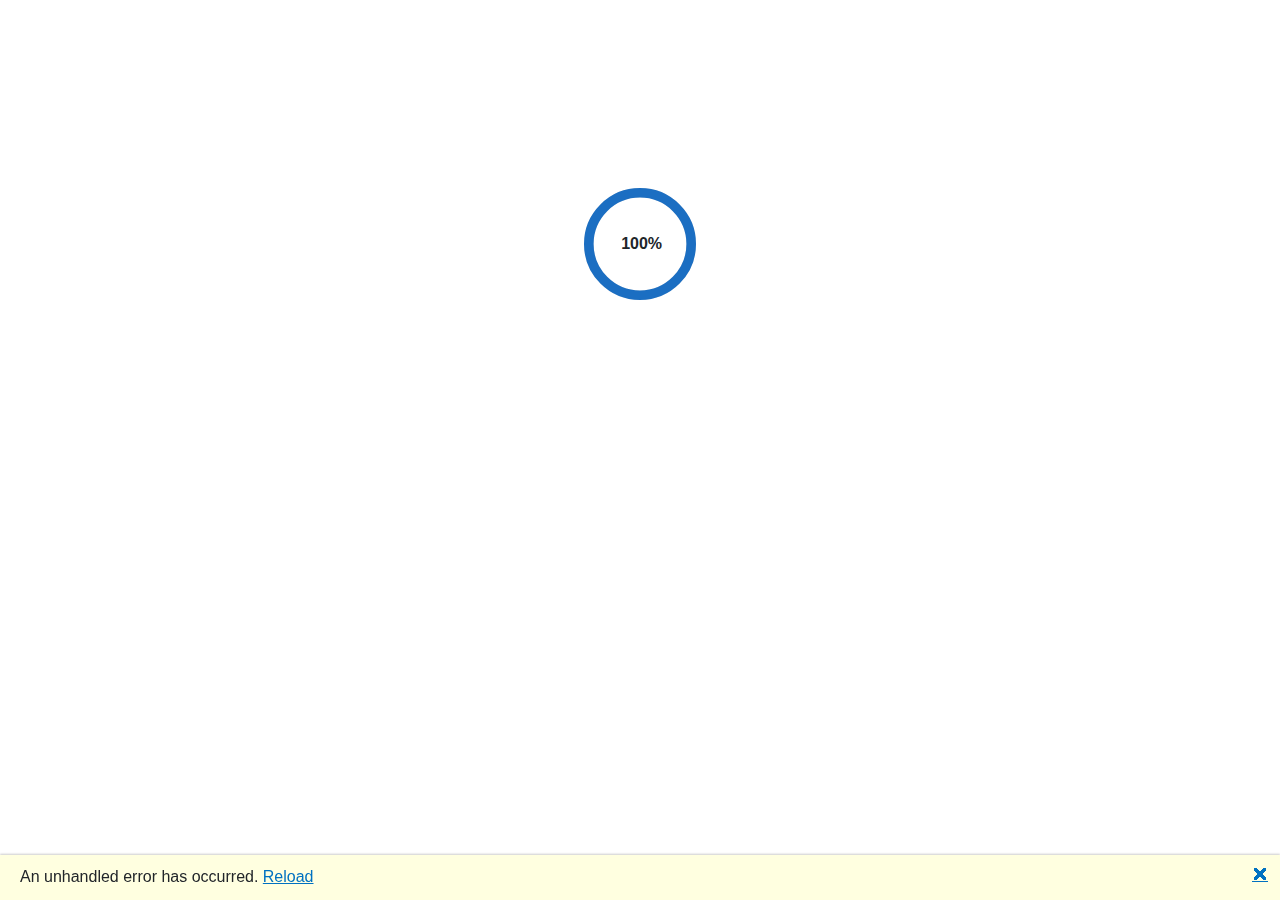
<file: src/ChamboulDe/wwwroot/index.html>
<!DOCTYPE html>
<html lang="en">

<head>
    <meta charset="utf-8" />
    <meta name="viewport" content="width=device-width, initial-scale=1.0" />
    <title>ChamboulDé!</title>
    <base href="/" />
    <link rel="stylesheet" href="css/bootstrap/bootstrap.min.css" />
    <!--<link rel="stylesheet" href="https://cdn.jsdelivr.net/npm/bootstrap-icons@1.11.3/font/bootstrap-icons.min.css">-->
    <link rel="stylesheet" href="css/bootstrap-icons/bootstrap-icons.css" />
    <link rel="stylesheet" href="css/app.css" />
    <link rel="icon" type="image/png" href="favicon.png" />
    <link href="ChamboulDe.styles.css" rel="stylesheet" />
</head>

<body>
    <div id="app">
        <svg class="loading-progress">
            <circle r="40%" cx="50%" cy="50%" />
            <circle r="40%" cx="50%" cy="50%" />
        </svg>
        <div class="loading-progress-text"></div>
    </div>

    <div id="blazor-error-ui">
        An unhandled error has occurred.
        <a href="" class="reload">Reload</a>
        <a class="dismiss">🗙</a>
    </div>
    <script src="_framework/blazor.webassembly.js"></script>
</body>

</html>
</file>
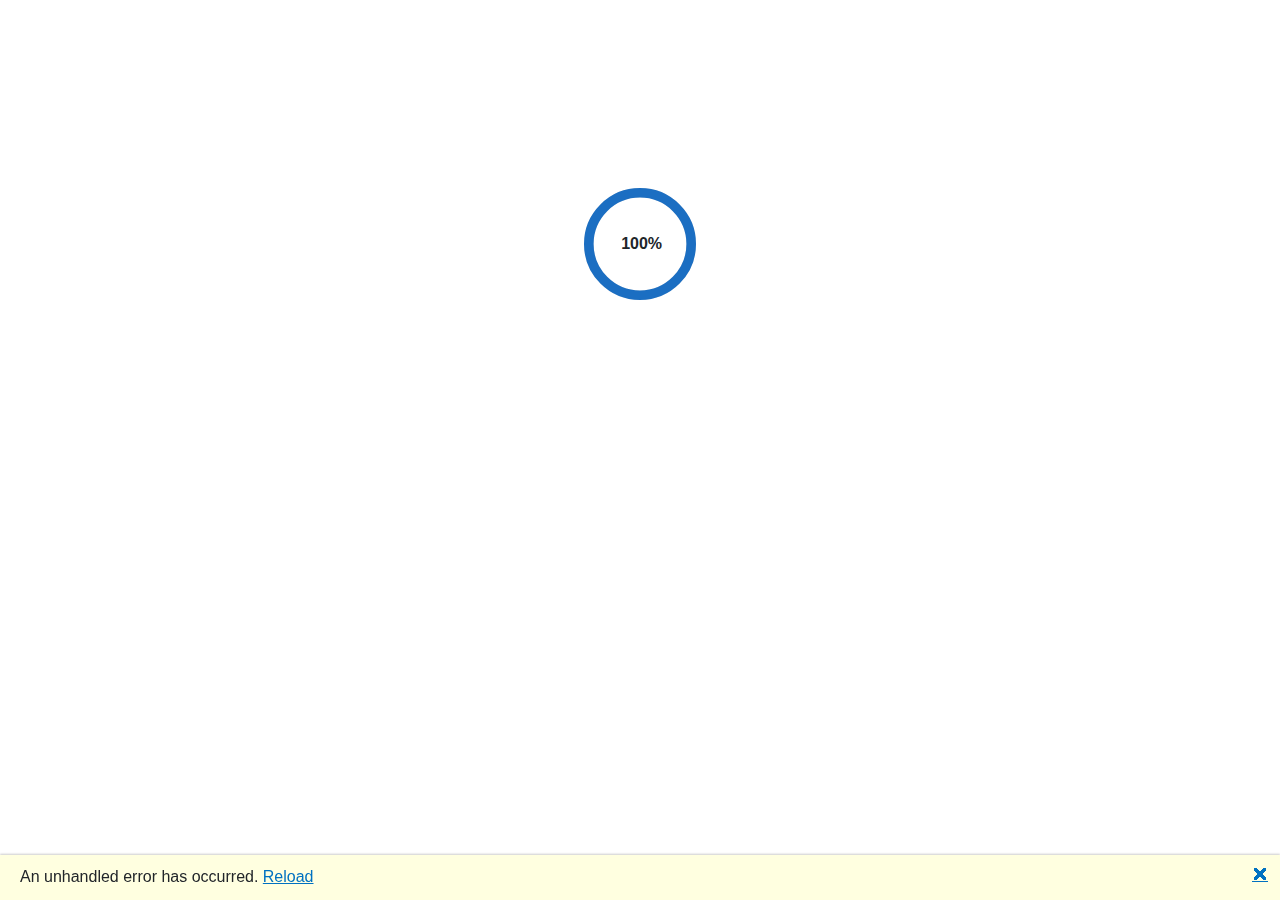
<file: src/ChamboulDe/ChamboulDe/wwwroot/index.html>
<!DOCTYPE html>
<html lang="en">

<head>
    <meta charset="utf-8" />
    <meta name="viewport" content="width=device-width, initial-scale=1.0" />
    <title>ChamboulDe</title>
    <base href="/" />
    <link rel="stylesheet" href="css/bootstrap/bootstrap.min.css" />
    <link rel="stylesheet" href="css/app.css" />
    <link rel="icon" type="image/png" href="favicon.png" />
    <link href="ChamboulDe.styles.css" rel="stylesheet" />
</head>

<body>
    <div id="app">
        <svg class="loading-progress">
            <circle r="40%" cx="50%" cy="50%" />
            <circle r="40%" cx="50%" cy="50%" />
        </svg>
        <div class="loading-progress-text"></div>
    </div>

    <div id="blazor-error-ui">
        An unhandled error has occurred.
        <a href="" class="reload">Reload</a>
        <a class="dismiss">🗙</a>
    </div>
    <script src="_framework/blazor.webassembly.js"></script>
</body>

</html>
</file>
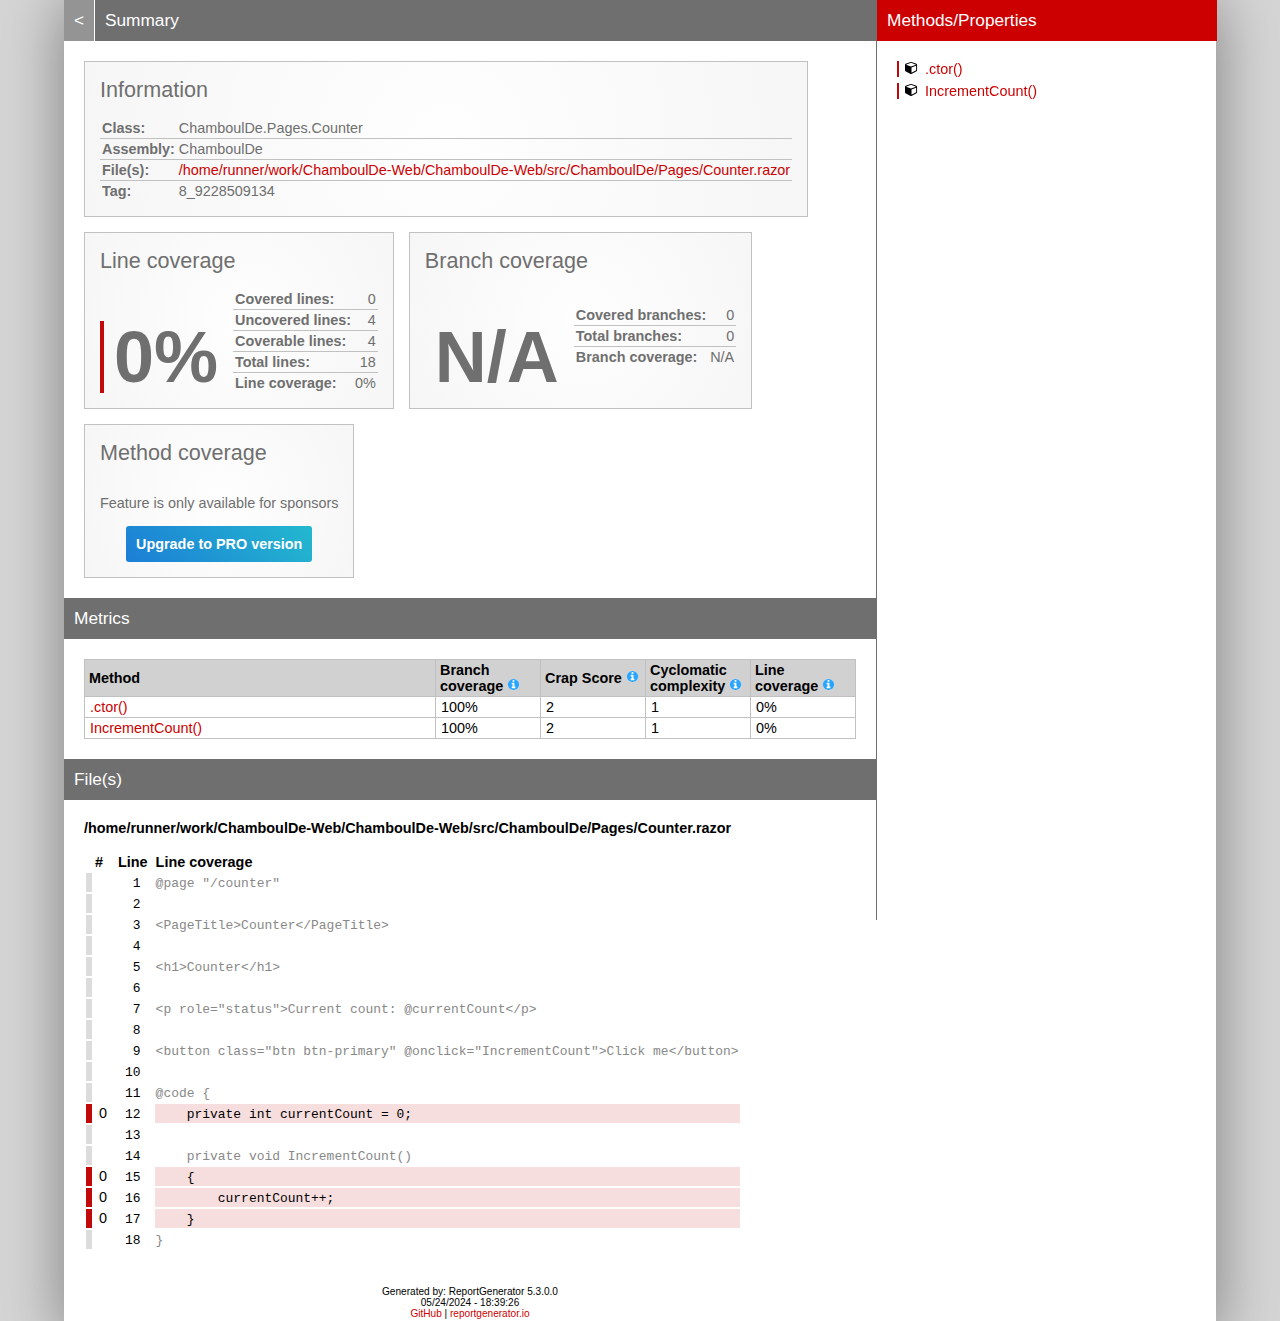
<file: coverage/ChamboulDe_Counter.html>
<!DOCTYPE html>
<html>
<head>
<meta charset="utf-8" />
<meta name="viewport" content="width=device-width, initial-scale=1.0" />
<meta http-equiv="X-UA-Compatible" content="IE=EDGE,chrome=1" />
<link href="[data-uri]" rel="icon" type="image/x-icon" />
<title>ChamboulDe.Pages.Counter - Coverage Report</title>
<style type="text/css">:root {
    --green: #0aad0a;
    --lightgreen: #dcf4dc;
}

html { font-family: sans-serif; margin: 0; padding: 0; font-size: 0.9em; background-color: #d6d6d6; height: 100%; }
body { margin: 0; padding: 0; height: 100%; color: #000; }
h1 { font-family: 'Century Gothic', sans-serif; font-size: 1.2em; font-weight: normal; color: #fff; background-color: #6f6f6f; padding: 10px; margin: 20px -20px 20px -20px;  }
h1:first-of-type { margin-top: 0; }
h2 { font-size: 1.0em; font-weight: bold; margin: 10px 0 15px 0; padding: 0; }
h3 { font-size: 1.0em; font-weight: bold; margin: 0 0 10px 0; padding: 0; display: inline-block; }
input, select, button { border: 1px solid #767676; border-radius: 0; }
button { background-color: #ddd; cursor: pointer; }
a { color: #c00; text-decoration: none; }
a:hover { color: #000; text-decoration: none; }
h1 a.back { color: #fff; background-color: #949494; display: inline-block; margin: -12px 5px -10px -10px; padding: 10px; border-right: 1px solid #fff; }
h1 a.back:hover { background-color: #ccc; }
h1 a.button { color: #000; background-color: #bebebe; margin: -5px 0 0 10px; padding: 5px 8px 5px 8px; border: 1px solid #fff; font-size: 0.9em; border-radius: 3px; float:right; }
h1 a.button:hover { background-color: #ccc; }
h1 a.button i { position: relative; top: 1px; }

.container { margin: auto; max-width: 1650px; width: 90%; background-color: #fff; display: flex; box-shadow: 0 0 60px #7d7d7d; min-height: 100%; }
.containerleft { padding: 0 20px 20px 20px; flex: 1; min-width: 1%; }
.containerright { width: 340px; min-width: 340px; background-color: #e5e5e5; height: 100%; }
.containerrightfixed { position: fixed; padding: 0 20px 20px 20px; border-left: 1px solid #6f6f6f; width: 300px; overflow-y: auto; height: 100%; top: 0; bottom: 0; }
.containerrightfixed h1 { background-color: #c00; }
.containerrightfixed label, .containerright a { white-space: nowrap; overflow: hidden; display: inline-block; width: 100%; max-width: 300px; text-overflow: ellipsis; }
.containerright a { margin-bottom: 3px; }

@media screen and (max-width:1200px){ 
    .container { box-shadow: none; width: 100%; }
    .containerright { display: none; }
}

.popup-container { position: fixed; left: 0; right: 0; top: 0; bottom: 0; background-color: rgb(0, 0, 0, 0.6); z-index: 100; }
.popup { position: absolute; top: 50%; right: 50%; transform: translate(50%,-50%); background-color: #fff; padding: 25px; border-radius: 15px; min-width: 300px; }
.popup .close { text-align: right; color: #979797; font-size: 25px;position: relative; left: 10px; bottom: 10px; cursor: pointer; }

.footer { font-size: 0.7em; text-align: center; margin-top: 35px; }

.card-group { display: flex; flex-wrap: wrap; margin-top: -15px; margin-left: -15px; }
.card-group + .card-group { margin-top: 0; }
.card-group .card { margin-top: 15px; margin-left: 15px; display: flex; flex-direction: column; background-color: #e4e4e4; background: radial-gradient(circle, #fefefe 0%, #f6f6f6 100%); border: 1px solid #c1c1c1; padding: 15px; color: #6f6f6f; max-width: 100% }
.card-group .card .card-header { font-size: 1.5rem; font-family: 'Century Gothic', sans-serif; margin-bottom: 15px; flex-grow: 1; }
.card-group .card .card-body { display: flex; flex-direction: row; gap: 15px; flex-grow: 1; }
.card-group .card .card-body div.table { display: flex; flex-direction: column; }
.card-group .card .large { font-size: 5rem; line-height: 5rem; font-weight: bold; align-self: flex-end; border-left-width: 4px; padding-left: 10px; }
.card-group .card table { align-self: flex-end; border-collapse: collapse; }
.card-group .card table tr { border-bottom: 1px solid #c1c1c1; }
.card-group .card table tr:hover { background-color: #c1c1c1; }
.card-group .card table tr:last-child { border-bottom: none; }
.card-group .card table th, .card-group .card table td { padding: 2px; }
.card-group td.limit-width { max-width: 200px; text-overflow: ellipsis; overflow: hidden; }
.card-group td.overflow-wrap { overflow-wrap: anywhere; }

.pro-button { color: #fff; background-color: #20A0D2; background-image: linear-gradient(50deg, #1c7ed6 0%, #23b8cf 100%); padding: 10px; border-radius: 3px; font-weight: bold; display: inline-block; }
.pro-button:hover { color: #fff; background-color: #1C8EB7; background-image: linear-gradient(50deg, #1A6FBA 0%, #1EA1B5 100%); }
.pro-button-tiny { border-radius: 10px; padding: 3px 8px; }

th { text-align: left; }
.table-fixed { table-layout: fixed; }
.table-responsive { overflow-x: auto; }
.table-responsive::-webkit-scrollbar { height: 20px; }
.table-responsive::-webkit-scrollbar-thumb { background-color: #6f6f6f; border-radius: 20px; border: 5px solid #fff; }
.overview { border: 1px solid #c1c1c1; border-collapse: collapse; width: 100%; word-wrap: break-word; }
.overview th { border: 1px solid #c1c1c1; border-collapse: collapse; padding: 2px 4px 2px 4px; background-color: #ddd; }
.overview tr.namespace th { background-color: #dcdcdc; }
.overview thead th { background-color: #d1d1d1; }
.overview th a { color: #000; }
.overview tr.namespace a { margin-left: 15px; display: block; }
.overview td { border: 1px solid #c1c1c1; border-collapse: collapse; padding: 2px 5px 2px 5px; }
.overview tr.filterbar td { height: 60px; }
.overview tr.header th { background-color: #d1d1d1; }
.overview tr.header th:nth-child(2n+1) { background-color: #ddd; }
.overview tr.header th:first-child { border-left: 1px solid #fff; border-top: 1px solid #fff; background-color: #fff; }
.overview tbody tr:hover>td { background-color: #b0b0b0; }

div.currenthistory { margin: -2px -5px 0 -5px; padding: 2px 5px 2px 5px; height: 16px; }
.coverage { border-collapse: collapse; font-size: 5px; height: 10px; }
.coverage td { padding: 0; border: none; }
.stripped tr:nth-child(2n+1) { background-color: #F3F3F3; }

.customizebox { font-size: 0.75em; margin-bottom: 7px; display: grid; grid-template-columns: 1fr; grid-template-rows: auto auto auto auto; grid-column-gap: 10px; grid-row-gap: 10px; }
.customizebox>div { align-self: end; }
.customizebox div.col-right input { width: 150px; }

@media screen and (min-width: 1000px) {
  .customizebox { grid-template-columns: repeat(4, 1fr); grid-template-rows: 1fr; }
  .customizebox div.col-center { justify-self: center; }
  .customizebox div.col-right { justify-self: end; }
}
.slider-label { position: relative; left: 85px; }

.percentagebar {
    padding-left: 3px;
}
a.percentagebar {
    padding-left: 6px;
}
.percentagebarundefined {
    border-left: 2px solid #fff;
}
.percentagebar0 {
    border-left: 2px solid #c10909;
}
.percentagebar10 {
    border-left: 2px solid;
    border-image: linear-gradient(to bottom, #c10909 90%, var(--green) 90%, var(--green) 100%) 1;
}
.percentagebar20 {
    border-left: 2px solid;
    border-image: linear-gradient(to bottom, #c10909 80%, var(--green) 80%, var(--green) 100%) 1;
}
.percentagebar30 {
    border-left: 2px solid;
    border-image: linear-gradient(to bottom, #c10909 70%, var(--green) 70%, var(--green) 100%) 1;
}
.percentagebar40 {
    border-left: 2px solid;
    border-image: linear-gradient(to bottom, #c10909 60%, var(--green) 60%, var(--green) 100%) 1;
}
.percentagebar50 {
    border-left: 2px solid;
    border-image: linear-gradient(to bottom, #c10909 50%, var(--green) 50%, var(--green) 100%) 1;
}
.percentagebar60 {
    border-left: 2px solid;
    border-image: linear-gradient(to bottom, #c10909 40%, var(--green) 40%, var(--green) 100%) 1;
}
.percentagebar70 {
    border-left: 2px solid;
    border-image: linear-gradient(to bottom, #c10909 30%, var(--green) 30%, var(--green) 100%) 1;
}
.percentagebar80 {
    border-left: 2px solid;
    border-image: linear-gradient(to bottom, #c10909 20%, var(--green) 20%, var(--green) 100%) 1;
}
.percentagebar90 {
    border-left: 2px solid;
    border-image: linear-gradient(to bottom, #c10909 10%, var(--green) 10%, var(--green) 100%) 1;
}
.percentagebar100 {
    border-left: 2px solid var(--green);
}

.mt-1 { margin-top: 4px; }
.hidden, .ng-hide { display: none; }
.right { text-align: right; }
.center { text-align: center; }
.rightmargin  { padding-right: 8px; }
.leftmargin { padding-left: 5px; }
.green { background-color: var(--green); }
.lightgreen { background-color: var(--lightgreen); }
.red { background-color: #c10909; }
.lightred { background-color: #f7dede; }
.orange { background-color: #FFA500; }
.lightorange { background-color: #FFEFD5; }
.gray { background-color: #dcdcdc; }
.lightgray { color: #888888; }
.lightgraybg { background-color: #dadada; }

code { font-family: Consolas, monospace; font-size: 0.9em; }

.toggleZoom { text-align:right; }

.historychart svg { max-width: 100%; }
.ct-chart { position: relative; }
.ct-chart .ct-line { stroke-width: 2px !important; }
.ct-chart .ct-point { stroke-width: 6px !important; transition: stroke-width .2s; }
.ct-chart .ct-point:hover { stroke-width: 10px !important; }
.ct-chart .ct-series.ct-series-a .ct-line, .ct-chart .ct-series.ct-series-a .ct-point { stroke: #c00 !important;}
.ct-chart .ct-series.ct-series-b .ct-line, .ct-chart .ct-series.ct-series-b .ct-point { stroke: #1c2298 !important;}
.ct-chart .ct-series.ct-series-c .ct-line, .ct-chart .ct-series.ct-series-c .ct-point { stroke: #0aad0a !important;}

.tinylinecoveragechart, .tinybranchcoveragechart, .tinymethodcoveragechart { background-color: #fff; margin-left: -3px; float: left; border: 1px solid #c1c1c1; width: 30px; height: 18px; }
.historiccoverageoffset { margin-top: 7px; }

.tinylinecoveragechart .ct-line, .tinybranchcoveragechart .ct-line, .tinymethodcoveragechart .ct-line { stroke-width: 1px !important; }
.tinybranchcoveragechart .ct-series.ct-series-a .ct-line { stroke: #1c2298 !important; }
.tinymethodcoveragechart .ct-series.ct-series-a .ct-line { stroke: #0aad0a !important; }

.linecoverage { background-color: #c00; width: 10px; height: 8px; border: 1px solid #000; display: inline-block; }
.branchcoverage { background-color: #1c2298; width: 10px; height: 8px; border: 1px solid #000; display: inline-block; }
.codeelementcoverage { background-color: #0aad0a; width: 10px; height: 8px; border: 1px solid #000; display: inline-block; }

.tooltip { position: absolute; display: none; padding: 5px; background: #F4C63D; color: #453D3F; pointer-events: none; z-index: 1; min-width: 250px; }

.column-min-200 { min-width: 200px; }
.column60 { width: 60px; }
.column70 { width: 70px; }
.column90 { width: 90px; }
.column98 { width: 98px; }
.column100 { width: 100px; }
.column105 { width: 105px; }
.column112 { width: 112px; }

.cardpercentagebar { border-left-style: solid; }
.cardpercentagebar0 { border-image: linear-gradient(to bottom, #c10909 0%, #c10909 0%, var(--green) 0%) 1; }
.cardpercentagebar1 { border-image: linear-gradient(to bottom, #c10909 1%, #c10909 1%, var(--green) 1%) 1; }
.cardpercentagebar2 { border-image: linear-gradient(to bottom, #c10909 2%, #c10909 2%, var(--green) 2%) 1; }
.cardpercentagebar3 { border-image: linear-gradient(to bottom, #c10909 3%, #c10909 3%, var(--green) 3%) 1; }
.cardpercentagebar4 { border-image: linear-gradient(to bottom, #c10909 4%, #c10909 4%, var(--green) 4%) 1; }
.cardpercentagebar5 { border-image: linear-gradient(to bottom, #c10909 5%, #c10909 5%, var(--green) 5%) 1; }
.cardpercentagebar6 { border-image: linear-gradient(to bottom, #c10909 6%, #c10909 6%, var(--green) 6%) 1; }
.cardpercentagebar7 { border-image: linear-gradient(to bottom, #c10909 7%, #c10909 7%, var(--green) 7%) 1; }
.cardpercentagebar8 { border-image: linear-gradient(to bottom, #c10909 8%, #c10909 8%, var(--green) 8%) 1; }
.cardpercentagebar9 { border-image: linear-gradient(to bottom, #c10909 9%, #c10909 9%, var(--green) 9%) 1; }
.cardpercentagebar10 { border-image: linear-gradient(to bottom, #c10909 0%, #c10909 10%, var(--green) 10%) 1; }
.cardpercentagebar11 { border-image: linear-gradient(to bottom, #c10909 0%, #c10909 11%, var(--green) 11%) 1; }
.cardpercentagebar12 { border-image: linear-gradient(to bottom, #c10909 0%, #c10909 12%, var(--green) 12%) 1; }
.cardpercentagebar13 { border-image: linear-gradient(to bottom, #c10909 0%, #c10909 13%, var(--green) 13%) 1; }
.cardpercentagebar14 { border-image: linear-gradient(to bottom, #c10909 0%, #c10909 14%, var(--green) 14%) 1; }
.cardpercentagebar15 { border-image: linear-gradient(to bottom, #c10909 0%, #c10909 15%, var(--green) 15%) 1; }
.cardpercentagebar16 { border-image: linear-gradient(to bottom, #c10909 0%, #c10909 16%, var(--green) 16%) 1; }
.cardpercentagebar17 { border-image: linear-gradient(to bottom, #c10909 0%, #c10909 17%, var(--green) 17%) 1; }
.cardpercentagebar18 { border-image: linear-gradient(to bottom, #c10909 0%, #c10909 18%, var(--green) 18%) 1; }
.cardpercentagebar19 { border-image: linear-gradient(to bottom, #c10909 0%, #c10909 19%, var(--green) 19%) 1; }
.cardpercentagebar20 { border-image: linear-gradient(to bottom, #c10909 0%, #c10909 20%, var(--green) 20%) 1; }
.cardpercentagebar21 { border-image: linear-gradient(to bottom, #c10909 0%, #c10909 21%, var(--green) 21%) 1; }
.cardpercentagebar22 { border-image: linear-gradient(to bottom, #c10909 0%, #c10909 22%, var(--green) 22%) 1; }
.cardpercentagebar23 { border-image: linear-gradient(to bottom, #c10909 0%, #c10909 23%, var(--green) 23%) 1; }
.cardpercentagebar24 { border-image: linear-gradient(to bottom, #c10909 0%, #c10909 24%, var(--green) 24%) 1; }
.cardpercentagebar25 { border-image: linear-gradient(to bottom, #c10909 0%, #c10909 25%, var(--green) 25%) 1; }
.cardpercentagebar26 { border-image: linear-gradient(to bottom, #c10909 0%, #c10909 26%, var(--green) 26%) 1; }
.cardpercentagebar27 { border-image: linear-gradient(to bottom, #c10909 0%, #c10909 27%, var(--green) 27%) 1; }
.cardpercentagebar28 { border-image: linear-gradient(to bottom, #c10909 0%, #c10909 28%, var(--green) 28%) 1; }
.cardpercentagebar29 { border-image: linear-gradient(to bottom, #c10909 0%, #c10909 29%, var(--green) 29%) 1; }
.cardpercentagebar30 { border-image: linear-gradient(to bottom, #c10909 0%, #c10909 30%, var(--green) 30%) 1; }
.cardpercentagebar31 { border-image: linear-gradient(to bottom, #c10909 0%, #c10909 31%, var(--green) 31%) 1; }
.cardpercentagebar32 { border-image: linear-gradient(to bottom, #c10909 0%, #c10909 32%, var(--green) 32%) 1; }
.cardpercentagebar33 { border-image: linear-gradient(to bottom, #c10909 0%, #c10909 33%, var(--green) 33%) 1; }
.cardpercentagebar34 { border-image: linear-gradient(to bottom, #c10909 0%, #c10909 34%, var(--green) 34%) 1; }
.cardpercentagebar35 { border-image: linear-gradient(to bottom, #c10909 0%, #c10909 35%, var(--green) 35%) 1; }
.cardpercentagebar36 { border-image: linear-gradient(to bottom, #c10909 0%, #c10909 36%, var(--green) 36%) 1; }
.cardpercentagebar37 { border-image: linear-gradient(to bottom, #c10909 0%, #c10909 37%, var(--green) 37%) 1; }
.cardpercentagebar38 { border-image: linear-gradient(to bottom, #c10909 0%, #c10909 38%, var(--green) 38%) 1; }
.cardpercentagebar39 { border-image: linear-gradient(to bottom, #c10909 0%, #c10909 39%, var(--green) 39%) 1; }
.cardpercentagebar40 { border-image: linear-gradient(to bottom, #c10909 0%, #c10909 40%, var(--green) 40%) 1; }
.cardpercentagebar41 { border-image: linear-gradient(to bottom, #c10909 0%, #c10909 41%, var(--green) 41%) 1; }
.cardpercentagebar42 { border-image: linear-gradient(to bottom, #c10909 0%, #c10909 42%, var(--green) 42%) 1; }
.cardpercentagebar43 { border-image: linear-gradient(to bottom, #c10909 0%, #c10909 43%, var(--green) 43%) 1; }
.cardpercentagebar44 { border-image: linear-gradient(to bottom, #c10909 0%, #c10909 44%, var(--green) 44%) 1; }
.cardpercentagebar45 { border-image: linear-gradient(to bottom, #c10909 0%, #c10909 45%, var(--green) 45%) 1; }
.cardpercentagebar46 { border-image: linear-gradient(to bottom, #c10909 0%, #c10909 46%, var(--green) 46%) 1; }
.cardpercentagebar47 { border-image: linear-gradient(to bottom, #c10909 0%, #c10909 47%, var(--green) 47%) 1; }
.cardpercentagebar48 { border-image: linear-gradient(to bottom, #c10909 0%, #c10909 48%, var(--green) 48%) 1; }
.cardpercentagebar49 { border-image: linear-gradient(to bottom, #c10909 0%, #c10909 49%, var(--green) 49%) 1; }
.cardpercentagebar50 { border-image: linear-gradient(to bottom, #c10909 0%, #c10909 50%, var(--green) 50%) 1; }
.cardpercentagebar51 { border-image: linear-gradient(to bottom, #c10909 0%, #c10909 51%, var(--green) 51%) 1; }
.cardpercentagebar52 { border-image: linear-gradient(to bottom, #c10909 0%, #c10909 52%, var(--green) 52%) 1; }
.cardpercentagebar53 { border-image: linear-gradient(to bottom, #c10909 0%, #c10909 53%, var(--green) 53%) 1; }
.cardpercentagebar54 { border-image: linear-gradient(to bottom, #c10909 0%, #c10909 54%, var(--green) 54%) 1; }
.cardpercentagebar55 { border-image: linear-gradient(to bottom, #c10909 0%, #c10909 55%, var(--green) 55%) 1; }
.cardpercentagebar56 { border-image: linear-gradient(to bottom, #c10909 0%, #c10909 56%, var(--green) 56%) 1; }
.cardpercentagebar57 { border-image: linear-gradient(to bottom, #c10909 0%, #c10909 57%, var(--green) 57%) 1; }
.cardpercentagebar58 { border-image: linear-gradient(to bottom, #c10909 0%, #c10909 58%, var(--green) 58%) 1; }
.cardpercentagebar59 { border-image: linear-gradient(to bottom, #c10909 0%, #c10909 59%, var(--green) 59%) 1; }
.cardpercentagebar60 { border-image: linear-gradient(to bottom, #c10909 0%, #c10909 60%, var(--green) 60%) 1; }
.cardpercentagebar61 { border-image: linear-gradient(to bottom, #c10909 0%, #c10909 61%, var(--green) 61%) 1; }
.cardpercentagebar62 { border-image: linear-gradient(to bottom, #c10909 0%, #c10909 62%, var(--green) 62%) 1; }
.cardpercentagebar63 { border-image: linear-gradient(to bottom, #c10909 0%, #c10909 63%, var(--green) 63%) 1; }
.cardpercentagebar64 { border-image: linear-gradient(to bottom, #c10909 0%, #c10909 64%, var(--green) 64%) 1; }
.cardpercentagebar65 { border-image: linear-gradient(to bottom, #c10909 0%, #c10909 65%, var(--green) 65%) 1; }
.cardpercentagebar66 { border-image: linear-gradient(to bottom, #c10909 0%, #c10909 66%, var(--green) 66%) 1; }
.cardpercentagebar67 { border-image: linear-gradient(to bottom, #c10909 0%, #c10909 67%, var(--green) 67%) 1; }
.cardpercentagebar68 { border-image: linear-gradient(to bottom, #c10909 0%, #c10909 68%, var(--green) 68%) 1; }
.cardpercentagebar69 { border-image: linear-gradient(to bottom, #c10909 0%, #c10909 69%, var(--green) 69%) 1; }
.cardpercentagebar70 { border-image: linear-gradient(to bottom, #c10909 0%, #c10909 70%, var(--green) 70%) 1; }
.cardpercentagebar71 { border-image: linear-gradient(to bottom, #c10909 0%, #c10909 71%, var(--green) 71%) 1; }
.cardpercentagebar72 { border-image: linear-gradient(to bottom, #c10909 0%, #c10909 72%, var(--green) 72%) 1; }
.cardpercentagebar73 { border-image: linear-gradient(to bottom, #c10909 0%, #c10909 73%, var(--green) 73%) 1; }
.cardpercentagebar74 { border-image: linear-gradient(to bottom, #c10909 0%, #c10909 74%, var(--green) 74%) 1; }
.cardpercentagebar75 { border-image: linear-gradient(to bottom, #c10909 0%, #c10909 75%, var(--green) 75%) 1; }
.cardpercentagebar76 { border-image: linear-gradient(to bottom, #c10909 0%, #c10909 76%, var(--green) 76%) 1; }
.cardpercentagebar77 { border-image: linear-gradient(to bottom, #c10909 0%, #c10909 77%, var(--green) 77%) 1; }
.cardpercentagebar78 { border-image: linear-gradient(to bottom, #c10909 0%, #c10909 78%, var(--green) 78%) 1; }
.cardpercentagebar79 { border-image: linear-gradient(to bottom, #c10909 0%, #c10909 79%, var(--green) 79%) 1; }
.cardpercentagebar80 { border-image: linear-gradient(to bottom, #c10909 0%, #c10909 80%, var(--green) 80%) 1; }
.cardpercentagebar81 { border-image: linear-gradient(to bottom, #c10909 0%, #c10909 81%, var(--green) 81%) 1; }
.cardpercentagebar82 { border-image: linear-gradient(to bottom, #c10909 0%, #c10909 82%, var(--green) 82%) 1; }
.cardpercentagebar83 { border-image: linear-gradient(to bottom, #c10909 0%, #c10909 83%, var(--green) 83%) 1; }
.cardpercentagebar84 { border-image: linear-gradient(to bottom, #c10909 0%, #c10909 84%, var(--green) 84%) 1; }
.cardpercentagebar85 { border-image: linear-gradient(to bottom, #c10909 0%, #c10909 85%, var(--green) 85%) 1; }
.cardpercentagebar86 { border-image: linear-gradient(to bottom, #c10909 0%, #c10909 86%, var(--green) 86%) 1; }
.cardpercentagebar87 { border-image: linear-gradient(to bottom, #c10909 0%, #c10909 87%, var(--green) 87%) 1; }
.cardpercentagebar88 { border-image: linear-gradient(to bottom, #c10909 0%, #c10909 88%, var(--green) 88%) 1; }
.cardpercentagebar89 { border-image: linear-gradient(to bottom, #c10909 0%, #c10909 89%, var(--green) 89%) 1; }
.cardpercentagebar90 { border-image: linear-gradient(to bottom, #c10909 0%, #c10909 90%, var(--green) 90%) 1; }
.cardpercentagebar91 { border-image: linear-gradient(to bottom, #c10909 0%, #c10909 91%, var(--green) 91%) 1; }
.cardpercentagebar92 { border-image: linear-gradient(to bottom, #c10909 0%, #c10909 92%, var(--green) 92%) 1; }
.cardpercentagebar93 { border-image: linear-gradient(to bottom, #c10909 0%, #c10909 93%, var(--green) 93%) 1; }
.cardpercentagebar94 { border-image: linear-gradient(to bottom, #c10909 0%, #c10909 94%, var(--green) 94%) 1; }
.cardpercentagebar95 { border-image: linear-gradient(to bottom, #c10909 0%, #c10909 95%, var(--green) 95%) 1; }
.cardpercentagebar96 { border-image: linear-gradient(to bottom, #c10909 0%, #c10909 96%, var(--green) 96%) 1; }
.cardpercentagebar97 { border-image: linear-gradient(to bottom, #c10909 0%, #c10909 97%, var(--green) 97%) 1; }
.cardpercentagebar98 { border-image: linear-gradient(to bottom, #c10909 0%, #c10909 98%, var(--green) 98%) 1; }
.cardpercentagebar99 { border-image: linear-gradient(to bottom, #c10909 0%, #c10909 99%, var(--green) 99%) 1; }
.cardpercentagebar100 { border-image: linear-gradient(to bottom, #c10909 0%, #c10909 100%, var(--green) 100%) 1; }

.covered0 { width: 0px; }
.covered1 { width: 1px; }
.covered2 { width: 2px; }
.covered3 { width: 3px; }
.covered4 { width: 4px; }
.covered5 { width: 5px; }
.covered6 { width: 6px; }
.covered7 { width: 7px; }
.covered8 { width: 8px; }
.covered9 { width: 9px; }
.covered10 { width: 10px; }
.covered11 { width: 11px; }
.covered12 { width: 12px; }
.covered13 { width: 13px; }
.covered14 { width: 14px; }
.covered15 { width: 15px; }
.covered16 { width: 16px; }
.covered17 { width: 17px; }
.covered18 { width: 18px; }
.covered19 { width: 19px; }
.covered20 { width: 20px; }
.covered21 { width: 21px; }
.covered22 { width: 22px; }
.covered23 { width: 23px; }
.covered24 { width: 24px; }
.covered25 { width: 25px; }
.covered26 { width: 26px; }
.covered27 { width: 27px; }
.covered28 { width: 28px; }
.covered29 { width: 29px; }
.covered30 { width: 30px; }
.covered31 { width: 31px; }
.covered32 { width: 32px; }
.covered33 { width: 33px; }
.covered34 { width: 34px; }
.covered35 { width: 35px; }
.covered36 { width: 36px; }
.covered37 { width: 37px; }
.covered38 { width: 38px; }
.covered39 { width: 39px; }
.covered40 { width: 40px; }
.covered41 { width: 41px; }
.covered42 { width: 42px; }
.covered43 { width: 43px; }
.covered44 { width: 44px; }
.covered45 { width: 45px; }
.covered46 { width: 46px; }
.covered47 { width: 47px; }
.covered48 { width: 48px; }
.covered49 { width: 49px; }
.covered50 { width: 50px; }
.covered51 { width: 51px; }
.covered52 { width: 52px; }
.covered53 { width: 53px; }
.covered54 { width: 54px; }
.covered55 { width: 55px; }
.covered56 { width: 56px; }
.covered57 { width: 57px; }
.covered58 { width: 58px; }
.covered59 { width: 59px; }
.covered60 { width: 60px; }
.covered61 { width: 61px; }
.covered62 { width: 62px; }
.covered63 { width: 63px; }
.covered64 { width: 64px; }
.covered65 { width: 65px; }
.covered66 { width: 66px; }
.covered67 { width: 67px; }
.covered68 { width: 68px; }
.covered69 { width: 69px; }
.covered70 { width: 70px; }
.covered71 { width: 71px; }
.covered72 { width: 72px; }
.covered73 { width: 73px; }
.covered74 { width: 74px; }
.covered75 { width: 75px; }
.covered76 { width: 76px; }
.covered77 { width: 77px; }
.covered78 { width: 78px; }
.covered79 { width: 79px; }
.covered80 { width: 80px; }
.covered81 { width: 81px; }
.covered82 { width: 82px; }
.covered83 { width: 83px; }
.covered84 { width: 84px; }
.covered85 { width: 85px; }
.covered86 { width: 86px; }
.covered87 { width: 87px; }
.covered88 { width: 88px; }
.covered89 { width: 89px; }
.covered90 { width: 90px; }
.covered91 { width: 91px; }
.covered92 { width: 92px; }
.covered93 { width: 93px; }
.covered94 { width: 94px; }
.covered95 { width: 95px; }
.covered96 { width: 96px; }
.covered97 { width: 97px; }
.covered98 { width: 98px; }
.covered99 { width: 99px; }
.covered100 { width: 100px; }

 @media print {
    html, body { background-color: #fff; }
    .container { max-width: 100%; width: 100%; padding: 0; }
    .overview colgroup col:first-child { width: 300px; }
}

.icon-up-dir_active {
    background-image: url([data-uri]);
    background-repeat: no-repeat;
    background-size: contain;
    padding-left: 15px;
    height: 0.9em;
    display: inline-block;
    position: relative;
    top: 3px;
}
.icon-down-dir_active {
    background-image: url([data-uri]);
    background-repeat: no-repeat;
    background-size: contain;
    padding-left: 15px;
    height: 0.9em;
    display: inline-block;
    position: relative;
    top: 3px;
}
.icon-down-dir {
    background-image: url([data-uri]);
    background-repeat: no-repeat;
    background-size: contain;
    padding-left: 15px;
    height: 0.9em;
    display: inline-block;
    position: relative;
    top: 3px;
}
.icon-info-circled {
    background-image: url([data-uri]);
    background-repeat: no-repeat;
    background-size: contain;
    padding-left: 15px;
    height: 0.9em;
    display: inline-block;
}
.icon-plus {
    background-image: url([data-uri]);
    background-repeat: no-repeat;
    background-size: contain;
    padding-left: 15px;
    height: 0.9em;
    display: inline-block;
    position: relative;
    top: 3px;
}
.icon-minus {
    background-image: url([data-uri]);
    background-repeat: no-repeat;
    background-size: contain;
    padding-left: 15px;
    height: 0.9em;
    display: inline-block;
    position: relative;
    top: 3px;
}
.icon-wrench {
    background-image: url([data-uri]);
    background-repeat: no-repeat;
    background-size: contain;
    padding-left: 20px;
    height: 0.9em;
    display: inline-block;
}
.icon-cog {
    background-image: url([data-uri]);
    background-repeat: no-repeat;
    background-size: contain;
    padding-left: 16px;
    height: 0.8em;
    display: inline-block;
}
.icon-fork {
    background-image: url([data-uri]);
    background-repeat: no-repeat;
    background-size: contain;
    padding-left: 20px;
    height: 0.9em;
    display: inline-block;
}
.icon-cube {
    background-image: url([data-uri]);
    background-repeat: no-repeat;
    background-size: contain;
    padding-left: 20px;
    height: 0.9em;
    display: inline-block;
}
.icon-search-plus {
    background-image: url([data-uri]);
    background-repeat: no-repeat;
    background-size: contain;
    padding-left: 20px;
    height: 0.9em;
    display: inline-block;
}
.icon-search-minus {
    background-image: url([data-uri]);
    background-repeat: no-repeat;
    background-size: contain;
    padding-left: 20px;
    height: 0.9em;
    display: inline-block;
}
.icon-star {
    background-image: url([data-uri]);
    background-repeat: no-repeat;
    background-size: contain;
    padding-left: 20px;
    height: 0.9em;
    display: inline-block;
}
.icon-sponsor {
    background-image: url([data-uri]);
    background-repeat: no-repeat;
    background-size: contain;
    padding-left: 20px;
    height: 0.9em;
    display: inline-block;
}

.ngx-slider .ngx-slider-bar {
    background: #a9a9a9 !important;
}

.ngx-slider .ngx-slider-selection {
    background: #818181 !important;
}

.ngx-slider .ngx-slider-bubble {
    padding: 3px 4px !important;
    font-size: 12px !important;
}

.ngx-slider .ngx-slider-pointer {
    width: 20px !important;
    height: 20px !important;
    top: -8px !important;
    background-color: #0075FF !important;
    -webkit-border-radius: 10px !important;
    -moz-border-radius: 10px !important;
    border-radius: 10px !important;
}

    .ngx-slider .ngx-slider-pointer:after {
        content: none !important;
    }

.ngx-slider .ngx-slider-tick.ngx-slider-selected {
    background-color: #62a5f4 !important;
    width: 8px !important;
    height: 8px !important;
    top: 1px !important;
}




@media (prefers-color-scheme: dark) {
    @media screen {
        html {
            background-color: #333;
            color: #fff;
        }

        body {
            color: #fff;
        }

        h1 {
            background-color: #555453;
            color: #fff;
        }

        .container {
            background-color: #333;
            box-shadow: 0 0 60px #0c0c0c;
        }

        .containerrightfixed {
            background-color: #3D3C3C;
            border-left: 1px solid #515050;
        }

            .containerrightfixed h1 {
                background-color: #484747;
            }

        .popup-container {
            background-color: rgb(80, 80, 80, 0.6);
        }

        .popup {
            background-color: #333;
        }

        .card-group .card {
            background-color: #333;
            background: radial-gradient(circle, #444 0%, #333 100%);
            border: 1px solid #545454;
            color: #fff;
        }

            .card-group .card table tr {
                border-bottom: 1px solid #545454;
            }

                .card-group .card table tr:hover {
                    background-color: #2E2D2C;
                }

        .table-responsive::-webkit-scrollbar-thumb {
            background-color: #555453;
            border: 5px solid #333;
        }

        .overview tr:hover > td {
            background-color: #2E2D2C;
        }

        .overview th {
            background-color: #444;
            border: 1px solid #3B3A39;
        }

        .overview tr.namespace th {
            background-color: #444;
        }

        .overview thead th {
            background-color: #444;
        }

        .overview th a {
            color: #fff;
            color: rgba(255, 255, 255, 0.95);
        }

            .overview th a:hover {
                color: #0078d4;
            }

        .overview td {
            border: 1px solid #3B3A39;
        }

        .overview .coverage td {
            border: none;
        }

        .overview tr.header th {
            background-color: #444;
        }

            .overview tr.header th:nth-child(2n+1) {
                background-color: #3a3a3a;
            }

            .overview tr.header th:first-child {
                border-left: 1px solid #333;
                border-top: 1px solid #333;
                background-color: #333;
            }

        .stripped tr:nth-child(2n+1) {
            background-color: #3c3c3c;
        }

        input, select, button {
            background-color: #333;
            color: #fff;
            border: 1px solid #A19F9D;
        }

        a {
            color: #fff;
            color: rgba(255, 255, 255, 0.95);
        }

            a:hover {
                color: #0078d4;
            }

        h1 a.back {
            background-color: #4a4846;
        }

        h1 a.button {
            color: #fff;
            background-color: #565656;
            border-color: #c1c1c1;
        }

            h1 a.button:hover {
                background-color: #8d8d8d;
            }

        .gray {
            background-color: #484747;
        }

        .lightgray {
            color: #ebebeb;
        }

        .lightgraybg {
            background-color: #474747;
        }

        .lightgreen {
            background-color: #406540;
        }

        .lightorange {
            background-color: #ab7f36;
        }

        .lightred {
            background-color: #954848;
        }

        .ct-label {
            color: #fff !important;
            fill: #fff !important;
        }

        .ct-grid {
            stroke: #fff !important;
        }

        .ct-chart .ct-series.ct-series-a .ct-line, .ct-chart .ct-series.ct-series-a .ct-point {
            stroke: #0078D4 !important;
        }

        .ct-chart .ct-series.ct-series-b .ct-line, .ct-chart .ct-series.ct-series-b .ct-point {
            stroke: #6dc428 !important;
        }

        .ct-chart .ct-series.ct-series-c .ct-line, .ct-chart .ct-series.ct-series-c .ct-point {
            stroke: #e58f1d !important;
        }

        .linecoverage {
            background-color: #0078D4;
        }

        .branchcoverage {
            background-color: #6dc428;
        }
        .codeelementcoverage {
            background-color: #e58f1d;
        }

        .tinylinecoveragechart, .tinybranchcoveragechart, .tinymethodcoveragechart {
            background-color: #333;
        }

            .tinybranchcoveragechart .ct-series.ct-series-a .ct-line {
                stroke: #6dc428 !important;
            }

            .tinymethodcoveragechart .ct-series.ct-series-a .ct-line {
                stroke: #e58f1d !important;
            }

        .icon-down-dir {
            background-image: url([data-uri]);
        }

        .icon-info-circled {
            background-image: url([data-uri]);
        }

        .icon-plus {
            background-image: url([data-uri]);
        }

        .icon-minus {
            background-image: url([data-uri]);
        }

        .icon-wrench {
            background-image: url([data-uri]);
        }

        .icon-cog {
            background-image: url([data-uri]);
        }

        .icon-fork {
            background-image: url([data-uri]);
        }

        .icon-cube {
            background-image: url([data-uri]);
        }

        .icon-search-plus {
            background-image: url([data-uri]);
        }

        .icon-search-minus {
            background-image: url([data-uri]);
        }

        .icon-star {
            background-image: url([data-uri]);
        }
    }
}


.ct-double-octave:after,.ct-golden-section:after,.ct-major-eleventh:after,.ct-major-second:after,.ct-major-seventh:after,.ct-major-sixth:after,.ct-major-tenth:after,.ct-major-third:after,.ct-major-twelfth:after,.ct-minor-second:after,.ct-minor-seventh:after,.ct-minor-sixth:after,.ct-minor-third:after,.ct-octave:after,.ct-perfect-fifth:after,.ct-perfect-fourth:after,.ct-square:after{content:"";clear:both}.ct-label{fill:rgba(0,0,0,.4);color:rgba(0,0,0,.4);font-size:.75rem;line-height:1}.ct-chart-bar .ct-label,.ct-chart-line .ct-label{display:block;display:-webkit-box;display:-moz-box;display:-ms-flexbox;display:-webkit-flex;display:flex}.ct-chart-donut .ct-label,.ct-chart-pie .ct-label{dominant-baseline:central}.ct-label.ct-horizontal.ct-start{-webkit-box-align:flex-end;-webkit-align-items:flex-end;-ms-flex-align:flex-end;align-items:flex-end;-webkit-box-pack:flex-start;-webkit-justify-content:flex-start;-ms-flex-pack:flex-start;justify-content:flex-start;text-align:left;text-anchor:start}.ct-label.ct-horizontal.ct-end{-webkit-box-align:flex-start;-webkit-align-items:flex-start;-ms-flex-align:flex-start;align-items:flex-start;-webkit-box-pack:flex-start;-webkit-justify-content:flex-start;-ms-flex-pack:flex-start;justify-content:flex-start;text-align:left;text-anchor:start}.ct-label.ct-vertical.ct-start{-webkit-box-align:flex-end;-webkit-align-items:flex-end;-ms-flex-align:flex-end;align-items:flex-end;-webkit-box-pack:flex-end;-webkit-justify-content:flex-end;-ms-flex-pack:flex-end;justify-content:flex-end;text-align:right;text-anchor:end}.ct-label.ct-vertical.ct-end{-webkit-box-align:flex-end;-webkit-align-items:flex-end;-ms-flex-align:flex-end;align-items:flex-end;-webkit-box-pack:flex-start;-webkit-justify-content:flex-start;-ms-flex-pack:flex-start;justify-content:flex-start;text-align:left;text-anchor:start}.ct-chart-bar .ct-label.ct-horizontal.ct-start{-webkit-box-align:flex-end;-webkit-align-items:flex-end;-ms-flex-align:flex-end;align-items:flex-end;-webkit-box-pack:center;-webkit-justify-content:center;-ms-flex-pack:center;justify-content:center;text-align:center;text-anchor:start}.ct-chart-bar .ct-label.ct-horizontal.ct-end{-webkit-box-align:flex-start;-webkit-align-items:flex-start;-ms-flex-align:flex-start;align-items:flex-start;-webkit-box-pack:center;-webkit-justify-content:center;-ms-flex-pack:center;justify-content:center;text-align:center;text-anchor:start}.ct-chart-bar.ct-horizontal-bars .ct-label.ct-horizontal.ct-start{-webkit-box-align:flex-end;-webkit-align-items:flex-end;-ms-flex-align:flex-end;align-items:flex-end;-webkit-box-pack:flex-start;-webkit-justify-content:flex-start;-ms-flex-pack:flex-start;justify-content:flex-start;text-align:left;text-anchor:start}.ct-chart-bar.ct-horizontal-bars .ct-label.ct-horizontal.ct-end{-webkit-box-align:flex-start;-webkit-align-items:flex-start;-ms-flex-align:flex-start;align-items:flex-start;-webkit-box-pack:flex-start;-webkit-justify-content:flex-start;-ms-flex-pack:flex-start;justify-content:flex-start;text-align:left;text-anchor:start}.ct-chart-bar.ct-horizontal-bars .ct-label.ct-vertical.ct-start{-webkit-box-align:center;-webkit-align-items:center;-ms-flex-align:center;align-items:center;-webkit-box-pack:flex-end;-webkit-justify-content:flex-end;-ms-flex-pack:flex-end;justify-content:flex-end;text-align:right;text-anchor:end}.ct-chart-bar.ct-horizontal-bars .ct-label.ct-vertical.ct-end{-webkit-box-align:center;-webkit-align-items:center;-ms-flex-align:center;align-items:center;-webkit-box-pack:flex-start;-webkit-justify-content:flex-start;-ms-flex-pack:flex-start;justify-content:flex-start;text-align:left;text-anchor:end}.ct-grid{stroke:rgba(0,0,0,.2);stroke-width:1px;stroke-dasharray:2px}.ct-grid-background{fill:none}.ct-point{stroke-width:10px;stroke-linecap:round}.ct-line{fill:none;stroke-width:4px}.ct-area{stroke:none;fill-opacity:.1}.ct-bar{fill:none;stroke-width:10px}.ct-slice-donut{fill:none;stroke-width:60px}.ct-series-a .ct-bar,.ct-series-a .ct-line,.ct-series-a .ct-point,.ct-series-a .ct-slice-donut{stroke:#d70206}.ct-series-a .ct-area,.ct-series-a .ct-slice-donut-solid,.ct-series-a .ct-slice-pie{fill:#d70206}.ct-series-b .ct-bar,.ct-series-b .ct-line,.ct-series-b .ct-point,.ct-series-b .ct-slice-donut{stroke:#f05b4f}.ct-series-b .ct-area,.ct-series-b .ct-slice-donut-solid,.ct-series-b .ct-slice-pie{fill:#f05b4f}.ct-series-c .ct-bar,.ct-series-c .ct-line,.ct-series-c .ct-point,.ct-series-c .ct-slice-donut{stroke:#f4c63d}.ct-series-c .ct-area,.ct-series-c .ct-slice-donut-solid,.ct-series-c .ct-slice-pie{fill:#f4c63d}.ct-series-d .ct-bar,.ct-series-d .ct-line,.ct-series-d .ct-point,.ct-series-d .ct-slice-donut{stroke:#d17905}.ct-series-d .ct-area,.ct-series-d .ct-slice-donut-solid,.ct-series-d .ct-slice-pie{fill:#d17905}.ct-series-e .ct-bar,.ct-series-e .ct-line,.ct-series-e .ct-point,.ct-series-e .ct-slice-donut{stroke:#453d3f}.ct-series-e .ct-area,.ct-series-e .ct-slice-donut-solid,.ct-series-e .ct-slice-pie{fill:#453d3f}.ct-series-f .ct-bar,.ct-series-f .ct-line,.ct-series-f .ct-point,.ct-series-f .ct-slice-donut{stroke:#59922b}.ct-series-f .ct-area,.ct-series-f .ct-slice-donut-solid,.ct-series-f .ct-slice-pie{fill:#59922b}.ct-series-g .ct-bar,.ct-series-g .ct-line,.ct-series-g .ct-point,.ct-series-g .ct-slice-donut{stroke:#0544d3}.ct-series-g .ct-area,.ct-series-g .ct-slice-donut-solid,.ct-series-g .ct-slice-pie{fill:#0544d3}.ct-series-h .ct-bar,.ct-series-h .ct-line,.ct-series-h .ct-point,.ct-series-h .ct-slice-donut{stroke:#6b0392}.ct-series-h .ct-area,.ct-series-h .ct-slice-donut-solid,.ct-series-h .ct-slice-pie{fill:#6b0392}.ct-series-i .ct-bar,.ct-series-i .ct-line,.ct-series-i .ct-point,.ct-series-i .ct-slice-donut{stroke:#f05b4f}.ct-series-i .ct-area,.ct-series-i .ct-slice-donut-solid,.ct-series-i .ct-slice-pie{fill:#f05b4f}.ct-series-j .ct-bar,.ct-series-j .ct-line,.ct-series-j .ct-point,.ct-series-j .ct-slice-donut{stroke:#dda458}.ct-series-j .ct-area,.ct-series-j .ct-slice-donut-solid,.ct-series-j .ct-slice-pie{fill:#dda458}.ct-series-k .ct-bar,.ct-series-k .ct-line,.ct-series-k .ct-point,.ct-series-k .ct-slice-donut{stroke:#eacf7d}.ct-series-k .ct-area,.ct-series-k .ct-slice-donut-solid,.ct-series-k .ct-slice-pie{fill:#eacf7d}.ct-series-l .ct-bar,.ct-series-l .ct-line,.ct-series-l .ct-point,.ct-series-l .ct-slice-donut{stroke:#86797d}.ct-series-l .ct-area,.ct-series-l .ct-slice-donut-solid,.ct-series-l .ct-slice-pie{fill:#86797d}.ct-series-m .ct-bar,.ct-series-m .ct-line,.ct-series-m .ct-point,.ct-series-m .ct-slice-donut{stroke:#b2c326}.ct-series-m .ct-area,.ct-series-m .ct-slice-donut-solid,.ct-series-m .ct-slice-pie{fill:#b2c326}.ct-series-n .ct-bar,.ct-series-n .ct-line,.ct-series-n .ct-point,.ct-series-n .ct-slice-donut{stroke:#6188e2}.ct-series-n .ct-area,.ct-series-n .ct-slice-donut-solid,.ct-series-n .ct-slice-pie{fill:#6188e2}.ct-series-o .ct-bar,.ct-series-o .ct-line,.ct-series-o .ct-point,.ct-series-o .ct-slice-donut{stroke:#a748ca}.ct-series-o .ct-area,.ct-series-o .ct-slice-donut-solid,.ct-series-o .ct-slice-pie{fill:#a748ca}.ct-square{display:block;position:relative;width:100%}.ct-square:before{display:block;float:left;content:"";width:0;height:0;padding-bottom:100%}.ct-square:after{display:table}.ct-square>svg{display:block;position:absolute;top:0;left:0}.ct-minor-second{display:block;position:relative;width:100%}.ct-minor-second:before{display:block;float:left;content:"";width:0;height:0;padding-bottom:93.75%}.ct-minor-second:after{display:table}.ct-minor-second>svg{display:block;position:absolute;top:0;left:0}.ct-major-second{display:block;position:relative;width:100%}.ct-major-second:before{display:block;float:left;content:"";width:0;height:0;padding-bottom:88.8888888889%}.ct-major-second:after{display:table}.ct-major-second>svg{display:block;position:absolute;top:0;left:0}.ct-minor-third{display:block;position:relative;width:100%}.ct-minor-third:before{display:block;float:left;content:"";width:0;height:0;padding-bottom:83.3333333333%}.ct-minor-third:after{display:table}.ct-minor-third>svg{display:block;position:absolute;top:0;left:0}.ct-major-third{display:block;position:relative;width:100%}.ct-major-third:before{display:block;float:left;content:"";width:0;height:0;padding-bottom:80%}.ct-major-third:after{display:table}.ct-major-third>svg{display:block;position:absolute;top:0;left:0}.ct-perfect-fourth{display:block;position:relative;width:100%}.ct-perfect-fourth:before{display:block;float:left;content:"";width:0;height:0;padding-bottom:75%}.ct-perfect-fourth:after{display:table}.ct-perfect-fourth>svg{display:block;position:absolute;top:0;left:0}.ct-perfect-fifth{display:block;position:relative;width:100%}.ct-perfect-fifth:before{display:block;float:left;content:"";width:0;height:0;padding-bottom:66.6666666667%}.ct-perfect-fifth:after{display:table}.ct-perfect-fifth>svg{display:block;position:absolute;top:0;left:0}.ct-minor-sixth{display:block;position:relative;width:100%}.ct-minor-sixth:before{display:block;float:left;content:"";width:0;height:0;padding-bottom:62.5%}.ct-minor-sixth:after{display:table}.ct-minor-sixth>svg{display:block;position:absolute;top:0;left:0}.ct-golden-section{display:block;position:relative;width:100%}.ct-golden-section:before{display:block;float:left;content:"";width:0;height:0;padding-bottom:61.804697157%}.ct-golden-section:after{display:table}.ct-golden-section>svg{display:block;position:absolute;top:0;left:0}.ct-major-sixth{display:block;position:relative;width:100%}.ct-major-sixth:before{display:block;float:left;content:"";width:0;height:0;padding-bottom:60%}.ct-major-sixth:after{display:table}.ct-major-sixth>svg{display:block;position:absolute;top:0;left:0}.ct-minor-seventh{display:block;position:relative;width:100%}.ct-minor-seventh:before{display:block;float:left;content:"";width:0;height:0;padding-bottom:56.25%}.ct-minor-seventh:after{display:table}.ct-minor-seventh>svg{display:block;position:absolute;top:0;left:0}.ct-major-seventh{display:block;position:relative;width:100%}.ct-major-seventh:before{display:block;float:left;content:"";width:0;height:0;padding-bottom:53.3333333333%}.ct-major-seventh:after{display:table}.ct-major-seventh>svg{display:block;position:absolute;top:0;left:0}.ct-octave{display:block;position:relative;width:100%}.ct-octave:before{display:block;float:left;content:"";width:0;height:0;padding-bottom:50%}.ct-octave:after{display:table}.ct-octave>svg{display:block;position:absolute;top:0;left:0}.ct-major-tenth{display:block;position:relative;width:100%}.ct-major-tenth:before{display:block;float:left;content:"";width:0;height:0;padding-bottom:40%}.ct-major-tenth:after{display:table}.ct-major-tenth>svg{display:block;position:absolute;top:0;left:0}.ct-major-eleventh{display:block;position:relative;width:100%}.ct-major-eleventh:before{display:block;float:left;content:"";width:0;height:0;padding-bottom:37.5%}.ct-major-eleventh:after{display:table}.ct-major-eleventh>svg{display:block;position:absolute;top:0;left:0}.ct-major-twelfth{display:block;position:relative;width:100%}.ct-major-twelfth:before{display:block;float:left;content:"";width:0;height:0;padding-bottom:33.3333333333%}.ct-major-twelfth:after{display:table}.ct-major-twelfth>svg{display:block;position:absolute;top:0;left:0}.ct-double-octave{display:block;position:relative;width:100%}.ct-double-octave:before{display:block;float:left;content:"";width:0;height:0;padding-bottom:25%}.ct-double-octave:after{display:table}.ct-double-octave>svg{display:block;position:absolute;top:0;left:0}</style>
</head><body><div class="container"><div class="containerleft">
<h1><a href="index.html" class="back">&lt;</a> Summary</h1>
<div class="card-group">
<div class="card">
<div class="card-header">Information</div>
<div class="card-body">
<div class="table">
<table>
<tr>
<th>Class:</th>
<td class="limit-width " title="ChamboulDe.Pages.Counter">ChamboulDe.Pages.Counter</td>
</tr>
<tr>
<th>Assembly:</th>
<td class="limit-width " title="ChamboulDe">ChamboulDe</td>
</tr>
<tr>
<th>File(s):</th>
<td class="overflow-wrap"><a href="#homerunnerworkChamboulDeWebChamboulDeWebsrcChamboulDePagesCounterrazor" class="navigatetohash">/home/runner/work/ChamboulDe-Web/ChamboulDe-Web/src/ChamboulDe/Pages/Counter.razor</a></td>
</tr>
<tr>
<th>Tag:</th>
<td class="limit-width " title="8_9228509134">8_9228509134</td>
</tr>
</table>
</div>
</div>
</div>
</div>
<div class="card-group">
<div class="card">
<div class="card-header">Line coverage</div>
<div class="card-body">
<div class="large cardpercentagebar cardpercentagebar100">0%</div>
<div class="table">
<table>
<tr>
<th>Covered lines:</th>
<td class="limit-width right" title="0">0</td>
</tr>
<tr>
<th>Uncovered lines:</th>
<td class="limit-width right" title="4">4</td>
</tr>
<tr>
<th>Coverable lines:</th>
<td class="limit-width right" title="4">4</td>
</tr>
<tr>
<th>Total lines:</th>
<td class="limit-width right" title="18">18</td>
</tr>
<tr>
<th>Line coverage:</th>
<td class="limit-width right" title="0 of 4">0%</td>
</tr>
</table>
</div>
</div>
</div>
<div class="card">
<div class="card-header">Branch coverage</div>
<div class="card-body">
<div class="large">N/A</div>
<div class="table">
<table>
<tr>
<th>Covered branches:</th>
<td class="limit-width right" title="0">0</td>
</tr>
<tr>
<th>Total branches:</th>
<td class="limit-width right" title="0">0</td>
</tr>
<tr>
<th>Branch coverage:</th>
<td class="limit-width right" title="N/A">N/A</td>
</tr>
</table>
</div>
</div>
</div>
<div class="card">
<div class="card-header">Method coverage</div>
<div class="card-body">
<div class="center">
<p>Feature is only available for sponsors</p>
<a class="pro-button" href="https://reportgenerator.io/pro" target="_blank">Upgrade to PRO version</a>
</div>
</div>
</div>
</div>
<h1>Metrics</h1>
<div class="table-responsive">
<table class="overview table-fixed">
<colgroup>
<col class="column-min-200" />
<col class="column105" />
<col class="column105" />
<col class="column105" />
<col class="column105" />
</colgroup>
<thead><tr><th>Method</th><th>Branch coverage <a href="https://en.wikipedia.org/wiki/Code_coverage" target="_blank"><i class="icon-info-circled"></i></a></th><th>Crap Score <a href="https://googletesting.blogspot.de/2011/02/this-code-is-crap.html" target="_blank"><i class="icon-info-circled"></i></a></th><th>Cyclomatic complexity <a href="https://en.wikipedia.org/wiki/Cyclomatic_complexity" target="_blank"><i class="icon-info-circled"></i></a></th><th>Line coverage <a href="https://en.wikipedia.org/wiki/Code_coverage" target="_blank"><i class="icon-info-circled"></i></a></th></tr></thead>
<tbody>
<tr><td title=".ctor()"><a href="#file0_line12" class="navigatetohash">.ctor()</a></td><td>100%</td><td>2</td><td>1</td><td>0%</td></tr>
<tr><td title="IncrementCount()"><a href="#file0_line15" class="navigatetohash">IncrementCount()</a></td><td>100%</td><td>2</td><td>1</td><td>0%</td></tr>
</tbody>
</table>
</div>
<h1>File(s)</h1>
<h2 id="homerunnerworkChamboulDeWebChamboulDeWebsrcChamboulDePagesCounterrazor">/home/runner/work/ChamboulDe-Web/ChamboulDe-Web/src/ChamboulDe/Pages/Counter.razor</h2>
<div class="table-responsive">
<table class="lineAnalysis">
<thead><tr><th></th><th>#</th><th>Line</th><th></th><th>Line coverage</th></tr></thead>
<tbody>
<tr class="" title="Not coverable" data-coverage="{'AllTestMethods': {'VC': '', 'LVS': 'gray'}}"><td class="gray">&nbsp;</td><td class="leftmargin rightmargin right"></td><td class="rightmargin right"><a id="file0_line1"></a><code>1</code></td><td></td><td class="lightgray"><code>@page&nbsp;&quot;/counter&quot;</code></td></tr>
<tr class="" title="Not coverable" data-coverage="{'AllTestMethods': {'VC': '', 'LVS': 'gray'}}"><td class="gray">&nbsp;</td><td class="leftmargin rightmargin right"></td><td class="rightmargin right"><a id="file0_line2"></a><code>2</code></td><td></td><td class="lightgray"><code></code></td></tr>
<tr class="" title="Not coverable" data-coverage="{'AllTestMethods': {'VC': '', 'LVS': 'gray'}}"><td class="gray">&nbsp;</td><td class="leftmargin rightmargin right"></td><td class="rightmargin right"><a id="file0_line3"></a><code>3</code></td><td></td><td class="lightgray"><code>&lt;PageTitle&gt;Counter&lt;/PageTitle&gt;</code></td></tr>
<tr class="" title="Not coverable" data-coverage="{'AllTestMethods': {'VC': '', 'LVS': 'gray'}}"><td class="gray">&nbsp;</td><td class="leftmargin rightmargin right"></td><td class="rightmargin right"><a id="file0_line4"></a><code>4</code></td><td></td><td class="lightgray"><code></code></td></tr>
<tr class="" title="Not coverable" data-coverage="{'AllTestMethods': {'VC': '', 'LVS': 'gray'}}"><td class="gray">&nbsp;</td><td class="leftmargin rightmargin right"></td><td class="rightmargin right"><a id="file0_line5"></a><code>5</code></td><td></td><td class="lightgray"><code>&lt;h1&gt;Counter&lt;/h1&gt;</code></td></tr>
<tr class="" title="Not coverable" data-coverage="{'AllTestMethods': {'VC': '', 'LVS': 'gray'}}"><td class="gray">&nbsp;</td><td class="leftmargin rightmargin right"></td><td class="rightmargin right"><a id="file0_line6"></a><code>6</code></td><td></td><td class="lightgray"><code></code></td></tr>
<tr class="" title="Not coverable" data-coverage="{'AllTestMethods': {'VC': '', 'LVS': 'gray'}}"><td class="gray">&nbsp;</td><td class="leftmargin rightmargin right"></td><td class="rightmargin right"><a id="file0_line7"></a><code>7</code></td><td></td><td class="lightgray"><code>&lt;p&nbsp;role=&quot;status&quot;&gt;Current&nbsp;count:&nbsp;@currentCount&lt;/p&gt;</code></td></tr>
<tr class="" title="Not coverable" data-coverage="{'AllTestMethods': {'VC': '', 'LVS': 'gray'}}"><td class="gray">&nbsp;</td><td class="leftmargin rightmargin right"></td><td class="rightmargin right"><a id="file0_line8"></a><code>8</code></td><td></td><td class="lightgray"><code></code></td></tr>
<tr class="" title="Not coverable" data-coverage="{'AllTestMethods': {'VC': '', 'LVS': 'gray'}}"><td class="gray">&nbsp;</td><td class="leftmargin rightmargin right"></td><td class="rightmargin right"><a id="file0_line9"></a><code>9</code></td><td></td><td class="lightgray"><code>&lt;button&nbsp;class=&quot;btn&nbsp;btn-primary&quot;&nbsp;@onclick=&quot;IncrementCount&quot;&gt;Click&nbsp;me&lt;/button&gt;</code></td></tr>
<tr class="" title="Not coverable" data-coverage="{'AllTestMethods': {'VC': '', 'LVS': 'gray'}}"><td class="gray">&nbsp;</td><td class="leftmargin rightmargin right"></td><td class="rightmargin right"><a id="file0_line10"></a><code>10</code></td><td></td><td class="lightgray"><code></code></td></tr>
<tr class="" title="Not coverable" data-coverage="{'AllTestMethods': {'VC': '', 'LVS': 'gray'}}"><td class="gray">&nbsp;</td><td class="leftmargin rightmargin right"></td><td class="rightmargin right"><a id="file0_line11"></a><code>11</code></td><td></td><td class="lightgray"><code>@code&nbsp;{</code></td></tr>
<tr class="coverableline" title="Not covered (0 visits)" data-coverage="{'AllTestMethods': {'VC': '0', 'LVS': 'red'}}"><td class="red">&nbsp;</td><td class="leftmargin rightmargin right">0</td><td class="rightmargin right"><a id="file0_line12"></a><code>12</code></td><td></td><td class="lightred"><code>&nbsp;&nbsp;&nbsp;&nbsp;private&nbsp;int&nbsp;currentCount&nbsp;=&nbsp;0;</code></td></tr>
<tr class="" title="Not coverable" data-coverage="{'AllTestMethods': {'VC': '', 'LVS': 'gray'}}"><td class="gray">&nbsp;</td><td class="leftmargin rightmargin right"></td><td class="rightmargin right"><a id="file0_line13"></a><code>13</code></td><td></td><td class="lightgray"><code></code></td></tr>
<tr class="" title="Not coverable" data-coverage="{'AllTestMethods': {'VC': '', 'LVS': 'gray'}}"><td class="gray">&nbsp;</td><td class="leftmargin rightmargin right"></td><td class="rightmargin right"><a id="file0_line14"></a><code>14</code></td><td></td><td class="lightgray"><code>&nbsp;&nbsp;&nbsp;&nbsp;private&nbsp;void&nbsp;IncrementCount()</code></td></tr>
<tr class="coverableline" title="Not covered (0 visits)" data-coverage="{'AllTestMethods': {'VC': '0', 'LVS': 'red'}}"><td class="red">&nbsp;</td><td class="leftmargin rightmargin right">0</td><td class="rightmargin right"><a id="file0_line15"></a><code>15</code></td><td></td><td class="lightred"><code>&nbsp;&nbsp;&nbsp;&nbsp;{</code></td></tr>
<tr class="coverableline" title="Not covered (0 visits)" data-coverage="{'AllTestMethods': {'VC': '0', 'LVS': 'red'}}"><td class="red">&nbsp;</td><td class="leftmargin rightmargin right">0</td><td class="rightmargin right"><a id="file0_line16"></a><code>16</code></td><td></td><td class="lightred"><code>&nbsp;&nbsp;&nbsp;&nbsp;&nbsp;&nbsp;&nbsp;&nbsp;currentCount++;</code></td></tr>
<tr class="coverableline" title="Not covered (0 visits)" data-coverage="{'AllTestMethods': {'VC': '0', 'LVS': 'red'}}"><td class="red">&nbsp;</td><td class="leftmargin rightmargin right">0</td><td class="rightmargin right"><a id="file0_line17"></a><code>17</code></td><td></td><td class="lightred"><code>&nbsp;&nbsp;&nbsp;&nbsp;}</code></td></tr>
<tr class="" title="Not coverable" data-coverage="{'AllTestMethods': {'VC': '', 'LVS': 'gray'}}"><td class="gray">&nbsp;</td><td class="leftmargin rightmargin right"></td><td class="rightmargin right"><a id="file0_line18"></a><code>18</code></td><td></td><td class="lightgray"><code>}</code></td></tr>
</tbody>
</table>
</div>
<div class="footer">Generated by: ReportGenerator 5.3.0.0<br />05/24/2024 - 18:39:26<br /><a href="https://github.com/danielpalme/ReportGenerator">GitHub</a> | <a href="https://reportgenerator.io">reportgenerator.io</a></div></div>
<div class="containerright">
<div class="containerrightfixed">
<h1>Methods/Properties</h1>
<a href="#file0_line12" class="navigatetohash percentagebar percentagebar0" title="Line coverage: 0% - .ctor()"><i class="icon-cube"></i>.ctor()</a><br />
<a href="#file0_line15" class="navigatetohash percentagebar percentagebar0" title="Line coverage: 0% - IncrementCount()"><i class="icon-cube"></i>IncrementCount()</a><br />
<br/></div>
</div></div>
<script type="text/javascript">/* <![CDATA[ */ /* Chartist.js 0.11.4
 * Copyright © 2019 Gion Kunz
 * Free to use under either the WTFPL license or the MIT license.
 * https://raw.githubusercontent.com/gionkunz/chartist-js/master/LICENSE-WTFPL
 * https://raw.githubusercontent.com/gionkunz/chartist-js/master/LICENSE-MIT
 */

!function (a, b) { "function" == typeof define && define.amd ? define("Chartist", [], function () { return a.Chartist = b() }) : "object" == typeof module && module.exports ? module.exports = b() : a.Chartist = b() }(this, function () {
    var a = { version: "0.11.4" }; return function (a, b) { "use strict"; var c = a.window, d = a.document; b.namespaces = { svg: "http://www.w3.org/2000/svg", xmlns: "http://www.w3.org/2000/xmlns/", xhtml: "http://www.w3.org/1999/xhtml", xlink: "http://www.w3.org/1999/xlink", ct: "http://gionkunz.github.com/chartist-js/ct" }, b.noop = function (a) { return a }, b.alphaNumerate = function (a) { return String.fromCharCode(97 + a % 26) }, b.extend = function (a) { var c, d, e; for (a = a || {}, c = 1; c < arguments.length; c++) { d = arguments[c]; for (var f in d) e = d[f], "object" != typeof e || null === e || e instanceof Array ? a[f] = e : a[f] = b.extend(a[f], e) } return a }, b.replaceAll = function (a, b, c) { return a.replace(new RegExp(b, "g"), c) }, b.ensureUnit = function (a, b) { return "number" == typeof a && (a += b), a }, b.quantity = function (a) { if ("string" == typeof a) { var b = /^(\d+)\s*(.*)$/g.exec(a); return { value: +b[1], unit: b[2] || void 0 } } return { value: a } }, b.querySelector = function (a) { return a instanceof Node ? a : d.querySelector(a) }, b.times = function (a) { return Array.apply(null, new Array(a)) }, b.sum = function (a, b) { return a + (b ? b : 0) }, b.mapMultiply = function (a) { return function (b) { return b * a } }, b.mapAdd = function (a) { return function (b) { return b + a } }, b.serialMap = function (a, c) { var d = [], e = Math.max.apply(null, a.map(function (a) { return a.length })); return b.times(e).forEach(function (b, e) { var f = a.map(function (a) { return a[e] }); d[e] = c.apply(null, f) }), d }, b.roundWithPrecision = function (a, c) { var d = Math.pow(10, c || b.precision); return Math.round(a * d) / d }, b.precision = 8, b.escapingMap = { "&": "&amp;", "<": "&lt;", ">": "&gt;", '"': "&quot;", "'": "&#039;" }, b.serialize = function (a) { return null === a || void 0 === a ? a : ("number" == typeof a ? a = "" + a : "object" == typeof a && (a = JSON.stringify({ data: a })), Object.keys(b.escapingMap).reduce(function (a, c) { return b.replaceAll(a, c, b.escapingMap[c]) }, a)) }, b.deserialize = function (a) { if ("string" != typeof a) return a; a = Object.keys(b.escapingMap).reduce(function (a, c) { return b.replaceAll(a, b.escapingMap[c], c) }, a); try { a = JSON.parse(a), a = void 0 !== a.data ? a.data : a } catch (c) { } return a }, b.createSvg = function (a, c, d, e) { var f; return c = c || "100%", d = d || "100%", Array.prototype.slice.call(a.querySelectorAll("svg")).filter(function (a) { return a.getAttributeNS(b.namespaces.xmlns, "ct") }).forEach(function (b) { a.removeChild(b) }), f = new b.Svg("svg").attr({ width: c, height: d }).addClass(e), f._node.style.width = c, f._node.style.height = d, a.appendChild(f._node), f }, b.normalizeData = function (a, c, d) { var e, f = { raw: a, normalized: {} }; return f.normalized.series = b.getDataArray({ series: a.series || [] }, c, d), e = f.normalized.series.every(function (a) { return a instanceof Array }) ? Math.max.apply(null, f.normalized.series.map(function (a) { return a.length })) : f.normalized.series.length, f.normalized.labels = (a.labels || []).slice(), Array.prototype.push.apply(f.normalized.labels, b.times(Math.max(0, e - f.normalized.labels.length)).map(function () { return "" })), c && b.reverseData(f.normalized), f }, b.safeHasProperty = function (a, b) { return null !== a && "object" == typeof a && a.hasOwnProperty(b) }, b.isDataHoleValue = function (a) { return null === a || void 0 === a || "number" == typeof a && isNaN(a) }, b.reverseData = function (a) { a.labels.reverse(), a.series.reverse(); for (var b = 0; b < a.series.length; b++)"object" == typeof a.series[b] && void 0 !== a.series[b].data ? a.series[b].data.reverse() : a.series[b] instanceof Array && a.series[b].reverse() }, b.getDataArray = function (a, c, d) { function e(a) { if (b.safeHasProperty(a, "value")) return e(a.value); if (b.safeHasProperty(a, "data")) return e(a.data); if (a instanceof Array) return a.map(e); if (!b.isDataHoleValue(a)) { if (d) { var c = {}; return "string" == typeof d ? c[d] = b.getNumberOrUndefined(a) : c.y = b.getNumberOrUndefined(a), c.x = a.hasOwnProperty("x") ? b.getNumberOrUndefined(a.x) : c.x, c.y = a.hasOwnProperty("y") ? b.getNumberOrUndefined(a.y) : c.y, c } return b.getNumberOrUndefined(a) } } return a.series.map(e) }, b.normalizePadding = function (a, b) { return b = b || 0, "number" == typeof a ? { top: a, right: a, bottom: a, left: a } : { top: "number" == typeof a.top ? a.top : b, right: "number" == typeof a.right ? a.right : b, bottom: "number" == typeof a.bottom ? a.bottom : b, left: "number" == typeof a.left ? a.left : b } }, b.getMetaData = function (a, b) { var c = a.data ? a.data[b] : a[b]; return c ? c.meta : void 0 }, b.orderOfMagnitude = function (a) { return Math.floor(Math.log(Math.abs(a)) / Math.LN10) }, b.projectLength = function (a, b, c) { return b / c.range * a }, b.getAvailableHeight = function (a, c) { return Math.max((b.quantity(c.height).value || a.height()) - (c.chartPadding.top + c.chartPadding.bottom) - c.axisX.offset, 0) }, b.getHighLow = function (a, c, d) { function e(a) { if (void 0 !== a) if (a instanceof Array) for (var b = 0; b < a.length; b++)e(a[b]); else { var c = d ? +a[d] : +a; g && c > f.high && (f.high = c), h && c < f.low && (f.low = c) } } c = b.extend({}, c, d ? c["axis" + d.toUpperCase()] : {}); var f = { high: void 0 === c.high ? -Number.MAX_VALUE : +c.high, low: void 0 === c.low ? Number.MAX_VALUE : +c.low }, g = void 0 === c.high, h = void 0 === c.low; return (g || h) && e(a), (c.referenceValue || 0 === c.referenceValue) && (f.high = Math.max(c.referenceValue, f.high), f.low = Math.min(c.referenceValue, f.low)), f.high <= f.low && (0 === f.low ? f.high = 1 : f.low < 0 ? f.high = 0 : f.high > 0 ? f.low = 0 : (f.high = 1, f.low = 0)), f }, b.isNumeric = function (a) { return null !== a && isFinite(a) }, b.isFalseyButZero = function (a) { return !a && 0 !== a }, b.getNumberOrUndefined = function (a) { return b.isNumeric(a) ? +a : void 0 }, b.isMultiValue = function (a) { return "object" == typeof a && ("x" in a || "y" in a) }, b.getMultiValue = function (a, c) { return b.isMultiValue(a) ? b.getNumberOrUndefined(a[c || "y"]) : b.getNumberOrUndefined(a) }, b.rho = function (a) { function b(a, c) { return a % c === 0 ? c : b(c, a % c) } function c(a) { return a * a + 1 } if (1 === a) return a; var d, e = 2, f = 2; if (a % 2 === 0) return 2; do e = c(e) % a, f = c(c(f)) % a, d = b(Math.abs(e - f), a); while (1 === d); return d }, b.getBounds = function (a, c, d, e) { function f(a, b) { return a === (a += b) && (a *= 1 + (b > 0 ? o : -o)), a } var g, h, i, j = 0, k = { high: c.high, low: c.low }; k.valueRange = k.high - k.low, k.oom = b.orderOfMagnitude(k.valueRange), k.step = Math.pow(10, k.oom), k.min = Math.floor(k.low / k.step) * k.step, k.max = Math.ceil(k.high / k.step) * k.step, k.range = k.max - k.min, k.numberOfSteps = Math.round(k.range / k.step); var l = b.projectLength(a, k.step, k), m = l < d, n = e ? b.rho(k.range) : 0; if (e && b.projectLength(a, 1, k) >= d) k.step = 1; else if (e && n < k.step && b.projectLength(a, n, k) >= d) k.step = n; else for (; ;) { if (m && b.projectLength(a, k.step, k) <= d) k.step *= 2; else { if (m || !(b.projectLength(a, k.step / 2, k) >= d)) break; if (k.step /= 2, e && k.step % 1 !== 0) { k.step *= 2; break } } if (j++ > 1e3) throw new Error("Exceeded maximum number of iterations while optimizing scale step!") } var o = 2.221e-16; for (k.step = Math.max(k.step, o), h = k.min, i = k.max; h + k.step <= k.low;)h = f(h, k.step); for (; i - k.step >= k.high;)i = f(i, -k.step); k.min = h, k.max = i, k.range = k.max - k.min; var p = []; for (g = k.min; g <= k.max; g = f(g, k.step)) { var q = b.roundWithPrecision(g); q !== p[p.length - 1] && p.push(q) } return k.values = p, k }, b.polarToCartesian = function (a, b, c, d) { var e = (d - 90) * Math.PI / 180; return { x: a + c * Math.cos(e), y: b + c * Math.sin(e) } }, b.createChartRect = function (a, c, d) { var e = !(!c.axisX && !c.axisY), f = e ? c.axisY.offset : 0, g = e ? c.axisX.offset : 0, h = a.width() || b.quantity(c.width).value || 0, i = a.height() || b.quantity(c.height).value || 0, j = b.normalizePadding(c.chartPadding, d); h = Math.max(h, f + j.left + j.right), i = Math.max(i, g + j.top + j.bottom); var k = { padding: j, width: function () { return this.x2 - this.x1 }, height: function () { return this.y1 - this.y2 } }; return e ? ("start" === c.axisX.position ? (k.y2 = j.top + g, k.y1 = Math.max(i - j.bottom, k.y2 + 1)) : (k.y2 = j.top, k.y1 = Math.max(i - j.bottom - g, k.y2 + 1)), "start" === c.axisY.position ? (k.x1 = j.left + f, k.x2 = Math.max(h - j.right, k.x1 + 1)) : (k.x1 = j.left, k.x2 = Math.max(h - j.right - f, k.x1 + 1))) : (k.x1 = j.left, k.x2 = Math.max(h - j.right, k.x1 + 1), k.y2 = j.top, k.y1 = Math.max(i - j.bottom, k.y2 + 1)), k }, b.createGrid = function (a, c, d, e, f, g, h, i) { var j = {}; j[d.units.pos + "1"] = a, j[d.units.pos + "2"] = a, j[d.counterUnits.pos + "1"] = e, j[d.counterUnits.pos + "2"] = e + f; var k = g.elem("line", j, h.join(" ")); i.emit("draw", b.extend({ type: "grid", axis: d, index: c, group: g, element: k }, j)) }, b.createGridBackground = function (a, b, c, d) { var e = a.elem("rect", { x: b.x1, y: b.y2, width: b.width(), height: b.height() }, c, !0); d.emit("draw", { type: "gridBackground", group: a, element: e }) }, b.createLabel = function (a, c, e, f, g, h, i, j, k, l, m) { var n, o = {}; if (o[g.units.pos] = a + i[g.units.pos], o[g.counterUnits.pos] = i[g.counterUnits.pos], o[g.units.len] = c, o[g.counterUnits.len] = Math.max(0, h - 10), l) { var p = d.createElement("span"); p.className = k.join(" "), p.setAttribute("xmlns", b.namespaces.xhtml), p.innerText = f[e], p.style[g.units.len] = Math.round(o[g.units.len]) + "px", p.style[g.counterUnits.len] = Math.round(o[g.counterUnits.len]) + "px", n = j.foreignObject(p, b.extend({ style: "overflow: visible;" }, o)) } else n = j.elem("text", o, k.join(" ")).text(f[e]); m.emit("draw", b.extend({ type: "label", axis: g, index: e, group: j, element: n, text: f[e] }, o)) }, b.getSeriesOption = function (a, b, c) { if (a.name && b.series && b.series[a.name]) { var d = b.series[a.name]; return d.hasOwnProperty(c) ? d[c] : b[c] } return b[c] }, b.optionsProvider = function (a, d, e) { function f(a) { var f = h; if (h = b.extend({}, j), d) for (i = 0; i < d.length; i++) { var g = c.matchMedia(d[i][0]); g.matches && (h = b.extend(h, d[i][1])) } e && a && e.emit("optionsChanged", { previousOptions: f, currentOptions: h }) } function g() { k.forEach(function (a) { a.removeListener(f) }) } var h, i, j = b.extend({}, a), k = []; if (!c.matchMedia) throw "window.matchMedia not found! Make sure you're using a polyfill."; if (d) for (i = 0; i < d.length; i++) { var l = c.matchMedia(d[i][0]); l.addListener(f), k.push(l) } return f(), { removeMediaQueryListeners: g, getCurrentOptions: function () { return b.extend({}, h) } } }, b.splitIntoSegments = function (a, c, d) { var e = { increasingX: !1, fillHoles: !1 }; d = b.extend({}, e, d); for (var f = [], g = !0, h = 0; h < a.length; h += 2)void 0 === b.getMultiValue(c[h / 2].value) ? d.fillHoles || (g = !0) : (d.increasingX && h >= 2 && a[h] <= a[h - 2] && (g = !0), g && (f.push({ pathCoordinates: [], valueData: [] }), g = !1), f[f.length - 1].pathCoordinates.push(a[h], a[h + 1]), f[f.length - 1].valueData.push(c[h / 2])); return f } }(this || global, a), function (a, b) { "use strict"; b.Interpolation = {}, b.Interpolation.none = function (a) { var c = { fillHoles: !1 }; return a = b.extend({}, c, a), function (c, d) { for (var e = new b.Svg.Path, f = !0, g = 0; g < c.length; g += 2) { var h = c[g], i = c[g + 1], j = d[g / 2]; void 0 !== b.getMultiValue(j.value) ? (f ? e.move(h, i, !1, j) : e.line(h, i, !1, j), f = !1) : a.fillHoles || (f = !0) } return e } }, b.Interpolation.simple = function (a) { var c = { divisor: 2, fillHoles: !1 }; a = b.extend({}, c, a); var d = 1 / Math.max(1, a.divisor); return function (c, e) { for (var f, g, h, i = new b.Svg.Path, j = 0; j < c.length; j += 2) { var k = c[j], l = c[j + 1], m = (k - f) * d, n = e[j / 2]; void 0 !== n.value ? (void 0 === h ? i.move(k, l, !1, n) : i.curve(f + m, g, k - m, l, k, l, !1, n), f = k, g = l, h = n) : a.fillHoles || (f = k = h = void 0) } return i } }, b.Interpolation.cardinal = function (a) { var c = { tension: 1, fillHoles: !1 }; a = b.extend({}, c, a); var d = Math.min(1, Math.max(0, a.tension)), e = 1 - d; return function f(c, g) { var h = b.splitIntoSegments(c, g, { fillHoles: a.fillHoles }); if (h.length) { if (h.length > 1) { var i = []; return h.forEach(function (a) { i.push(f(a.pathCoordinates, a.valueData)) }), b.Svg.Path.join(i) } if (c = h[0].pathCoordinates, g = h[0].valueData, c.length <= 4) return b.Interpolation.none()(c, g); for (var j, k = (new b.Svg.Path).move(c[0], c[1], !1, g[0]), l = 0, m = c.length; m - 2 * !j > l; l += 2) { var n = [{ x: +c[l - 2], y: +c[l - 1] }, { x: +c[l], y: +c[l + 1] }, { x: +c[l + 2], y: +c[l + 3] }, { x: +c[l + 4], y: +c[l + 5] }]; j ? l ? m - 4 === l ? n[3] = { x: +c[0], y: +c[1] } : m - 2 === l && (n[2] = { x: +c[0], y: +c[1] }, n[3] = { x: +c[2], y: +c[3] }) : n[0] = { x: +c[m - 2], y: +c[m - 1] } : m - 4 === l ? n[3] = n[2] : l || (n[0] = { x: +c[l], y: +c[l + 1] }), k.curve(d * (-n[0].x + 6 * n[1].x + n[2].x) / 6 + e * n[2].x, d * (-n[0].y + 6 * n[1].y + n[2].y) / 6 + e * n[2].y, d * (n[1].x + 6 * n[2].x - n[3].x) / 6 + e * n[2].x, d * (n[1].y + 6 * n[2].y - n[3].y) / 6 + e * n[2].y, n[2].x, n[2].y, !1, g[(l + 2) / 2]) } return k } return b.Interpolation.none()([]) } }, b.Interpolation.monotoneCubic = function (a) { var c = { fillHoles: !1 }; return a = b.extend({}, c, a), function d(c, e) { var f = b.splitIntoSegments(c, e, { fillHoles: a.fillHoles, increasingX: !0 }); if (f.length) { if (f.length > 1) { var g = []; return f.forEach(function (a) { g.push(d(a.pathCoordinates, a.valueData)) }), b.Svg.Path.join(g) } if (c = f[0].pathCoordinates, e = f[0].valueData, c.length <= 4) return b.Interpolation.none()(c, e); var h, i, j = [], k = [], l = c.length / 2, m = [], n = [], o = [], p = []; for (h = 0; h < l; h++)j[h] = c[2 * h], k[h] = c[2 * h + 1]; for (h = 0; h < l - 1; h++)o[h] = k[h + 1] - k[h], p[h] = j[h + 1] - j[h], n[h] = o[h] / p[h]; for (m[0] = n[0], m[l - 1] = n[l - 2], h = 1; h < l - 1; h++)0 === n[h] || 0 === n[h - 1] || n[h - 1] > 0 != n[h] > 0 ? m[h] = 0 : (m[h] = 3 * (p[h - 1] + p[h]) / ((2 * p[h] + p[h - 1]) / n[h - 1] + (p[h] + 2 * p[h - 1]) / n[h]), isFinite(m[h]) || (m[h] = 0)); for (i = (new b.Svg.Path).move(j[0], k[0], !1, e[0]), h = 0; h < l - 1; h++)i.curve(j[h] + p[h] / 3, k[h] + m[h] * p[h] / 3, j[h + 1] - p[h] / 3, k[h + 1] - m[h + 1] * p[h] / 3, j[h + 1], k[h + 1], !1, e[h + 1]); return i } return b.Interpolation.none()([]) } }, b.Interpolation.step = function (a) { var c = { postpone: !0, fillHoles: !1 }; return a = b.extend({}, c, a), function (c, d) { for (var e, f, g, h = new b.Svg.Path, i = 0; i < c.length; i += 2) { var j = c[i], k = c[i + 1], l = d[i / 2]; void 0 !== l.value ? (void 0 === g ? h.move(j, k, !1, l) : (a.postpone ? h.line(j, f, !1, g) : h.line(e, k, !1, l), h.line(j, k, !1, l)), e = j, f = k, g = l) : a.fillHoles || (e = f = g = void 0) } return h } } }(this || global, a), function (a, b) { "use strict"; b.EventEmitter = function () { function a(a, b) { d[a] = d[a] || [], d[a].push(b) } function b(a, b) { d[a] && (b ? (d[a].splice(d[a].indexOf(b), 1), 0 === d[a].length && delete d[a]) : delete d[a]) } function c(a, b) { d[a] && d[a].forEach(function (a) { a(b) }), d["*"] && d["*"].forEach(function (c) { c(a, b) }) } var d = []; return { addEventHandler: a, removeEventHandler: b, emit: c } } }(this || global, a), function (a, b) { "use strict"; function c(a) { var b = []; if (a.length) for (var c = 0; c < a.length; c++)b.push(a[c]); return b } function d(a, c) { var d = c || this.prototype || b.Class, e = Object.create(d); b.Class.cloneDefinitions(e, a); var f = function () { var a, c = e.constructor || function () { }; return a = this === b ? Object.create(e) : this, c.apply(a, Array.prototype.slice.call(arguments, 0)), a }; return f.prototype = e, f["super"] = d, f.extend = this.extend, f } function e() { var a = c(arguments), b = a[0]; return a.splice(1, a.length - 1).forEach(function (a) { Object.getOwnPropertyNames(a).forEach(function (c) { delete b[c], Object.defineProperty(b, c, Object.getOwnPropertyDescriptor(a, c)) }) }), b } b.Class = { extend: d, cloneDefinitions: e } }(this || global, a), function (a, b) { "use strict"; function c(a, c, d) { return a && (this.data = a || {}, this.data.labels = this.data.labels || [], this.data.series = this.data.series || [], this.eventEmitter.emit("data", { type: "update", data: this.data })), c && (this.options = b.extend({}, d ? this.options : this.defaultOptions, c), this.initializeTimeoutId || (this.optionsProvider.removeMediaQueryListeners(), this.optionsProvider = b.optionsProvider(this.options, this.responsiveOptions, this.eventEmitter))), this.initializeTimeoutId || this.createChart(this.optionsProvider.getCurrentOptions()), this } function d() { return this.initializeTimeoutId ? i.clearTimeout(this.initializeTimeoutId) : (i.removeEventListener("resize", this.resizeListener), this.optionsProvider.removeMediaQueryListeners()), this } function e(a, b) { return this.eventEmitter.addEventHandler(a, b), this } function f(a, b) { return this.eventEmitter.removeEventHandler(a, b), this } function g() { i.addEventListener("resize", this.resizeListener), this.optionsProvider = b.optionsProvider(this.options, this.responsiveOptions, this.eventEmitter), this.eventEmitter.addEventHandler("optionsChanged", function () { this.update() }.bind(this)), this.options.plugins && this.options.plugins.forEach(function (a) { a instanceof Array ? a[0](this, a[1]) : a(this) }.bind(this)), this.eventEmitter.emit("data", { type: "initial", data: this.data }), this.createChart(this.optionsProvider.getCurrentOptions()), this.initializeTimeoutId = void 0 } function h(a, c, d, e, f) { this.container = b.querySelector(a), this.data = c || {}, this.data.labels = this.data.labels || [], this.data.series = this.data.series || [], this.defaultOptions = d, this.options = e, this.responsiveOptions = f, this.eventEmitter = b.EventEmitter(), this.supportsForeignObject = b.Svg.isSupported("Extensibility"), this.supportsAnimations = b.Svg.isSupported("AnimationEventsAttribute"), this.resizeListener = function () { this.update() }.bind(this), this.container && (this.container.__chartist__ && this.container.__chartist__.detach(), this.container.__chartist__ = this), this.initializeTimeoutId = setTimeout(g.bind(this), 0) } var i = a.window; b.Base = b.Class.extend({ constructor: h, optionsProvider: void 0, container: void 0, svg: void 0, eventEmitter: void 0, createChart: function () { throw new Error("Base chart type can't be instantiated!") }, update: c, detach: d, on: e, off: f, version: b.version, supportsForeignObject: !1 }) }(this || global, a), function (a, b) { "use strict"; function c(a, c, d, e, f) { a instanceof Element ? this._node = a : (this._node = y.createElementNS(b.namespaces.svg, a), "svg" === a && this.attr({ "xmlns:ct": b.namespaces.ct })), c && this.attr(c), d && this.addClass(d), e && (f && e._node.firstChild ? e._node.insertBefore(this._node, e._node.firstChild) : e._node.appendChild(this._node)) } function d(a, c) { return "string" == typeof a ? c ? this._node.getAttributeNS(c, a) : this._node.getAttribute(a) : (Object.keys(a).forEach(function (c) { if (void 0 !== a[c]) if (c.indexOf(":") !== -1) { var d = c.split(":"); this._node.setAttributeNS(b.namespaces[d[0]], c, a[c]) } else this._node.setAttribute(c, a[c]) }.bind(this)), this) } function e(a, c, d, e) { return new b.Svg(a, c, d, this, e) } function f() { return this._node.parentNode instanceof SVGElement ? new b.Svg(this._node.parentNode) : null } function g() { for (var a = this._node; "svg" !== a.nodeName;)a = a.parentNode; return new b.Svg(a) } function h(a) { var c = this._node.querySelector(a); return c ? new b.Svg(c) : null } function i(a) { var c = this._node.querySelectorAll(a); return c.length ? new b.Svg.List(c) : null } function j() { return this._node } function k(a, c, d, e) { if ("string" == typeof a) { var f = y.createElement("div"); f.innerHTML = a, a = f.firstChild } a.setAttribute("xmlns", b.namespaces.xmlns); var g = this.elem("foreignObject", c, d, e); return g._node.appendChild(a), g } function l(a) { return this._node.appendChild(y.createTextNode(a)), this } function m() { for (; this._node.firstChild;)this._node.removeChild(this._node.firstChild); return this } function n() { return this._node.parentNode.removeChild(this._node), this.parent() } function o(a) { return this._node.parentNode.replaceChild(a._node, this._node), a } function p(a, b) { return b && this._node.firstChild ? this._node.insertBefore(a._node, this._node.firstChild) : this._node.appendChild(a._node), this } function q() { return this._node.getAttribute("class") ? this._node.getAttribute("class").trim().split(/\s+/) : [] } function r(a) { return this._node.setAttribute("class", this.classes(this._node).concat(a.trim().split(/\s+/)).filter(function (a, b, c) { return c.indexOf(a) === b }).join(" ")), this } function s(a) { var b = a.trim().split(/\s+/); return this._node.setAttribute("class", this.classes(this._node).filter(function (a) { return b.indexOf(a) === -1 }).join(" ")), this } function t() { return this._node.setAttribute("class", ""), this } function u() { return this._node.getBoundingClientRect().height } function v() { return this._node.getBoundingClientRect().width } function w(a, c, d) { return void 0 === c && (c = !0), Object.keys(a).forEach(function (e) { function f(a, c) { var f, g, h, i = {}; a.easing && (h = a.easing instanceof Array ? a.easing : b.Svg.Easing[a.easing], delete a.easing), a.begin = b.ensureUnit(a.begin, "ms"), a.dur = b.ensureUnit(a.dur, "ms"), h && (a.calcMode = "spline", a.keySplines = h.join(" "), a.keyTimes = "0;1"), c && (a.fill = "freeze", i[e] = a.from, this.attr(i), g = b.quantity(a.begin || 0).value, a.begin = "indefinite"), f = this.elem("animate", b.extend({ attributeName: e }, a)), c && setTimeout(function () { try { f._node.beginElement() } catch (b) { i[e] = a.to, this.attr(i), f.remove() } }.bind(this), g), d && f._node.addEventListener("beginEvent", function () { d.emit("animationBegin", { element: this, animate: f._node, params: a }) }.bind(this)), f._node.addEventListener("endEvent", function () { d && d.emit("animationEnd", { element: this, animate: f._node, params: a }), c && (i[e] = a.to, this.attr(i), f.remove()) }.bind(this)) } a[e] instanceof Array ? a[e].forEach(function (a) { f.bind(this)(a, !1) }.bind(this)) : f.bind(this)(a[e], c) }.bind(this)), this } function x(a) { var c = this; this.svgElements = []; for (var d = 0; d < a.length; d++)this.svgElements.push(new b.Svg(a[d])); Object.keys(b.Svg.prototype).filter(function (a) { return ["constructor", "parent", "querySelector", "querySelectorAll", "replace", "append", "classes", "height", "width"].indexOf(a) === -1 }).forEach(function (a) { c[a] = function () { var d = Array.prototype.slice.call(arguments, 0); return c.svgElements.forEach(function (c) { b.Svg.prototype[a].apply(c, d) }), c } }) } var y = a.document; b.Svg = b.Class.extend({ constructor: c, attr: d, elem: e, parent: f, root: g, querySelector: h, querySelectorAll: i, getNode: j, foreignObject: k, text: l, empty: m, remove: n, replace: o, append: p, classes: q, addClass: r, removeClass: s, removeAllClasses: t, height: u, width: v, animate: w }), b.Svg.isSupported = function (a) { return y.implementation.hasFeature("http://www.w3.org/TR/SVG11/feature#" + a, "1.1") }; var z = { easeInSine: [.47, 0, .745, .715], easeOutSine: [.39, .575, .565, 1], easeInOutSine: [.445, .05, .55, .95], easeInQuad: [.55, .085, .68, .53], easeOutQuad: [.25, .46, .45, .94], easeInOutQuad: [.455, .03, .515, .955], easeInCubic: [.55, .055, .675, .19], easeOutCubic: [.215, .61, .355, 1], easeInOutCubic: [.645, .045, .355, 1], easeInQuart: [.895, .03, .685, .22], easeOutQuart: [.165, .84, .44, 1], easeInOutQuart: [.77, 0, .175, 1], easeInQuint: [.755, .05, .855, .06], easeOutQuint: [.23, 1, .32, 1], easeInOutQuint: [.86, 0, .07, 1], easeInExpo: [.95, .05, .795, .035], easeOutExpo: [.19, 1, .22, 1], easeInOutExpo: [1, 0, 0, 1], easeInCirc: [.6, .04, .98, .335], easeOutCirc: [.075, .82, .165, 1], easeInOutCirc: [.785, .135, .15, .86], easeInBack: [.6, -.28, .735, .045], easeOutBack: [.175, .885, .32, 1.275], easeInOutBack: [.68, -.55, .265, 1.55] }; b.Svg.Easing = z, b.Svg.List = b.Class.extend({ constructor: x }) }(this || global, a), function (a, b) { "use strict"; function c(a, c, d, e, f, g) { var h = b.extend({ command: f ? a.toLowerCase() : a.toUpperCase() }, c, g ? { data: g } : {}); d.splice(e, 0, h) } function d(a, b) { a.forEach(function (c, d) { t[c.command.toLowerCase()].forEach(function (e, f) { b(c, e, d, f, a) }) }) } function e(a, c) { this.pathElements = [], this.pos = 0, this.close = a, this.options = b.extend({}, u, c) } function f(a) { return void 0 !== a ? (this.pos = Math.max(0, Math.min(this.pathElements.length, a)), this) : this.pos } function g(a) { return this.pathElements.splice(this.pos, a), this } function h(a, b, d, e) { return c("M", { x: +a, y: +b }, this.pathElements, this.pos++, d, e), this } function i(a, b, d, e) { return c("L", { x: +a, y: +b }, this.pathElements, this.pos++, d, e), this } function j(a, b, d, e, f, g, h, i) { return c("C", { x1: +a, y1: +b, x2: +d, y2: +e, x: +f, y: +g }, this.pathElements, this.pos++, h, i), this } function k(a, b, d, e, f, g, h, i, j) { return c("A", { rx: +a, ry: +b, xAr: +d, lAf: +e, sf: +f, x: +g, y: +h }, this.pathElements, this.pos++, i, j), this } function l(a) { var c = a.replace(/([A-Za-z])([0-9])/g, "$1 $2").replace(/([0-9])([A-Za-z])/g, "$1 $2").split(/[\s,]+/).reduce(function (a, b) { return b.match(/[A-Za-z]/) && a.push([]), a[a.length - 1].push(b), a }, []); "Z" === c[c.length - 1][0].toUpperCase() && c.pop(); var d = c.map(function (a) { var c = a.shift(), d = t[c.toLowerCase()]; return b.extend({ command: c }, d.reduce(function (b, c, d) { return b[c] = +a[d], b }, {})) }), e = [this.pos, 0]; return Array.prototype.push.apply(e, d), Array.prototype.splice.apply(this.pathElements, e), this.pos += d.length, this } function m() { var a = Math.pow(10, this.options.accuracy); return this.pathElements.reduce(function (b, c) { var d = t[c.command.toLowerCase()].map(function (b) { return this.options.accuracy ? Math.round(c[b] * a) / a : c[b] }.bind(this)); return b + c.command + d.join(",") }.bind(this), "") + (this.close ? "Z" : "") } function n(a, b) { return d(this.pathElements, function (c, d) { c[d] *= "x" === d[0] ? a : b }), this } function o(a, b) { return d(this.pathElements, function (c, d) { c[d] += "x" === d[0] ? a : b }), this } function p(a) { return d(this.pathElements, function (b, c, d, e, f) { var g = a(b, c, d, e, f); (g || 0 === g) && (b[c] = g) }), this } function q(a) { var c = new b.Svg.Path(a || this.close); return c.pos = this.pos, c.pathElements = this.pathElements.slice().map(function (a) { return b.extend({}, a) }), c.options = b.extend({}, this.options), c } function r(a) { var c = [new b.Svg.Path]; return this.pathElements.forEach(function (d) { d.command === a.toUpperCase() && 0 !== c[c.length - 1].pathElements.length && c.push(new b.Svg.Path), c[c.length - 1].pathElements.push(d) }), c } function s(a, c, d) { for (var e = new b.Svg.Path(c, d), f = 0; f < a.length; f++)for (var g = a[f], h = 0; h < g.pathElements.length; h++)e.pathElements.push(g.pathElements[h]); return e } var t = { m: ["x", "y"], l: ["x", "y"], c: ["x1", "y1", "x2", "y2", "x", "y"], a: ["rx", "ry", "xAr", "lAf", "sf", "x", "y"] }, u = { accuracy: 3 }; b.Svg.Path = b.Class.extend({ constructor: e, position: f, remove: g, move: h, line: i, curve: j, arc: k, scale: n, translate: o, transform: p, parse: l, stringify: m, clone: q, splitByCommand: r }), b.Svg.Path.elementDescriptions = t, b.Svg.Path.join = s }(this || global, a), function (a, b) { "use strict"; function c(a, b, c, d) { this.units = a, this.counterUnits = a === e.x ? e.y : e.x, this.chartRect = b, this.axisLength = b[a.rectEnd] - b[a.rectStart], this.gridOffset = b[a.rectOffset], this.ticks = c, this.options = d } function d(a, c, d, e, f) { var g = e["axis" + this.units.pos.toUpperCase()], h = this.ticks.map(this.projectValue.bind(this)), i = this.ticks.map(g.labelInterpolationFnc); h.forEach(function (j, k) { var l, m = { x: 0, y: 0 }; l = h[k + 1] ? h[k + 1] - j : Math.max(this.axisLength - j, 30), b.isFalseyButZero(i[k]) && "" !== i[k] || ("x" === this.units.pos ? (j = this.chartRect.x1 + j, m.x = e.axisX.labelOffset.x, "start" === e.axisX.position ? m.y = this.chartRect.padding.top + e.axisX.labelOffset.y + (d ? 5 : 20) : m.y = this.chartRect.y1 + e.axisX.labelOffset.y + (d ? 5 : 20)) : (j = this.chartRect.y1 - j, m.y = e.axisY.labelOffset.y - (d ? l : 0), "start" === e.axisY.position ? m.x = d ? this.chartRect.padding.left + e.axisY.labelOffset.x : this.chartRect.x1 - 10 : m.x = this.chartRect.x2 + e.axisY.labelOffset.x + 10), g.showGrid && b.createGrid(j, k, this, this.gridOffset, this.chartRect[this.counterUnits.len](), a, [e.classNames.grid, e.classNames[this.units.dir]], f), g.showLabel && b.createLabel(j, l, k, i, this, g.offset, m, c, [e.classNames.label, e.classNames[this.units.dir], "start" === g.position ? e.classNames[g.position] : e.classNames.end], d, f)) }.bind(this)) } var e = (a.window, a.document, { x: { pos: "x", len: "width", dir: "horizontal", rectStart: "x1", rectEnd: "x2", rectOffset: "y2" }, y: { pos: "y", len: "height", dir: "vertical", rectStart: "y2", rectEnd: "y1", rectOffset: "x1" } }); b.Axis = b.Class.extend({ constructor: c, createGridAndLabels: d, projectValue: function (a, b, c) { throw new Error("Base axis can't be instantiated!") } }), b.Axis.units = e }(this || global, a), function (a, b) { "use strict"; function c(a, c, d, e) { var f = e.highLow || b.getHighLow(c, e, a.pos); this.bounds = b.getBounds(d[a.rectEnd] - d[a.rectStart], f, e.scaleMinSpace || 20, e.onlyInteger), this.range = { min: this.bounds.min, max: this.bounds.max }, b.AutoScaleAxis["super"].constructor.call(this, a, d, this.bounds.values, e) } function d(a) { return this.axisLength * (+b.getMultiValue(a, this.units.pos) - this.bounds.min) / this.bounds.range } a.window, a.document; b.AutoScaleAxis = b.Axis.extend({ constructor: c, projectValue: d }) }(this || global, a), function (a, b) { "use strict"; function c(a, c, d, e) { var f = e.highLow || b.getHighLow(c, e, a.pos); this.divisor = e.divisor || 1, this.ticks = e.ticks || b.times(this.divisor).map(function (a, b) { return f.low + (f.high - f.low) / this.divisor * b }.bind(this)), this.ticks.sort(function (a, b) { return a - b }), this.range = { min: f.low, max: f.high }, b.FixedScaleAxis["super"].constructor.call(this, a, d, this.ticks, e), this.stepLength = this.axisLength / this.divisor } function d(a) { return this.axisLength * (+b.getMultiValue(a, this.units.pos) - this.range.min) / (this.range.max - this.range.min) } a.window, a.document; b.FixedScaleAxis = b.Axis.extend({ constructor: c, projectValue: d }) }(this || global, a), function (a, b) { "use strict"; function c(a, c, d, e) { b.StepAxis["super"].constructor.call(this, a, d, e.ticks, e); var f = Math.max(1, e.ticks.length - (e.stretch ? 1 : 0)); this.stepLength = this.axisLength / f } function d(a, b) { return this.stepLength * b } a.window, a.document; b.StepAxis = b.Axis.extend({ constructor: c, projectValue: d }) }(this || global, a), function (a, b) { "use strict"; function c(a) { var c = b.normalizeData(this.data, a.reverseData, !0); this.svg = b.createSvg(this.container, a.width, a.height, a.classNames.chart); var d, f, g = this.svg.elem("g").addClass(a.classNames.gridGroup), h = this.svg.elem("g"), i = this.svg.elem("g").addClass(a.classNames.labelGroup), j = b.createChartRect(this.svg, a, e.padding); d = void 0 === a.axisX.type ? new b.StepAxis(b.Axis.units.x, c.normalized.series, j, b.extend({}, a.axisX, { ticks: c.normalized.labels, stretch: a.fullWidth })) : a.axisX.type.call(b, b.Axis.units.x, c.normalized.series, j, a.axisX), f = void 0 === a.axisY.type ? new b.AutoScaleAxis(b.Axis.units.y, c.normalized.series, j, b.extend({}, a.axisY, { high: b.isNumeric(a.high) ? a.high : a.axisY.high, low: b.isNumeric(a.low) ? a.low : a.axisY.low })) : a.axisY.type.call(b, b.Axis.units.y, c.normalized.series, j, a.axisY), d.createGridAndLabels(g, i, this.supportsForeignObject, a, this.eventEmitter), f.createGridAndLabels(g, i, this.supportsForeignObject, a, this.eventEmitter), a.showGridBackground && b.createGridBackground(g, j, a.classNames.gridBackground, this.eventEmitter), c.raw.series.forEach(function (e, g) { var i = h.elem("g"); i.attr({ "ct:series-name": e.name, "ct:meta": b.serialize(e.meta) }), i.addClass([a.classNames.series, e.className || a.classNames.series + "-" + b.alphaNumerate(g)].join(" ")); var k = [], l = []; c.normalized.series[g].forEach(function (a, h) { var i = { x: j.x1 + d.projectValue(a, h, c.normalized.series[g]), y: j.y1 - f.projectValue(a, h, c.normalized.series[g]) }; k.push(i.x, i.y), l.push({ value: a, valueIndex: h, meta: b.getMetaData(e, h) }) }.bind(this)); var m = { lineSmooth: b.getSeriesOption(e, a, "lineSmooth"), showPoint: b.getSeriesOption(e, a, "showPoint"), showLine: b.getSeriesOption(e, a, "showLine"), showArea: b.getSeriesOption(e, a, "showArea"), areaBase: b.getSeriesOption(e, a, "areaBase") }, n = "function" == typeof m.lineSmooth ? m.lineSmooth : m.lineSmooth ? b.Interpolation.monotoneCubic() : b.Interpolation.none(), o = n(k, l); if (m.showPoint && o.pathElements.forEach(function (c) { var h = i.elem("line", { x1: c.x, y1: c.y, x2: c.x + .01, y2: c.y }, a.classNames.point).attr({ "ct:value": [c.data.value.x, c.data.value.y].filter(b.isNumeric).join(","), "ct:meta": b.serialize(c.data.meta) }); this.eventEmitter.emit("draw", { type: "point", value: c.data.value, index: c.data.valueIndex, meta: c.data.meta, series: e, seriesIndex: g, axisX: d, axisY: f, group: i, element: h, x: c.x, y: c.y }) }.bind(this)), m.showLine) { var p = i.elem("path", { d: o.stringify() }, a.classNames.line, !0); this.eventEmitter.emit("draw", { type: "line", values: c.normalized.series[g], path: o.clone(), chartRect: j, index: g, series: e, seriesIndex: g, seriesMeta: e.meta, axisX: d, axisY: f, group: i, element: p }) } if (m.showArea && f.range) { var q = Math.max(Math.min(m.areaBase, f.range.max), f.range.min), r = j.y1 - f.projectValue(q); o.splitByCommand("M").filter(function (a) { return a.pathElements.length > 1 }).map(function (a) { var b = a.pathElements[0], c = a.pathElements[a.pathElements.length - 1]; return a.clone(!0).position(0).remove(1).move(b.x, r).line(b.x, b.y).position(a.pathElements.length + 1).line(c.x, r) }).forEach(function (b) { var h = i.elem("path", { d: b.stringify() }, a.classNames.area, !0); this.eventEmitter.emit("draw", { type: "area", values: c.normalized.series[g], path: b.clone(), series: e, seriesIndex: g, axisX: d, axisY: f, chartRect: j, index: g, group: i, element: h }) }.bind(this)) } }.bind(this)), this.eventEmitter.emit("created", { bounds: f.bounds, chartRect: j, axisX: d, axisY: f, svg: this.svg, options: a }) } function d(a, c, d, f) { b.Line["super"].constructor.call(this, a, c, e, b.extend({}, e, d), f) } var e = (a.window, a.document, { axisX: { offset: 30, position: "end", labelOffset: { x: 0, y: 0 }, showLabel: !0, showGrid: !0, labelInterpolationFnc: b.noop, type: void 0 }, axisY: { offset: 40, position: "start", labelOffset: { x: 0, y: 0 }, showLabel: !0, showGrid: !0, labelInterpolationFnc: b.noop, type: void 0, scaleMinSpace: 20, onlyInteger: !1 }, width: void 0, height: void 0, showLine: !0, showPoint: !0, showArea: !1, areaBase: 0, lineSmooth: !0, showGridBackground: !1, low: void 0, high: void 0, chartPadding: { top: 15, right: 15, bottom: 5, left: 10 }, fullWidth: !1, reverseData: !1, classNames: { chart: "ct-chart-line", label: "ct-label", labelGroup: "ct-labels", series: "ct-series", line: "ct-line", point: "ct-point", area: "ct-area", grid: "ct-grid", gridGroup: "ct-grids", gridBackground: "ct-grid-background", vertical: "ct-vertical", horizontal: "ct-horizontal", start: "ct-start", end: "ct-end" } }); b.Line = b.Base.extend({ constructor: d, createChart: c }) }(this || global, a), function (a, b) {
        "use strict"; function c(a) {
            var c, d; a.distributeSeries ? (c = b.normalizeData(this.data, a.reverseData, a.horizontalBars ? "x" : "y"), c.normalized.series = c.normalized.series.map(function (a) { return [a] })) : c = b.normalizeData(this.data, a.reverseData, a.horizontalBars ? "x" : "y"), this.svg = b.createSvg(this.container, a.width, a.height, a.classNames.chart + (a.horizontalBars ? " " + a.classNames.horizontalBars : "")); var f = this.svg.elem("g").addClass(a.classNames.gridGroup), g = this.svg.elem("g"), h = this.svg.elem("g").addClass(a.classNames.labelGroup);
            if (a.stackBars && 0 !== c.normalized.series.length) { var i = b.serialMap(c.normalized.series, function () { return Array.prototype.slice.call(arguments).map(function (a) { return a }).reduce(function (a, b) { return { x: a.x + (b && b.x) || 0, y: a.y + (b && b.y) || 0 } }, { x: 0, y: 0 }) }); d = b.getHighLow([i], a, a.horizontalBars ? "x" : "y") } else d = b.getHighLow(c.normalized.series, a, a.horizontalBars ? "x" : "y"); d.high = +a.high || (0 === a.high ? 0 : d.high), d.low = +a.low || (0 === a.low ? 0 : d.low); var j, k, l, m, n, o = b.createChartRect(this.svg, a, e.padding); k = a.distributeSeries && a.stackBars ? c.normalized.labels.slice(0, 1) : c.normalized.labels, a.horizontalBars ? (j = m = void 0 === a.axisX.type ? new b.AutoScaleAxis(b.Axis.units.x, c.normalized.series, o, b.extend({}, a.axisX, { highLow: d, referenceValue: 0 })) : a.axisX.type.call(b, b.Axis.units.x, c.normalized.series, o, b.extend({}, a.axisX, { highLow: d, referenceValue: 0 })), l = n = void 0 === a.axisY.type ? new b.StepAxis(b.Axis.units.y, c.normalized.series, o, { ticks: k }) : a.axisY.type.call(b, b.Axis.units.y, c.normalized.series, o, a.axisY)) : (l = m = void 0 === a.axisX.type ? new b.StepAxis(b.Axis.units.x, c.normalized.series, o, { ticks: k }) : a.axisX.type.call(b, b.Axis.units.x, c.normalized.series, o, a.axisX), j = n = void 0 === a.axisY.type ? new b.AutoScaleAxis(b.Axis.units.y, c.normalized.series, o, b.extend({}, a.axisY, { highLow: d, referenceValue: 0 })) : a.axisY.type.call(b, b.Axis.units.y, c.normalized.series, o, b.extend({}, a.axisY, { highLow: d, referenceValue: 0 }))); var p = a.horizontalBars ? o.x1 + j.projectValue(0) : o.y1 - j.projectValue(0), q = []; l.createGridAndLabels(f, h, this.supportsForeignObject, a, this.eventEmitter), j.createGridAndLabels(f, h, this.supportsForeignObject, a, this.eventEmitter), a.showGridBackground && b.createGridBackground(f, o, a.classNames.gridBackground, this.eventEmitter), c.raw.series.forEach(function (d, e) { var f, h, i = e - (c.raw.series.length - 1) / 2; f = a.distributeSeries && !a.stackBars ? l.axisLength / c.normalized.series.length / 2 : a.distributeSeries && a.stackBars ? l.axisLength / 2 : l.axisLength / c.normalized.series[e].length / 2, h = g.elem("g"), h.attr({ "ct:series-name": d.name, "ct:meta": b.serialize(d.meta) }), h.addClass([a.classNames.series, d.className || a.classNames.series + "-" + b.alphaNumerate(e)].join(" ")), c.normalized.series[e].forEach(function (g, k) { var r, s, t, u; if (u = a.distributeSeries && !a.stackBars ? e : a.distributeSeries && a.stackBars ? 0 : k, r = a.horizontalBars ? { x: o.x1 + j.projectValue(g && g.x ? g.x : 0, k, c.normalized.series[e]), y: o.y1 - l.projectValue(g && g.y ? g.y : 0, u, c.normalized.series[e]) } : { x: o.x1 + l.projectValue(g && g.x ? g.x : 0, u, c.normalized.series[e]), y: o.y1 - j.projectValue(g && g.y ? g.y : 0, k, c.normalized.series[e]) }, l instanceof b.StepAxis && (l.options.stretch || (r[l.units.pos] += f * (a.horizontalBars ? -1 : 1)), r[l.units.pos] += a.stackBars || a.distributeSeries ? 0 : i * a.seriesBarDistance * (a.horizontalBars ? -1 : 1)), t = q[k] || p, q[k] = t - (p - r[l.counterUnits.pos]), void 0 !== g) { var v = {}; v[l.units.pos + "1"] = r[l.units.pos], v[l.units.pos + "2"] = r[l.units.pos], !a.stackBars || "accumulate" !== a.stackMode && a.stackMode ? (v[l.counterUnits.pos + "1"] = p, v[l.counterUnits.pos + "2"] = r[l.counterUnits.pos]) : (v[l.counterUnits.pos + "1"] = t, v[l.counterUnits.pos + "2"] = q[k]), v.x1 = Math.min(Math.max(v.x1, o.x1), o.x2), v.x2 = Math.min(Math.max(v.x2, o.x1), o.x2), v.y1 = Math.min(Math.max(v.y1, o.y2), o.y1), v.y2 = Math.min(Math.max(v.y2, o.y2), o.y1); var w = b.getMetaData(d, k); s = h.elem("line", v, a.classNames.bar).attr({ "ct:value": [g.x, g.y].filter(b.isNumeric).join(","), "ct:meta": b.serialize(w) }), this.eventEmitter.emit("draw", b.extend({ type: "bar", value: g, index: k, meta: w, series: d, seriesIndex: e, axisX: m, axisY: n, chartRect: o, group: h, element: s }, v)) } }.bind(this)) }.bind(this)), this.eventEmitter.emit("created", { bounds: j.bounds, chartRect: o, axisX: m, axisY: n, svg: this.svg, options: a })
        } function d(a, c, d, f) { b.Bar["super"].constructor.call(this, a, c, e, b.extend({}, e, d), f) } var e = (a.window, a.document, { axisX: { offset: 30, position: "end", labelOffset: { x: 0, y: 0 }, showLabel: !0, showGrid: !0, labelInterpolationFnc: b.noop, scaleMinSpace: 30, onlyInteger: !1 }, axisY: { offset: 40, position: "start", labelOffset: { x: 0, y: 0 }, showLabel: !0, showGrid: !0, labelInterpolationFnc: b.noop, scaleMinSpace: 20, onlyInteger: !1 }, width: void 0, height: void 0, high: void 0, low: void 0, referenceValue: 0, chartPadding: { top: 15, right: 15, bottom: 5, left: 10 }, seriesBarDistance: 15, stackBars: !1, stackMode: "accumulate", horizontalBars: !1, distributeSeries: !1, reverseData: !1, showGridBackground: !1, classNames: { chart: "ct-chart-bar", horizontalBars: "ct-horizontal-bars", label: "ct-label", labelGroup: "ct-labels", series: "ct-series", bar: "ct-bar", grid: "ct-grid", gridGroup: "ct-grids", gridBackground: "ct-grid-background", vertical: "ct-vertical", horizontal: "ct-horizontal", start: "ct-start", end: "ct-end" } }); b.Bar = b.Base.extend({ constructor: d, createChart: c })
    }(this || global, a), function (a, b) { "use strict"; function c(a, b, c) { var d = b.x > a.x; return d && "explode" === c || !d && "implode" === c ? "start" : d && "implode" === c || !d && "explode" === c ? "end" : "middle" } function d(a) { var d, e, g, h, i, j = b.normalizeData(this.data), k = [], l = a.startAngle; this.svg = b.createSvg(this.container, a.width, a.height, a.donut ? a.classNames.chartDonut : a.classNames.chartPie), e = b.createChartRect(this.svg, a, f.padding), g = Math.min(e.width() / 2, e.height() / 2), i = a.total || j.normalized.series.reduce(function (a, b) { return a + b }, 0); var m = b.quantity(a.donutWidth); "%" === m.unit && (m.value *= g / 100), g -= a.donut && !a.donutSolid ? m.value / 2 : 0, h = "outside" === a.labelPosition || a.donut && !a.donutSolid ? g : "center" === a.labelPosition ? 0 : a.donutSolid ? g - m.value / 2 : g / 2, h += a.labelOffset; var n = { x: e.x1 + e.width() / 2, y: e.y2 + e.height() / 2 }, o = 1 === j.raw.series.filter(function (a) { return a.hasOwnProperty("value") ? 0 !== a.value : 0 !== a }).length; j.raw.series.forEach(function (a, b) { k[b] = this.svg.elem("g", null, null) }.bind(this)), a.showLabel && (d = this.svg.elem("g", null, null)), j.raw.series.forEach(function (e, f) { if (0 !== j.normalized.series[f] || !a.ignoreEmptyValues) { k[f].attr({ "ct:series-name": e.name }), k[f].addClass([a.classNames.series, e.className || a.classNames.series + "-" + b.alphaNumerate(f)].join(" ")); var p = i > 0 ? l + j.normalized.series[f] / i * 360 : 0, q = Math.max(0, l - (0 === f || o ? 0 : .2)); p - q >= 359.99 && (p = q + 359.99); var r, s, t, u = b.polarToCartesian(n.x, n.y, g, q), v = b.polarToCartesian(n.x, n.y, g, p), w = new b.Svg.Path(!a.donut || a.donutSolid).move(v.x, v.y).arc(g, g, 0, p - l > 180, 0, u.x, u.y); a.donut ? a.donutSolid && (t = g - m.value, r = b.polarToCartesian(n.x, n.y, t, l - (0 === f || o ? 0 : .2)), s = b.polarToCartesian(n.x, n.y, t, p), w.line(r.x, r.y), w.arc(t, t, 0, p - l > 180, 1, s.x, s.y)) : w.line(n.x, n.y); var x = a.classNames.slicePie; a.donut && (x = a.classNames.sliceDonut, a.donutSolid && (x = a.classNames.sliceDonutSolid)); var y = k[f].elem("path", { d: w.stringify() }, x); if (y.attr({ "ct:value": j.normalized.series[f], "ct:meta": b.serialize(e.meta) }), a.donut && !a.donutSolid && (y._node.style.strokeWidth = m.value + "px"), this.eventEmitter.emit("draw", { type: "slice", value: j.normalized.series[f], totalDataSum: i, index: f, meta: e.meta, series: e, group: k[f], element: y, path: w.clone(), center: n, radius: g, startAngle: l, endAngle: p }), a.showLabel) { var z; z = 1 === j.raw.series.length ? { x: n.x, y: n.y } : b.polarToCartesian(n.x, n.y, h, l + (p - l) / 2); var A; A = j.normalized.labels && !b.isFalseyButZero(j.normalized.labels[f]) ? j.normalized.labels[f] : j.normalized.series[f]; var B = a.labelInterpolationFnc(A, f); if (B || 0 === B) { var C = d.elem("text", { dx: z.x, dy: z.y, "text-anchor": c(n, z, a.labelDirection) }, a.classNames.label).text("" + B); this.eventEmitter.emit("draw", { type: "label", index: f, group: d, element: C, text: "" + B, x: z.x, y: z.y }) } } l = p } }.bind(this)), this.eventEmitter.emit("created", { chartRect: e, svg: this.svg, options: a }) } function e(a, c, d, e) { b.Pie["super"].constructor.call(this, a, c, f, b.extend({}, f, d), e) } var f = (a.window, a.document, { width: void 0, height: void 0, chartPadding: 5, classNames: { chartPie: "ct-chart-pie", chartDonut: "ct-chart-donut", series: "ct-series", slicePie: "ct-slice-pie", sliceDonut: "ct-slice-donut", sliceDonutSolid: "ct-slice-donut-solid", label: "ct-label" }, startAngle: 0, total: void 0, donut: !1, donutSolid: !1, donutWidth: 60, showLabel: !0, labelOffset: 0, labelPosition: "inside", labelInterpolationFnc: b.noop, labelDirection: "neutral", reverseData: !1, ignoreEmptyValues: !1 }); b.Pie = b.Base.extend({ constructor: e, createChart: d, determineAnchorPosition: c }) }(this || global, a), a
});
//# sourceMappingURL=chartist.min.js.map

var i, l, selectedLine = null;

/* Navigate to hash without browser history entry */
var navigateToHash = function () {
    if (window.history !== undefined && window.history.replaceState !== undefined) {
        window.history.replaceState(undefined, undefined, this.getAttribute("href"));
    }
};

var hashLinks = document.getElementsByClassName('navigatetohash');
for (i = 0, l = hashLinks.length; i < l; i++) {
    hashLinks[i].addEventListener('click', navigateToHash);
}

/* Switch test method */
var switchTestMethod = function () {
    var method = this.getAttribute("value");
    console.log("Selected test method: " + method);

    var lines, i, l, coverageData, lineAnalysis, cells;

    lines = document.querySelectorAll('.lineAnalysis tr');

    for (i = 1, l = lines.length; i < l; i++) {
        coverageData = JSON.parse(lines[i].getAttribute('data-coverage').replace(/'/g, '"'));
        lineAnalysis = coverageData[method];
        cells = lines[i].querySelectorAll('td');
        if (lineAnalysis === undefined) {
            lineAnalysis = coverageData.AllTestMethods;
            if (lineAnalysis.LVS !== 'gray') {
                cells[0].setAttribute('class', 'red');
                cells[1].innerText = cells[1].textContent = '0';
                cells[4].setAttribute('class', 'lightred');
            }
        } else {
            cells[0].setAttribute('class', lineAnalysis.LVS);
            cells[1].innerText = cells[1].textContent = lineAnalysis.VC;
            cells[4].setAttribute('class', 'light' + lineAnalysis.LVS);
        }
    }
};

var testMethods = document.getElementsByClassName('switchtestmethod');
for (i = 0, l = testMethods.length; i < l; i++) {
    testMethods[i].addEventListener('change', switchTestMethod);
}

/* Highlight test method by line */
var toggleLine = function () {
    if (selectedLine === this) {
        selectedLine = null;
    } else {
        selectedLine = null;
        unhighlightTestMethods();
        highlightTestMethods.call(this);
        selectedLine = this;
    }
    
};
var highlightTestMethods = function () {
    if (selectedLine !== null) {
        return;
    }

    var lineAnalysis;
    var coverageData = JSON.parse(this.getAttribute('data-coverage').replace(/'/g, '"'));
    var testMethods = document.getElementsByClassName('testmethod');

    for (i = 0, l = testMethods.length; i < l; i++) {
        lineAnalysis = coverageData[testMethods[i].id];
        if (lineAnalysis === undefined) {
            testMethods[i].className = testMethods[i].className.replace(/\s*light.+/g, "");
        } else {
            testMethods[i].className += ' light' + lineAnalysis.LVS;
        }
    }
};
var unhighlightTestMethods = function () {
    if (selectedLine !== null) {
        return;
    }

    var testMethods = document.getElementsByClassName('testmethod');
    for (i = 0, l = testMethods.length; i < l; i++) {
        testMethods[i].className = testMethods[i].className.replace(/\s*light.+/g, "");
    }
};
var coverableLines = document.getElementsByClassName('coverableline');
for (i = 0, l = coverableLines.length; i < l; i++) {
    coverableLines[i].addEventListener('click', toggleLine);
    coverableLines[i].addEventListener('mouseenter', highlightTestMethods);
    coverableLines[i].addEventListener('mouseleave', unhighlightTestMethods);
}

/* History charts */
var renderChart = function (chart) {
    // Remove current children (e.g. PNG placeholder)
    while (chart.firstChild) {
        chart.firstChild.remove();
    }

    var chartData = window[chart.getAttribute('data-data')];
    var options = {
        axisY: {
            type: undefined,
            onlyInteger: true
        },
        lineSmooth: false,
        low: 0,
        high: 100,
        scaleMinSpace: 20,
        onlyInteger: true,
        fullWidth: true
    };
    var lineChart = new Chartist.Line(chart, {
        labels: [],
        series: chartData.series
    }, options);

    /* Zoom */
    var zoomButtonDiv = document.createElement("div");
    zoomButtonDiv.className = "toggleZoom";
    var zoomButtonLink = document.createElement("a");
    zoomButtonLink.setAttribute("href", "");
    var zoomButtonText = document.createElement("i");
    zoomButtonText.className = "icon-search-plus";

    zoomButtonLink.appendChild(zoomButtonText);
    zoomButtonDiv.appendChild(zoomButtonLink);

    chart.appendChild(zoomButtonDiv);

    zoomButtonDiv.addEventListener('click', function (event) {
        event.preventDefault();

        if (options.axisY.type === undefined) {
            options.axisY.type = Chartist.AutoScaleAxis;
            zoomButtonText.className = "icon-search-minus";
        } else {
            options.axisY.type = undefined;
            zoomButtonText.className = "icon-search-plus";
        }

        lineChart.update(null, options);
    });

    var tooltip = document.createElement("div");
    tooltip.className = "tooltip";

    chart.appendChild(tooltip);

    /* Tooltips */
    var showToolTip = function () {
        var index = this.getAttribute('ct:meta');

        tooltip.innerHTML = chartData.tooltips[index];
        tooltip.style.display = 'block';
    };

    var moveToolTip = function (event) {
        var box = chart.getBoundingClientRect();
        var left = event.pageX - box.left - window.pageXOffset;
        var top = event.pageY - box.top - window.pageYOffset;

        left = left + 20;
        top = top - tooltip.offsetHeight / 2;

        if (left + tooltip.offsetWidth > box.width) {
            left -= tooltip.offsetWidth + 40;
        }

        if (top < 0) {
            top = 0;
        }

        if (top + tooltip.offsetHeight > box.height) {
            top = box.height - tooltip.offsetHeight;
        }

        tooltip.style.left = left + 'px';
        tooltip.style.top = top + 'px';
    };

    var hideToolTip = function () {
        tooltip.style.display = 'none';
    };
    chart.addEventListener('mousemove', moveToolTip);

    lineChart.on('created', function () {
        var chartPoints = chart.getElementsByClassName('ct-point');
        for (i = 0, l = chartPoints.length; i < l; i++) {
            chartPoints[i].addEventListener('mousemove', showToolTip);
            chartPoints[i].addEventListener('mouseout', hideToolTip);
        }
    });
};

var charts = document.getElementsByClassName('historychart');
for (i = 0, l = charts.length; i < l; i++) {
    renderChart(charts[i]);
} /* ]]> */ </script>
</body></html>
</file>
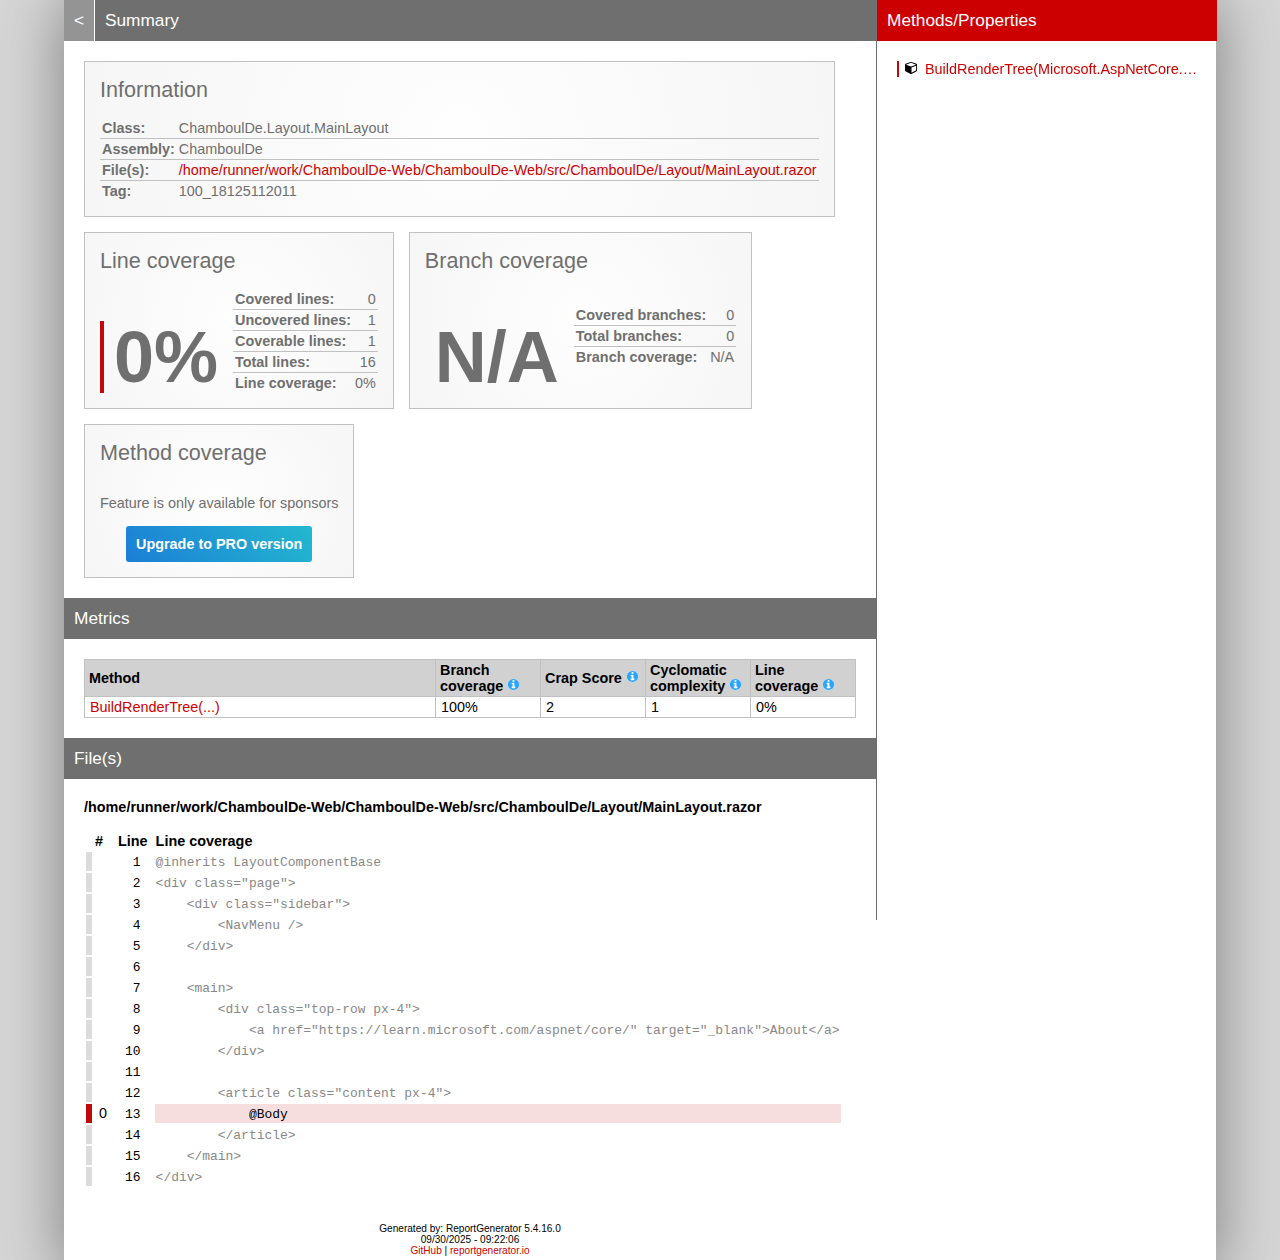
<file: coverage/ChamboulDe_MainLayout.html>
<!DOCTYPE html>
<html>
<head>
<meta charset="utf-8" />
<meta name="viewport" content="width=device-width, initial-scale=1.0" />
<meta http-equiv="X-UA-Compatible" content="IE=EDGE,chrome=1" />
<link href="[data-uri]" rel="icon" type="image/x-icon" />
<title>ChamboulDe.Layout.MainLayout - Coverage Report</title>
<style type="text/css">:root {
    --green: #0aad0a;
    --lightgreen: #dcf4dc;
}

html { font-family: sans-serif; margin: 0; padding: 0; font-size: 0.9em; background-color: #d6d6d6; height: 100%; }
body { margin: 0; padding: 0; height: 100%; color: #000; }
h1 { font-family: 'Century Gothic', sans-serif; font-size: 1.2em; font-weight: normal; color: #fff; background-color: #6f6f6f; padding: 10px; margin: 20px -20px 20px -20px;  }
h1:first-of-type { margin-top: 0; }
h2 { font-size: 1.0em; font-weight: bold; margin: 10px 0 15px 0; padding: 0; }
h3 { font-size: 1.0em; font-weight: bold; margin: 0 0 10px 0; padding: 0; display: inline-block; }
input, select, button { border: 1px solid #767676; border-radius: 0; }
button { background-color: #ddd; cursor: pointer; }
a { color: #c00; text-decoration: none; }
a:hover { color: #000; text-decoration: none; }
h1 a.back { color: #fff; background-color: #949494; display: inline-block; margin: -12px 5px -10px -10px; padding: 10px; border-right: 1px solid #fff; }
h1 a.back:hover { background-color: #ccc; }
h1 a.button { color: #000; background-color: #bebebe; margin: -5px 0 0 10px; padding: 5px 8px 5px 8px; border: 1px solid #fff; font-size: 0.9em; border-radius: 3px; float:right; }
h1 a.button:hover { background-color: #ccc; }
h1 a.button i { position: relative; top: 1px; }

.container { margin: auto; max-width: 1650px; width: 90%; background-color: #fff; display: flex; box-shadow: 0 0 60px #7d7d7d; min-height: 100%; }
.containerleft { padding: 0 20px 20px 20px; flex: 1; min-width: 1%; }
.containerright { width: 340px; min-width: 340px; background-color: #e5e5e5; height: 100%; }
.containerrightfixed { position: fixed; padding: 0 20px 20px 20px; border-left: 1px solid #6f6f6f; width: 300px; overflow-y: auto; height: 100%; top: 0; bottom: 0; }
.containerrightfixed h1 { background-color: #c00; }
.containerrightfixed label, .containerright a { white-space: nowrap; overflow: hidden; display: inline-block; width: 100%; max-width: 300px; text-overflow: ellipsis; }
.containerright a { margin-bottom: 3px; }

@media screen and (max-width:1200px){ 
    .container { box-shadow: none; width: 100%; }
    .containerright { display: none; }
}

.popup-container { position: fixed; left: 0; right: 0; top: 0; bottom: 0; background-color: rgb(0, 0, 0, 0.6); z-index: 100; }
.popup { position: absolute; top: 50%; right: 50%; transform: translate(50%,-50%); background-color: #fff; padding: 25px; border-radius: 15px; min-width: 300px; }
.popup .close { text-align: right; color: #979797; font-size: 25px;position: relative; left: 10px; bottom: 10px; cursor: pointer; }

.footer { font-size: 0.7em; text-align: center; margin-top: 35px; }

.card-group { display: flex; flex-wrap: wrap; margin-top: -15px; margin-left: -15px; }
.card-group + .card-group { margin-top: 0; }
.card-group .card { margin-top: 15px; margin-left: 15px; display: flex; flex-direction: column; background-color: #e4e4e4; background: radial-gradient(circle, #fefefe 0%, #f6f6f6 100%); border: 1px solid #c1c1c1; padding: 15px; color: #6f6f6f; max-width: 100% }
.card-group .card .card-header { font-size: 1.5rem; font-family: 'Century Gothic', sans-serif; margin-bottom: 15px; flex-grow: 1; }
.card-group .card .card-body { display: flex; flex-direction: row; gap: 15px; flex-grow: 1; }
.card-group .card .card-body div.table { display: flex; flex-direction: column; }
.card-group .card .large { font-size: 5rem; line-height: 5rem; font-weight: bold; align-self: flex-end; border-left-width: 4px; padding-left: 10px; }
.card-group .card table { align-self: flex-end; border-collapse: collapse; }
.card-group .card table tr { border-bottom: 1px solid #c1c1c1; }
.card-group .card table tr:hover { background-color: #c1c1c1; }
.card-group .card table tr:last-child { border-bottom: none; }
.card-group .card table th, .card-group .card table td { padding: 2px; }
.card-group td.limit-width { max-width: 200px; text-overflow: ellipsis; overflow: hidden; }
.card-group td.overflow-wrap { overflow-wrap: anywhere; }

.pro-button { color: #fff; background-color: #20A0D2; background-image: linear-gradient(50deg, #1c7ed6 0%, #23b8cf 100%); padding: 10px; border-radius: 3px; font-weight: bold; display: inline-block; }
.pro-button:hover { color: #fff; background-color: #1C8EB7; background-image: linear-gradient(50deg, #1A6FBA 0%, #1EA1B5 100%); }
.pro-button-tiny { border-radius: 10px; padding: 3px 8px; }

th { text-align: left; }
.table-fixed { table-layout: fixed; }
.table-responsive { overflow-x: auto; }
.table-responsive::-webkit-scrollbar { height: 20px; }
.table-responsive::-webkit-scrollbar-thumb { background-color: #6f6f6f; border-radius: 20px; border: 5px solid #fff; }
.overview { border: 1px solid #c1c1c1; border-collapse: collapse; width: 100%; word-wrap: break-word; }
.overview th { border: 1px solid #c1c1c1; border-collapse: collapse; padding: 2px 4px 2px 4px; background-color: #ddd; }
.overview tr.namespace th { background-color: #dcdcdc; }
.overview thead th { background-color: #d1d1d1; }
.overview th a { color: #000; }
.overview tr.namespace a { margin-left: 15px; display: block; }
.overview td { border: 1px solid #c1c1c1; border-collapse: collapse; padding: 2px 5px 2px 5px; }
.overview tr.filterbar td { height: 60px; }
.overview tr.header th { background-color: #d1d1d1; }
.overview tr.header th:nth-child(2n+1) { background-color: #ddd; }
.overview tr.header th:first-child { border-left: 1px solid #fff; border-top: 1px solid #fff; background-color: #fff; }
.overview tbody tr:hover>td { background-color: #b0b0b0; }

div.currenthistory { margin: -2px -5px 0 -5px; padding: 2px 5px 2px 5px; height: 16px; }
.coverage { border-collapse: collapse; font-size: 5px; height: 10px; }
.coverage td { padding: 0; border: none; }
.stripped tr:nth-child(2n+1) { background-color: #F3F3F3; }

.customizebox { font-size: 0.75em; margin-bottom: 7px; display: grid; grid-template-columns: 1fr; grid-template-rows: auto auto auto auto; grid-column-gap: 10px; grid-row-gap: 10px; }
.customizebox>div { align-self: end; }
.customizebox div.col-right input { width: 150px; }

@media screen and (min-width: 1000px) {
  .customizebox { grid-template-columns: repeat(4, 1fr); grid-template-rows: 1fr; }
  .customizebox div.col-center { justify-self: center; }
  .customizebox div.col-right { justify-self: end; }
}
.slider-label { position: relative; left: 85px; }

.percentagebar {
    padding-left: 3px;
}
a.percentagebar {
    padding-left: 6px;
}
.percentagebarundefined {
    border-left: 2px solid #fff;
}
.percentagebar0 {
    border-left: 2px solid #c10909;
}
.percentagebar10 {
    border-left: 2px solid;
    border-image: linear-gradient(to bottom, #c10909 90%, var(--green) 90%, var(--green) 100%) 1;
}
.percentagebar20 {
    border-left: 2px solid;
    border-image: linear-gradient(to bottom, #c10909 80%, var(--green) 80%, var(--green) 100%) 1;
}
.percentagebar30 {
    border-left: 2px solid;
    border-image: linear-gradient(to bottom, #c10909 70%, var(--green) 70%, var(--green) 100%) 1;
}
.percentagebar40 {
    border-left: 2px solid;
    border-image: linear-gradient(to bottom, #c10909 60%, var(--green) 60%, var(--green) 100%) 1;
}
.percentagebar50 {
    border-left: 2px solid;
    border-image: linear-gradient(to bottom, #c10909 50%, var(--green) 50%, var(--green) 100%) 1;
}
.percentagebar60 {
    border-left: 2px solid;
    border-image: linear-gradient(to bottom, #c10909 40%, var(--green) 40%, var(--green) 100%) 1;
}
.percentagebar70 {
    border-left: 2px solid;
    border-image: linear-gradient(to bottom, #c10909 30%, var(--green) 30%, var(--green) 100%) 1;
}
.percentagebar80 {
    border-left: 2px solid;
    border-image: linear-gradient(to bottom, #c10909 20%, var(--green) 20%, var(--green) 100%) 1;
}
.percentagebar90 {
    border-left: 2px solid;
    border-image: linear-gradient(to bottom, #c10909 10%, var(--green) 10%, var(--green) 100%) 1;
}
.percentagebar100 {
    border-left: 2px solid var(--green);
}

.mt-1 { margin-top: 4px; }
.hidden, .ng-hide { display: none; }
.right { text-align: right; }
.center { text-align: center; }
.rightmargin  { padding-right: 8px; }
.leftmargin { padding-left: 5px; }
.green { background-color: var(--green); }
.lightgreen { background-color: var(--lightgreen); }
.red { background-color: #c10909; }
.lightred { background-color: #f7dede; }
.orange { background-color: #FFA500; }
.lightorange { background-color: #FFEFD5; }
.gray { background-color: #dcdcdc; }
.lightgray { color: #888888; }
.lightgraybg { background-color: #dadada; }

code { font-family: Consolas, monospace; font-size: 0.9em; }

.toggleZoom { text-align:right; }

.historychart svg { max-width: 100%; }
.ct-chart { position: relative; }
.ct-chart .ct-line { stroke-width: 2px !important; }
.ct-chart .ct-point { stroke-width: 6px !important; transition: stroke-width .2s; }
.ct-chart .ct-point:hover { stroke-width: 10px !important; }
.ct-chart .ct-series.ct-series-a .ct-line, .ct-chart .ct-series.ct-series-a .ct-point { stroke: #c00 !important;}
.ct-chart .ct-series.ct-series-b .ct-line, .ct-chart .ct-series.ct-series-b .ct-point { stroke: #1c2298 !important;}
.ct-chart .ct-series.ct-series-c .ct-line, .ct-chart .ct-series.ct-series-c .ct-point { stroke: #0aad0a !important;}
.ct-chart .ct-series.ct-series-d .ct-line, .ct-chart .ct-series.ct-series-d .ct-point { stroke: #FF6A00 !important;}

.tinylinecoveragechart, .tinybranchcoveragechart, .tinymethodcoveragechart, .tinyfullmethodcoveragechart { background-color: #fff; margin-left: -3px; float: left; border: 1px solid #c1c1c1; width: 30px; height: 18px; }
.historiccoverageoffset { margin-top: 7px; }

.tinylinecoveragechart .ct-line, .tinybranchcoveragechart .ct-line, .tinymethodcoveragechart .ct-line, .tinyfullmethodcoveragechart .ct-line { stroke-width: 1px !important; }
.tinybranchcoveragechart .ct-series.ct-series-a .ct-line { stroke: #1c2298 !important; }
.tinymethodcoveragechart .ct-series.ct-series-a .ct-line { stroke: #0aad0a !important; }
.tinyfullmethodcoveragechart .ct-series.ct-series-a .ct-line { stroke: #FF6A00 !important; }

.linecoverage { background-color: #c00; width: 10px; height: 8px; border: 1px solid #000; display: inline-block; }
.branchcoverage { background-color: #1c2298; width: 10px; height: 8px; border: 1px solid #000; display: inline-block; }
.codeelementcoverage { background-color: #0aad0a; width: 10px; height: 8px; border: 1px solid #000; display: inline-block; }
.fullcodeelementcoverage { background-color: #FF6A00; width: 10px; height: 8px; border: 1px solid #000; display: inline-block; }

.tooltip { position: absolute; display: none; padding: 5px; background: #F4C63D; color: #453D3F; pointer-events: none; z-index: 1; min-width: 250px; }

.column-min-200 { min-width: 200px; }
.column70 { width: 70px; }
.column90 { width: 90px; }
.column98 { width: 98px; }
.column100 { width: 100px; }
.column105 { width: 105px; }
.column112 { width: 112px; }

.cardpercentagebar { border-left-style: solid; }
.cardpercentagebar0 { border-image: linear-gradient(to bottom, #c10909 0%, #c10909 0%, var(--green) 0%) 1; }
.cardpercentagebar1 { border-image: linear-gradient(to bottom, #c10909 1%, #c10909 1%, var(--green) 1%) 1; }
.cardpercentagebar2 { border-image: linear-gradient(to bottom, #c10909 2%, #c10909 2%, var(--green) 2%) 1; }
.cardpercentagebar3 { border-image: linear-gradient(to bottom, #c10909 3%, #c10909 3%, var(--green) 3%) 1; }
.cardpercentagebar4 { border-image: linear-gradient(to bottom, #c10909 4%, #c10909 4%, var(--green) 4%) 1; }
.cardpercentagebar5 { border-image: linear-gradient(to bottom, #c10909 5%, #c10909 5%, var(--green) 5%) 1; }
.cardpercentagebar6 { border-image: linear-gradient(to bottom, #c10909 6%, #c10909 6%, var(--green) 6%) 1; }
.cardpercentagebar7 { border-image: linear-gradient(to bottom, #c10909 7%, #c10909 7%, var(--green) 7%) 1; }
.cardpercentagebar8 { border-image: linear-gradient(to bottom, #c10909 8%, #c10909 8%, var(--green) 8%) 1; }
.cardpercentagebar9 { border-image: linear-gradient(to bottom, #c10909 9%, #c10909 9%, var(--green) 9%) 1; }
.cardpercentagebar10 { border-image: linear-gradient(to bottom, #c10909 0%, #c10909 10%, var(--green) 10%) 1; }
.cardpercentagebar11 { border-image: linear-gradient(to bottom, #c10909 0%, #c10909 11%, var(--green) 11%) 1; }
.cardpercentagebar12 { border-image: linear-gradient(to bottom, #c10909 0%, #c10909 12%, var(--green) 12%) 1; }
.cardpercentagebar13 { border-image: linear-gradient(to bottom, #c10909 0%, #c10909 13%, var(--green) 13%) 1; }
.cardpercentagebar14 { border-image: linear-gradient(to bottom, #c10909 0%, #c10909 14%, var(--green) 14%) 1; }
.cardpercentagebar15 { border-image: linear-gradient(to bottom, #c10909 0%, #c10909 15%, var(--green) 15%) 1; }
.cardpercentagebar16 { border-image: linear-gradient(to bottom, #c10909 0%, #c10909 16%, var(--green) 16%) 1; }
.cardpercentagebar17 { border-image: linear-gradient(to bottom, #c10909 0%, #c10909 17%, var(--green) 17%) 1; }
.cardpercentagebar18 { border-image: linear-gradient(to bottom, #c10909 0%, #c10909 18%, var(--green) 18%) 1; }
.cardpercentagebar19 { border-image: linear-gradient(to bottom, #c10909 0%, #c10909 19%, var(--green) 19%) 1; }
.cardpercentagebar20 { border-image: linear-gradient(to bottom, #c10909 0%, #c10909 20%, var(--green) 20%) 1; }
.cardpercentagebar21 { border-image: linear-gradient(to bottom, #c10909 0%, #c10909 21%, var(--green) 21%) 1; }
.cardpercentagebar22 { border-image: linear-gradient(to bottom, #c10909 0%, #c10909 22%, var(--green) 22%) 1; }
.cardpercentagebar23 { border-image: linear-gradient(to bottom, #c10909 0%, #c10909 23%, var(--green) 23%) 1; }
.cardpercentagebar24 { border-image: linear-gradient(to bottom, #c10909 0%, #c10909 24%, var(--green) 24%) 1; }
.cardpercentagebar25 { border-image: linear-gradient(to bottom, #c10909 0%, #c10909 25%, var(--green) 25%) 1; }
.cardpercentagebar26 { border-image: linear-gradient(to bottom, #c10909 0%, #c10909 26%, var(--green) 26%) 1; }
.cardpercentagebar27 { border-image: linear-gradient(to bottom, #c10909 0%, #c10909 27%, var(--green) 27%) 1; }
.cardpercentagebar28 { border-image: linear-gradient(to bottom, #c10909 0%, #c10909 28%, var(--green) 28%) 1; }
.cardpercentagebar29 { border-image: linear-gradient(to bottom, #c10909 0%, #c10909 29%, var(--green) 29%) 1; }
.cardpercentagebar30 { border-image: linear-gradient(to bottom, #c10909 0%, #c10909 30%, var(--green) 30%) 1; }
.cardpercentagebar31 { border-image: linear-gradient(to bottom, #c10909 0%, #c10909 31%, var(--green) 31%) 1; }
.cardpercentagebar32 { border-image: linear-gradient(to bottom, #c10909 0%, #c10909 32%, var(--green) 32%) 1; }
.cardpercentagebar33 { border-image: linear-gradient(to bottom, #c10909 0%, #c10909 33%, var(--green) 33%) 1; }
.cardpercentagebar34 { border-image: linear-gradient(to bottom, #c10909 0%, #c10909 34%, var(--green) 34%) 1; }
.cardpercentagebar35 { border-image: linear-gradient(to bottom, #c10909 0%, #c10909 35%, var(--green) 35%) 1; }
.cardpercentagebar36 { border-image: linear-gradient(to bottom, #c10909 0%, #c10909 36%, var(--green) 36%) 1; }
.cardpercentagebar37 { border-image: linear-gradient(to bottom, #c10909 0%, #c10909 37%, var(--green) 37%) 1; }
.cardpercentagebar38 { border-image: linear-gradient(to bottom, #c10909 0%, #c10909 38%, var(--green) 38%) 1; }
.cardpercentagebar39 { border-image: linear-gradient(to bottom, #c10909 0%, #c10909 39%, var(--green) 39%) 1; }
.cardpercentagebar40 { border-image: linear-gradient(to bottom, #c10909 0%, #c10909 40%, var(--green) 40%) 1; }
.cardpercentagebar41 { border-image: linear-gradient(to bottom, #c10909 0%, #c10909 41%, var(--green) 41%) 1; }
.cardpercentagebar42 { border-image: linear-gradient(to bottom, #c10909 0%, #c10909 42%, var(--green) 42%) 1; }
.cardpercentagebar43 { border-image: linear-gradient(to bottom, #c10909 0%, #c10909 43%, var(--green) 43%) 1; }
.cardpercentagebar44 { border-image: linear-gradient(to bottom, #c10909 0%, #c10909 44%, var(--green) 44%) 1; }
.cardpercentagebar45 { border-image: linear-gradient(to bottom, #c10909 0%, #c10909 45%, var(--green) 45%) 1; }
.cardpercentagebar46 { border-image: linear-gradient(to bottom, #c10909 0%, #c10909 46%, var(--green) 46%) 1; }
.cardpercentagebar47 { border-image: linear-gradient(to bottom, #c10909 0%, #c10909 47%, var(--green) 47%) 1; }
.cardpercentagebar48 { border-image: linear-gradient(to bottom, #c10909 0%, #c10909 48%, var(--green) 48%) 1; }
.cardpercentagebar49 { border-image: linear-gradient(to bottom, #c10909 0%, #c10909 49%, var(--green) 49%) 1; }
.cardpercentagebar50 { border-image: linear-gradient(to bottom, #c10909 0%, #c10909 50%, var(--green) 50%) 1; }
.cardpercentagebar51 { border-image: linear-gradient(to bottom, #c10909 0%, #c10909 51%, var(--green) 51%) 1; }
.cardpercentagebar52 { border-image: linear-gradient(to bottom, #c10909 0%, #c10909 52%, var(--green) 52%) 1; }
.cardpercentagebar53 { border-image: linear-gradient(to bottom, #c10909 0%, #c10909 53%, var(--green) 53%) 1; }
.cardpercentagebar54 { border-image: linear-gradient(to bottom, #c10909 0%, #c10909 54%, var(--green) 54%) 1; }
.cardpercentagebar55 { border-image: linear-gradient(to bottom, #c10909 0%, #c10909 55%, var(--green) 55%) 1; }
.cardpercentagebar56 { border-image: linear-gradient(to bottom, #c10909 0%, #c10909 56%, var(--green) 56%) 1; }
.cardpercentagebar57 { border-image: linear-gradient(to bottom, #c10909 0%, #c10909 57%, var(--green) 57%) 1; }
.cardpercentagebar58 { border-image: linear-gradient(to bottom, #c10909 0%, #c10909 58%, var(--green) 58%) 1; }
.cardpercentagebar59 { border-image: linear-gradient(to bottom, #c10909 0%, #c10909 59%, var(--green) 59%) 1; }
.cardpercentagebar60 { border-image: linear-gradient(to bottom, #c10909 0%, #c10909 60%, var(--green) 60%) 1; }
.cardpercentagebar61 { border-image: linear-gradient(to bottom, #c10909 0%, #c10909 61%, var(--green) 61%) 1; }
.cardpercentagebar62 { border-image: linear-gradient(to bottom, #c10909 0%, #c10909 62%, var(--green) 62%) 1; }
.cardpercentagebar63 { border-image: linear-gradient(to bottom, #c10909 0%, #c10909 63%, var(--green) 63%) 1; }
.cardpercentagebar64 { border-image: linear-gradient(to bottom, #c10909 0%, #c10909 64%, var(--green) 64%) 1; }
.cardpercentagebar65 { border-image: linear-gradient(to bottom, #c10909 0%, #c10909 65%, var(--green) 65%) 1; }
.cardpercentagebar66 { border-image: linear-gradient(to bottom, #c10909 0%, #c10909 66%, var(--green) 66%) 1; }
.cardpercentagebar67 { border-image: linear-gradient(to bottom, #c10909 0%, #c10909 67%, var(--green) 67%) 1; }
.cardpercentagebar68 { border-image: linear-gradient(to bottom, #c10909 0%, #c10909 68%, var(--green) 68%) 1; }
.cardpercentagebar69 { border-image: linear-gradient(to bottom, #c10909 0%, #c10909 69%, var(--green) 69%) 1; }
.cardpercentagebar70 { border-image: linear-gradient(to bottom, #c10909 0%, #c10909 70%, var(--green) 70%) 1; }
.cardpercentagebar71 { border-image: linear-gradient(to bottom, #c10909 0%, #c10909 71%, var(--green) 71%) 1; }
.cardpercentagebar72 { border-image: linear-gradient(to bottom, #c10909 0%, #c10909 72%, var(--green) 72%) 1; }
.cardpercentagebar73 { border-image: linear-gradient(to bottom, #c10909 0%, #c10909 73%, var(--green) 73%) 1; }
.cardpercentagebar74 { border-image: linear-gradient(to bottom, #c10909 0%, #c10909 74%, var(--green) 74%) 1; }
.cardpercentagebar75 { border-image: linear-gradient(to bottom, #c10909 0%, #c10909 75%, var(--green) 75%) 1; }
.cardpercentagebar76 { border-image: linear-gradient(to bottom, #c10909 0%, #c10909 76%, var(--green) 76%) 1; }
.cardpercentagebar77 { border-image: linear-gradient(to bottom, #c10909 0%, #c10909 77%, var(--green) 77%) 1; }
.cardpercentagebar78 { border-image: linear-gradient(to bottom, #c10909 0%, #c10909 78%, var(--green) 78%) 1; }
.cardpercentagebar79 { border-image: linear-gradient(to bottom, #c10909 0%, #c10909 79%, var(--green) 79%) 1; }
.cardpercentagebar80 { border-image: linear-gradient(to bottom, #c10909 0%, #c10909 80%, var(--green) 80%) 1; }
.cardpercentagebar81 { border-image: linear-gradient(to bottom, #c10909 0%, #c10909 81%, var(--green) 81%) 1; }
.cardpercentagebar82 { border-image: linear-gradient(to bottom, #c10909 0%, #c10909 82%, var(--green) 82%) 1; }
.cardpercentagebar83 { border-image: linear-gradient(to bottom, #c10909 0%, #c10909 83%, var(--green) 83%) 1; }
.cardpercentagebar84 { border-image: linear-gradient(to bottom, #c10909 0%, #c10909 84%, var(--green) 84%) 1; }
.cardpercentagebar85 { border-image: linear-gradient(to bottom, #c10909 0%, #c10909 85%, var(--green) 85%) 1; }
.cardpercentagebar86 { border-image: linear-gradient(to bottom, #c10909 0%, #c10909 86%, var(--green) 86%) 1; }
.cardpercentagebar87 { border-image: linear-gradient(to bottom, #c10909 0%, #c10909 87%, var(--green) 87%) 1; }
.cardpercentagebar88 { border-image: linear-gradient(to bottom, #c10909 0%, #c10909 88%, var(--green) 88%) 1; }
.cardpercentagebar89 { border-image: linear-gradient(to bottom, #c10909 0%, #c10909 89%, var(--green) 89%) 1; }
.cardpercentagebar90 { border-image: linear-gradient(to bottom, #c10909 0%, #c10909 90%, var(--green) 90%) 1; }
.cardpercentagebar91 { border-image: linear-gradient(to bottom, #c10909 0%, #c10909 91%, var(--green) 91%) 1; }
.cardpercentagebar92 { border-image: linear-gradient(to bottom, #c10909 0%, #c10909 92%, var(--green) 92%) 1; }
.cardpercentagebar93 { border-image: linear-gradient(to bottom, #c10909 0%, #c10909 93%, var(--green) 93%) 1; }
.cardpercentagebar94 { border-image: linear-gradient(to bottom, #c10909 0%, #c10909 94%, var(--green) 94%) 1; }
.cardpercentagebar95 { border-image: linear-gradient(to bottom, #c10909 0%, #c10909 95%, var(--green) 95%) 1; }
.cardpercentagebar96 { border-image: linear-gradient(to bottom, #c10909 0%, #c10909 96%, var(--green) 96%) 1; }
.cardpercentagebar97 { border-image: linear-gradient(to bottom, #c10909 0%, #c10909 97%, var(--green) 97%) 1; }
.cardpercentagebar98 { border-image: linear-gradient(to bottom, #c10909 0%, #c10909 98%, var(--green) 98%) 1; }
.cardpercentagebar99 { border-image: linear-gradient(to bottom, #c10909 0%, #c10909 99%, var(--green) 99%) 1; }
.cardpercentagebar100 { border-image: linear-gradient(to bottom, #c10909 0%, #c10909 100%, var(--green) 100%) 1; }

.covered0 { width: 0px; }
.covered1 { width: 1px; }
.covered2 { width: 2px; }
.covered3 { width: 3px; }
.covered4 { width: 4px; }
.covered5 { width: 5px; }
.covered6 { width: 6px; }
.covered7 { width: 7px; }
.covered8 { width: 8px; }
.covered9 { width: 9px; }
.covered10 { width: 10px; }
.covered11 { width: 11px; }
.covered12 { width: 12px; }
.covered13 { width: 13px; }
.covered14 { width: 14px; }
.covered15 { width: 15px; }
.covered16 { width: 16px; }
.covered17 { width: 17px; }
.covered18 { width: 18px; }
.covered19 { width: 19px; }
.covered20 { width: 20px; }
.covered21 { width: 21px; }
.covered22 { width: 22px; }
.covered23 { width: 23px; }
.covered24 { width: 24px; }
.covered25 { width: 25px; }
.covered26 { width: 26px; }
.covered27 { width: 27px; }
.covered28 { width: 28px; }
.covered29 { width: 29px; }
.covered30 { width: 30px; }
.covered31 { width: 31px; }
.covered32 { width: 32px; }
.covered33 { width: 33px; }
.covered34 { width: 34px; }
.covered35 { width: 35px; }
.covered36 { width: 36px; }
.covered37 { width: 37px; }
.covered38 { width: 38px; }
.covered39 { width: 39px; }
.covered40 { width: 40px; }
.covered41 { width: 41px; }
.covered42 { width: 42px; }
.covered43 { width: 43px; }
.covered44 { width: 44px; }
.covered45 { width: 45px; }
.covered46 { width: 46px; }
.covered47 { width: 47px; }
.covered48 { width: 48px; }
.covered49 { width: 49px; }
.covered50 { width: 50px; }
.covered51 { width: 51px; }
.covered52 { width: 52px; }
.covered53 { width: 53px; }
.covered54 { width: 54px; }
.covered55 { width: 55px; }
.covered56 { width: 56px; }
.covered57 { width: 57px; }
.covered58 { width: 58px; }
.covered59 { width: 59px; }
.covered60 { width: 60px; }
.covered61 { width: 61px; }
.covered62 { width: 62px; }
.covered63 { width: 63px; }
.covered64 { width: 64px; }
.covered65 { width: 65px; }
.covered66 { width: 66px; }
.covered67 { width: 67px; }
.covered68 { width: 68px; }
.covered69 { width: 69px; }
.covered70 { width: 70px; }
.covered71 { width: 71px; }
.covered72 { width: 72px; }
.covered73 { width: 73px; }
.covered74 { width: 74px; }
.covered75 { width: 75px; }
.covered76 { width: 76px; }
.covered77 { width: 77px; }
.covered78 { width: 78px; }
.covered79 { width: 79px; }
.covered80 { width: 80px; }
.covered81 { width: 81px; }
.covered82 { width: 82px; }
.covered83 { width: 83px; }
.covered84 { width: 84px; }
.covered85 { width: 85px; }
.covered86 { width: 86px; }
.covered87 { width: 87px; }
.covered88 { width: 88px; }
.covered89 { width: 89px; }
.covered90 { width: 90px; }
.covered91 { width: 91px; }
.covered92 { width: 92px; }
.covered93 { width: 93px; }
.covered94 { width: 94px; }
.covered95 { width: 95px; }
.covered96 { width: 96px; }
.covered97 { width: 97px; }
.covered98 { width: 98px; }
.covered99 { width: 99px; }
.covered100 { width: 100px; }

 @media print {
    html, body { background-color: #fff; }
    .container { max-width: 100%; width: 100%; padding: 0; }
    .overview colgroup col:first-child { width: 300px; }
}

.icon-up-down-dir {
    background-image: url([data-uri]);
    background-repeat: no-repeat;
    background-size: contain;
    padding-left: 15px;
    height: 0.9em;
    display: inline-block;
    position: relative;
    top: 3px;
}
.icon-up-dir_active {
    background-image: url([data-uri]);
    background-repeat: no-repeat;
    background-size: contain;
    padding-left: 15px;
    height: 0.9em;
    display: inline-block;
    position: relative;
    top: 3px;
}
.icon-down-dir_active {
    background-image: url([data-uri]);
    background-repeat: no-repeat;
    background-size: contain;
    padding-left: 15px;
    height: 0.9em;
    display: inline-block;
    position: relative;
    top: 3px;
}
.icon-info-circled {
    background-image: url([data-uri]);
    background-repeat: no-repeat;
    background-size: contain;
    padding-left: 15px;
    height: 0.9em;
    display: inline-block;
}
.icon-plus {
    background-image: url([data-uri]);
    background-repeat: no-repeat;
    background-size: contain;
    padding-left: 15px;
    height: 0.9em;
    display: inline-block;
    position: relative;
    top: 3px;
}
.icon-minus {
    background-image: url([data-uri]);
    background-repeat: no-repeat;
    background-size: contain;
    padding-left: 15px;
    height: 0.9em;
    display: inline-block;
    position: relative;
    top: 3px;
}
.icon-wrench {
    background-image: url([data-uri]);
    background-repeat: no-repeat;
    background-size: contain;
    padding-left: 20px;
    height: 0.9em;
    display: inline-block;
}
.icon-cog {
    background-image: url([data-uri]);
    background-repeat: no-repeat;
    background-size: contain;
    padding-left: 16px;
    height: 0.8em;
    display: inline-block;
}
.icon-fork {
    background-image: url([data-uri]);
    background-repeat: no-repeat;
    background-size: contain;
    padding-left: 20px;
    height: 0.9em;
    display: inline-block;
}
.icon-cube {
    background-image: url([data-uri]);
    background-repeat: no-repeat;
    background-size: contain;
    padding-left: 20px;
    height: 0.9em;
    display: inline-block;
}
.icon-search-plus {
    background-image: url([data-uri]);
    background-repeat: no-repeat;
    background-size: contain;
    padding-left: 20px;
    height: 0.9em;
    display: inline-block;
}
.icon-search-minus {
    background-image: url([data-uri]);
    background-repeat: no-repeat;
    background-size: contain;
    padding-left: 20px;
    height: 0.9em;
    display: inline-block;
}
.icon-star {
    background-image: url([data-uri]);
    background-repeat: no-repeat;
    background-size: contain;
    padding-left: 20px;
    height: 0.9em;
    display: inline-block;
}
.icon-sponsor {
    background-image: url([data-uri]);
    background-repeat: no-repeat;
    background-size: contain;
    padding-left: 20px;
    height: 0.9em;
    display: inline-block;
}

.ngx-slider .ngx-slider-bar {
    background: #a9a9a9 !important;
}

.ngx-slider .ngx-slider-selection {
    background: #818181 !important;
}

.ngx-slider .ngx-slider-bubble {
    padding: 3px 4px !important;
    font-size: 12px !important;
}

.ngx-slider .ngx-slider-pointer {
    width: 20px !important;
    height: 20px !important;
    top: -8px !important;
    background-color: #0075FF !important;
    -webkit-border-radius: 10px !important;
    -moz-border-radius: 10px !important;
    border-radius: 10px !important;
}

    .ngx-slider .ngx-slider-pointer:after {
        content: none !important;
    }

.ngx-slider .ngx-slider-tick.ngx-slider-selected {
    background-color: #62a5f4 !important;
    width: 8px !important;
    height: 8px !important;
    top: 1px !important;
}




@media (prefers-color-scheme: dark) {
    @media screen {
        html {
            background-color: #333;
            color: #fff;
        }

        body {
            color: #fff;
        }

        h1 {
            background-color: #555453;
            color: #fff;
        }

        .container {
            background-color: #333;
            box-shadow: 0 0 60px #0c0c0c;
        }

        .containerrightfixed {
            background-color: #3D3C3C;
            border-left: 1px solid #515050;
        }

            .containerrightfixed h1 {
                background-color: #484747;
            }

        .popup-container {
            background-color: rgb(80, 80, 80, 0.6);
        }

        .popup {
            background-color: #333;
        }

        .card-group .card {
            background-color: #333;
            background: radial-gradient(circle, #444 0%, #333 100%);
            border: 1px solid #545454;
            color: #fff;
        }

            .card-group .card table tr {
                border-bottom: 1px solid #545454;
            }

                .card-group .card table tr:hover {
                    background-color: #2E2D2C;
                }

        .table-responsive::-webkit-scrollbar-thumb {
            background-color: #555453;
            border: 5px solid #333;
        }

        .overview tr:hover > td {
            background-color: #2E2D2C;
        }

        .overview th {
            background-color: #444;
            border: 1px solid #3B3A39;
        }

        .overview tr.namespace th {
            background-color: #444;
        }

        .overview thead th {
            background-color: #444;
        }

        .overview th a {
            color: #fff;
            color: rgba(255, 255, 255, 0.95);
        }

            .overview th a:hover {
                color: #0078d4;
            }

        .overview td {
            border: 1px solid #3B3A39;
        }

        .overview .coverage td {
            border: none;
        }

        .overview tr.header th {
            background-color: #444;
        }

            .overview tr.header th:nth-child(2n+1) {
                background-color: #3a3a3a;
            }

            .overview tr.header th:first-child {
                border-left: 1px solid #333;
                border-top: 1px solid #333;
                background-color: #333;
            }

        .stripped tr:nth-child(2n+1) {
            background-color: #3c3c3c;
        }

        input, select, button {
            background-color: #333;
            color: #fff;
            border: 1px solid #A19F9D;
        }

        a {
            color: #fff;
            color: rgba(255, 255, 255, 0.95);
        }

            a:hover {
                color: #0078d4;
            }

        h1 a.back {
            background-color: #4a4846;
        }

        h1 a.button {
            color: #fff;
            background-color: #565656;
            border-color: #c1c1c1;
        }

            h1 a.button:hover {
                background-color: #8d8d8d;
            }

        .gray {
            background-color: #484747;
        }

        .lightgray {
            color: #ebebeb;
        }

        .lightgraybg {
            background-color: #474747;
        }

        .lightgreen {
            background-color: #406540;
        }

        .lightorange {
            background-color: #ab7f36;
        }

        .lightred {
            background-color: #954848;
        }

        .ct-label {
            color: #fff !important;
            fill: #fff !important;
        }

        .ct-grid {
            stroke: #fff !important;
        }

        .ct-chart .ct-series.ct-series-a .ct-line, .ct-chart .ct-series.ct-series-a .ct-point {
            stroke: #0078D4 !important;
        }

        .ct-chart .ct-series.ct-series-b .ct-line, .ct-chart .ct-series.ct-series-b .ct-point {
            stroke: #6dc428 !important;
        }

        .ct-chart .ct-series.ct-series-c .ct-line, .ct-chart .ct-series.ct-series-c .ct-point {
            stroke: #e58f1d !important;
        }

        .ct-chart .ct-series.ct-series-d .ct-line, .ct-chart .ct-series.ct-series-d .ct-point {
            stroke: #c71bca !important;
        }

        .linecoverage {
            background-color: #0078D4;
        }

        .branchcoverage {
            background-color: #6dc428;
        }
        .codeelementcoverage {
            background-color: #e58f1d;
        }

        .fullcodeelementcoverage {
            background-color: #c71bca;
        }

        .tinylinecoveragechart, .tinybranchcoveragechart, .tinymethodcoveragechart, .tinyfullmethodcoveragechart {
            background-color: #333;
        }

            .tinybranchcoveragechart .ct-series.ct-series-a .ct-line {
                stroke: #6dc428 !important;
            }

            .tinymethodcoveragechart .ct-series.ct-series-a .ct-line {
                stroke: #e58f1d !important;
            }

            .tinyfullmethodcoveragechart .ct-series.ct-series-a .ct-line {
                stroke: #c71bca !important;
            }

        .icon-up-down-dir {
            background-image: url([data-uri]);
        }
        .icon-info-circled {
            background-image: url([data-uri]);
        }

        .icon-plus {
            background-image: url([data-uri]);
        }

        .icon-minus {
            background-image: url([data-uri]);
        }

        .icon-wrench {
            background-image: url([data-uri]);
        }

        .icon-cog {
            background-image: url([data-uri]);
        }

        .icon-fork {
            background-image: url([data-uri]);
        }

        .icon-cube {
            background-image: url([data-uri]);
        }

        .icon-search-plus {
            background-image: url([data-uri]);
        }

        .icon-search-minus {
            background-image: url([data-uri]);
        }

        .icon-star {
            background-image: url([data-uri]);
        }
    }
}


.ct-double-octave:after,.ct-golden-section:after,.ct-major-eleventh:after,.ct-major-second:after,.ct-major-seventh:after,.ct-major-sixth:after,.ct-major-tenth:after,.ct-major-third:after,.ct-major-twelfth:after,.ct-minor-second:after,.ct-minor-seventh:after,.ct-minor-sixth:after,.ct-minor-third:after,.ct-octave:after,.ct-perfect-fifth:after,.ct-perfect-fourth:after,.ct-square:after{content:"";clear:both}.ct-label{fill:rgba(0,0,0,.4);color:rgba(0,0,0,.4);font-size:.75rem;line-height:1}.ct-chart-bar .ct-label,.ct-chart-line .ct-label{display:block;display:-webkit-box;display:-moz-box;display:-ms-flexbox;display:-webkit-flex;display:flex}.ct-chart-donut .ct-label,.ct-chart-pie .ct-label{dominant-baseline:central}.ct-label.ct-horizontal.ct-start{-webkit-box-align:flex-end;-webkit-align-items:flex-end;-ms-flex-align:flex-end;align-items:flex-end;-webkit-box-pack:flex-start;-webkit-justify-content:flex-start;-ms-flex-pack:flex-start;justify-content:flex-start;text-align:left;text-anchor:start}.ct-label.ct-horizontal.ct-end{-webkit-box-align:flex-start;-webkit-align-items:flex-start;-ms-flex-align:flex-start;align-items:flex-start;-webkit-box-pack:flex-start;-webkit-justify-content:flex-start;-ms-flex-pack:flex-start;justify-content:flex-start;text-align:left;text-anchor:start}.ct-label.ct-vertical.ct-start{-webkit-box-align:flex-end;-webkit-align-items:flex-end;-ms-flex-align:flex-end;align-items:flex-end;-webkit-box-pack:flex-end;-webkit-justify-content:flex-end;-ms-flex-pack:flex-end;justify-content:flex-end;text-align:right;text-anchor:end}.ct-label.ct-vertical.ct-end{-webkit-box-align:flex-end;-webkit-align-items:flex-end;-ms-flex-align:flex-end;align-items:flex-end;-webkit-box-pack:flex-start;-webkit-justify-content:flex-start;-ms-flex-pack:flex-start;justify-content:flex-start;text-align:left;text-anchor:start}.ct-chart-bar .ct-label.ct-horizontal.ct-start{-webkit-box-align:flex-end;-webkit-align-items:flex-end;-ms-flex-align:flex-end;align-items:flex-end;-webkit-box-pack:center;-webkit-justify-content:center;-ms-flex-pack:center;justify-content:center;text-align:center;text-anchor:start}.ct-chart-bar .ct-label.ct-horizontal.ct-end{-webkit-box-align:flex-start;-webkit-align-items:flex-start;-ms-flex-align:flex-start;align-items:flex-start;-webkit-box-pack:center;-webkit-justify-content:center;-ms-flex-pack:center;justify-content:center;text-align:center;text-anchor:start}.ct-chart-bar.ct-horizontal-bars .ct-label.ct-horizontal.ct-start{-webkit-box-align:flex-end;-webkit-align-items:flex-end;-ms-flex-align:flex-end;align-items:flex-end;-webkit-box-pack:flex-start;-webkit-justify-content:flex-start;-ms-flex-pack:flex-start;justify-content:flex-start;text-align:left;text-anchor:start}.ct-chart-bar.ct-horizontal-bars .ct-label.ct-horizontal.ct-end{-webkit-box-align:flex-start;-webkit-align-items:flex-start;-ms-flex-align:flex-start;align-items:flex-start;-webkit-box-pack:flex-start;-webkit-justify-content:flex-start;-ms-flex-pack:flex-start;justify-content:flex-start;text-align:left;text-anchor:start}.ct-chart-bar.ct-horizontal-bars .ct-label.ct-vertical.ct-start{-webkit-box-align:center;-webkit-align-items:center;-ms-flex-align:center;align-items:center;-webkit-box-pack:flex-end;-webkit-justify-content:flex-end;-ms-flex-pack:flex-end;justify-content:flex-end;text-align:right;text-anchor:end}.ct-chart-bar.ct-horizontal-bars .ct-label.ct-vertical.ct-end{-webkit-box-align:center;-webkit-align-items:center;-ms-flex-align:center;align-items:center;-webkit-box-pack:flex-start;-webkit-justify-content:flex-start;-ms-flex-pack:flex-start;justify-content:flex-start;text-align:left;text-anchor:end}.ct-grid{stroke:rgba(0,0,0,.2);stroke-width:1px;stroke-dasharray:2px}.ct-grid-background{fill:none}.ct-point{stroke-width:10px;stroke-linecap:round}.ct-line{fill:none;stroke-width:4px}.ct-area{stroke:none;fill-opacity:.1}.ct-bar{fill:none;stroke-width:10px}.ct-slice-donut{fill:none;stroke-width:60px}.ct-series-a .ct-bar,.ct-series-a .ct-line,.ct-series-a .ct-point,.ct-series-a .ct-slice-donut{stroke:#d70206}.ct-series-a .ct-area,.ct-series-a .ct-slice-donut-solid,.ct-series-a .ct-slice-pie{fill:#d70206}.ct-series-b .ct-bar,.ct-series-b .ct-line,.ct-series-b .ct-point,.ct-series-b .ct-slice-donut{stroke:#f05b4f}.ct-series-b .ct-area,.ct-series-b .ct-slice-donut-solid,.ct-series-b .ct-slice-pie{fill:#f05b4f}.ct-series-c .ct-bar,.ct-series-c .ct-line,.ct-series-c .ct-point,.ct-series-c .ct-slice-donut{stroke:#f4c63d}.ct-series-c .ct-area,.ct-series-c .ct-slice-donut-solid,.ct-series-c .ct-slice-pie{fill:#f4c63d}.ct-series-d .ct-bar,.ct-series-d .ct-line,.ct-series-d .ct-point,.ct-series-d .ct-slice-donut{stroke:#d17905}.ct-series-d .ct-area,.ct-series-d .ct-slice-donut-solid,.ct-series-d .ct-slice-pie{fill:#d17905}.ct-series-e .ct-bar,.ct-series-e .ct-line,.ct-series-e .ct-point,.ct-series-e .ct-slice-donut{stroke:#453d3f}.ct-series-e .ct-area,.ct-series-e .ct-slice-donut-solid,.ct-series-e .ct-slice-pie{fill:#453d3f}.ct-series-f .ct-bar,.ct-series-f .ct-line,.ct-series-f .ct-point,.ct-series-f .ct-slice-donut{stroke:#59922b}.ct-series-f .ct-area,.ct-series-f .ct-slice-donut-solid,.ct-series-f .ct-slice-pie{fill:#59922b}.ct-series-g .ct-bar,.ct-series-g .ct-line,.ct-series-g .ct-point,.ct-series-g .ct-slice-donut{stroke:#0544d3}.ct-series-g .ct-area,.ct-series-g .ct-slice-donut-solid,.ct-series-g .ct-slice-pie{fill:#0544d3}.ct-series-h .ct-bar,.ct-series-h .ct-line,.ct-series-h .ct-point,.ct-series-h .ct-slice-donut{stroke:#6b0392}.ct-series-h .ct-area,.ct-series-h .ct-slice-donut-solid,.ct-series-h .ct-slice-pie{fill:#6b0392}.ct-series-i .ct-bar,.ct-series-i .ct-line,.ct-series-i .ct-point,.ct-series-i .ct-slice-donut{stroke:#f05b4f}.ct-series-i .ct-area,.ct-series-i .ct-slice-donut-solid,.ct-series-i .ct-slice-pie{fill:#f05b4f}.ct-series-j .ct-bar,.ct-series-j .ct-line,.ct-series-j .ct-point,.ct-series-j .ct-slice-donut{stroke:#dda458}.ct-series-j .ct-area,.ct-series-j .ct-slice-donut-solid,.ct-series-j .ct-slice-pie{fill:#dda458}.ct-series-k .ct-bar,.ct-series-k .ct-line,.ct-series-k .ct-point,.ct-series-k .ct-slice-donut{stroke:#eacf7d}.ct-series-k .ct-area,.ct-series-k .ct-slice-donut-solid,.ct-series-k .ct-slice-pie{fill:#eacf7d}.ct-series-l .ct-bar,.ct-series-l .ct-line,.ct-series-l .ct-point,.ct-series-l .ct-slice-donut{stroke:#86797d}.ct-series-l .ct-area,.ct-series-l .ct-slice-donut-solid,.ct-series-l .ct-slice-pie{fill:#86797d}.ct-series-m .ct-bar,.ct-series-m .ct-line,.ct-series-m .ct-point,.ct-series-m .ct-slice-donut{stroke:#b2c326}.ct-series-m .ct-area,.ct-series-m .ct-slice-donut-solid,.ct-series-m .ct-slice-pie{fill:#b2c326}.ct-series-n .ct-bar,.ct-series-n .ct-line,.ct-series-n .ct-point,.ct-series-n .ct-slice-donut{stroke:#6188e2}.ct-series-n .ct-area,.ct-series-n .ct-slice-donut-solid,.ct-series-n .ct-slice-pie{fill:#6188e2}.ct-series-o .ct-bar,.ct-series-o .ct-line,.ct-series-o .ct-point,.ct-series-o .ct-slice-donut{stroke:#a748ca}.ct-series-o .ct-area,.ct-series-o .ct-slice-donut-solid,.ct-series-o .ct-slice-pie{fill:#a748ca}.ct-square{display:block;position:relative;width:100%}.ct-square:before{display:block;float:left;content:"";width:0;height:0;padding-bottom:100%}.ct-square:after{display:table}.ct-square>svg{display:block;position:absolute;top:0;left:0}.ct-minor-second{display:block;position:relative;width:100%}.ct-minor-second:before{display:block;float:left;content:"";width:0;height:0;padding-bottom:93.75%}.ct-minor-second:after{display:table}.ct-minor-second>svg{display:block;position:absolute;top:0;left:0}.ct-major-second{display:block;position:relative;width:100%}.ct-major-second:before{display:block;float:left;content:"";width:0;height:0;padding-bottom:88.8888888889%}.ct-major-second:after{display:table}.ct-major-second>svg{display:block;position:absolute;top:0;left:0}.ct-minor-third{display:block;position:relative;width:100%}.ct-minor-third:before{display:block;float:left;content:"";width:0;height:0;padding-bottom:83.3333333333%}.ct-minor-third:after{display:table}.ct-minor-third>svg{display:block;position:absolute;top:0;left:0}.ct-major-third{display:block;position:relative;width:100%}.ct-major-third:before{display:block;float:left;content:"";width:0;height:0;padding-bottom:80%}.ct-major-third:after{display:table}.ct-major-third>svg{display:block;position:absolute;top:0;left:0}.ct-perfect-fourth{display:block;position:relative;width:100%}.ct-perfect-fourth:before{display:block;float:left;content:"";width:0;height:0;padding-bottom:75%}.ct-perfect-fourth:after{display:table}.ct-perfect-fourth>svg{display:block;position:absolute;top:0;left:0}.ct-perfect-fifth{display:block;position:relative;width:100%}.ct-perfect-fifth:before{display:block;float:left;content:"";width:0;height:0;padding-bottom:66.6666666667%}.ct-perfect-fifth:after{display:table}.ct-perfect-fifth>svg{display:block;position:absolute;top:0;left:0}.ct-minor-sixth{display:block;position:relative;width:100%}.ct-minor-sixth:before{display:block;float:left;content:"";width:0;height:0;padding-bottom:62.5%}.ct-minor-sixth:after{display:table}.ct-minor-sixth>svg{display:block;position:absolute;top:0;left:0}.ct-golden-section{display:block;position:relative;width:100%}.ct-golden-section:before{display:block;float:left;content:"";width:0;height:0;padding-bottom:61.804697157%}.ct-golden-section:after{display:table}.ct-golden-section>svg{display:block;position:absolute;top:0;left:0}.ct-major-sixth{display:block;position:relative;width:100%}.ct-major-sixth:before{display:block;float:left;content:"";width:0;height:0;padding-bottom:60%}.ct-major-sixth:after{display:table}.ct-major-sixth>svg{display:block;position:absolute;top:0;left:0}.ct-minor-seventh{display:block;position:relative;width:100%}.ct-minor-seventh:before{display:block;float:left;content:"";width:0;height:0;padding-bottom:56.25%}.ct-minor-seventh:after{display:table}.ct-minor-seventh>svg{display:block;position:absolute;top:0;left:0}.ct-major-seventh{display:block;position:relative;width:100%}.ct-major-seventh:before{display:block;float:left;content:"";width:0;height:0;padding-bottom:53.3333333333%}.ct-major-seventh:after{display:table}.ct-major-seventh>svg{display:block;position:absolute;top:0;left:0}.ct-octave{display:block;position:relative;width:100%}.ct-octave:before{display:block;float:left;content:"";width:0;height:0;padding-bottom:50%}.ct-octave:after{display:table}.ct-octave>svg{display:block;position:absolute;top:0;left:0}.ct-major-tenth{display:block;position:relative;width:100%}.ct-major-tenth:before{display:block;float:left;content:"";width:0;height:0;padding-bottom:40%}.ct-major-tenth:after{display:table}.ct-major-tenth>svg{display:block;position:absolute;top:0;left:0}.ct-major-eleventh{display:block;position:relative;width:100%}.ct-major-eleventh:before{display:block;float:left;content:"";width:0;height:0;padding-bottom:37.5%}.ct-major-eleventh:after{display:table}.ct-major-eleventh>svg{display:block;position:absolute;top:0;left:0}.ct-major-twelfth{display:block;position:relative;width:100%}.ct-major-twelfth:before{display:block;float:left;content:"";width:0;height:0;padding-bottom:33.3333333333%}.ct-major-twelfth:after{display:table}.ct-major-twelfth>svg{display:block;position:absolute;top:0;left:0}.ct-double-octave{display:block;position:relative;width:100%}.ct-double-octave:before{display:block;float:left;content:"";width:0;height:0;padding-bottom:25%}.ct-double-octave:after{display:table}.ct-double-octave>svg{display:block;position:absolute;top:0;left:0}
</style>
</head><body><div class="container"><div class="containerleft">
<h1><a href="index.html" class="back">&lt;</a> Summary</h1>
<div class="card-group">
<div class="card">
<div class="card-header">Information</div>
<div class="card-body">
<div class="table">
<table>
<tr>
<th>Class:</th>
<td class="limit-width " title="ChamboulDe.Layout.MainLayout">ChamboulDe.Layout.MainLayout</td>
</tr>
<tr>
<th>Assembly:</th>
<td class="limit-width " title="ChamboulDe">ChamboulDe</td>
</tr>
<tr>
<th>File(s):</th>
<td class="overflow-wrap"><a href="#homerunnerworkChamboulDeWebChamboulDeWebsrcChamboulDeLayoutMainLayoutrazor" class="navigatetohash">/home/runner/work/ChamboulDe-Web/ChamboulDe-Web/src/ChamboulDe/Layout/MainLayout.razor</a></td>
</tr>
<tr>
<th>Tag:</th>
<td class="limit-width " title="100_18125112011">100_18125112011</td>
</tr>
</table>
</div>
</div>
</div>
</div>
<div class="card-group">
<div class="card">
<div class="card-header">Line coverage</div>
<div class="card-body">
<div class="large cardpercentagebar cardpercentagebar100">0%</div>
<div class="table">
<table>
<tr>
<th>Covered lines:</th>
<td class="limit-width right" title="0">0</td>
</tr>
<tr>
<th>Uncovered lines:</th>
<td class="limit-width right" title="1">1</td>
</tr>
<tr>
<th>Coverable lines:</th>
<td class="limit-width right" title="1">1</td>
</tr>
<tr>
<th>Total lines:</th>
<td class="limit-width right" title="16">16</td>
</tr>
<tr>
<th>Line coverage:</th>
<td class="limit-width right" title="0 of 1">0%</td>
</tr>
</table>
</div>
</div>
</div>
<div class="card">
<div class="card-header">Branch coverage</div>
<div class="card-body">
<div class="large">N/A</div>
<div class="table">
<table>
<tr>
<th>Covered branches:</th>
<td class="limit-width right" title="0">0</td>
</tr>
<tr>
<th>Total branches:</th>
<td class="limit-width right" title="0">0</td>
</tr>
<tr>
<th>Branch coverage:</th>
<td class="limit-width right" title="N/A">N/A</td>
</tr>
</table>
</div>
</div>
</div>
<div class="card">
<div class="card-header">Method coverage</div>
<div class="card-body">
<div class="center">
<p>Feature is only available for sponsors</p>
<a class="pro-button" href="https://reportgenerator.io/pro" target="_blank">Upgrade to PRO version</a>
</div>
</div>
</div>
</div>
<h1>Metrics</h1>
<div class="table-responsive">
<table class="overview table-fixed">
<colgroup>
<col class="column-min-200" />
<col class="column105" />
<col class="column105" />
<col class="column105" />
<col class="column105" />
</colgroup>
<thead><tr><th>Method</th><th>Branch coverage <a href="https://en.wikipedia.org/wiki/Code_coverage" target="_blank"><i class="icon-info-circled"></i></a></th><th>Crap Score <a href="https://googletesting.blogspot.de/2011/02/this-code-is-crap.html" target="_blank"><i class="icon-info-circled"></i></a></th><th>Cyclomatic complexity <a href="https://en.wikipedia.org/wiki/Cyclomatic_complexity" target="_blank"><i class="icon-info-circled"></i></a></th><th>Line coverage <a href="https://en.wikipedia.org/wiki/Code_coverage" target="_blank"><i class="icon-info-circled"></i></a></th></tr></thead>
<tbody>
<tr><td title="BuildRenderTree(Microsoft.AspNetCore.Components.Rendering.RenderTreeBuilder)"><a href="#file0_line13" class="navigatetohash">BuildRenderTree(...)</a></td><td>100%</td><td>2</td><td>1</td><td>0%</td></tr>
</tbody>
</table>
</div>
<h1>File(s)</h1>
<h2 id="homerunnerworkChamboulDeWebChamboulDeWebsrcChamboulDeLayoutMainLayoutrazor">/home/runner/work/ChamboulDe-Web/ChamboulDe-Web/src/ChamboulDe/Layout/MainLayout.razor</h2>
<div class="table-responsive">
<table class="lineAnalysis">
<thead><tr><th></th><th>#</th><th>Line</th><th></th><th>Line coverage</th></tr></thead>
<tbody>
<tr class="" title="Not coverable" data-coverage="{'AllTestMethods': {'VC': '', 'LVS': 'gray'}}"><td class="gray">&nbsp;</td><td class="leftmargin rightmargin right"></td><td class="rightmargin right"><a id="file0_line1"></a><code>1</code></td><td></td><td class="lightgray"><code>@inherits&nbsp;LayoutComponentBase</code></td></tr>
<tr class="" title="Not coverable" data-coverage="{'AllTestMethods': {'VC': '', 'LVS': 'gray'}}"><td class="gray">&nbsp;</td><td class="leftmargin rightmargin right"></td><td class="rightmargin right"><a id="file0_line2"></a><code>2</code></td><td></td><td class="lightgray"><code>&lt;div&nbsp;class=&quot;page&quot;&gt;</code></td></tr>
<tr class="" title="Not coverable" data-coverage="{'AllTestMethods': {'VC': '', 'LVS': 'gray'}}"><td class="gray">&nbsp;</td><td class="leftmargin rightmargin right"></td><td class="rightmargin right"><a id="file0_line3"></a><code>3</code></td><td></td><td class="lightgray"><code>&nbsp;&nbsp;&nbsp;&nbsp;&lt;div&nbsp;class=&quot;sidebar&quot;&gt;</code></td></tr>
<tr class="" title="Not coverable" data-coverage="{'AllTestMethods': {'VC': '', 'LVS': 'gray'}}"><td class="gray">&nbsp;</td><td class="leftmargin rightmargin right"></td><td class="rightmargin right"><a id="file0_line4"></a><code>4</code></td><td></td><td class="lightgray"><code>&nbsp;&nbsp;&nbsp;&nbsp;&nbsp;&nbsp;&nbsp;&nbsp;&lt;NavMenu&nbsp;/&gt;</code></td></tr>
<tr class="" title="Not coverable" data-coverage="{'AllTestMethods': {'VC': '', 'LVS': 'gray'}}"><td class="gray">&nbsp;</td><td class="leftmargin rightmargin right"></td><td class="rightmargin right"><a id="file0_line5"></a><code>5</code></td><td></td><td class="lightgray"><code>&nbsp;&nbsp;&nbsp;&nbsp;&lt;/div&gt;</code></td></tr>
<tr class="" title="Not coverable" data-coverage="{'AllTestMethods': {'VC': '', 'LVS': 'gray'}}"><td class="gray">&nbsp;</td><td class="leftmargin rightmargin right"></td><td class="rightmargin right"><a id="file0_line6"></a><code>6</code></td><td></td><td class="lightgray"><code></code></td></tr>
<tr class="" title="Not coverable" data-coverage="{'AllTestMethods': {'VC': '', 'LVS': 'gray'}}"><td class="gray">&nbsp;</td><td class="leftmargin rightmargin right"></td><td class="rightmargin right"><a id="file0_line7"></a><code>7</code></td><td></td><td class="lightgray"><code>&nbsp;&nbsp;&nbsp;&nbsp;&lt;main&gt;</code></td></tr>
<tr class="" title="Not coverable" data-coverage="{'AllTestMethods': {'VC': '', 'LVS': 'gray'}}"><td class="gray">&nbsp;</td><td class="leftmargin rightmargin right"></td><td class="rightmargin right"><a id="file0_line8"></a><code>8</code></td><td></td><td class="lightgray"><code>&nbsp;&nbsp;&nbsp;&nbsp;&nbsp;&nbsp;&nbsp;&nbsp;&lt;div&nbsp;class=&quot;top-row&nbsp;px-4&quot;&gt;</code></td></tr>
<tr class="" title="Not coverable" data-coverage="{'AllTestMethods': {'VC': '', 'LVS': 'gray'}}"><td class="gray">&nbsp;</td><td class="leftmargin rightmargin right"></td><td class="rightmargin right"><a id="file0_line9"></a><code>9</code></td><td></td><td class="lightgray"><code>&nbsp;&nbsp;&nbsp;&nbsp;&nbsp;&nbsp;&nbsp;&nbsp;&nbsp;&nbsp;&nbsp;&nbsp;&lt;a&nbsp;href=&quot;https://learn.microsoft.com/aspnet/core/&quot;&nbsp;target=&quot;_blank&quot;&gt;About&lt;/a&gt;</code></td></tr>
<tr class="" title="Not coverable" data-coverage="{'AllTestMethods': {'VC': '', 'LVS': 'gray'}}"><td class="gray">&nbsp;</td><td class="leftmargin rightmargin right"></td><td class="rightmargin right"><a id="file0_line10"></a><code>10</code></td><td></td><td class="lightgray"><code>&nbsp;&nbsp;&nbsp;&nbsp;&nbsp;&nbsp;&nbsp;&nbsp;&lt;/div&gt;</code></td></tr>
<tr class="" title="Not coverable" data-coverage="{'AllTestMethods': {'VC': '', 'LVS': 'gray'}}"><td class="gray">&nbsp;</td><td class="leftmargin rightmargin right"></td><td class="rightmargin right"><a id="file0_line11"></a><code>11</code></td><td></td><td class="lightgray"><code></code></td></tr>
<tr class="" title="Not coverable" data-coverage="{'AllTestMethods': {'VC': '', 'LVS': 'gray'}}"><td class="gray">&nbsp;</td><td class="leftmargin rightmargin right"></td><td class="rightmargin right"><a id="file0_line12"></a><code>12</code></td><td></td><td class="lightgray"><code>&nbsp;&nbsp;&nbsp;&nbsp;&nbsp;&nbsp;&nbsp;&nbsp;&lt;article&nbsp;class=&quot;content&nbsp;px-4&quot;&gt;</code></td></tr>
<tr class="coverableline" title="Not covered (0 visits)" data-coverage="{'AllTestMethods': {'VC': '0', 'LVS': 'red'}}"><td class="red">&nbsp;</td><td class="leftmargin rightmargin right">0</td><td class="rightmargin right"><a id="file0_line13"></a><code>13</code></td><td></td><td class="lightred"><code>&nbsp;&nbsp;&nbsp;&nbsp;&nbsp;&nbsp;&nbsp;&nbsp;&nbsp;&nbsp;&nbsp;&nbsp;@Body</code></td></tr>
<tr class="" title="Not coverable" data-coverage="{'AllTestMethods': {'VC': '', 'LVS': 'gray'}}"><td class="gray">&nbsp;</td><td class="leftmargin rightmargin right"></td><td class="rightmargin right"><a id="file0_line14"></a><code>14</code></td><td></td><td class="lightgray"><code>&nbsp;&nbsp;&nbsp;&nbsp;&nbsp;&nbsp;&nbsp;&nbsp;&lt;/article&gt;</code></td></tr>
<tr class="" title="Not coverable" data-coverage="{'AllTestMethods': {'VC': '', 'LVS': 'gray'}}"><td class="gray">&nbsp;</td><td class="leftmargin rightmargin right"></td><td class="rightmargin right"><a id="file0_line15"></a><code>15</code></td><td></td><td class="lightgray"><code>&nbsp;&nbsp;&nbsp;&nbsp;&lt;/main&gt;</code></td></tr>
<tr class="" title="Not coverable" data-coverage="{'AllTestMethods': {'VC': '', 'LVS': 'gray'}}"><td class="gray">&nbsp;</td><td class="leftmargin rightmargin right"></td><td class="rightmargin right"><a id="file0_line16"></a><code>16</code></td><td></td><td class="lightgray"><code>&lt;/div&gt;</code></td></tr>
</tbody>
</table>
</div>
<div class="footer">Generated by: ReportGenerator 5.4.16.0<br />09/30/2025 - 09:22:06<br /><a href="https://github.com/danielpalme/ReportGenerator">GitHub</a> | <a href="https://reportgenerator.io">reportgenerator.io</a></div></div>
<div class="containerright">
<div class="containerrightfixed">
<h1>Methods/Properties</h1>
<a href="#file0_line13" class="navigatetohash percentagebar percentagebar0" title="Line coverage: 0% - BuildRenderTree(Microsoft.AspNetCore.Components.Rendering.RenderTreeBuilder)"><i class="icon-cube"></i>BuildRenderTree(Microsoft.AspNetCore.Components.Rendering.RenderTreeBuilder)</a><br />
<br/></div>
</div></div>
<script type="text/javascript">/* <![CDATA[ */ /* Chartist.js 0.11.4
 * Copyright © 2019 Gion Kunz
 * Free to use under either the WTFPL license or the MIT license.
 * https://raw.githubusercontent.com/gionkunz/chartist-js/master/LICENSE-WTFPL
 * https://raw.githubusercontent.com/gionkunz/chartist-js/master/LICENSE-MIT
 */

!function (e, t) { "function" == typeof define && define.amd ? define("Chartist", [], (function () { return e.Chartist = t() })) : "object" == typeof module && module.exports ? module.exports = t() : e.Chartist = t() }(this, (function () { var e = { version: "0.11.4" }; return function (e, t) { "use strict"; var i = e.window, n = e.document; t.namespaces = { svg: "http://www.w3.org/2000/svg", xmlns: "http://www.w3.org/2000/xmlns/", xhtml: "http://www.w3.org/1999/xhtml", xlink: "http://www.w3.org/1999/xlink", ct: "http://gionkunz.github.com/chartist-js/ct" }, t.noop = function (e) { return e }, t.alphaNumerate = function (e) { return String.fromCharCode(97 + e % 26) }, t.extend = function (e) { var i, n, s, r; for (e = e || {}, i = 1; i < arguments.length; i++)for (var a in n = arguments[i], r = Object.getPrototypeOf(e), n) "__proto__" === a || "constructor" === a || null !== r && a in r || (s = n[a], e[a] = "object" != typeof s || null === s || s instanceof Array ? s : t.extend(e[a], s)); return e }, t.replaceAll = function (e, t, i) { return e.replace(new RegExp(t, "g"), i) }, t.ensureUnit = function (e, t) { return "number" == typeof e && (e += t), e }, t.quantity = function (e) { if ("string" == typeof e) { var t = /^(\d+)\s*(.*)$/g.exec(e); return { value: +t[1], unit: t[2] || void 0 } } return { value: e } }, t.querySelector = function (e) { return e instanceof Node ? e : n.querySelector(e) }, t.times = function (e) { return Array.apply(null, new Array(e)) }, t.sum = function (e, t) { return e + (t || 0) }, t.mapMultiply = function (e) { return function (t) { return t * e } }, t.mapAdd = function (e) { return function (t) { return t + e } }, t.serialMap = function (e, i) { var n = [], s = Math.max.apply(null, e.map((function (e) { return e.length }))); return t.times(s).forEach((function (t, s) { var r = e.map((function (e) { return e[s] })); n[s] = i.apply(null, r) })), n }, t.roundWithPrecision = function (e, i) { var n = Math.pow(10, i || t.precision); return Math.round(e * n) / n }, t.precision = 8, t.escapingMap = { "&": "&amp;", "<": "&lt;", ">": "&gt;", '"': "&quot;", "'": "&#039;" }, t.serialize = function (e) { return null == e ? e : ("number" == typeof e ? e = "" + e : "object" == typeof e && (e = JSON.stringify({ data: e })), Object.keys(t.escapingMap).reduce((function (e, i) { return t.replaceAll(e, i, t.escapingMap[i]) }), e)) }, t.deserialize = function (e) { if ("string" != typeof e) return e; e = Object.keys(t.escapingMap).reduce((function (e, i) { return t.replaceAll(e, t.escapingMap[i], i) }), e); try { e = void 0 !== (e = JSON.parse(e)).data ? e.data : e } catch (e) { } return e }, t.createSvg = function (e, i, n, s) { var r; return i = i || "100%", n = n || "100%", Array.prototype.slice.call(e.querySelectorAll("svg")).filter((function (e) { return e.getAttributeNS(t.namespaces.xmlns, "ct") })).forEach((function (t) { e.removeChild(t) })), (r = new t.Svg("svg").attr({ width: i, height: n }).addClass(s))._node.style.width = i, r._node.style.height = n, e.appendChild(r._node), r }, t.normalizeData = function (e, i, n) { var s, r = { raw: e, normalized: {} }; return r.normalized.series = t.getDataArray({ series: e.series || [] }, i, n), s = r.normalized.series.every((function (e) { return e instanceof Array })) ? Math.max.apply(null, r.normalized.series.map((function (e) { return e.length }))) : r.normalized.series.length, r.normalized.labels = (e.labels || []).slice(), Array.prototype.push.apply(r.normalized.labels, t.times(Math.max(0, s - r.normalized.labels.length)).map((function () { return "" }))), i && t.reverseData(r.normalized), r }, t.safeHasProperty = function (e, t) { return null !== e && "object" == typeof e && e.hasOwnProperty(t) }, t.isDataHoleValue = function (e) { return null == e || "number" == typeof e && isNaN(e) }, t.reverseData = function (e) { e.labels.reverse(), e.series.reverse(); for (var t = 0; t < e.series.length; t++)"object" == typeof e.series[t] && void 0 !== e.series[t].data ? e.series[t].data.reverse() : e.series[t] instanceof Array && e.series[t].reverse() }, t.getDataArray = function (e, i, n) { return e.series.map((function e(i) { if (t.safeHasProperty(i, "value")) return e(i.value); if (t.safeHasProperty(i, "data")) return e(i.data); if (i instanceof Array) return i.map(e); if (!t.isDataHoleValue(i)) { if (n) { var s = {}; return "string" == typeof n ? s[n] = t.getNumberOrUndefined(i) : s.y = t.getNumberOrUndefined(i), s.x = i.hasOwnProperty("x") ? t.getNumberOrUndefined(i.x) : s.x, s.y = i.hasOwnProperty("y") ? t.getNumberOrUndefined(i.y) : s.y, s } return t.getNumberOrUndefined(i) } })) }, t.normalizePadding = function (e, t) { return t = t || 0, "number" == typeof e ? { top: e, right: e, bottom: e, left: e } : { top: "number" == typeof e.top ? e.top : t, right: "number" == typeof e.right ? e.right : t, bottom: "number" == typeof e.bottom ? e.bottom : t, left: "number" == typeof e.left ? e.left : t } }, t.getMetaData = function (e, t) { var i = e.data ? e.data[t] : e[t]; return i ? i.meta : void 0 }, t.orderOfMagnitude = function (e) { return Math.floor(Math.log(Math.abs(e)) / Math.LN10) }, t.projectLength = function (e, t, i) { return t / i.range * e }, t.getAvailableHeight = function (e, i) { return Math.max((t.quantity(i.height).value || e.height()) - (i.chartPadding.top + i.chartPadding.bottom) - i.axisX.offset, 0) }, t.getHighLow = function (e, i, n) { var s = { high: void 0 === (i = t.extend({}, i, n ? i["axis" + n.toUpperCase()] : {})).high ? -Number.MAX_VALUE : +i.high, low: void 0 === i.low ? Number.MAX_VALUE : +i.low }, r = void 0 === i.high, a = void 0 === i.low; return (r || a) && function e(t) { if (void 0 !== t) if (t instanceof Array) for (var i = 0; i < t.length; i++)e(t[i]); else { var o = n ? +t[n] : +t; r && o > s.high && (s.high = o), a && o < s.low && (s.low = o) } }(e), (i.referenceValue || 0 === i.referenceValue) && (s.high = Math.max(i.referenceValue, s.high), s.low = Math.min(i.referenceValue, s.low)), s.high <= s.low && (0 === s.low ? s.high = 1 : s.low < 0 ? s.high = 0 : (s.high > 0 || (s.high = 1), s.low = 0)), s }, t.isNumeric = function (e) { return null !== e && isFinite(e) }, t.isFalseyButZero = function (e) { return !e && 0 !== e }, t.getNumberOrUndefined = function (e) { return t.isNumeric(e) ? +e : void 0 }, t.isMultiValue = function (e) { return "object" == typeof e && ("x" in e || "y" in e) }, t.getMultiValue = function (e, i) { return t.isMultiValue(e) ? t.getNumberOrUndefined(e[i || "y"]) : t.getNumberOrUndefined(e) }, t.rho = function (e) { if (1 === e) return e; function t(e, i) { return e % i == 0 ? i : t(i, e % i) } function i(e) { return e * e + 1 } var n, s = 2, r = 2; if (e % 2 == 0) return 2; do { s = i(s) % e, r = i(i(r)) % e, n = t(Math.abs(s - r), e) } while (1 === n); return n }, t.getBounds = function (e, i, n, s) { var r, a, o, l = 0, h = { high: i.high, low: i.low }; h.valueRange = h.high - h.low, h.oom = t.orderOfMagnitude(h.valueRange), h.step = Math.pow(10, h.oom), h.min = Math.floor(h.low / h.step) * h.step, h.max = Math.ceil(h.high / h.step) * h.step, h.range = h.max - h.min, h.numberOfSteps = Math.round(h.range / h.step); var u = t.projectLength(e, h.step, h) < n, c = s ? t.rho(h.range) : 0; if (s && t.projectLength(e, 1, h) >= n) h.step = 1; else if (s && c < h.step && t.projectLength(e, c, h) >= n) h.step = c; else for (; ;) { if (u && t.projectLength(e, h.step, h) <= n) h.step *= 2; else { if (u || !(t.projectLength(e, h.step / 2, h) >= n)) break; if (h.step /= 2, s && h.step % 1 != 0) { h.step *= 2; break } } if (l++ > 1e3) throw new Error("Exceeded maximum number of iterations while optimizing scale step!") } var d = 2221e-19; function p(e, t) { return e === (e += t) && (e *= 1 + (t > 0 ? d : -d)), e } for (h.step = Math.max(h.step, d), a = h.min, o = h.max; a + h.step <= h.low;)a = p(a, h.step); for (; o - h.step >= h.high;)o = p(o, -h.step); h.min = a, h.max = o, h.range = h.max - h.min; var f = []; for (r = h.min; r <= h.max; r = p(r, h.step)) { var m = t.roundWithPrecision(r); m !== f[f.length - 1] && f.push(m) } return h.values = f, h }, t.polarToCartesian = function (e, t, i, n) { var s = (n - 90) * Math.PI / 180; return { x: e + i * Math.cos(s), y: t + i * Math.sin(s) } }, t.createChartRect = function (e, i, n) { var s = !(!i.axisX && !i.axisY), r = s ? i.axisY.offset : 0, a = s ? i.axisX.offset : 0, o = e.width() || t.quantity(i.width).value || 0, l = e.height() || t.quantity(i.height).value || 0, h = t.normalizePadding(i.chartPadding, n); o = Math.max(o, r + h.left + h.right), l = Math.max(l, a + h.top + h.bottom); var u = { padding: h, width: function () { return this.x2 - this.x1 }, height: function () { return this.y1 - this.y2 } }; return s ? ("start" === i.axisX.position ? (u.y2 = h.top + a, u.y1 = Math.max(l - h.bottom, u.y2 + 1)) : (u.y2 = h.top, u.y1 = Math.max(l - h.bottom - a, u.y2 + 1)), "start" === i.axisY.position ? (u.x1 = h.left + r, u.x2 = Math.max(o - h.right, u.x1 + 1)) : (u.x1 = h.left, u.x2 = Math.max(o - h.right - r, u.x1 + 1))) : (u.x1 = h.left, u.x2 = Math.max(o - h.right, u.x1 + 1), u.y2 = h.top, u.y1 = Math.max(l - h.bottom, u.y2 + 1)), u }, t.createGrid = function (e, i, n, s, r, a, o, l) { var h = {}; h[n.units.pos + "1"] = e, h[n.units.pos + "2"] = e, h[n.counterUnits.pos + "1"] = s, h[n.counterUnits.pos + "2"] = s + r; var u = a.elem("line", h, o.join(" ")); l.emit("draw", t.extend({ type: "grid", axis: n, index: i, group: a, element: u }, h)) }, t.createGridBackground = function (e, t, i, n) { var s = e.elem("rect", { x: t.x1, y: t.y2, width: t.width(), height: t.height() }, i, !0); n.emit("draw", { type: "gridBackground", group: e, element: s }) }, t.createLabel = function (e, i, s, r, a, o, l, h, u, c, d) { var p, f = {}; if (f[a.units.pos] = e + l[a.units.pos], f[a.counterUnits.pos] = l[a.counterUnits.pos], f[a.units.len] = i, f[a.counterUnits.len] = Math.max(0, o - 10), c) { var m = n.createElement("span"); m.className = u.join(" "), m.setAttribute("xmlns", t.namespaces.xhtml), m.innerText = r[s], m.style[a.units.len] = Math.round(f[a.units.len]) + "px", m.style[a.counterUnits.len] = Math.round(f[a.counterUnits.len]) + "px", p = h.foreignObject(m, t.extend({ style: "overflow: visible;" }, f)) } else p = h.elem("text", f, u.join(" ")).text(r[s]); d.emit("draw", t.extend({ type: "label", axis: a, index: s, group: h, element: p, text: r[s] }, f)) }, t.getSeriesOption = function (e, t, i) { if (e.name && t.series && t.series[e.name]) { var n = t.series[e.name]; return n.hasOwnProperty(i) ? n[i] : t[i] } return t[i] }, t.optionsProvider = function (e, n, s) { var r, a, o = t.extend({}, e), l = []; function h(e) { var l = r; if (r = t.extend({}, o), n) for (a = 0; a < n.length; a++) { i.matchMedia(n[a][0]).matches && (r = t.extend(r, n[a][1])) } s && e && s.emit("optionsChanged", { previousOptions: l, currentOptions: r }) } if (!i.matchMedia) throw "window.matchMedia not found! Make sure you're using a polyfill."; if (n) for (a = 0; a < n.length; a++) { var u = i.matchMedia(n[a][0]); u.addListener(h), l.push(u) } return h(), { removeMediaQueryListeners: function () { l.forEach((function (e) { e.removeListener(h) })) }, getCurrentOptions: function () { return t.extend({}, r) } } }, t.splitIntoSegments = function (e, i, n) { n = t.extend({}, { increasingX: !1, fillHoles: !1 }, n); for (var s = [], r = !0, a = 0; a < e.length; a += 2)void 0 === t.getMultiValue(i[a / 2].value) ? n.fillHoles || (r = !0) : (n.increasingX && a >= 2 && e[a] <= e[a - 2] && (r = !0), r && (s.push({ pathCoordinates: [], valueData: [] }), r = !1), s[s.length - 1].pathCoordinates.push(e[a], e[a + 1]), s[s.length - 1].valueData.push(i[a / 2])); return s } }(this || global, e), function (e, t) { "use strict"; t.Interpolation = {}, t.Interpolation.none = function (e) { return e = t.extend({}, { fillHoles: !1 }, e), function (i, n) { for (var s = new t.Svg.Path, r = !0, a = 0; a < i.length; a += 2) { var o = i[a], l = i[a + 1], h = n[a / 2]; void 0 !== t.getMultiValue(h.value) ? (r ? s.move(o, l, !1, h) : s.line(o, l, !1, h), r = !1) : e.fillHoles || (r = !0) } return s } }, t.Interpolation.simple = function (e) { e = t.extend({}, { divisor: 2, fillHoles: !1 }, e); var i = 1 / Math.max(1, e.divisor); return function (n, s) { for (var r, a, o, l = new t.Svg.Path, h = 0; h < n.length; h += 2) { var u = n[h], c = n[h + 1], d = (u - r) * i, p = s[h / 2]; void 0 !== p.value ? (void 0 === o ? l.move(u, c, !1, p) : l.curve(r + d, a, u - d, c, u, c, !1, p), r = u, a = c, o = p) : e.fillHoles || (r = u = o = void 0) } return l } }, t.Interpolation.cardinal = function (e) { e = t.extend({}, { tension: 1, fillHoles: !1 }, e); var i = Math.min(1, Math.max(0, e.tension)), n = 1 - i; return function s(r, a) { var o = t.splitIntoSegments(r, a, { fillHoles: e.fillHoles }); if (o.length) { if (o.length > 1) { var l = []; return o.forEach((function (e) { l.push(s(e.pathCoordinates, e.valueData)) })), t.Svg.Path.join(l) } if (r = o[0].pathCoordinates, a = o[0].valueData, r.length <= 4) return t.Interpolation.none()(r, a); for (var h = (new t.Svg.Path).move(r[0], r[1], !1, a[0]), u = 0, c = r.length; c - 2 > u; u += 2) { var d = [{ x: +r[u - 2], y: +r[u - 1] }, { x: +r[u], y: +r[u + 1] }, { x: +r[u + 2], y: +r[u + 3] }, { x: +r[u + 4], y: +r[u + 5] }]; c - 4 === u ? d[3] = d[2] : u || (d[0] = { x: +r[u], y: +r[u + 1] }), h.curve(i * (-d[0].x + 6 * d[1].x + d[2].x) / 6 + n * d[2].x, i * (-d[0].y + 6 * d[1].y + d[2].y) / 6 + n * d[2].y, i * (d[1].x + 6 * d[2].x - d[3].x) / 6 + n * d[2].x, i * (d[1].y + 6 * d[2].y - d[3].y) / 6 + n * d[2].y, d[2].x, d[2].y, !1, a[(u + 2) / 2]) } return h } return t.Interpolation.none()([]) } }, t.Interpolation.monotoneCubic = function (e) { return e = t.extend({}, { fillHoles: !1 }, e), function i(n, s) { var r = t.splitIntoSegments(n, s, { fillHoles: e.fillHoles, increasingX: !0 }); if (r.length) { if (r.length > 1) { var a = []; return r.forEach((function (e) { a.push(i(e.pathCoordinates, e.valueData)) })), t.Svg.Path.join(a) } if (n = r[0].pathCoordinates, s = r[0].valueData, n.length <= 4) return t.Interpolation.none()(n, s); var o, l, h = [], u = [], c = n.length / 2, d = [], p = [], f = [], m = []; for (o = 0; o < c; o++)h[o] = n[2 * o], u[o] = n[2 * o + 1]; for (o = 0; o < c - 1; o++)f[o] = u[o + 1] - u[o], m[o] = h[o + 1] - h[o], p[o] = f[o] / m[o]; for (d[0] = p[0], d[c - 1] = p[c - 2], o = 1; o < c - 1; o++)0 === p[o] || 0 === p[o - 1] || p[o - 1] > 0 != p[o] > 0 ? d[o] = 0 : (d[o] = 3 * (m[o - 1] + m[o]) / ((2 * m[o] + m[o - 1]) / p[o - 1] + (m[o] + 2 * m[o - 1]) / p[o]), isFinite(d[o]) || (d[o] = 0)); for (l = (new t.Svg.Path).move(h[0], u[0], !1, s[0]), o = 0; o < c - 1; o++)l.curve(h[o] + m[o] / 3, u[o] + d[o] * m[o] / 3, h[o + 1] - m[o] / 3, u[o + 1] - d[o + 1] * m[o] / 3, h[o + 1], u[o + 1], !1, s[o + 1]); return l } return t.Interpolation.none()([]) } }, t.Interpolation.step = function (e) { return e = t.extend({}, { postpone: !0, fillHoles: !1 }, e), function (i, n) { for (var s, r, a, o = new t.Svg.Path, l = 0; l < i.length; l += 2) { var h = i[l], u = i[l + 1], c = n[l / 2]; void 0 !== c.value ? (void 0 === a ? o.move(h, u, !1, c) : (e.postpone ? o.line(h, r, !1, a) : o.line(s, u, !1, c), o.line(h, u, !1, c)), s = h, r = u, a = c) : e.fillHoles || (s = r = a = void 0) } return o } } }(this || global, e), function (e, t) { "use strict"; t.EventEmitter = function () { var e = []; return { addEventHandler: function (t, i) { e[t] = e[t] || [], e[t].push(i) }, removeEventHandler: function (t, i) { e[t] && (i ? (e[t].splice(e[t].indexOf(i), 1), 0 === e[t].length && delete e[t]) : delete e[t]) }, emit: function (t, i) { e[t] && e[t].forEach((function (e) { e(i) })), e["*"] && e["*"].forEach((function (e) { e(t, i) })) } } } }(this || global, e), function (e, t) { "use strict"; t.Class = { extend: function (e, i) { var n = i || this.prototype || t.Class, s = Object.create(n); t.Class.cloneDefinitions(s, e); var r = function () { var e, i = s.constructor || function () { }; return e = this === t ? Object.create(s) : this, i.apply(e, Array.prototype.slice.call(arguments, 0)), e }; return r.prototype = s, r.super = n, r.extend = this.extend, r }, cloneDefinitions: function () { var e = function (e) { var t = []; if (e.length) for (var i = 0; i < e.length; i++)t.push(e[i]); return t }(arguments), t = e[0]; return e.splice(1, e.length - 1).forEach((function (e) { Object.getOwnPropertyNames(e).forEach((function (i) { delete t[i], Object.defineProperty(t, i, Object.getOwnPropertyDescriptor(e, i)) })) })), t } } }(this || global, e), function (e, t) { "use strict"; var i = e.window; function n() { i.addEventListener("resize", this.resizeListener), this.optionsProvider = t.optionsProvider(this.options, this.responsiveOptions, this.eventEmitter), this.eventEmitter.addEventHandler("optionsChanged", function () { this.update() }.bind(this)), this.options.plugins && this.options.plugins.forEach(function (e) { e instanceof Array ? e[0](this, e[1]) : e(this) }.bind(this)), this.eventEmitter.emit("data", { type: "initial", data: this.data }), this.createChart(this.optionsProvider.getCurrentOptions()), this.initializeTimeoutId = void 0 } t.Base = t.Class.extend({ constructor: function (e, i, s, r, a) { this.container = t.querySelector(e), this.data = i || {}, this.data.labels = this.data.labels || [], this.data.series = this.data.series || [], this.defaultOptions = s, this.options = r, this.responsiveOptions = a, this.eventEmitter = t.EventEmitter(), this.supportsForeignObject = t.Svg.isSupported("Extensibility"), this.supportsAnimations = t.Svg.isSupported("AnimationEventsAttribute"), this.resizeListener = function () { this.update() }.bind(this), this.container && (this.container.__chartist__ && this.container.__chartist__.detach(), this.container.__chartist__ = this), this.initializeTimeoutId = setTimeout(n.bind(this), 0) }, optionsProvider: void 0, container: void 0, svg: void 0, eventEmitter: void 0, createChart: function () { throw new Error("Base chart type can't be instantiated!") }, update: function (e, i, n) { return e && (this.data = e || {}, this.data.labels = this.data.labels || [], this.data.series = this.data.series || [], this.eventEmitter.emit("data", { type: "update", data: this.data })), i && (this.options = t.extend({}, n ? this.options : this.defaultOptions, i), this.initializeTimeoutId || (this.optionsProvider.removeMediaQueryListeners(), this.optionsProvider = t.optionsProvider(this.options, this.responsiveOptions, this.eventEmitter))), this.initializeTimeoutId || this.createChart(this.optionsProvider.getCurrentOptions()), this }, detach: function () { return this.initializeTimeoutId ? i.clearTimeout(this.initializeTimeoutId) : (i.removeEventListener("resize", this.resizeListener), this.optionsProvider.removeMediaQueryListeners()), this }, on: function (e, t) { return this.eventEmitter.addEventHandler(e, t), this }, off: function (e, t) { return this.eventEmitter.removeEventHandler(e, t), this }, version: t.version, supportsForeignObject: !1 }) }(this || global, e), function (e, t) { "use strict"; var i = e.document; t.Svg = t.Class.extend({ constructor: function (e, n, s, r, a) { e instanceof Element ? this._node = e : (this._node = i.createElementNS(t.namespaces.svg, e), "svg" === e && this.attr({ "xmlns:ct": t.namespaces.ct })), n && this.attr(n), s && this.addClass(s), r && (a && r._node.firstChild ? r._node.insertBefore(this._node, r._node.firstChild) : r._node.appendChild(this._node)) }, attr: function (e, i) { return "string" == typeof e ? i ? this._node.getAttributeNS(i, e) : this._node.getAttribute(e) : (Object.keys(e).forEach(function (i) { if (void 0 !== e[i]) if (-1 !== i.indexOf(":")) { var n = i.split(":"); this._node.setAttributeNS(t.namespaces[n[0]], i, e[i]) } else this._node.setAttribute(i, e[i]) }.bind(this)), this) }, elem: function (e, i, n, s) { return new t.Svg(e, i, n, this, s) }, parent: function () { return this._node.parentNode instanceof SVGElement ? new t.Svg(this._node.parentNode) : null }, root: function () { for (var e = this._node; "svg" !== e.nodeName;)e = e.parentNode; return new t.Svg(e) }, querySelector: function (e) { var i = this._node.querySelector(e); return i ? new t.Svg(i) : null }, querySelectorAll: function (e) { var i = this._node.querySelectorAll(e); return i.length ? new t.Svg.List(i) : null }, getNode: function () { return this._node }, foreignObject: function (e, n, s, r) { if ("string" == typeof e) { var a = i.createElement("div"); a.innerHTML = e, e = a.firstChild } e.setAttribute("xmlns", t.namespaces.xmlns); var o = this.elem("foreignObject", n, s, r); return o._node.appendChild(e), o }, text: function (e) { return this._node.appendChild(i.createTextNode(e)), this }, empty: function () { for (; this._node.firstChild;)this._node.removeChild(this._node.firstChild); return this }, remove: function () { return this._node.parentNode.removeChild(this._node), this.parent() }, replace: function (e) { return this._node.parentNode.replaceChild(e._node, this._node), e }, append: function (e, t) { return t && this._node.firstChild ? this._node.insertBefore(e._node, this._node.firstChild) : this._node.appendChild(e._node), this }, classes: function () { return this._node.getAttribute("class") ? this._node.getAttribute("class").trim().split(/\s+/) : [] }, addClass: function (e) { return this._node.setAttribute("class", this.classes(this._node).concat(e.trim().split(/\s+/)).filter((function (e, t, i) { return i.indexOf(e) === t })).join(" ")), this }, removeClass: function (e) { var t = e.trim().split(/\s+/); return this._node.setAttribute("class", this.classes(this._node).filter((function (e) { return -1 === t.indexOf(e) })).join(" ")), this }, removeAllClasses: function () { return this._node.setAttribute("class", ""), this }, height: function () { return this._node.getBoundingClientRect().height }, width: function () { return this._node.getBoundingClientRect().width }, animate: function (e, i, n) { return void 0 === i && (i = !0), Object.keys(e).forEach(function (s) { function r(e, i) { var r, a, o, l = {}; e.easing && (o = e.easing instanceof Array ? e.easing : t.Svg.Easing[e.easing], delete e.easing), e.begin = t.ensureUnit(e.begin, "ms"), e.dur = t.ensureUnit(e.dur, "ms"), o && (e.calcMode = "spline", e.keySplines = o.join(" "), e.keyTimes = "0;1"), i && (e.fill = "freeze", l[s] = e.from, this.attr(l), a = t.quantity(e.begin || 0).value, e.begin = "indefinite"), r = this.elem("animate", t.extend({ attributeName: s }, e)), i && setTimeout(function () { try { r._node.beginElement() } catch (t) { l[s] = e.to, this.attr(l), r.remove() } }.bind(this), a), n && r._node.addEventListener("beginEvent", function () { n.emit("animationBegin", { element: this, animate: r._node, params: e }) }.bind(this)), r._node.addEventListener("endEvent", function () { n && n.emit("animationEnd", { element: this, animate: r._node, params: e }), i && (l[s] = e.to, this.attr(l), r.remove()) }.bind(this)) } e[s] instanceof Array ? e[s].forEach(function (e) { r.bind(this)(e, !1) }.bind(this)) : r.bind(this)(e[s], i) }.bind(this)), this } }), t.Svg.isSupported = function (e) { return i.implementation.hasFeature("http://www.w3.org/TR/SVG11/feature#" + e, "1.1") }; t.Svg.Easing = { easeInSine: [.47, 0, .745, .715], easeOutSine: [.39, .575, .565, 1], easeInOutSine: [.445, .05, .55, .95], easeInQuad: [.55, .085, .68, .53], easeOutQuad: [.25, .46, .45, .94], easeInOutQuad: [.455, .03, .515, .955], easeInCubic: [.55, .055, .675, .19], easeOutCubic: [.215, .61, .355, 1], easeInOutCubic: [.645, .045, .355, 1], easeInQuart: [.895, .03, .685, .22], easeOutQuart: [.165, .84, .44, 1], easeInOutQuart: [.77, 0, .175, 1], easeInQuint: [.755, .05, .855, .06], easeOutQuint: [.23, 1, .32, 1], easeInOutQuint: [.86, 0, .07, 1], easeInExpo: [.95, .05, .795, .035], easeOutExpo: [.19, 1, .22, 1], easeInOutExpo: [1, 0, 0, 1], easeInCirc: [.6, .04, .98, .335], easeOutCirc: [.075, .82, .165, 1], easeInOutCirc: [.785, .135, .15, .86], easeInBack: [.6, -.28, .735, .045], easeOutBack: [.175, .885, .32, 1.275], easeInOutBack: [.68, -.55, .265, 1.55] }, t.Svg.List = t.Class.extend({ constructor: function (e) { var i = this; this.svgElements = []; for (var n = 0; n < e.length; n++)this.svgElements.push(new t.Svg(e[n])); Object.keys(t.Svg.prototype).filter((function (e) { return -1 === ["constructor", "parent", "querySelector", "querySelectorAll", "replace", "append", "classes", "height", "width"].indexOf(e) })).forEach((function (e) { i[e] = function () { var n = Array.prototype.slice.call(arguments, 0); return i.svgElements.forEach((function (i) { t.Svg.prototype[e].apply(i, n) })), i } })) } }) }(this || global, e), function (e, t) { "use strict"; var i = { m: ["x", "y"], l: ["x", "y"], c: ["x1", "y1", "x2", "y2", "x", "y"], a: ["rx", "ry", "xAr", "lAf", "sf", "x", "y"] }, n = { accuracy: 3 }; function s(e, i, n, s, r, a) { var o = t.extend({ command: r ? e.toLowerCase() : e.toUpperCase() }, i, a ? { data: a } : {}); n.splice(s, 0, o) } function r(e, t) { e.forEach((function (n, s) { i[n.command.toLowerCase()].forEach((function (i, r) { t(n, i, s, r, e) })) })) } t.Svg.Path = t.Class.extend({ constructor: function (e, i) { this.pathElements = [], this.pos = 0, this.close = e, this.options = t.extend({}, n, i) }, position: function (e) { return void 0 !== e ? (this.pos = Math.max(0, Math.min(this.pathElements.length, e)), this) : this.pos }, remove: function (e) { return this.pathElements.splice(this.pos, e), this }, move: function (e, t, i, n) { return s("M", { x: +e, y: +t }, this.pathElements, this.pos++, i, n), this }, line: function (e, t, i, n) { return s("L", { x: +e, y: +t }, this.pathElements, this.pos++, i, n), this }, curve: function (e, t, i, n, r, a, o, l) { return s("C", { x1: +e, y1: +t, x2: +i, y2: +n, x: +r, y: +a }, this.pathElements, this.pos++, o, l), this }, arc: function (e, t, i, n, r, a, o, l, h) { return s("A", { rx: +e, ry: +t, xAr: +i, lAf: +n, sf: +r, x: +a, y: +o }, this.pathElements, this.pos++, l, h), this }, scale: function (e, t) { return r(this.pathElements, (function (i, n) { i[n] *= "x" === n[0] ? e : t })), this }, translate: function (e, t) { return r(this.pathElements, (function (i, n) { i[n] += "x" === n[0] ? e : t })), this }, transform: function (e) { return r(this.pathElements, (function (t, i, n, s, r) { var a = e(t, i, n, s, r); (a || 0 === a) && (t[i] = a) })), this }, parse: function (e) { var n = e.replace(/([A-Za-z])([0-9])/g, "$1 $2").replace(/([0-9])([A-Za-z])/g, "$1 $2").split(/[\s,]+/).reduce((function (e, t) { return t.match(/[A-Za-z]/) && e.push([]), e[e.length - 1].push(t), e }), []); "Z" === n[n.length - 1][0].toUpperCase() && n.pop(); var s = n.map((function (e) { var n = e.shift(), s = i[n.toLowerCase()]; return t.extend({ command: n }, s.reduce((function (t, i, n) { return t[i] = +e[n], t }), {})) })), r = [this.pos, 0]; return Array.prototype.push.apply(r, s), Array.prototype.splice.apply(this.pathElements, r), this.pos += s.length, this }, stringify: function () { var e = Math.pow(10, this.options.accuracy); return this.pathElements.reduce(function (t, n) { var s = i[n.command.toLowerCase()].map(function (t) { return this.options.accuracy ? Math.round(n[t] * e) / e : n[t] }.bind(this)); return t + n.command + s.join(",") }.bind(this), "") + (this.close ? "Z" : "") }, clone: function (e) { var i = new t.Svg.Path(e || this.close); return i.pos = this.pos, i.pathElements = this.pathElements.slice().map((function (e) { return t.extend({}, e) })), i.options = t.extend({}, this.options), i }, splitByCommand: function (e) { var i = [new t.Svg.Path]; return this.pathElements.forEach((function (n) { n.command === e.toUpperCase() && 0 !== i[i.length - 1].pathElements.length && i.push(new t.Svg.Path), i[i.length - 1].pathElements.push(n) })), i } }), t.Svg.Path.elementDescriptions = i, t.Svg.Path.join = function (e, i, n) { for (var s = new t.Svg.Path(i, n), r = 0; r < e.length; r++)for (var a = e[r], o = 0; o < a.pathElements.length; o++)s.pathElements.push(a.pathElements[o]); return s } }(this || global, e), function (e, t) { "use strict"; e.window, e.document; var i = { x: { pos: "x", len: "width", dir: "horizontal", rectStart: "x1", rectEnd: "x2", rectOffset: "y2" }, y: { pos: "y", len: "height", dir: "vertical", rectStart: "y2", rectEnd: "y1", rectOffset: "x1" } }; t.Axis = t.Class.extend({ constructor: function (e, t, n, s) { this.units = e, this.counterUnits = e === i.x ? i.y : i.x, this.chartRect = t, this.axisLength = t[e.rectEnd] - t[e.rectStart], this.gridOffset = t[e.rectOffset], this.ticks = n, this.options = s }, createGridAndLabels: function (e, i, n, s, r) { var a = s["axis" + this.units.pos.toUpperCase()], o = this.ticks.map(this.projectValue.bind(this)), l = this.ticks.map(a.labelInterpolationFnc); o.forEach(function (h, u) { var c, d = { x: 0, y: 0 }; c = o[u + 1] ? o[u + 1] - h : Math.max(this.axisLength - h, 30), t.isFalseyButZero(l[u]) && "" !== l[u] || ("x" === this.units.pos ? (h = this.chartRect.x1 + h, d.x = s.axisX.labelOffset.x, "start" === s.axisX.position ? d.y = this.chartRect.padding.top + s.axisX.labelOffset.y + (n ? 5 : 20) : d.y = this.chartRect.y1 + s.axisX.labelOffset.y + (n ? 5 : 20)) : (h = this.chartRect.y1 - h, d.y = s.axisY.labelOffset.y - (n ? c : 0), "start" === s.axisY.position ? d.x = n ? this.chartRect.padding.left + s.axisY.labelOffset.x : this.chartRect.x1 - 10 : d.x = this.chartRect.x2 + s.axisY.labelOffset.x + 10), a.showGrid && t.createGrid(h, u, this, this.gridOffset, this.chartRect[this.counterUnits.len](), e, [s.classNames.grid, s.classNames[this.units.dir]], r), a.showLabel && t.createLabel(h, c, u, l, this, a.offset, d, i, [s.classNames.label, s.classNames[this.units.dir], "start" === a.position ? s.classNames[a.position] : s.classNames.end], n, r)) }.bind(this)) }, projectValue: function (e, t, i) { throw new Error("Base axis can't be instantiated!") } }), t.Axis.units = i }(this || global, e), function (e, t) { "use strict"; e.window, e.document; t.AutoScaleAxis = t.Axis.extend({ constructor: function (e, i, n, s) { var r = s.highLow || t.getHighLow(i, s, e.pos); this.bounds = t.getBounds(n[e.rectEnd] - n[e.rectStart], r, s.scaleMinSpace || 20, s.onlyInteger), this.range = { min: this.bounds.min, max: this.bounds.max }, t.AutoScaleAxis.super.constructor.call(this, e, n, this.bounds.values, s) }, projectValue: function (e) { return this.axisLength * (+t.getMultiValue(e, this.units.pos) - this.bounds.min) / this.bounds.range } }) }(this || global, e), function (e, t) { "use strict"; e.window, e.document; t.FixedScaleAxis = t.Axis.extend({ constructor: function (e, i, n, s) { var r = s.highLow || t.getHighLow(i, s, e.pos); this.divisor = s.divisor || 1, this.ticks = s.ticks || t.times(this.divisor).map(function (e, t) { return r.low + (r.high - r.low) / this.divisor * t }.bind(this)), this.ticks.sort((function (e, t) { return e - t })), this.range = { min: r.low, max: r.high }, t.FixedScaleAxis.super.constructor.call(this, e, n, this.ticks, s), this.stepLength = this.axisLength / this.divisor }, projectValue: function (e) { return this.axisLength * (+t.getMultiValue(e, this.units.pos) - this.range.min) / (this.range.max - this.range.min) } }) }(this || global, e), function (e, t) { "use strict"; e.window, e.document; t.StepAxis = t.Axis.extend({ constructor: function (e, i, n, s) { t.StepAxis.super.constructor.call(this, e, n, s.ticks, s); var r = Math.max(1, s.ticks.length - (s.stretch ? 1 : 0)); this.stepLength = this.axisLength / r }, projectValue: function (e, t) { return this.stepLength * t } }) }(this || global, e), function (e, t) { "use strict"; e.window, e.document; var i = { axisX: { offset: 30, position: "end", labelOffset: { x: 0, y: 0 }, showLabel: !0, showGrid: !0, labelInterpolationFnc: t.noop, type: void 0 }, axisY: { offset: 40, position: "start", labelOffset: { x: 0, y: 0 }, showLabel: !0, showGrid: !0, labelInterpolationFnc: t.noop, type: void 0, scaleMinSpace: 20, onlyInteger: !1 }, width: void 0, height: void 0, showLine: !0, showPoint: !0, showArea: !1, areaBase: 0, lineSmooth: !0, showGridBackground: !1, low: void 0, high: void 0, chartPadding: { top: 15, right: 15, bottom: 5, left: 10 }, fullWidth: !1, reverseData: !1, classNames: { chart: "ct-chart-line", label: "ct-label", labelGroup: "ct-labels", series: "ct-series", line: "ct-line", point: "ct-point", area: "ct-area", grid: "ct-grid", gridGroup: "ct-grids", gridBackground: "ct-grid-background", vertical: "ct-vertical", horizontal: "ct-horizontal", start: "ct-start", end: "ct-end" } }; t.Line = t.Base.extend({ constructor: function (e, n, s, r) { t.Line.super.constructor.call(this, e, n, i, t.extend({}, i, s), r) }, createChart: function (e) { var n = t.normalizeData(this.data, e.reverseData, !0); this.svg = t.createSvg(this.container, e.width, e.height, e.classNames.chart); var s, r, a = this.svg.elem("g").addClass(e.classNames.gridGroup), o = this.svg.elem("g"), l = this.svg.elem("g").addClass(e.classNames.labelGroup), h = t.createChartRect(this.svg, e, i.padding); s = void 0 === e.axisX.type ? new t.StepAxis(t.Axis.units.x, n.normalized.series, h, t.extend({}, e.axisX, { ticks: n.normalized.labels, stretch: e.fullWidth })) : e.axisX.type.call(t, t.Axis.units.x, n.normalized.series, h, e.axisX), r = void 0 === e.axisY.type ? new t.AutoScaleAxis(t.Axis.units.y, n.normalized.series, h, t.extend({}, e.axisY, { high: t.isNumeric(e.high) ? e.high : e.axisY.high, low: t.isNumeric(e.low) ? e.low : e.axisY.low })) : e.axisY.type.call(t, t.Axis.units.y, n.normalized.series, h, e.axisY), s.createGridAndLabels(a, l, this.supportsForeignObject, e, this.eventEmitter), r.createGridAndLabels(a, l, this.supportsForeignObject, e, this.eventEmitter), e.showGridBackground && t.createGridBackground(a, h, e.classNames.gridBackground, this.eventEmitter), n.raw.series.forEach(function (i, a) { var l = o.elem("g"); l.attr({ "ct:series-name": i.name, "ct:meta": t.serialize(i.meta) }), l.addClass([e.classNames.series, i.className || e.classNames.series + "-" + t.alphaNumerate(a)].join(" ")); var u = [], c = []; n.normalized.series[a].forEach(function (e, o) { var l = { x: h.x1 + s.projectValue(e, o, n.normalized.series[a]), y: h.y1 - r.projectValue(e, o, n.normalized.series[a]) }; u.push(l.x, l.y), c.push({ value: e, valueIndex: o, meta: t.getMetaData(i, o) }) }.bind(this)); var d = { lineSmooth: t.getSeriesOption(i, e, "lineSmooth"), showPoint: t.getSeriesOption(i, e, "showPoint"), showLine: t.getSeriesOption(i, e, "showLine"), showArea: t.getSeriesOption(i, e, "showArea"), areaBase: t.getSeriesOption(i, e, "areaBase") }, p = ("function" == typeof d.lineSmooth ? d.lineSmooth : d.lineSmooth ? t.Interpolation.monotoneCubic() : t.Interpolation.none())(u, c); if (d.showPoint && p.pathElements.forEach(function (n) { var o = l.elem("line", { x1: n.x, y1: n.y, x2: n.x + .01, y2: n.y }, e.classNames.point).attr({ "ct:value": [n.data.value.x, n.data.value.y].filter(t.isNumeric).join(","), "ct:meta": t.serialize(n.data.meta) }); this.eventEmitter.emit("draw", { type: "point", value: n.data.value, index: n.data.valueIndex, meta: n.data.meta, series: i, seriesIndex: a, axisX: s, axisY: r, group: l, element: o, x: n.x, y: n.y }) }.bind(this)), d.showLine) { var f = l.elem("path", { d: p.stringify() }, e.classNames.line, !0); this.eventEmitter.emit("draw", { type: "line", values: n.normalized.series[a], path: p.clone(), chartRect: h, index: a, series: i, seriesIndex: a, seriesMeta: i.meta, axisX: s, axisY: r, group: l, element: f }) } if (d.showArea && r.range) { var m = Math.max(Math.min(d.areaBase, r.range.max), r.range.min), g = h.y1 - r.projectValue(m); p.splitByCommand("M").filter((function (e) { return e.pathElements.length > 1 })).map((function (e) { var t = e.pathElements[0], i = e.pathElements[e.pathElements.length - 1]; return e.clone(!0).position(0).remove(1).move(t.x, g).line(t.x, t.y).position(e.pathElements.length + 1).line(i.x, g) })).forEach(function (t) { var o = l.elem("path", { d: t.stringify() }, e.classNames.area, !0); this.eventEmitter.emit("draw", { type: "area", values: n.normalized.series[a], path: t.clone(), series: i, seriesIndex: a, axisX: s, axisY: r, chartRect: h, index: a, group: l, element: o }) }.bind(this)) } }.bind(this)), this.eventEmitter.emit("created", { bounds: r.bounds, chartRect: h, axisX: s, axisY: r, svg: this.svg, options: e }) } }) }(this || global, e), function (e, t) { "use strict"; e.window, e.document; var i = { axisX: { offset: 30, position: "end", labelOffset: { x: 0, y: 0 }, showLabel: !0, showGrid: !0, labelInterpolationFnc: t.noop, scaleMinSpace: 30, onlyInteger: !1 }, axisY: { offset: 40, position: "start", labelOffset: { x: 0, y: 0 }, showLabel: !0, showGrid: !0, labelInterpolationFnc: t.noop, scaleMinSpace: 20, onlyInteger: !1 }, width: void 0, height: void 0, high: void 0, low: void 0, referenceValue: 0, chartPadding: { top: 15, right: 15, bottom: 5, left: 10 }, seriesBarDistance: 15, stackBars: !1, stackMode: "accumulate", horizontalBars: !1, distributeSeries: !1, reverseData: !1, showGridBackground: !1, classNames: { chart: "ct-chart-bar", horizontalBars: "ct-horizontal-bars", label: "ct-label", labelGroup: "ct-labels", series: "ct-series", bar: "ct-bar", grid: "ct-grid", gridGroup: "ct-grids", gridBackground: "ct-grid-background", vertical: "ct-vertical", horizontal: "ct-horizontal", start: "ct-start", end: "ct-end" } }; t.Bar = t.Base.extend({ constructor: function (e, n, s, r) { t.Bar.super.constructor.call(this, e, n, i, t.extend({}, i, s), r) }, createChart: function (e) { var n, s; e.distributeSeries ? (n = t.normalizeData(this.data, e.reverseData, e.horizontalBars ? "x" : "y")).normalized.series = n.normalized.series.map((function (e) { return [e] })) : n = t.normalizeData(this.data, e.reverseData, e.horizontalBars ? "x" : "y"), this.svg = t.createSvg(this.container, e.width, e.height, e.classNames.chart + (e.horizontalBars ? " " + e.classNames.horizontalBars : "")); var r = this.svg.elem("g").addClass(e.classNames.gridGroup), a = this.svg.elem("g"), o = this.svg.elem("g").addClass(e.classNames.labelGroup); if (e.stackBars && 0 !== n.normalized.series.length) { var l = t.serialMap(n.normalized.series, (function () { return Array.prototype.slice.call(arguments).map((function (e) { return e })).reduce((function (e, t) { return { x: e.x + (t && t.x) || 0, y: e.y + (t && t.y) || 0 } }), { x: 0, y: 0 }) })); s = t.getHighLow([l], e, e.horizontalBars ? "x" : "y") } else s = t.getHighLow(n.normalized.series, e, e.horizontalBars ? "x" : "y"); s.high = +e.high || (0 === e.high ? 0 : s.high), s.low = +e.low || (0 === e.low ? 0 : s.low); var h, u, c, d, p, f = t.createChartRect(this.svg, e, i.padding); u = e.distributeSeries && e.stackBars ? n.normalized.labels.slice(0, 1) : n.normalized.labels, e.horizontalBars ? (h = d = void 0 === e.axisX.type ? new t.AutoScaleAxis(t.Axis.units.x, n.normalized.series, f, t.extend({}, e.axisX, { highLow: s, referenceValue: 0 })) : e.axisX.type.call(t, t.Axis.units.x, n.normalized.series, f, t.extend({}, e.axisX, { highLow: s, referenceValue: 0 })), c = p = void 0 === e.axisY.type ? new t.StepAxis(t.Axis.units.y, n.normalized.series, f, { ticks: u }) : e.axisY.type.call(t, t.Axis.units.y, n.normalized.series, f, e.axisY)) : (c = d = void 0 === e.axisX.type ? new t.StepAxis(t.Axis.units.x, n.normalized.series, f, { ticks: u }) : e.axisX.type.call(t, t.Axis.units.x, n.normalized.series, f, e.axisX), h = p = void 0 === e.axisY.type ? new t.AutoScaleAxis(t.Axis.units.y, n.normalized.series, f, t.extend({}, e.axisY, { highLow: s, referenceValue: 0 })) : e.axisY.type.call(t, t.Axis.units.y, n.normalized.series, f, t.extend({}, e.axisY, { highLow: s, referenceValue: 0 }))); var m = e.horizontalBars ? f.x1 + h.projectValue(0) : f.y1 - h.projectValue(0), g = []; c.createGridAndLabels(r, o, this.supportsForeignObject, e, this.eventEmitter), h.createGridAndLabels(r, o, this.supportsForeignObject, e, this.eventEmitter), e.showGridBackground && t.createGridBackground(r, f, e.classNames.gridBackground, this.eventEmitter), n.raw.series.forEach(function (i, s) { var r, o, l = s - (n.raw.series.length - 1) / 2; r = e.distributeSeries && !e.stackBars ? c.axisLength / n.normalized.series.length / 2 : e.distributeSeries && e.stackBars ? c.axisLength / 2 : c.axisLength / n.normalized.series[s].length / 2, (o = a.elem("g")).attr({ "ct:series-name": i.name, "ct:meta": t.serialize(i.meta) }), o.addClass([e.classNames.series, i.className || e.classNames.series + "-" + t.alphaNumerate(s)].join(" ")), n.normalized.series[s].forEach(function (a, u) { var v, x, y, b; if (b = e.distributeSeries && !e.stackBars ? s : e.distributeSeries && e.stackBars ? 0 : u, v = e.horizontalBars ? { x: f.x1 + h.projectValue(a && a.x ? a.x : 0, u, n.normalized.series[s]), y: f.y1 - c.projectValue(a && a.y ? a.y : 0, b, n.normalized.series[s]) } : { x: f.x1 + c.projectValue(a && a.x ? a.x : 0, b, n.normalized.series[s]), y: f.y1 - h.projectValue(a && a.y ? a.y : 0, u, n.normalized.series[s]) }, c instanceof t.StepAxis && (c.options.stretch || (v[c.units.pos] += r * (e.horizontalBars ? -1 : 1)), v[c.units.pos] += e.stackBars || e.distributeSeries ? 0 : l * e.seriesBarDistance * (e.horizontalBars ? -1 : 1)), y = g[u] || m, g[u] = y - (m - v[c.counterUnits.pos]), void 0 !== a) { var w = {}; w[c.units.pos + "1"] = v[c.units.pos], w[c.units.pos + "2"] = v[c.units.pos], !e.stackBars || "accumulate" !== e.stackMode && e.stackMode ? (w[c.counterUnits.pos + "1"] = m, w[c.counterUnits.pos + "2"] = v[c.counterUnits.pos]) : (w[c.counterUnits.pos + "1"] = y, w[c.counterUnits.pos + "2"] = g[u]), w.x1 = Math.min(Math.max(w.x1, f.x1), f.x2), w.x2 = Math.min(Math.max(w.x2, f.x1), f.x2), w.y1 = Math.min(Math.max(w.y1, f.y2), f.y1), w.y2 = Math.min(Math.max(w.y2, f.y2), f.y1); var E = t.getMetaData(i, u); x = o.elem("line", w, e.classNames.bar).attr({ "ct:value": [a.x, a.y].filter(t.isNumeric).join(","), "ct:meta": t.serialize(E) }), this.eventEmitter.emit("draw", t.extend({ type: "bar", value: a, index: u, meta: E, series: i, seriesIndex: s, axisX: d, axisY: p, chartRect: f, group: o, element: x }, w)) } }.bind(this)) }.bind(this)), this.eventEmitter.emit("created", { bounds: h.bounds, chartRect: f, axisX: d, axisY: p, svg: this.svg, options: e }) } }) }(this || global, e), function (e, t) { "use strict"; e.window, e.document; var i = { width: void 0, height: void 0, chartPadding: 5, classNames: { chartPie: "ct-chart-pie", chartDonut: "ct-chart-donut", series: "ct-series", slicePie: "ct-slice-pie", sliceDonut: "ct-slice-donut", sliceDonutSolid: "ct-slice-donut-solid", label: "ct-label" }, startAngle: 0, total: void 0, donut: !1, donutSolid: !1, donutWidth: 60, showLabel: !0, labelOffset: 0, labelPosition: "inside", labelInterpolationFnc: t.noop, labelDirection: "neutral", reverseData: !1, ignoreEmptyValues: !1 }; function n(e, t, i) { var n = t.x > e.x; return n && "explode" === i || !n && "implode" === i ? "start" : n && "implode" === i || !n && "explode" === i ? "end" : "middle" } t.Pie = t.Base.extend({ constructor: function (e, n, s, r) { t.Pie.super.constructor.call(this, e, n, i, t.extend({}, i, s), r) }, createChart: function (e) { var s, r, a, o, l, h = t.normalizeData(this.data), u = [], c = e.startAngle; this.svg = t.createSvg(this.container, e.width, e.height, e.donut ? e.classNames.chartDonut : e.classNames.chartPie), r = t.createChartRect(this.svg, e, i.padding), a = Math.min(r.width() / 2, r.height() / 2), l = e.total || h.normalized.series.reduce((function (e, t) { return e + t }), 0); var d = t.quantity(e.donutWidth); "%" === d.unit && (d.value *= a / 100), a -= e.donut && !e.donutSolid ? d.value / 2 : 0, o = "outside" === e.labelPosition || e.donut && !e.donutSolid ? a : "center" === e.labelPosition ? 0 : e.donutSolid ? a - d.value / 2 : a / 2, o += e.labelOffset; var p = { x: r.x1 + r.width() / 2, y: r.y2 + r.height() / 2 }, f = 1 === h.raw.series.filter((function (e) { return e.hasOwnProperty("value") ? 0 !== e.value : 0 !== e })).length; h.raw.series.forEach(function (e, t) { u[t] = this.svg.elem("g", null, null) }.bind(this)), e.showLabel && (s = this.svg.elem("g", null, null)), h.raw.series.forEach(function (i, r) { if (0 !== h.normalized.series[r] || !e.ignoreEmptyValues) { u[r].attr({ "ct:series-name": i.name }), u[r].addClass([e.classNames.series, i.className || e.classNames.series + "-" + t.alphaNumerate(r)].join(" ")); var m = l > 0 ? c + h.normalized.series[r] / l * 360 : 0, g = Math.max(0, c - (0 === r || f ? 0 : .2)); m - g >= 359.99 && (m = g + 359.99); var v, x, y, b = t.polarToCartesian(p.x, p.y, a, g), w = t.polarToCartesian(p.x, p.y, a, m), E = new t.Svg.Path(!e.donut || e.donutSolid).move(w.x, w.y).arc(a, a, 0, m - c > 180, 0, b.x, b.y); e.donut ? e.donutSolid && (y = a - d.value, v = t.polarToCartesian(p.x, p.y, y, c - (0 === r || f ? 0 : .2)), x = t.polarToCartesian(p.x, p.y, y, m), E.line(v.x, v.y), E.arc(y, y, 0, m - c > 180, 1, x.x, x.y)) : E.line(p.x, p.y); var S = e.classNames.slicePie; e.donut && (S = e.classNames.sliceDonut, e.donutSolid && (S = e.classNames.sliceDonutSolid)); var A = u[r].elem("path", { d: E.stringify() }, S); if (A.attr({ "ct:value": h.normalized.series[r], "ct:meta": t.serialize(i.meta) }), e.donut && !e.donutSolid && (A._node.style.strokeWidth = d.value + "px"), this.eventEmitter.emit("draw", { type: "slice", value: h.normalized.series[r], totalDataSum: l, index: r, meta: i.meta, series: i, group: u[r], element: A, path: E.clone(), center: p, radius: a, startAngle: c, endAngle: m }), e.showLabel) { var z, M; z = 1 === h.raw.series.length ? { x: p.x, y: p.y } : t.polarToCartesian(p.x, p.y, o, c + (m - c) / 2), M = h.normalized.labels && !t.isFalseyButZero(h.normalized.labels[r]) ? h.normalized.labels[r] : h.normalized.series[r]; var O = e.labelInterpolationFnc(M, r); if (O || 0 === O) { var C = s.elem("text", { dx: z.x, dy: z.y, "text-anchor": n(p, z, e.labelDirection) }, e.classNames.label).text("" + O); this.eventEmitter.emit("draw", { type: "label", index: r, group: s, element: C, text: "" + O, x: z.x, y: z.y }) } } c = m } }.bind(this)), this.eventEmitter.emit("created", { chartRect: r, svg: this.svg, options: e }) }, determineAnchorPosition: n }) }(this || global, e), e }));

var i, l, selectedLine = null;

/* Navigate to hash without browser history entry */
var navigateToHash = function () {
    if (window.history !== undefined && window.history.replaceState !== undefined) {
        window.history.replaceState(undefined, undefined, this.getAttribute("href"));
    }
};

var hashLinks = document.getElementsByClassName('navigatetohash');
for (i = 0, l = hashLinks.length; i < l; i++) {
    hashLinks[i].addEventListener('click', navigateToHash);
}

/* Switch test method */
var switchTestMethod = function () {
    var method = this.getAttribute("value");
    console.log("Selected test method: " + method);

    var lines, i, l, coverageData, lineAnalysis, cells;

    lines = document.querySelectorAll('.lineAnalysis tr');

    for (i = 1, l = lines.length; i < l; i++) {
        coverageData = JSON.parse(lines[i].getAttribute('data-coverage').replace(/'/g, '"'));
        lineAnalysis = coverageData[method];
        cells = lines[i].querySelectorAll('td');
        if (lineAnalysis === undefined) {
            lineAnalysis = coverageData.AllTestMethods;
            if (lineAnalysis.LVS !== 'gray') {
                cells[0].setAttribute('class', 'red');
                cells[1].innerText = cells[1].textContent = '0';
                cells[4].setAttribute('class', 'lightred');
            }
        } else {
            cells[0].setAttribute('class', lineAnalysis.LVS);
            cells[1].innerText = cells[1].textContent = lineAnalysis.VC;
            cells[4].setAttribute('class', 'light' + lineAnalysis.LVS);
        }
    }
};

var testMethods = document.getElementsByClassName('switchtestmethod');
for (i = 0, l = testMethods.length; i < l; i++) {
    testMethods[i].addEventListener('change', switchTestMethod);
}

/* Highlight test method by line */
var toggleLine = function () {
    if (selectedLine === this) {
        selectedLine = null;
    } else {
        selectedLine = null;
        unhighlightTestMethods();
        highlightTestMethods.call(this);
        selectedLine = this;
    }
    
};
var highlightTestMethods = function () {
    if (selectedLine !== null) {
        return;
    }

    var lineAnalysis;
    var coverageData = JSON.parse(this.getAttribute('data-coverage').replace(/'/g, '"'));
    var testMethods = document.getElementsByClassName('testmethod');

    for (i = 0, l = testMethods.length; i < l; i++) {
        lineAnalysis = coverageData[testMethods[i].id];
        if (lineAnalysis === undefined) {
            testMethods[i].className = testMethods[i].className.replace(/\s*light.+/g, "");
        } else {
            testMethods[i].className += ' light' + lineAnalysis.LVS;
        }
    }
};
var unhighlightTestMethods = function () {
    if (selectedLine !== null) {
        return;
    }

    var testMethods = document.getElementsByClassName('testmethod');
    for (i = 0, l = testMethods.length; i < l; i++) {
        testMethods[i].className = testMethods[i].className.replace(/\s*light.+/g, "");
    }
};
var coverableLines = document.getElementsByClassName('coverableline');
for (i = 0, l = coverableLines.length; i < l; i++) {
    coverableLines[i].addEventListener('click', toggleLine);
    coverableLines[i].addEventListener('mouseenter', highlightTestMethods);
    coverableLines[i].addEventListener('mouseleave', unhighlightTestMethods);
}

/* History charts */
var renderChart = function (chart) {
    // Remove current children (e.g. PNG placeholder)
    while (chart.firstChild) {
        chart.firstChild.remove();
    }

    var chartData = window[chart.getAttribute('data-data')];
    var options = {
        axisY: {
            type: undefined,
            onlyInteger: true
        },
        lineSmooth: false,
        low: 0,
        high: 100,
        scaleMinSpace: 20,
        onlyInteger: true,
        fullWidth: true
    };
    var lineChart = new Chartist.Line(chart, {
        labels: [],
        series: chartData.series
    }, options);

    /* Zoom */
    var zoomButtonDiv = document.createElement("div");
    zoomButtonDiv.className = "toggleZoom";
    var zoomButtonLink = document.createElement("a");
    zoomButtonLink.setAttribute("href", "");
    var zoomButtonText = document.createElement("i");
    zoomButtonText.className = "icon-search-plus";

    zoomButtonLink.appendChild(zoomButtonText);
    zoomButtonDiv.appendChild(zoomButtonLink);

    chart.appendChild(zoomButtonDiv);

    zoomButtonDiv.addEventListener('click', function (event) {
        event.preventDefault();

        if (options.axisY.type === undefined) {
            options.axisY.type = Chartist.AutoScaleAxis;
            zoomButtonText.className = "icon-search-minus";
        } else {
            options.axisY.type = undefined;
            zoomButtonText.className = "icon-search-plus";
        }

        lineChart.update(null, options);
    });

    var tooltip = document.createElement("div");
    tooltip.className = "tooltip";

    chart.appendChild(tooltip);

    /* Tooltips */
    var showToolTip = function () {
        var index = this.getAttribute('ct:meta');

        tooltip.innerHTML = chartData.tooltips[index];
        tooltip.style.display = 'block';
    };

    var moveToolTip = function (event) {
        var box = chart.getBoundingClientRect();
        var left = event.pageX - box.left - window.pageXOffset;
        var top = event.pageY - box.top - window.pageYOffset;

        left = left + 20;
        top = top - tooltip.offsetHeight / 2;

        if (left + tooltip.offsetWidth > box.width) {
            left -= tooltip.offsetWidth + 40;
        }

        if (top < 0) {
            top = 0;
        }

        if (top + tooltip.offsetHeight > box.height) {
            top = box.height - tooltip.offsetHeight;
        }

        tooltip.style.left = left + 'px';
        tooltip.style.top = top + 'px';
    };

    var hideToolTip = function () {
        tooltip.style.display = 'none';
    };
    chart.addEventListener('mousemove', moveToolTip);

    lineChart.on('created', function () {
        var chartPoints = chart.getElementsByClassName('ct-point');
        for (i = 0, l = chartPoints.length; i < l; i++) {
            chartPoints[i].addEventListener('mousemove', showToolTip);
            chartPoints[i].addEventListener('mouseout', hideToolTip);
        }
    });
};

var charts = document.getElementsByClassName('historychart');
for (i = 0, l = charts.length; i < l; i++) {
    renderChart(charts[i]);
} /* ]]> */ </script>
</body></html>
</file>
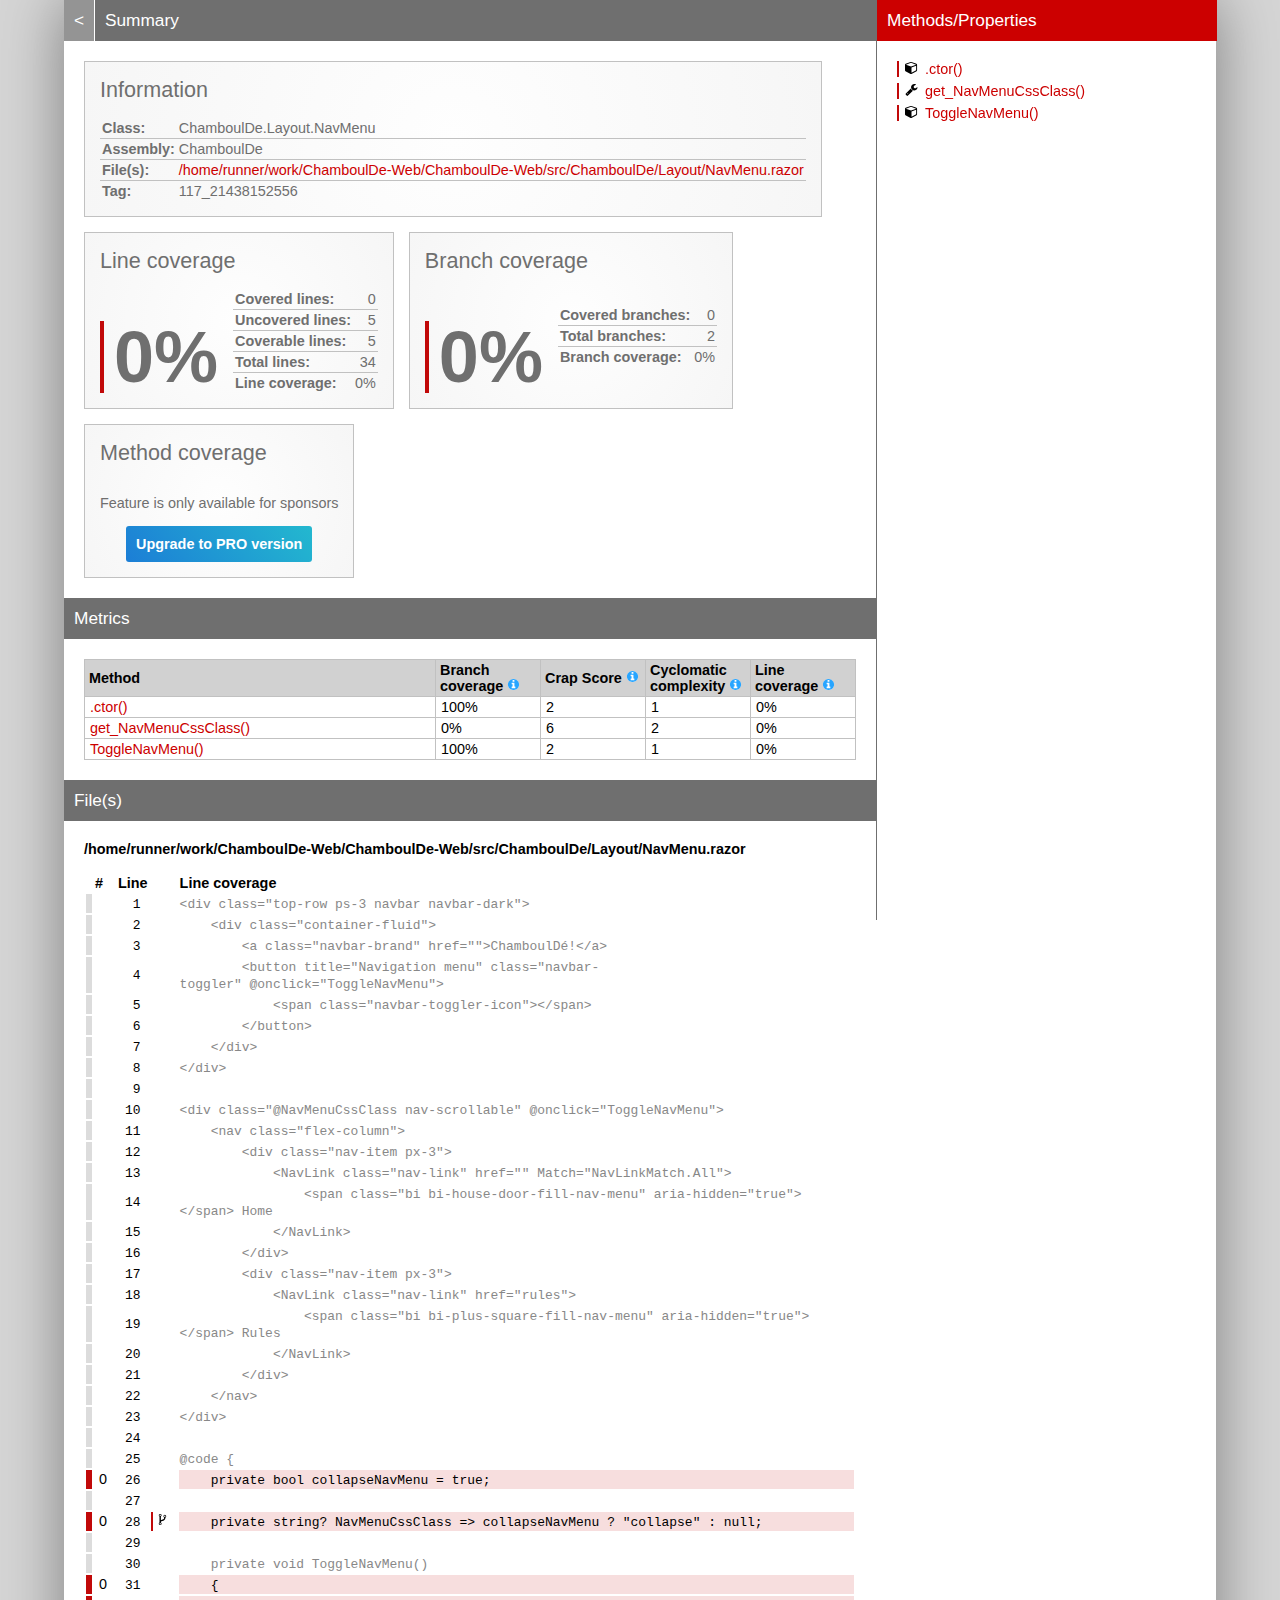
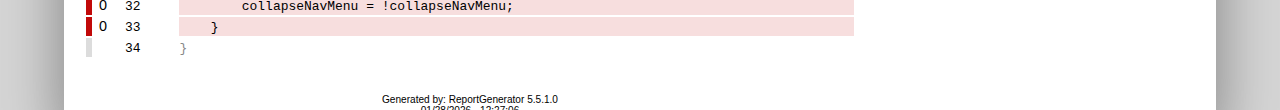
<file: coverage/ChamboulDe_NavMenu.html>
<!DOCTYPE html>
<html>
<head>
<meta charset="utf-8" />
<meta name="viewport" content="width=device-width, initial-scale=1.0" />
<meta http-equiv="X-UA-Compatible" content="IE=EDGE,chrome=1" />
<link href="[data-uri]" rel="icon" type="image/x-icon" />
<title>ChamboulDe.Layout.NavMenu - Coverage Report</title>
<style type="text/css">:root {
    color-scheme: light;
    --green: #0aad0a;
    --lightgreen: #dcf4dc;
}

html { font-family: sans-serif; margin: 0; padding: 0; font-size: 0.9em; background-color: #d6d6d6; height: 100%; }
body { margin: 0; padding: 0; height: 100%; color: #000; }
h1 { font-family: 'Century Gothic', sans-serif; font-size: 1.2em; font-weight: normal; color: #fff; background-color: #6f6f6f; padding: 10px; margin: 20px -20px 20px -20px;  }
h1:first-of-type { margin-top: 0; }
h2 { font-size: 1.0em; font-weight: bold; margin: 10px 0 15px 0; padding: 0; }
h3 { font-size: 1.0em; font-weight: bold; margin: 0 0 10px 0; padding: 0; display: inline-block; }
input, select, button { border: 1px solid #767676; border-radius: 0; }
button { background-color: #ddd; cursor: pointer; }
a { color: #c00; text-decoration: none; }
a:hover { color: #000; text-decoration: none; }
h1 a.back { color: #fff; background-color: #949494; display: inline-block; margin: -12px 5px -10px -10px; padding: 10px; border-right: 1px solid #fff; }
h1 a.back:hover { background-color: #ccc; }
h1 a.button { color: #000; background-color: #bebebe; margin: -5px 0 0 10px; padding: 5px 8px 5px 8px; border: 1px solid #fff; font-size: 0.9em; border-radius: 3px; float:right; }
h1 a.button:hover { background-color: #ccc; }
h1 a.button i { position: relative; top: 1px; }

.container { margin: auto; max-width: 1650px; width: 90%; background-color: #fff; display: flex; box-shadow: 0 0 60px #7d7d7d; min-height: 100%; }
.containerleft { padding: 0 20px 20px 20px; flex: 1; min-width: 1%; }
.containerright { width: 340px; min-width: 340px; background-color: #e5e5e5; height: 100%; }
.containerrightfixed { position: fixed; padding: 0 20px 20px 20px; border-left: 1px solid #6f6f6f; width: 300px; overflow-y: auto; height: 100%; top: 0; bottom: 0; }
.containerrightfixed h1 { background-color: #c00; }
.containerrightfixed label, .containerright a { white-space: nowrap; overflow: hidden; display: inline-block; width: 100%; max-width: 300px; text-overflow: ellipsis; }
.containerright a { margin-bottom: 3px; }

@media screen and (max-width:1200px){ 
    .container { box-shadow: none; width: 100%; }
    .containerright { display: none; }
}

.popup-container { position: fixed; left: 0; right: 0; top: 0; bottom: 0; background-color: rgb(0, 0, 0, 0.6); z-index: 100; }
.popup { position: absolute; top: 50%; right: 50%; transform: translate(50%,-50%); background-color: #fff; padding: 25px; border-radius: 15px; min-width: 300px; }
.popup .close { text-align: right; color: #979797; font-size: 25px;position: relative; left: 10px; bottom: 10px; cursor: pointer; }

.footer { font-size: 0.7em; text-align: center; margin-top: 35px; }

.card-group { display: flex; flex-wrap: wrap; margin-top: -15px; margin-left: -15px; }
.card-group + .card-group { margin-top: 0; }
.card-group .card { margin-top: 15px; margin-left: 15px; display: flex; flex-direction: column; background-color: #e4e4e4; background: radial-gradient(circle, #fefefe 0%, #f6f6f6 100%); border: 1px solid #c1c1c1; padding: 15px; color: #6f6f6f; max-width: 100% }
.card-group .card .card-header { font-size: 1.5rem; font-family: 'Century Gothic', sans-serif; margin-bottom: 15px; flex-grow: 1; }
.card-group .card .card-body { display: flex; flex-direction: row; gap: 15px; flex-grow: 1; }
.card-group .card .card-body div.table { display: flex; flex-direction: column; }
.card-group .card .large { font-size: 5rem; line-height: 5rem; font-weight: bold; align-self: flex-end; border-left-width: 4px; padding-left: 10px; }
.card-group .card table { align-self: flex-end; border-collapse: collapse; }
.card-group .card table tr { border-bottom: 1px solid #c1c1c1; }
.card-group .card table tr:hover { background-color: #c1c1c1; }
.card-group .card table tr:last-child { border-bottom: none; }
.card-group .card table th, .card-group .card table td { padding: 2px; }
.card-group td.limit-width { max-width: 200px; text-overflow: ellipsis; overflow: hidden; }
.card-group td.overflow-wrap { overflow-wrap: anywhere; }

.pro-button { color: #fff; background-color: #20A0D2; background-image: linear-gradient(50deg, #1c7ed6 0%, #23b8cf 100%); padding: 10px; border-radius: 3px; font-weight: bold; display: inline-block; }
.pro-button:hover { color: #fff; background-color: #1C8EB7; background-image: linear-gradient(50deg, #1A6FBA 0%, #1EA1B5 100%); }
.pro-button-tiny { border-radius: 10px; padding: 3px 8px; }

th { text-align: left; }
.table-fixed { table-layout: fixed; }
.table-responsive { overflow-x: auto; }
.table-responsive::-webkit-scrollbar { height: 20px; }
.table-responsive::-webkit-scrollbar-thumb { background-color: #6f6f6f; border-radius: 20px; border: 5px solid #fff; }
.overview { border: 1px solid #c1c1c1; border-collapse: collapse; width: 100%; word-wrap: break-word; }
.overview th { border: 1px solid #c1c1c1; border-collapse: collapse; padding: 2px 4px 2px 4px; background-color: #ddd; }
.overview tr.namespace th { background-color: #dcdcdc; }
.overview thead th { background-color: #d1d1d1; }
.overview th a { color: #000; }
.overview tr.namespace a { margin-left: 15px; display: block; }
.overview td { border: 1px solid #c1c1c1; border-collapse: collapse; padding: 2px 5px 2px 5px; }
.overview tr.filterbar td { height: 60px; }
.overview tr.header th { background-color: #d1d1d1; }
.overview tr.header th:nth-child(2n+1) { background-color: #ddd; }
.overview tr.header th:first-child { border-left: 1px solid #fff; border-top: 1px solid #fff; background-color: #fff; }
.overview tbody tr:hover>td { background-color: #b0b0b0; }

div.currenthistory { margin: -2px -5px 0 -5px; padding: 2px 5px 2px 5px; height: 16px; }
.coverage { border-collapse: collapse; font-size: 5px; height: 10px; }
.coverage td { padding: 0; border: none; }
.stripped tr:nth-child(2n+1) { background-color: #F3F3F3; }

.customizebox { font-size: 0.75em; margin-bottom: 7px; display: grid; grid-template-columns: 1fr; grid-template-rows: auto auto auto auto; grid-column-gap: 10px; grid-row-gap: 10px; }
.customizebox>div { align-self: end; }
.customizebox div.col-right input { width: 150px; }

@media screen and (min-width: 1000px) {
  .customizebox { grid-template-columns: repeat(4, 1fr); grid-template-rows: 1fr; }
  .customizebox div.col-center { justify-self: center; }
  .customizebox div.col-right { justify-self: end; }
}
.slider-label { position: relative; left: 85px; }

.percentagebar {
    padding-left: 3px;
}
a.percentagebar {
    padding-left: 6px;
}
.percentagebarundefined {
    border-left: 2px solid #fff;
}
.percentagebar0 {
    border-left: 2px solid #c10909;
}
.percentagebar10 {
    border-left: 2px solid;
    border-image: linear-gradient(to bottom, #c10909 90%, var(--green) 90%, var(--green) 100%) 1;
}
.percentagebar20 {
    border-left: 2px solid;
    border-image: linear-gradient(to bottom, #c10909 80%, var(--green) 80%, var(--green) 100%) 1;
}
.percentagebar30 {
    border-left: 2px solid;
    border-image: linear-gradient(to bottom, #c10909 70%, var(--green) 70%, var(--green) 100%) 1;
}
.percentagebar40 {
    border-left: 2px solid;
    border-image: linear-gradient(to bottom, #c10909 60%, var(--green) 60%, var(--green) 100%) 1;
}
.percentagebar50 {
    border-left: 2px solid;
    border-image: linear-gradient(to bottom, #c10909 50%, var(--green) 50%, var(--green) 100%) 1;
}
.percentagebar60 {
    border-left: 2px solid;
    border-image: linear-gradient(to bottom, #c10909 40%, var(--green) 40%, var(--green) 100%) 1;
}
.percentagebar70 {
    border-left: 2px solid;
    border-image: linear-gradient(to bottom, #c10909 30%, var(--green) 30%, var(--green) 100%) 1;
}
.percentagebar80 {
    border-left: 2px solid;
    border-image: linear-gradient(to bottom, #c10909 20%, var(--green) 20%, var(--green) 100%) 1;
}
.percentagebar90 {
    border-left: 2px solid;
    border-image: linear-gradient(to bottom, #c10909 10%, var(--green) 10%, var(--green) 100%) 1;
}
.percentagebar100 {
    border-left: 2px solid var(--green);
}

.mt-1 { margin-top: 4px; }
.hidden, .ng-hide { display: none; }
.right { text-align: right; }
.center { text-align: center; }
.rightmargin  { padding-right: 8px; }
.leftmargin { padding-left: 5px; }
.green { background-color: var(--green); }
.lightgreen { background-color: var(--lightgreen); }
.red { background-color: #c10909; }
.lightred { background-color: #f7dede; }
.orange { background-color: #FFA500; }
.lightorange { background-color: #FFEFD5; }
.gray { background-color: #dcdcdc; }
.lightgray { color: #888888; }
.lightgraybg { background-color: #dadada; }

code { font-family: Consolas, monospace; font-size: 0.9em; }

.toggleZoom { text-align:right; }

.historychart svg { max-width: 100%; }
.ct-chart { position: relative; }
.ct-chart .ct-line { stroke-width: 2px !important; }
.ct-chart .ct-point { stroke-width: 6px !important; transition: stroke-width .2s; }
.ct-chart .ct-point:hover { stroke-width: 10px !important; }
.ct-chart .ct-series.ct-series-a .ct-line, .ct-chart .ct-series.ct-series-a .ct-point { stroke: #c00 !important;}
.ct-chart .ct-series.ct-series-b .ct-line, .ct-chart .ct-series.ct-series-b .ct-point { stroke: #1c2298 !important;}
.ct-chart .ct-series.ct-series-c .ct-line, .ct-chart .ct-series.ct-series-c .ct-point { stroke: #0aad0a !important;}
.ct-chart .ct-series.ct-series-d .ct-line, .ct-chart .ct-series.ct-series-d .ct-point { stroke: #FF6A00 !important;}

.tinylinecoveragechart, .tinybranchcoveragechart, .tinymethodcoveragechart, .tinyfullmethodcoveragechart { background-color: #fff; margin-left: -3px; float: left; border: 1px solid #c1c1c1; width: 30px; height: 18px; }
.historiccoverageoffset { margin-top: 7px; }

.tinylinecoveragechart .ct-line, .tinybranchcoveragechart .ct-line, .tinymethodcoveragechart .ct-line, .tinyfullmethodcoveragechart .ct-line { stroke-width: 1px !important; }
.tinybranchcoveragechart .ct-series.ct-series-a .ct-line { stroke: #1c2298 !important; }
.tinymethodcoveragechart .ct-series.ct-series-a .ct-line { stroke: #0aad0a !important; }
.tinyfullmethodcoveragechart .ct-series.ct-series-a .ct-line { stroke: #FF6A00 !important; }

.linecoverage { background-color: #c00; width: 10px; height: 8px; border: 1px solid #000; display: inline-block; }
.branchcoverage { background-color: #1c2298; width: 10px; height: 8px; border: 1px solid #000; display: inline-block; }
.codeelementcoverage { background-color: #0aad0a; width: 10px; height: 8px; border: 1px solid #000; display: inline-block; }
.fullcodeelementcoverage { background-color: #FF6A00; width: 10px; height: 8px; border: 1px solid #000; display: inline-block; }

.tooltip { position: absolute; display: none; padding: 5px; background: #F4C63D; color: #453D3F; pointer-events: none; z-index: 1; min-width: 250px; }

.column-min-200 { min-width: 200px; }
.column70 { width: 70px; }
.column90 { width: 90px; }
.column98 { width: 98px; }
.column100 { width: 100px; }
.column105 { width: 105px; }
.column112 { width: 112px; }

.cardpercentagebar { border-left-style: solid; }
.cardpercentagebar0 { border-image: linear-gradient(to bottom, #c10909 0%, #c10909 0%, var(--green) 0%) 1; }
.cardpercentagebar1 { border-image: linear-gradient(to bottom, #c10909 1%, #c10909 1%, var(--green) 1%) 1; }
.cardpercentagebar2 { border-image: linear-gradient(to bottom, #c10909 2%, #c10909 2%, var(--green) 2%) 1; }
.cardpercentagebar3 { border-image: linear-gradient(to bottom, #c10909 3%, #c10909 3%, var(--green) 3%) 1; }
.cardpercentagebar4 { border-image: linear-gradient(to bottom, #c10909 4%, #c10909 4%, var(--green) 4%) 1; }
.cardpercentagebar5 { border-image: linear-gradient(to bottom, #c10909 5%, #c10909 5%, var(--green) 5%) 1; }
.cardpercentagebar6 { border-image: linear-gradient(to bottom, #c10909 6%, #c10909 6%, var(--green) 6%) 1; }
.cardpercentagebar7 { border-image: linear-gradient(to bottom, #c10909 7%, #c10909 7%, var(--green) 7%) 1; }
.cardpercentagebar8 { border-image: linear-gradient(to bottom, #c10909 8%, #c10909 8%, var(--green) 8%) 1; }
.cardpercentagebar9 { border-image: linear-gradient(to bottom, #c10909 9%, #c10909 9%, var(--green) 9%) 1; }
.cardpercentagebar10 { border-image: linear-gradient(to bottom, #c10909 0%, #c10909 10%, var(--green) 10%) 1; }
.cardpercentagebar11 { border-image: linear-gradient(to bottom, #c10909 0%, #c10909 11%, var(--green) 11%) 1; }
.cardpercentagebar12 { border-image: linear-gradient(to bottom, #c10909 0%, #c10909 12%, var(--green) 12%) 1; }
.cardpercentagebar13 { border-image: linear-gradient(to bottom, #c10909 0%, #c10909 13%, var(--green) 13%) 1; }
.cardpercentagebar14 { border-image: linear-gradient(to bottom, #c10909 0%, #c10909 14%, var(--green) 14%) 1; }
.cardpercentagebar15 { border-image: linear-gradient(to bottom, #c10909 0%, #c10909 15%, var(--green) 15%) 1; }
.cardpercentagebar16 { border-image: linear-gradient(to bottom, #c10909 0%, #c10909 16%, var(--green) 16%) 1; }
.cardpercentagebar17 { border-image: linear-gradient(to bottom, #c10909 0%, #c10909 17%, var(--green) 17%) 1; }
.cardpercentagebar18 { border-image: linear-gradient(to bottom, #c10909 0%, #c10909 18%, var(--green) 18%) 1; }
.cardpercentagebar19 { border-image: linear-gradient(to bottom, #c10909 0%, #c10909 19%, var(--green) 19%) 1; }
.cardpercentagebar20 { border-image: linear-gradient(to bottom, #c10909 0%, #c10909 20%, var(--green) 20%) 1; }
.cardpercentagebar21 { border-image: linear-gradient(to bottom, #c10909 0%, #c10909 21%, var(--green) 21%) 1; }
.cardpercentagebar22 { border-image: linear-gradient(to bottom, #c10909 0%, #c10909 22%, var(--green) 22%) 1; }
.cardpercentagebar23 { border-image: linear-gradient(to bottom, #c10909 0%, #c10909 23%, var(--green) 23%) 1; }
.cardpercentagebar24 { border-image: linear-gradient(to bottom, #c10909 0%, #c10909 24%, var(--green) 24%) 1; }
.cardpercentagebar25 { border-image: linear-gradient(to bottom, #c10909 0%, #c10909 25%, var(--green) 25%) 1; }
.cardpercentagebar26 { border-image: linear-gradient(to bottom, #c10909 0%, #c10909 26%, var(--green) 26%) 1; }
.cardpercentagebar27 { border-image: linear-gradient(to bottom, #c10909 0%, #c10909 27%, var(--green) 27%) 1; }
.cardpercentagebar28 { border-image: linear-gradient(to bottom, #c10909 0%, #c10909 28%, var(--green) 28%) 1; }
.cardpercentagebar29 { border-image: linear-gradient(to bottom, #c10909 0%, #c10909 29%, var(--green) 29%) 1; }
.cardpercentagebar30 { border-image: linear-gradient(to bottom, #c10909 0%, #c10909 30%, var(--green) 30%) 1; }
.cardpercentagebar31 { border-image: linear-gradient(to bottom, #c10909 0%, #c10909 31%, var(--green) 31%) 1; }
.cardpercentagebar32 { border-image: linear-gradient(to bottom, #c10909 0%, #c10909 32%, var(--green) 32%) 1; }
.cardpercentagebar33 { border-image: linear-gradient(to bottom, #c10909 0%, #c10909 33%, var(--green) 33%) 1; }
.cardpercentagebar34 { border-image: linear-gradient(to bottom, #c10909 0%, #c10909 34%, var(--green) 34%) 1; }
.cardpercentagebar35 { border-image: linear-gradient(to bottom, #c10909 0%, #c10909 35%, var(--green) 35%) 1; }
.cardpercentagebar36 { border-image: linear-gradient(to bottom, #c10909 0%, #c10909 36%, var(--green) 36%) 1; }
.cardpercentagebar37 { border-image: linear-gradient(to bottom, #c10909 0%, #c10909 37%, var(--green) 37%) 1; }
.cardpercentagebar38 { border-image: linear-gradient(to bottom, #c10909 0%, #c10909 38%, var(--green) 38%) 1; }
.cardpercentagebar39 { border-image: linear-gradient(to bottom, #c10909 0%, #c10909 39%, var(--green) 39%) 1; }
.cardpercentagebar40 { border-image: linear-gradient(to bottom, #c10909 0%, #c10909 40%, var(--green) 40%) 1; }
.cardpercentagebar41 { border-image: linear-gradient(to bottom, #c10909 0%, #c10909 41%, var(--green) 41%) 1; }
.cardpercentagebar42 { border-image: linear-gradient(to bottom, #c10909 0%, #c10909 42%, var(--green) 42%) 1; }
.cardpercentagebar43 { border-image: linear-gradient(to bottom, #c10909 0%, #c10909 43%, var(--green) 43%) 1; }
.cardpercentagebar44 { border-image: linear-gradient(to bottom, #c10909 0%, #c10909 44%, var(--green) 44%) 1; }
.cardpercentagebar45 { border-image: linear-gradient(to bottom, #c10909 0%, #c10909 45%, var(--green) 45%) 1; }
.cardpercentagebar46 { border-image: linear-gradient(to bottom, #c10909 0%, #c10909 46%, var(--green) 46%) 1; }
.cardpercentagebar47 { border-image: linear-gradient(to bottom, #c10909 0%, #c10909 47%, var(--green) 47%) 1; }
.cardpercentagebar48 { border-image: linear-gradient(to bottom, #c10909 0%, #c10909 48%, var(--green) 48%) 1; }
.cardpercentagebar49 { border-image: linear-gradient(to bottom, #c10909 0%, #c10909 49%, var(--green) 49%) 1; }
.cardpercentagebar50 { border-image: linear-gradient(to bottom, #c10909 0%, #c10909 50%, var(--green) 50%) 1; }
.cardpercentagebar51 { border-image: linear-gradient(to bottom, #c10909 0%, #c10909 51%, var(--green) 51%) 1; }
.cardpercentagebar52 { border-image: linear-gradient(to bottom, #c10909 0%, #c10909 52%, var(--green) 52%) 1; }
.cardpercentagebar53 { border-image: linear-gradient(to bottom, #c10909 0%, #c10909 53%, var(--green) 53%) 1; }
.cardpercentagebar54 { border-image: linear-gradient(to bottom, #c10909 0%, #c10909 54%, var(--green) 54%) 1; }
.cardpercentagebar55 { border-image: linear-gradient(to bottom, #c10909 0%, #c10909 55%, var(--green) 55%) 1; }
.cardpercentagebar56 { border-image: linear-gradient(to bottom, #c10909 0%, #c10909 56%, var(--green) 56%) 1; }
.cardpercentagebar57 { border-image: linear-gradient(to bottom, #c10909 0%, #c10909 57%, var(--green) 57%) 1; }
.cardpercentagebar58 { border-image: linear-gradient(to bottom, #c10909 0%, #c10909 58%, var(--green) 58%) 1; }
.cardpercentagebar59 { border-image: linear-gradient(to bottom, #c10909 0%, #c10909 59%, var(--green) 59%) 1; }
.cardpercentagebar60 { border-image: linear-gradient(to bottom, #c10909 0%, #c10909 60%, var(--green) 60%) 1; }
.cardpercentagebar61 { border-image: linear-gradient(to bottom, #c10909 0%, #c10909 61%, var(--green) 61%) 1; }
.cardpercentagebar62 { border-image: linear-gradient(to bottom, #c10909 0%, #c10909 62%, var(--green) 62%) 1; }
.cardpercentagebar63 { border-image: linear-gradient(to bottom, #c10909 0%, #c10909 63%, var(--green) 63%) 1; }
.cardpercentagebar64 { border-image: linear-gradient(to bottom, #c10909 0%, #c10909 64%, var(--green) 64%) 1; }
.cardpercentagebar65 { border-image: linear-gradient(to bottom, #c10909 0%, #c10909 65%, var(--green) 65%) 1; }
.cardpercentagebar66 { border-image: linear-gradient(to bottom, #c10909 0%, #c10909 66%, var(--green) 66%) 1; }
.cardpercentagebar67 { border-image: linear-gradient(to bottom, #c10909 0%, #c10909 67%, var(--green) 67%) 1; }
.cardpercentagebar68 { border-image: linear-gradient(to bottom, #c10909 0%, #c10909 68%, var(--green) 68%) 1; }
.cardpercentagebar69 { border-image: linear-gradient(to bottom, #c10909 0%, #c10909 69%, var(--green) 69%) 1; }
.cardpercentagebar70 { border-image: linear-gradient(to bottom, #c10909 0%, #c10909 70%, var(--green) 70%) 1; }
.cardpercentagebar71 { border-image: linear-gradient(to bottom, #c10909 0%, #c10909 71%, var(--green) 71%) 1; }
.cardpercentagebar72 { border-image: linear-gradient(to bottom, #c10909 0%, #c10909 72%, var(--green) 72%) 1; }
.cardpercentagebar73 { border-image: linear-gradient(to bottom, #c10909 0%, #c10909 73%, var(--green) 73%) 1; }
.cardpercentagebar74 { border-image: linear-gradient(to bottom, #c10909 0%, #c10909 74%, var(--green) 74%) 1; }
.cardpercentagebar75 { border-image: linear-gradient(to bottom, #c10909 0%, #c10909 75%, var(--green) 75%) 1; }
.cardpercentagebar76 { border-image: linear-gradient(to bottom, #c10909 0%, #c10909 76%, var(--green) 76%) 1; }
.cardpercentagebar77 { border-image: linear-gradient(to bottom, #c10909 0%, #c10909 77%, var(--green) 77%) 1; }
.cardpercentagebar78 { border-image: linear-gradient(to bottom, #c10909 0%, #c10909 78%, var(--green) 78%) 1; }
.cardpercentagebar79 { border-image: linear-gradient(to bottom, #c10909 0%, #c10909 79%, var(--green) 79%) 1; }
.cardpercentagebar80 { border-image: linear-gradient(to bottom, #c10909 0%, #c10909 80%, var(--green) 80%) 1; }
.cardpercentagebar81 { border-image: linear-gradient(to bottom, #c10909 0%, #c10909 81%, var(--green) 81%) 1; }
.cardpercentagebar82 { border-image: linear-gradient(to bottom, #c10909 0%, #c10909 82%, var(--green) 82%) 1; }
.cardpercentagebar83 { border-image: linear-gradient(to bottom, #c10909 0%, #c10909 83%, var(--green) 83%) 1; }
.cardpercentagebar84 { border-image: linear-gradient(to bottom, #c10909 0%, #c10909 84%, var(--green) 84%) 1; }
.cardpercentagebar85 { border-image: linear-gradient(to bottom, #c10909 0%, #c10909 85%, var(--green) 85%) 1; }
.cardpercentagebar86 { border-image: linear-gradient(to bottom, #c10909 0%, #c10909 86%, var(--green) 86%) 1; }
.cardpercentagebar87 { border-image: linear-gradient(to bottom, #c10909 0%, #c10909 87%, var(--green) 87%) 1; }
.cardpercentagebar88 { border-image: linear-gradient(to bottom, #c10909 0%, #c10909 88%, var(--green) 88%) 1; }
.cardpercentagebar89 { border-image: linear-gradient(to bottom, #c10909 0%, #c10909 89%, var(--green) 89%) 1; }
.cardpercentagebar90 { border-image: linear-gradient(to bottom, #c10909 0%, #c10909 90%, var(--green) 90%) 1; }
.cardpercentagebar91 { border-image: linear-gradient(to bottom, #c10909 0%, #c10909 91%, var(--green) 91%) 1; }
.cardpercentagebar92 { border-image: linear-gradient(to bottom, #c10909 0%, #c10909 92%, var(--green) 92%) 1; }
.cardpercentagebar93 { border-image: linear-gradient(to bottom, #c10909 0%, #c10909 93%, var(--green) 93%) 1; }
.cardpercentagebar94 { border-image: linear-gradient(to bottom, #c10909 0%, #c10909 94%, var(--green) 94%) 1; }
.cardpercentagebar95 { border-image: linear-gradient(to bottom, #c10909 0%, #c10909 95%, var(--green) 95%) 1; }
.cardpercentagebar96 { border-image: linear-gradient(to bottom, #c10909 0%, #c10909 96%, var(--green) 96%) 1; }
.cardpercentagebar97 { border-image: linear-gradient(to bottom, #c10909 0%, #c10909 97%, var(--green) 97%) 1; }
.cardpercentagebar98 { border-image: linear-gradient(to bottom, #c10909 0%, #c10909 98%, var(--green) 98%) 1; }
.cardpercentagebar99 { border-image: linear-gradient(to bottom, #c10909 0%, #c10909 99%, var(--green) 99%) 1; }
.cardpercentagebar100 { border-image: linear-gradient(to bottom, #c10909 0%, #c10909 100%, var(--green) 100%) 1; }

.covered0 { width: 0px; }
.covered1 { width: 1px; }
.covered2 { width: 2px; }
.covered3 { width: 3px; }
.covered4 { width: 4px; }
.covered5 { width: 5px; }
.covered6 { width: 6px; }
.covered7 { width: 7px; }
.covered8 { width: 8px; }
.covered9 { width: 9px; }
.covered10 { width: 10px; }
.covered11 { width: 11px; }
.covered12 { width: 12px; }
.covered13 { width: 13px; }
.covered14 { width: 14px; }
.covered15 { width: 15px; }
.covered16 { width: 16px; }
.covered17 { width: 17px; }
.covered18 { width: 18px; }
.covered19 { width: 19px; }
.covered20 { width: 20px; }
.covered21 { width: 21px; }
.covered22 { width: 22px; }
.covered23 { width: 23px; }
.covered24 { width: 24px; }
.covered25 { width: 25px; }
.covered26 { width: 26px; }
.covered27 { width: 27px; }
.covered28 { width: 28px; }
.covered29 { width: 29px; }
.covered30 { width: 30px; }
.covered31 { width: 31px; }
.covered32 { width: 32px; }
.covered33 { width: 33px; }
.covered34 { width: 34px; }
.covered35 { width: 35px; }
.covered36 { width: 36px; }
.covered37 { width: 37px; }
.covered38 { width: 38px; }
.covered39 { width: 39px; }
.covered40 { width: 40px; }
.covered41 { width: 41px; }
.covered42 { width: 42px; }
.covered43 { width: 43px; }
.covered44 { width: 44px; }
.covered45 { width: 45px; }
.covered46 { width: 46px; }
.covered47 { width: 47px; }
.covered48 { width: 48px; }
.covered49 { width: 49px; }
.covered50 { width: 50px; }
.covered51 { width: 51px; }
.covered52 { width: 52px; }
.covered53 { width: 53px; }
.covered54 { width: 54px; }
.covered55 { width: 55px; }
.covered56 { width: 56px; }
.covered57 { width: 57px; }
.covered58 { width: 58px; }
.covered59 { width: 59px; }
.covered60 { width: 60px; }
.covered61 { width: 61px; }
.covered62 { width: 62px; }
.covered63 { width: 63px; }
.covered64 { width: 64px; }
.covered65 { width: 65px; }
.covered66 { width: 66px; }
.covered67 { width: 67px; }
.covered68 { width: 68px; }
.covered69 { width: 69px; }
.covered70 { width: 70px; }
.covered71 { width: 71px; }
.covered72 { width: 72px; }
.covered73 { width: 73px; }
.covered74 { width: 74px; }
.covered75 { width: 75px; }
.covered76 { width: 76px; }
.covered77 { width: 77px; }
.covered78 { width: 78px; }
.covered79 { width: 79px; }
.covered80 { width: 80px; }
.covered81 { width: 81px; }
.covered82 { width: 82px; }
.covered83 { width: 83px; }
.covered84 { width: 84px; }
.covered85 { width: 85px; }
.covered86 { width: 86px; }
.covered87 { width: 87px; }
.covered88 { width: 88px; }
.covered89 { width: 89px; }
.covered90 { width: 90px; }
.covered91 { width: 91px; }
.covered92 { width: 92px; }
.covered93 { width: 93px; }
.covered94 { width: 94px; }
.covered95 { width: 95px; }
.covered96 { width: 96px; }
.covered97 { width: 97px; }
.covered98 { width: 98px; }
.covered99 { width: 99px; }
.covered100 { width: 100px; }

 @media print {
    html, body { background-color: #fff; }
    .container { max-width: 100%; width: 100%; padding: 0; }
    .overview colgroup col:first-child { width: 300px; }
}

.icon-up-down-dir {
    background-image: url([data-uri]);
    background-repeat: no-repeat;
    background-size: contain;
    padding-left: 15px;
    height: 0.9em;
    display: inline-block;
    position: relative;
    top: 3px;
}
.icon-up-dir_active {
    background-image: url([data-uri]);
    background-repeat: no-repeat;
    background-size: contain;
    padding-left: 15px;
    height: 0.9em;
    display: inline-block;
    position: relative;
    top: 3px;
}
.icon-down-dir_active {
    background-image: url([data-uri]);
    background-repeat: no-repeat;
    background-size: contain;
    padding-left: 15px;
    height: 0.9em;
    display: inline-block;
    position: relative;
    top: 3px;
}
.icon-info-circled {
    background-image: url([data-uri]);
    background-repeat: no-repeat;
    background-size: contain;
    padding-left: 15px;
    height: 0.9em;
    display: inline-block;
}
.icon-plus {
    background-image: url([data-uri]);
    background-repeat: no-repeat;
    background-size: contain;
    padding-left: 15px;
    height: 0.9em;
    display: inline-block;
    position: relative;
    top: 3px;
}
.icon-minus {
    background-image: url([data-uri]);
    background-repeat: no-repeat;
    background-size: contain;
    padding-left: 15px;
    height: 0.9em;
    display: inline-block;
    position: relative;
    top: 3px;
}
.icon-wrench {
    background-image: url([data-uri]);
    background-repeat: no-repeat;
    background-size: contain;
    padding-left: 20px;
    height: 0.9em;
    display: inline-block;
}
.icon-cog {
    background-image: url([data-uri]);
    background-repeat: no-repeat;
    background-size: contain;
    padding-left: 16px;
    height: 0.8em;
    display: inline-block;
}
.icon-fork {
    background-image: url([data-uri]);
    background-repeat: no-repeat;
    background-size: contain;
    padding-left: 20px;
    height: 0.9em;
    display: inline-block;
}
.icon-cube {
    background-image: url([data-uri]);
    background-repeat: no-repeat;
    background-size: contain;
    padding-left: 20px;
    height: 0.9em;
    display: inline-block;
}
.icon-search-plus {
    background-image: url([data-uri]);
    background-repeat: no-repeat;
    background-size: contain;
    padding-left: 20px;
    height: 0.9em;
    display: inline-block;
}
.icon-search-minus {
    background-image: url([data-uri]);
    background-repeat: no-repeat;
    background-size: contain;
    padding-left: 20px;
    height: 0.9em;
    display: inline-block;
}
.icon-star {
    background-image: url([data-uri]);
    background-repeat: no-repeat;
    background-size: contain;
    padding-left: 20px;
    height: 0.9em;
    display: inline-block;
}
.icon-sponsor {
    background-image: url([data-uri]);
    background-repeat: no-repeat;
    background-size: contain;
    padding-left: 20px;
    height: 0.9em;
    display: inline-block;
}

.ngx-slider .ngx-slider-bar {
    background: #a9a9a9 !important;
}

.ngx-slider .ngx-slider-selection {
    background: #818181 !important;
}

.ngx-slider .ngx-slider-bubble {
    padding: 3px 4px !important;
    font-size: 12px !important;
}

.ngx-slider .ngx-slider-pointer {
    width: 20px !important;
    height: 20px !important;
    top: -8px !important;
    background-color: #0075FF !important;
    -webkit-border-radius: 10px !important;
    -moz-border-radius: 10px !important;
    border-radius: 10px !important;
}

    .ngx-slider .ngx-slider-pointer:after {
        content: none !important;
    }

.ngx-slider .ngx-slider-tick.ngx-slider-selected {
    background-color: #62a5f4 !important;
    width: 8px !important;
    height: 8px !important;
    top: 1px !important;
}




:root {
    color-scheme: light dark;
}

@media (prefers-color-scheme: dark) {
    @media screen {
        html {
            background-color: #333;
            color: #fff;
        }

        body {
            color: #fff;
        }

        h1 {
            background-color: #555453;
            color: #fff;
        }

        .container {
            background-color: #333;
            box-shadow: 0 0 60px #0c0c0c;
        }

        .containerrightfixed {
            background-color: #3D3C3C;
            border-left: 1px solid #515050;
        }

            .containerrightfixed h1 {
                background-color: #484747;
            }

        .popup-container {
            background-color: rgb(80, 80, 80, 0.6);
        }

        .popup {
            background-color: #333;
        }

        .card-group .card {
            background-color: #333;
            background: radial-gradient(circle, #444 0%, #333 100%);
            border: 1px solid #545454;
            color: #fff;
        }

            .card-group .card table tr {
                border-bottom: 1px solid #545454;
            }

                .card-group .card table tr:hover {
                    background-color: #2E2D2C;
                }

        .table-responsive::-webkit-scrollbar-thumb {
            background-color: #555453;
            border: 5px solid #333;
        }

        .overview tr:hover > td {
            background-color: #2E2D2C;
        }

        .overview th {
            background-color: #444;
            border: 1px solid #3B3A39;
        }

        .overview tr.namespace th {
            background-color: #444;
        }

        .overview thead th {
            background-color: #444;
        }

        .overview th a {
            color: #fff;
            color: rgba(255, 255, 255, 0.95);
        }

            .overview th a:hover {
                color: #0078d4;
            }

        .overview td {
            border: 1px solid #3B3A39;
        }

        .overview .coverage td {
            border: none;
        }

        .overview tr.header th {
            background-color: #444;
        }

            .overview tr.header th:nth-child(2n+1) {
                background-color: #3a3a3a;
            }

            .overview tr.header th:first-child {
                border-left: 1px solid #333;
                border-top: 1px solid #333;
                background-color: #333;
            }

        .stripped tr:nth-child(2n+1) {
            background-color: #3c3c3c;
        }

        input, select, button {
            background-color: #333;
            color: #fff;
            border: 1px solid #A19F9D;
        }

        a {
            color: #fff;
            color: rgba(255, 255, 255, 0.95);
        }

            a:hover {
                color: #0078d4;
            }

        h1 a.back {
            background-color: #4a4846;
        }

        h1 a.button {
            color: #fff;
            background-color: #565656;
            border-color: #c1c1c1;
        }

            h1 a.button:hover {
                background-color: #8d8d8d;
            }

        .gray {
            background-color: #484747;
        }

        .lightgray {
            color: #ebebeb;
        }

        .lightgraybg {
            background-color: #474747;
        }

        .lightgreen {
            background-color: #406540;
        }

        .lightorange {
            background-color: #ab7f36;
        }

        .lightred {
            background-color: #954848;
        }

        .ct-label {
            color: #fff !important;
            fill: #fff !important;
        }

        .ct-grid {
            stroke: #fff !important;
        }

        .ct-chart .ct-series.ct-series-a .ct-line, .ct-chart .ct-series.ct-series-a .ct-point {
            stroke: #0078D4 !important;
        }

        .ct-chart .ct-series.ct-series-b .ct-line, .ct-chart .ct-series.ct-series-b .ct-point {
            stroke: #6dc428 !important;
        }

        .ct-chart .ct-series.ct-series-c .ct-line, .ct-chart .ct-series.ct-series-c .ct-point {
            stroke: #e58f1d !important;
        }

        .ct-chart .ct-series.ct-series-d .ct-line, .ct-chart .ct-series.ct-series-d .ct-point {
            stroke: #c71bca !important;
        }

        .linecoverage {
            background-color: #0078D4;
        }

        .branchcoverage {
            background-color: #6dc428;
        }
        .codeelementcoverage {
            background-color: #e58f1d;
        }

        .fullcodeelementcoverage {
            background-color: #c71bca;
        }

        .tinylinecoveragechart, .tinybranchcoveragechart, .tinymethodcoveragechart, .tinyfullmethodcoveragechart {
            background-color: #333;
        }

            .tinybranchcoveragechart .ct-series.ct-series-a .ct-line {
                stroke: #6dc428 !important;
            }

            .tinymethodcoveragechart .ct-series.ct-series-a .ct-line {
                stroke: #e58f1d !important;
            }

            .tinyfullmethodcoveragechart .ct-series.ct-series-a .ct-line {
                stroke: #c71bca !important;
            }

        .icon-up-down-dir {
            background-image: url([data-uri]);
        }
        .icon-info-circled {
            background-image: url([data-uri]);
        }

        .icon-plus {
            background-image: url([data-uri]);
        }

        .icon-minus {
            background-image: url([data-uri]);
        }

        .icon-wrench {
            background-image: url([data-uri]);
        }

        .icon-cog {
            background-image: url([data-uri]);
        }

        .icon-fork {
            background-image: url([data-uri]);
        }

        .icon-cube {
            background-image: url([data-uri]);
        }

        .icon-search-plus {
            background-image: url([data-uri]);
        }

        .icon-search-minus {
            background-image: url([data-uri]);
        }

        .icon-star {
            background-image: url([data-uri]);
        }
    }
}


.ct-double-octave:after,.ct-golden-section:after,.ct-major-eleventh:after,.ct-major-second:after,.ct-major-seventh:after,.ct-major-sixth:after,.ct-major-tenth:after,.ct-major-third:after,.ct-major-twelfth:after,.ct-minor-second:after,.ct-minor-seventh:after,.ct-minor-sixth:after,.ct-minor-third:after,.ct-octave:after,.ct-perfect-fifth:after,.ct-perfect-fourth:after,.ct-square:after{content:"";clear:both}.ct-label{fill:rgba(0,0,0,.4);color:rgba(0,0,0,.4);font-size:.75rem;line-height:1}.ct-chart-bar .ct-label,.ct-chart-line .ct-label{display:block;display:-webkit-box;display:-moz-box;display:-ms-flexbox;display:-webkit-flex;display:flex}.ct-chart-donut .ct-label,.ct-chart-pie .ct-label{dominant-baseline:central}.ct-label.ct-horizontal.ct-start{-webkit-box-align:flex-end;-webkit-align-items:flex-end;-ms-flex-align:flex-end;align-items:flex-end;-webkit-box-pack:flex-start;-webkit-justify-content:flex-start;-ms-flex-pack:flex-start;justify-content:flex-start;text-align:left;text-anchor:start}.ct-label.ct-horizontal.ct-end{-webkit-box-align:flex-start;-webkit-align-items:flex-start;-ms-flex-align:flex-start;align-items:flex-start;-webkit-box-pack:flex-start;-webkit-justify-content:flex-start;-ms-flex-pack:flex-start;justify-content:flex-start;text-align:left;text-anchor:start}.ct-label.ct-vertical.ct-start{-webkit-box-align:flex-end;-webkit-align-items:flex-end;-ms-flex-align:flex-end;align-items:flex-end;-webkit-box-pack:flex-end;-webkit-justify-content:flex-end;-ms-flex-pack:flex-end;justify-content:flex-end;text-align:right;text-anchor:end}.ct-label.ct-vertical.ct-end{-webkit-box-align:flex-end;-webkit-align-items:flex-end;-ms-flex-align:flex-end;align-items:flex-end;-webkit-box-pack:flex-start;-webkit-justify-content:flex-start;-ms-flex-pack:flex-start;justify-content:flex-start;text-align:left;text-anchor:start}.ct-chart-bar .ct-label.ct-horizontal.ct-start{-webkit-box-align:flex-end;-webkit-align-items:flex-end;-ms-flex-align:flex-end;align-items:flex-end;-webkit-box-pack:center;-webkit-justify-content:center;-ms-flex-pack:center;justify-content:center;text-align:center;text-anchor:start}.ct-chart-bar .ct-label.ct-horizontal.ct-end{-webkit-box-align:flex-start;-webkit-align-items:flex-start;-ms-flex-align:flex-start;align-items:flex-start;-webkit-box-pack:center;-webkit-justify-content:center;-ms-flex-pack:center;justify-content:center;text-align:center;text-anchor:start}.ct-chart-bar.ct-horizontal-bars .ct-label.ct-horizontal.ct-start{-webkit-box-align:flex-end;-webkit-align-items:flex-end;-ms-flex-align:flex-end;align-items:flex-end;-webkit-box-pack:flex-start;-webkit-justify-content:flex-start;-ms-flex-pack:flex-start;justify-content:flex-start;text-align:left;text-anchor:start}.ct-chart-bar.ct-horizontal-bars .ct-label.ct-horizontal.ct-end{-webkit-box-align:flex-start;-webkit-align-items:flex-start;-ms-flex-align:flex-start;align-items:flex-start;-webkit-box-pack:flex-start;-webkit-justify-content:flex-start;-ms-flex-pack:flex-start;justify-content:flex-start;text-align:left;text-anchor:start}.ct-chart-bar.ct-horizontal-bars .ct-label.ct-vertical.ct-start{-webkit-box-align:center;-webkit-align-items:center;-ms-flex-align:center;align-items:center;-webkit-box-pack:flex-end;-webkit-justify-content:flex-end;-ms-flex-pack:flex-end;justify-content:flex-end;text-align:right;text-anchor:end}.ct-chart-bar.ct-horizontal-bars .ct-label.ct-vertical.ct-end{-webkit-box-align:center;-webkit-align-items:center;-ms-flex-align:center;align-items:center;-webkit-box-pack:flex-start;-webkit-justify-content:flex-start;-ms-flex-pack:flex-start;justify-content:flex-start;text-align:left;text-anchor:end}.ct-grid{stroke:rgba(0,0,0,.2);stroke-width:1px;stroke-dasharray:2px}.ct-grid-background{fill:none}.ct-point{stroke-width:10px;stroke-linecap:round}.ct-line{fill:none;stroke-width:4px}.ct-area{stroke:none;fill-opacity:.1}.ct-bar{fill:none;stroke-width:10px}.ct-slice-donut{fill:none;stroke-width:60px}.ct-series-a .ct-bar,.ct-series-a .ct-line,.ct-series-a .ct-point,.ct-series-a .ct-slice-donut{stroke:#d70206}.ct-series-a .ct-area,.ct-series-a .ct-slice-donut-solid,.ct-series-a .ct-slice-pie{fill:#d70206}.ct-series-b .ct-bar,.ct-series-b .ct-line,.ct-series-b .ct-point,.ct-series-b .ct-slice-donut{stroke:#f05b4f}.ct-series-b .ct-area,.ct-series-b .ct-slice-donut-solid,.ct-series-b .ct-slice-pie{fill:#f05b4f}.ct-series-c .ct-bar,.ct-series-c .ct-line,.ct-series-c .ct-point,.ct-series-c .ct-slice-donut{stroke:#f4c63d}.ct-series-c .ct-area,.ct-series-c .ct-slice-donut-solid,.ct-series-c .ct-slice-pie{fill:#f4c63d}.ct-series-d .ct-bar,.ct-series-d .ct-line,.ct-series-d .ct-point,.ct-series-d .ct-slice-donut{stroke:#d17905}.ct-series-d .ct-area,.ct-series-d .ct-slice-donut-solid,.ct-series-d .ct-slice-pie{fill:#d17905}.ct-series-e .ct-bar,.ct-series-e .ct-line,.ct-series-e .ct-point,.ct-series-e .ct-slice-donut{stroke:#453d3f}.ct-series-e .ct-area,.ct-series-e .ct-slice-donut-solid,.ct-series-e .ct-slice-pie{fill:#453d3f}.ct-series-f .ct-bar,.ct-series-f .ct-line,.ct-series-f .ct-point,.ct-series-f .ct-slice-donut{stroke:#59922b}.ct-series-f .ct-area,.ct-series-f .ct-slice-donut-solid,.ct-series-f .ct-slice-pie{fill:#59922b}.ct-series-g .ct-bar,.ct-series-g .ct-line,.ct-series-g .ct-point,.ct-series-g .ct-slice-donut{stroke:#0544d3}.ct-series-g .ct-area,.ct-series-g .ct-slice-donut-solid,.ct-series-g .ct-slice-pie{fill:#0544d3}.ct-series-h .ct-bar,.ct-series-h .ct-line,.ct-series-h .ct-point,.ct-series-h .ct-slice-donut{stroke:#6b0392}.ct-series-h .ct-area,.ct-series-h .ct-slice-donut-solid,.ct-series-h .ct-slice-pie{fill:#6b0392}.ct-series-i .ct-bar,.ct-series-i .ct-line,.ct-series-i .ct-point,.ct-series-i .ct-slice-donut{stroke:#f05b4f}.ct-series-i .ct-area,.ct-series-i .ct-slice-donut-solid,.ct-series-i .ct-slice-pie{fill:#f05b4f}.ct-series-j .ct-bar,.ct-series-j .ct-line,.ct-series-j .ct-point,.ct-series-j .ct-slice-donut{stroke:#dda458}.ct-series-j .ct-area,.ct-series-j .ct-slice-donut-solid,.ct-series-j .ct-slice-pie{fill:#dda458}.ct-series-k .ct-bar,.ct-series-k .ct-line,.ct-series-k .ct-point,.ct-series-k .ct-slice-donut{stroke:#eacf7d}.ct-series-k .ct-area,.ct-series-k .ct-slice-donut-solid,.ct-series-k .ct-slice-pie{fill:#eacf7d}.ct-series-l .ct-bar,.ct-series-l .ct-line,.ct-series-l .ct-point,.ct-series-l .ct-slice-donut{stroke:#86797d}.ct-series-l .ct-area,.ct-series-l .ct-slice-donut-solid,.ct-series-l .ct-slice-pie{fill:#86797d}.ct-series-m .ct-bar,.ct-series-m .ct-line,.ct-series-m .ct-point,.ct-series-m .ct-slice-donut{stroke:#b2c326}.ct-series-m .ct-area,.ct-series-m .ct-slice-donut-solid,.ct-series-m .ct-slice-pie{fill:#b2c326}.ct-series-n .ct-bar,.ct-series-n .ct-line,.ct-series-n .ct-point,.ct-series-n .ct-slice-donut{stroke:#6188e2}.ct-series-n .ct-area,.ct-series-n .ct-slice-donut-solid,.ct-series-n .ct-slice-pie{fill:#6188e2}.ct-series-o .ct-bar,.ct-series-o .ct-line,.ct-series-o .ct-point,.ct-series-o .ct-slice-donut{stroke:#a748ca}.ct-series-o .ct-area,.ct-series-o .ct-slice-donut-solid,.ct-series-o .ct-slice-pie{fill:#a748ca}.ct-square{display:block;position:relative;width:100%}.ct-square:before{display:block;float:left;content:"";width:0;height:0;padding-bottom:100%}.ct-square:after{display:table}.ct-square>svg{display:block;position:absolute;top:0;left:0}.ct-minor-second{display:block;position:relative;width:100%}.ct-minor-second:before{display:block;float:left;content:"";width:0;height:0;padding-bottom:93.75%}.ct-minor-second:after{display:table}.ct-minor-second>svg{display:block;position:absolute;top:0;left:0}.ct-major-second{display:block;position:relative;width:100%}.ct-major-second:before{display:block;float:left;content:"";width:0;height:0;padding-bottom:88.8888888889%}.ct-major-second:after{display:table}.ct-major-second>svg{display:block;position:absolute;top:0;left:0}.ct-minor-third{display:block;position:relative;width:100%}.ct-minor-third:before{display:block;float:left;content:"";width:0;height:0;padding-bottom:83.3333333333%}.ct-minor-third:after{display:table}.ct-minor-third>svg{display:block;position:absolute;top:0;left:0}.ct-major-third{display:block;position:relative;width:100%}.ct-major-third:before{display:block;float:left;content:"";width:0;height:0;padding-bottom:80%}.ct-major-third:after{display:table}.ct-major-third>svg{display:block;position:absolute;top:0;left:0}.ct-perfect-fourth{display:block;position:relative;width:100%}.ct-perfect-fourth:before{display:block;float:left;content:"";width:0;height:0;padding-bottom:75%}.ct-perfect-fourth:after{display:table}.ct-perfect-fourth>svg{display:block;position:absolute;top:0;left:0}.ct-perfect-fifth{display:block;position:relative;width:100%}.ct-perfect-fifth:before{display:block;float:left;content:"";width:0;height:0;padding-bottom:66.6666666667%}.ct-perfect-fifth:after{display:table}.ct-perfect-fifth>svg{display:block;position:absolute;top:0;left:0}.ct-minor-sixth{display:block;position:relative;width:100%}.ct-minor-sixth:before{display:block;float:left;content:"";width:0;height:0;padding-bottom:62.5%}.ct-minor-sixth:after{display:table}.ct-minor-sixth>svg{display:block;position:absolute;top:0;left:0}.ct-golden-section{display:block;position:relative;width:100%}.ct-golden-section:before{display:block;float:left;content:"";width:0;height:0;padding-bottom:61.804697157%}.ct-golden-section:after{display:table}.ct-golden-section>svg{display:block;position:absolute;top:0;left:0}.ct-major-sixth{display:block;position:relative;width:100%}.ct-major-sixth:before{display:block;float:left;content:"";width:0;height:0;padding-bottom:60%}.ct-major-sixth:after{display:table}.ct-major-sixth>svg{display:block;position:absolute;top:0;left:0}.ct-minor-seventh{display:block;position:relative;width:100%}.ct-minor-seventh:before{display:block;float:left;content:"";width:0;height:0;padding-bottom:56.25%}.ct-minor-seventh:after{display:table}.ct-minor-seventh>svg{display:block;position:absolute;top:0;left:0}.ct-major-seventh{display:block;position:relative;width:100%}.ct-major-seventh:before{display:block;float:left;content:"";width:0;height:0;padding-bottom:53.3333333333%}.ct-major-seventh:after{display:table}.ct-major-seventh>svg{display:block;position:absolute;top:0;left:0}.ct-octave{display:block;position:relative;width:100%}.ct-octave:before{display:block;float:left;content:"";width:0;height:0;padding-bottom:50%}.ct-octave:after{display:table}.ct-octave>svg{display:block;position:absolute;top:0;left:0}.ct-major-tenth{display:block;position:relative;width:100%}.ct-major-tenth:before{display:block;float:left;content:"";width:0;height:0;padding-bottom:40%}.ct-major-tenth:after{display:table}.ct-major-tenth>svg{display:block;position:absolute;top:0;left:0}.ct-major-eleventh{display:block;position:relative;width:100%}.ct-major-eleventh:before{display:block;float:left;content:"";width:0;height:0;padding-bottom:37.5%}.ct-major-eleventh:after{display:table}.ct-major-eleventh>svg{display:block;position:absolute;top:0;left:0}.ct-major-twelfth{display:block;position:relative;width:100%}.ct-major-twelfth:before{display:block;float:left;content:"";width:0;height:0;padding-bottom:33.3333333333%}.ct-major-twelfth:after{display:table}.ct-major-twelfth>svg{display:block;position:absolute;top:0;left:0}.ct-double-octave{display:block;position:relative;width:100%}.ct-double-octave:before{display:block;float:left;content:"";width:0;height:0;padding-bottom:25%}.ct-double-octave:after{display:table}.ct-double-octave>svg{display:block;position:absolute;top:0;left:0}
</style>
</head><body><div class="container"><div class="containerleft">
<h1><a href="index.html" class="back">&lt;</a> Summary</h1>
<div class="card-group">
<div class="card">
<div class="card-header">Information</div>
<div class="card-body">
<div class="table">
<table>
<tr>
<th>Class:</th>
<td class="limit-width " title="ChamboulDe.Layout.NavMenu">ChamboulDe.Layout.NavMenu</td>
</tr>
<tr>
<th>Assembly:</th>
<td class="limit-width " title="ChamboulDe">ChamboulDe</td>
</tr>
<tr>
<th>File(s):</th>
<td class="overflow-wrap"><a href="#homerunnerworkChamboulDeWebChamboulDeWebsrcChamboulDeLayoutNavMenurazor" class="navigatetohash">/home/runner/work/ChamboulDe-Web/ChamboulDe-Web/src/ChamboulDe/Layout/NavMenu.razor</a></td>
</tr>
<tr>
<th>Tag:</th>
<td class="limit-width " title="117_21438152556">117_21438152556</td>
</tr>
</table>
</div>
</div>
</div>
</div>
<div class="card-group">
<div class="card">
<div class="card-header">Line coverage</div>
<div class="card-body">
<div class="large cardpercentagebar cardpercentagebar100">0%</div>
<div class="table">
<table>
<tr>
<th>Covered lines:</th>
<td class="limit-width right" title="0">0</td>
</tr>
<tr>
<th>Uncovered lines:</th>
<td class="limit-width right" title="5">5</td>
</tr>
<tr>
<th>Coverable lines:</th>
<td class="limit-width right" title="5">5</td>
</tr>
<tr>
<th>Total lines:</th>
<td class="limit-width right" title="34">34</td>
</tr>
<tr>
<th>Line coverage:</th>
<td class="limit-width right" title="0 of 5">0%</td>
</tr>
</table>
</div>
</div>
</div>
<div class="card">
<div class="card-header">Branch coverage</div>
<div class="card-body">
<div class="large cardpercentagebar cardpercentagebar100">0%</div>
<div class="table">
<table>
<tr>
<th>Covered branches:</th>
<td class="limit-width right" title="0">0</td>
</tr>
<tr>
<th>Total branches:</th>
<td class="limit-width right" title="2">2</td>
</tr>
<tr>
<th>Branch coverage:</th>
<td class="limit-width right" title="0 of 2">0%</td>
</tr>
</table>
</div>
</div>
</div>
<div class="card">
<div class="card-header">Method coverage</div>
<div class="card-body">
<div class="center">
<p>Feature is only available for sponsors</p>
<a class="pro-button" href="https://reportgenerator.io/pro" target="_blank">Upgrade to PRO version</a>
</div>
</div>
</div>
</div>
<h1>Metrics</h1>
<div class="table-responsive">
<table class="overview table-fixed">
<colgroup>
<col class="column-min-200" />
<col class="column105" />
<col class="column105" />
<col class="column105" />
<col class="column105" />
</colgroup>
<thead><tr><th>Method</th><th>Branch coverage <a href="https://en.wikipedia.org/wiki/Code_coverage" target="_blank"><i class="icon-info-circled"></i></a></th><th>Crap Score <a href="https://googletesting.blogspot.de/2011/02/this-code-is-crap.html" target="_blank"><i class="icon-info-circled"></i></a></th><th>Cyclomatic complexity <a href="https://en.wikipedia.org/wiki/Cyclomatic_complexity" target="_blank"><i class="icon-info-circled"></i></a></th><th>Line coverage <a href="https://en.wikipedia.org/wiki/Code_coverage" target="_blank"><i class="icon-info-circled"></i></a></th></tr></thead>
<tbody>
<tr><td title=".ctor()"><a href="#file0_line26" class="navigatetohash">.ctor()</a></td><td>100%</td><td>2</td><td>1</td><td>0%</td></tr>
<tr><td title="get_NavMenuCssClass()"><a href="#file0_line28" class="navigatetohash">get_NavMenuCssClass()</a></td><td>0%</td><td>6</td><td>2</td><td>0%</td></tr>
<tr><td title="ToggleNavMenu()"><a href="#file0_line31" class="navigatetohash">ToggleNavMenu()</a></td><td>100%</td><td>2</td><td>1</td><td>0%</td></tr>
</tbody>
</table>
</div>
<h1>File(s)</h1>
<h2 id="homerunnerworkChamboulDeWebChamboulDeWebsrcChamboulDeLayoutNavMenurazor">/home/runner/work/ChamboulDe-Web/ChamboulDe-Web/src/ChamboulDe/Layout/NavMenu.razor</h2>
<div class="table-responsive">
<table class="lineAnalysis">
<thead><tr><th></th><th>#</th><th>Line</th><th></th><th>Line coverage</th></tr></thead>
<tbody>
<tr class="" title="Not coverable" data-coverage="{'AllTestMethods': {'VC': '', 'LVS': 'gray'}}"><td class="gray">&nbsp;</td><td class="leftmargin rightmargin right"></td><td class="rightmargin right"><a id="file0_line1"></a><code>1</code></td><td></td><td class="lightgray"><code>&lt;div&nbsp;class=&quot;top-row&nbsp;ps-3&nbsp;navbar&nbsp;navbar-dark&quot;&gt;</code></td></tr>
<tr class="" title="Not coverable" data-coverage="{'AllTestMethods': {'VC': '', 'LVS': 'gray'}}"><td class="gray">&nbsp;</td><td class="leftmargin rightmargin right"></td><td class="rightmargin right"><a id="file0_line2"></a><code>2</code></td><td></td><td class="lightgray"><code>&nbsp;&nbsp;&nbsp;&nbsp;&lt;div&nbsp;class=&quot;container-fluid&quot;&gt;</code></td></tr>
<tr class="" title="Not coverable" data-coverage="{'AllTestMethods': {'VC': '', 'LVS': 'gray'}}"><td class="gray">&nbsp;</td><td class="leftmargin rightmargin right"></td><td class="rightmargin right"><a id="file0_line3"></a><code>3</code></td><td></td><td class="lightgray"><code>&nbsp;&nbsp;&nbsp;&nbsp;&nbsp;&nbsp;&nbsp;&nbsp;&lt;a&nbsp;class=&quot;navbar-brand&quot;&nbsp;href=&quot;&quot;&gt;ChamboulD&#233;!&lt;/a&gt;</code></td></tr>
<tr class="" title="Not coverable" data-coverage="{'AllTestMethods': {'VC': '', 'LVS': 'gray'}}"><td class="gray">&nbsp;</td><td class="leftmargin rightmargin right"></td><td class="rightmargin right"><a id="file0_line4"></a><code>4</code></td><td></td><td class="lightgray"><code>&nbsp;&nbsp;&nbsp;&nbsp;&nbsp;&nbsp;&nbsp;&nbsp;&lt;button&nbsp;title=&quot;Navigation&nbsp;menu&quot;&nbsp;class=&quot;navbar-toggler&quot;&nbsp;@onclick=&quot;ToggleNavMenu&quot;&gt;</code></td></tr>
<tr class="" title="Not coverable" data-coverage="{'AllTestMethods': {'VC': '', 'LVS': 'gray'}}"><td class="gray">&nbsp;</td><td class="leftmargin rightmargin right"></td><td class="rightmargin right"><a id="file0_line5"></a><code>5</code></td><td></td><td class="lightgray"><code>&nbsp;&nbsp;&nbsp;&nbsp;&nbsp;&nbsp;&nbsp;&nbsp;&nbsp;&nbsp;&nbsp;&nbsp;&lt;span&nbsp;class=&quot;navbar-toggler-icon&quot;&gt;&lt;/span&gt;</code></td></tr>
<tr class="" title="Not coverable" data-coverage="{'AllTestMethods': {'VC': '', 'LVS': 'gray'}}"><td class="gray">&nbsp;</td><td class="leftmargin rightmargin right"></td><td class="rightmargin right"><a id="file0_line6"></a><code>6</code></td><td></td><td class="lightgray"><code>&nbsp;&nbsp;&nbsp;&nbsp;&nbsp;&nbsp;&nbsp;&nbsp;&lt;/button&gt;</code></td></tr>
<tr class="" title="Not coverable" data-coverage="{'AllTestMethods': {'VC': '', 'LVS': 'gray'}}"><td class="gray">&nbsp;</td><td class="leftmargin rightmargin right"></td><td class="rightmargin right"><a id="file0_line7"></a><code>7</code></td><td></td><td class="lightgray"><code>&nbsp;&nbsp;&nbsp;&nbsp;&lt;/div&gt;</code></td></tr>
<tr class="" title="Not coverable" data-coverage="{'AllTestMethods': {'VC': '', 'LVS': 'gray'}}"><td class="gray">&nbsp;</td><td class="leftmargin rightmargin right"></td><td class="rightmargin right"><a id="file0_line8"></a><code>8</code></td><td></td><td class="lightgray"><code>&lt;/div&gt;</code></td></tr>
<tr class="" title="Not coverable" data-coverage="{'AllTestMethods': {'VC': '', 'LVS': 'gray'}}"><td class="gray">&nbsp;</td><td class="leftmargin rightmargin right"></td><td class="rightmargin right"><a id="file0_line9"></a><code>9</code></td><td></td><td class="lightgray"><code></code></td></tr>
<tr class="" title="Not coverable" data-coverage="{'AllTestMethods': {'VC': '', 'LVS': 'gray'}}"><td class="gray">&nbsp;</td><td class="leftmargin rightmargin right"></td><td class="rightmargin right"><a id="file0_line10"></a><code>10</code></td><td></td><td class="lightgray"><code>&lt;div&nbsp;class=&quot;@NavMenuCssClass&nbsp;nav-scrollable&quot;&nbsp;@onclick=&quot;ToggleNavMenu&quot;&gt;</code></td></tr>
<tr class="" title="Not coverable" data-coverage="{'AllTestMethods': {'VC': '', 'LVS': 'gray'}}"><td class="gray">&nbsp;</td><td class="leftmargin rightmargin right"></td><td class="rightmargin right"><a id="file0_line11"></a><code>11</code></td><td></td><td class="lightgray"><code>&nbsp;&nbsp;&nbsp;&nbsp;&lt;nav&nbsp;class=&quot;flex-column&quot;&gt;</code></td></tr>
<tr class="" title="Not coverable" data-coverage="{'AllTestMethods': {'VC': '', 'LVS': 'gray'}}"><td class="gray">&nbsp;</td><td class="leftmargin rightmargin right"></td><td class="rightmargin right"><a id="file0_line12"></a><code>12</code></td><td></td><td class="lightgray"><code>&nbsp;&nbsp;&nbsp;&nbsp;&nbsp;&nbsp;&nbsp;&nbsp;&lt;div&nbsp;class=&quot;nav-item&nbsp;px-3&quot;&gt;</code></td></tr>
<tr class="" title="Not coverable" data-coverage="{'AllTestMethods': {'VC': '', 'LVS': 'gray'}}"><td class="gray">&nbsp;</td><td class="leftmargin rightmargin right"></td><td class="rightmargin right"><a id="file0_line13"></a><code>13</code></td><td></td><td class="lightgray"><code>&nbsp;&nbsp;&nbsp;&nbsp;&nbsp;&nbsp;&nbsp;&nbsp;&nbsp;&nbsp;&nbsp;&nbsp;&lt;NavLink&nbsp;class=&quot;nav-link&quot;&nbsp;href=&quot;&quot;&nbsp;Match=&quot;NavLinkMatch.All&quot;&gt;</code></td></tr>
<tr class="" title="Not coverable" data-coverage="{'AllTestMethods': {'VC': '', 'LVS': 'gray'}}"><td class="gray">&nbsp;</td><td class="leftmargin rightmargin right"></td><td class="rightmargin right"><a id="file0_line14"></a><code>14</code></td><td></td><td class="lightgray"><code>&nbsp;&nbsp;&nbsp;&nbsp;&nbsp;&nbsp;&nbsp;&nbsp;&nbsp;&nbsp;&nbsp;&nbsp;&nbsp;&nbsp;&nbsp;&nbsp;&lt;span&nbsp;class=&quot;bi&nbsp;bi-house-door-fill-nav-menu&quot;&nbsp;aria-hidden=&quot;true&quot;&gt;&lt;/span&gt;&nbsp;Home</code></td></tr>
<tr class="" title="Not coverable" data-coverage="{'AllTestMethods': {'VC': '', 'LVS': 'gray'}}"><td class="gray">&nbsp;</td><td class="leftmargin rightmargin right"></td><td class="rightmargin right"><a id="file0_line15"></a><code>15</code></td><td></td><td class="lightgray"><code>&nbsp;&nbsp;&nbsp;&nbsp;&nbsp;&nbsp;&nbsp;&nbsp;&nbsp;&nbsp;&nbsp;&nbsp;&lt;/NavLink&gt;</code></td></tr>
<tr class="" title="Not coverable" data-coverage="{'AllTestMethods': {'VC': '', 'LVS': 'gray'}}"><td class="gray">&nbsp;</td><td class="leftmargin rightmargin right"></td><td class="rightmargin right"><a id="file0_line16"></a><code>16</code></td><td></td><td class="lightgray"><code>&nbsp;&nbsp;&nbsp;&nbsp;&nbsp;&nbsp;&nbsp;&nbsp;&lt;/div&gt;</code></td></tr>
<tr class="" title="Not coverable" data-coverage="{'AllTestMethods': {'VC': '', 'LVS': 'gray'}}"><td class="gray">&nbsp;</td><td class="leftmargin rightmargin right"></td><td class="rightmargin right"><a id="file0_line17"></a><code>17</code></td><td></td><td class="lightgray"><code>&nbsp;&nbsp;&nbsp;&nbsp;&nbsp;&nbsp;&nbsp;&nbsp;&lt;div&nbsp;class=&quot;nav-item&nbsp;px-3&quot;&gt;</code></td></tr>
<tr class="" title="Not coverable" data-coverage="{'AllTestMethods': {'VC': '', 'LVS': 'gray'}}"><td class="gray">&nbsp;</td><td class="leftmargin rightmargin right"></td><td class="rightmargin right"><a id="file0_line18"></a><code>18</code></td><td></td><td class="lightgray"><code>&nbsp;&nbsp;&nbsp;&nbsp;&nbsp;&nbsp;&nbsp;&nbsp;&nbsp;&nbsp;&nbsp;&nbsp;&lt;NavLink&nbsp;class=&quot;nav-link&quot;&nbsp;href=&quot;rules&quot;&gt;</code></td></tr>
<tr class="" title="Not coverable" data-coverage="{'AllTestMethods': {'VC': '', 'LVS': 'gray'}}"><td class="gray">&nbsp;</td><td class="leftmargin rightmargin right"></td><td class="rightmargin right"><a id="file0_line19"></a><code>19</code></td><td></td><td class="lightgray"><code>&nbsp;&nbsp;&nbsp;&nbsp;&nbsp;&nbsp;&nbsp;&nbsp;&nbsp;&nbsp;&nbsp;&nbsp;&nbsp;&nbsp;&nbsp;&nbsp;&lt;span&nbsp;class=&quot;bi&nbsp;bi-plus-square-fill-nav-menu&quot;&nbsp;aria-hidden=&quot;true&quot;&gt;&lt;/span&gt;&nbsp;Rules</code></td></tr>
<tr class="" title="Not coverable" data-coverage="{'AllTestMethods': {'VC': '', 'LVS': 'gray'}}"><td class="gray">&nbsp;</td><td class="leftmargin rightmargin right"></td><td class="rightmargin right"><a id="file0_line20"></a><code>20</code></td><td></td><td class="lightgray"><code>&nbsp;&nbsp;&nbsp;&nbsp;&nbsp;&nbsp;&nbsp;&nbsp;&nbsp;&nbsp;&nbsp;&nbsp;&lt;/NavLink&gt;</code></td></tr>
<tr class="" title="Not coverable" data-coverage="{'AllTestMethods': {'VC': '', 'LVS': 'gray'}}"><td class="gray">&nbsp;</td><td class="leftmargin rightmargin right"></td><td class="rightmargin right"><a id="file0_line21"></a><code>21</code></td><td></td><td class="lightgray"><code>&nbsp;&nbsp;&nbsp;&nbsp;&nbsp;&nbsp;&nbsp;&nbsp;&lt;/div&gt;</code></td></tr>
<tr class="" title="Not coverable" data-coverage="{'AllTestMethods': {'VC': '', 'LVS': 'gray'}}"><td class="gray">&nbsp;</td><td class="leftmargin rightmargin right"></td><td class="rightmargin right"><a id="file0_line22"></a><code>22</code></td><td></td><td class="lightgray"><code>&nbsp;&nbsp;&nbsp;&nbsp;&lt;/nav&gt;</code></td></tr>
<tr class="" title="Not coverable" data-coverage="{'AllTestMethods': {'VC': '', 'LVS': 'gray'}}"><td class="gray">&nbsp;</td><td class="leftmargin rightmargin right"></td><td class="rightmargin right"><a id="file0_line23"></a><code>23</code></td><td></td><td class="lightgray"><code>&lt;/div&gt;</code></td></tr>
<tr class="" title="Not coverable" data-coverage="{'AllTestMethods': {'VC': '', 'LVS': 'gray'}}"><td class="gray">&nbsp;</td><td class="leftmargin rightmargin right"></td><td class="rightmargin right"><a id="file0_line24"></a><code>24</code></td><td></td><td class="lightgray"><code></code></td></tr>
<tr class="" title="Not coverable" data-coverage="{'AllTestMethods': {'VC': '', 'LVS': 'gray'}}"><td class="gray">&nbsp;</td><td class="leftmargin rightmargin right"></td><td class="rightmargin right"><a id="file0_line25"></a><code>25</code></td><td></td><td class="lightgray"><code>@code&nbsp;{</code></td></tr>
<tr class="coverableline" title="Not covered (0 visits)" data-coverage="{'AllTestMethods': {'VC': '0', 'LVS': 'red'}}"><td class="red">&nbsp;</td><td class="leftmargin rightmargin right">0</td><td class="rightmargin right"><a id="file0_line26"></a><code>26</code></td><td></td><td class="lightred"><code>&nbsp;&nbsp;&nbsp;&nbsp;private&nbsp;bool&nbsp;collapseNavMenu&nbsp;=&nbsp;true;</code></td></tr>
<tr class="" title="Not coverable" data-coverage="{'AllTestMethods': {'VC': '', 'LVS': 'gray'}}"><td class="gray">&nbsp;</td><td class="leftmargin rightmargin right"></td><td class="rightmargin right"><a id="file0_line27"></a><code>27</code></td><td></td><td class="lightgray"><code></code></td></tr>
<tr class="coverableline" title="Not covered (0 visits, 0 of 2 branches are covered)" data-coverage="{'AllTestMethods': {'VC': '0', 'LVS': 'red'}}"><td class="red">&nbsp;</td><td class="leftmargin rightmargin right">0</td><td class="rightmargin right"><a id="file0_line28"></a><code>28</code></td><td class="percentagebar percentagebar0"><i class="icon-fork"></i></td><td class="lightred"><code>&nbsp;&nbsp;&nbsp;&nbsp;private&nbsp;string?&nbsp;NavMenuCssClass&nbsp;=&gt;&nbsp;collapseNavMenu&nbsp;?&nbsp;&quot;collapse&quot;&nbsp;:&nbsp;null;</code></td></tr>
<tr class="" title="Not coverable" data-coverage="{'AllTestMethods': {'VC': '', 'LVS': 'gray'}}"><td class="gray">&nbsp;</td><td class="leftmargin rightmargin right"></td><td class="rightmargin right"><a id="file0_line29"></a><code>29</code></td><td></td><td class="lightgray"><code></code></td></tr>
<tr class="" title="Not coverable" data-coverage="{'AllTestMethods': {'VC': '', 'LVS': 'gray'}}"><td class="gray">&nbsp;</td><td class="leftmargin rightmargin right"></td><td class="rightmargin right"><a id="file0_line30"></a><code>30</code></td><td></td><td class="lightgray"><code>&nbsp;&nbsp;&nbsp;&nbsp;private&nbsp;void&nbsp;ToggleNavMenu()</code></td></tr>
<tr class="coverableline" title="Not covered (0 visits)" data-coverage="{'AllTestMethods': {'VC': '0', 'LVS': 'red'}}"><td class="red">&nbsp;</td><td class="leftmargin rightmargin right">0</td><td class="rightmargin right"><a id="file0_line31"></a><code>31</code></td><td></td><td class="lightred"><code>&nbsp;&nbsp;&nbsp;&nbsp;{</code></td></tr>
<tr class="coverableline" title="Not covered (0 visits)" data-coverage="{'AllTestMethods': {'VC': '0', 'LVS': 'red'}}"><td class="red">&nbsp;</td><td class="leftmargin rightmargin right">0</td><td class="rightmargin right"><a id="file0_line32"></a><code>32</code></td><td></td><td class="lightred"><code>&nbsp;&nbsp;&nbsp;&nbsp;&nbsp;&nbsp;&nbsp;&nbsp;collapseNavMenu&nbsp;=&nbsp;!collapseNavMenu;</code></td></tr>
<tr class="coverableline" title="Not covered (0 visits)" data-coverage="{'AllTestMethods': {'VC': '0', 'LVS': 'red'}}"><td class="red">&nbsp;</td><td class="leftmargin rightmargin right">0</td><td class="rightmargin right"><a id="file0_line33"></a><code>33</code></td><td></td><td class="lightred"><code>&nbsp;&nbsp;&nbsp;&nbsp;}</code></td></tr>
<tr class="" title="Not coverable" data-coverage="{'AllTestMethods': {'VC': '', 'LVS': 'gray'}}"><td class="gray">&nbsp;</td><td class="leftmargin rightmargin right"></td><td class="rightmargin right"><a id="file0_line34"></a><code>34</code></td><td></td><td class="lightgray"><code>}</code></td></tr>
</tbody>
</table>
</div>
<div class="footer">Generated by: ReportGenerator 5.5.1.0<br />01/28/2026 - 12:27:06<br /><a href="https://github.com/danielpalme/ReportGenerator">GitHub</a> | <a href="https://reportgenerator.io">reportgenerator.io</a></div></div>
<div class="containerright">
<div class="containerrightfixed">
<h1>Methods/Properties</h1>
<a href="#file0_line26" class="navigatetohash percentagebar percentagebar0" title="Line coverage: 0% - .ctor()"><i class="icon-cube"></i>.ctor()</a><br />
<a href="#file0_line28" class="navigatetohash percentagebar percentagebar0" title="Line coverage: 0% - get_NavMenuCssClass()"><i class="icon-wrench"></i>get_NavMenuCssClass()</a><br />
<a href="#file0_line31" class="navigatetohash percentagebar percentagebar0" title="Line coverage: 0% - ToggleNavMenu()"><i class="icon-cube"></i>ToggleNavMenu()</a><br />
<br/></div>
</div></div>
<script type="text/javascript">/* <![CDATA[ */ /* Chartist.js 0.11.4
 * Copyright © 2019 Gion Kunz
 * Free to use under either the WTFPL license or the MIT license.
 * https://raw.githubusercontent.com/gionkunz/chartist-js/master/LICENSE-WTFPL
 * https://raw.githubusercontent.com/gionkunz/chartist-js/master/LICENSE-MIT
 */

!function (e, t) { "function" == typeof define && define.amd ? define("Chartist", [], (function () { return e.Chartist = t() })) : "object" == typeof module && module.exports ? module.exports = t() : e.Chartist = t() }(this, (function () { var e = { version: "0.11.4" }; return function (e, t) { "use strict"; var i = e.window, n = e.document; t.namespaces = { svg: "http://www.w3.org/2000/svg", xmlns: "http://www.w3.org/2000/xmlns/", xhtml: "http://www.w3.org/1999/xhtml", xlink: "http://www.w3.org/1999/xlink", ct: "http://gionkunz.github.com/chartist-js/ct" }, t.noop = function (e) { return e }, t.alphaNumerate = function (e) { return String.fromCharCode(97 + e % 26) }, t.extend = function (e) { var i, n, s, r; for (e = e || {}, i = 1; i < arguments.length; i++)for (var a in n = arguments[i], r = Object.getPrototypeOf(e), n) "__proto__" === a || "constructor" === a || null !== r && a in r || (s = n[a], e[a] = "object" != typeof s || null === s || s instanceof Array ? s : t.extend(e[a], s)); return e }, t.replaceAll = function (e, t, i) { return e.replace(new RegExp(t, "g"), i) }, t.ensureUnit = function (e, t) { return "number" == typeof e && (e += t), e }, t.quantity = function (e) { if ("string" == typeof e) { var t = /^(\d+)\s*(.*)$/g.exec(e); return { value: +t[1], unit: t[2] || void 0 } } return { value: e } }, t.querySelector = function (e) { return e instanceof Node ? e : n.querySelector(e) }, t.times = function (e) { return Array.apply(null, new Array(e)) }, t.sum = function (e, t) { return e + (t || 0) }, t.mapMultiply = function (e) { return function (t) { return t * e } }, t.mapAdd = function (e) { return function (t) { return t + e } }, t.serialMap = function (e, i) { var n = [], s = Math.max.apply(null, e.map((function (e) { return e.length }))); return t.times(s).forEach((function (t, s) { var r = e.map((function (e) { return e[s] })); n[s] = i.apply(null, r) })), n }, t.roundWithPrecision = function (e, i) { var n = Math.pow(10, i || t.precision); return Math.round(e * n) / n }, t.precision = 8, t.escapingMap = { "&": "&amp;", "<": "&lt;", ">": "&gt;", '"': "&quot;", "'": "&#039;" }, t.serialize = function (e) { return null == e ? e : ("number" == typeof e ? e = "" + e : "object" == typeof e && (e = JSON.stringify({ data: e })), Object.keys(t.escapingMap).reduce((function (e, i) { return t.replaceAll(e, i, t.escapingMap[i]) }), e)) }, t.deserialize = function (e) { if ("string" != typeof e) return e; e = Object.keys(t.escapingMap).reduce((function (e, i) { return t.replaceAll(e, t.escapingMap[i], i) }), e); try { e = void 0 !== (e = JSON.parse(e)).data ? e.data : e } catch (e) { } return e }, t.createSvg = function (e, i, n, s) { var r; return i = i || "100%", n = n || "100%", Array.prototype.slice.call(e.querySelectorAll("svg")).filter((function (e) { return e.getAttributeNS(t.namespaces.xmlns, "ct") })).forEach((function (t) { e.removeChild(t) })), (r = new t.Svg("svg").attr({ width: i, height: n }).addClass(s))._node.style.width = i, r._node.style.height = n, e.appendChild(r._node), r }, t.normalizeData = function (e, i, n) { var s, r = { raw: e, normalized: {} }; return r.normalized.series = t.getDataArray({ series: e.series || [] }, i, n), s = r.normalized.series.every((function (e) { return e instanceof Array })) ? Math.max.apply(null, r.normalized.series.map((function (e) { return e.length }))) : r.normalized.series.length, r.normalized.labels = (e.labels || []).slice(), Array.prototype.push.apply(r.normalized.labels, t.times(Math.max(0, s - r.normalized.labels.length)).map((function () { return "" }))), i && t.reverseData(r.normalized), r }, t.safeHasProperty = function (e, t) { return null !== e && "object" == typeof e && e.hasOwnProperty(t) }, t.isDataHoleValue = function (e) { return null == e || "number" == typeof e && isNaN(e) }, t.reverseData = function (e) { e.labels.reverse(), e.series.reverse(); for (var t = 0; t < e.series.length; t++)"object" == typeof e.series[t] && void 0 !== e.series[t].data ? e.series[t].data.reverse() : e.series[t] instanceof Array && e.series[t].reverse() }, t.getDataArray = function (e, i, n) { return e.series.map((function e(i) { if (t.safeHasProperty(i, "value")) return e(i.value); if (t.safeHasProperty(i, "data")) return e(i.data); if (i instanceof Array) return i.map(e); if (!t.isDataHoleValue(i)) { if (n) { var s = {}; return "string" == typeof n ? s[n] = t.getNumberOrUndefined(i) : s.y = t.getNumberOrUndefined(i), s.x = i.hasOwnProperty("x") ? t.getNumberOrUndefined(i.x) : s.x, s.y = i.hasOwnProperty("y") ? t.getNumberOrUndefined(i.y) : s.y, s } return t.getNumberOrUndefined(i) } })) }, t.normalizePadding = function (e, t) { return t = t || 0, "number" == typeof e ? { top: e, right: e, bottom: e, left: e } : { top: "number" == typeof e.top ? e.top : t, right: "number" == typeof e.right ? e.right : t, bottom: "number" == typeof e.bottom ? e.bottom : t, left: "number" == typeof e.left ? e.left : t } }, t.getMetaData = function (e, t) { var i = e.data ? e.data[t] : e[t]; return i ? i.meta : void 0 }, t.orderOfMagnitude = function (e) { return Math.floor(Math.log(Math.abs(e)) / Math.LN10) }, t.projectLength = function (e, t, i) { return t / i.range * e }, t.getAvailableHeight = function (e, i) { return Math.max((t.quantity(i.height).value || e.height()) - (i.chartPadding.top + i.chartPadding.bottom) - i.axisX.offset, 0) }, t.getHighLow = function (e, i, n) { var s = { high: void 0 === (i = t.extend({}, i, n ? i["axis" + n.toUpperCase()] : {})).high ? -Number.MAX_VALUE : +i.high, low: void 0 === i.low ? Number.MAX_VALUE : +i.low }, r = void 0 === i.high, a = void 0 === i.low; return (r || a) && function e(t) { if (void 0 !== t) if (t instanceof Array) for (var i = 0; i < t.length; i++)e(t[i]); else { var o = n ? +t[n] : +t; r && o > s.high && (s.high = o), a && o < s.low && (s.low = o) } }(e), (i.referenceValue || 0 === i.referenceValue) && (s.high = Math.max(i.referenceValue, s.high), s.low = Math.min(i.referenceValue, s.low)), s.high <= s.low && (0 === s.low ? s.high = 1 : s.low < 0 ? s.high = 0 : (s.high > 0 || (s.high = 1), s.low = 0)), s }, t.isNumeric = function (e) { return null !== e && isFinite(e) }, t.isFalseyButZero = function (e) { return !e && 0 !== e }, t.getNumberOrUndefined = function (e) { return t.isNumeric(e) ? +e : void 0 }, t.isMultiValue = function (e) { return "object" == typeof e && ("x" in e || "y" in e) }, t.getMultiValue = function (e, i) { return t.isMultiValue(e) ? t.getNumberOrUndefined(e[i || "y"]) : t.getNumberOrUndefined(e) }, t.rho = function (e) { if (1 === e) return e; function t(e, i) { return e % i == 0 ? i : t(i, e % i) } function i(e) { return e * e + 1 } var n, s = 2, r = 2; if (e % 2 == 0) return 2; do { s = i(s) % e, r = i(i(r)) % e, n = t(Math.abs(s - r), e) } while (1 === n); return n }, t.getBounds = function (e, i, n, s) { var r, a, o, l = 0, h = { high: i.high, low: i.low }; h.valueRange = h.high - h.low, h.oom = t.orderOfMagnitude(h.valueRange), h.step = Math.pow(10, h.oom), h.min = Math.floor(h.low / h.step) * h.step, h.max = Math.ceil(h.high / h.step) * h.step, h.range = h.max - h.min, h.numberOfSteps = Math.round(h.range / h.step); var u = t.projectLength(e, h.step, h) < n, c = s ? t.rho(h.range) : 0; if (s && t.projectLength(e, 1, h) >= n) h.step = 1; else if (s && c < h.step && t.projectLength(e, c, h) >= n) h.step = c; else for (; ;) { if (u && t.projectLength(e, h.step, h) <= n) h.step *= 2; else { if (u || !(t.projectLength(e, h.step / 2, h) >= n)) break; if (h.step /= 2, s && h.step % 1 != 0) { h.step *= 2; break } } if (l++ > 1e3) throw new Error("Exceeded maximum number of iterations while optimizing scale step!") } var d = 2221e-19; function p(e, t) { return e === (e += t) && (e *= 1 + (t > 0 ? d : -d)), e } for (h.step = Math.max(h.step, d), a = h.min, o = h.max; a + h.step <= h.low;)a = p(a, h.step); for (; o - h.step >= h.high;)o = p(o, -h.step); h.min = a, h.max = o, h.range = h.max - h.min; var f = []; for (r = h.min; r <= h.max; r = p(r, h.step)) { var m = t.roundWithPrecision(r); m !== f[f.length - 1] && f.push(m) } return h.values = f, h }, t.polarToCartesian = function (e, t, i, n) { var s = (n - 90) * Math.PI / 180; return { x: e + i * Math.cos(s), y: t + i * Math.sin(s) } }, t.createChartRect = function (e, i, n) { var s = !(!i.axisX && !i.axisY), r = s ? i.axisY.offset : 0, a = s ? i.axisX.offset : 0, o = e.width() || t.quantity(i.width).value || 0, l = e.height() || t.quantity(i.height).value || 0, h = t.normalizePadding(i.chartPadding, n); o = Math.max(o, r + h.left + h.right), l = Math.max(l, a + h.top + h.bottom); var u = { padding: h, width: function () { return this.x2 - this.x1 }, height: function () { return this.y1 - this.y2 } }; return s ? ("start" === i.axisX.position ? (u.y2 = h.top + a, u.y1 = Math.max(l - h.bottom, u.y2 + 1)) : (u.y2 = h.top, u.y1 = Math.max(l - h.bottom - a, u.y2 + 1)), "start" === i.axisY.position ? (u.x1 = h.left + r, u.x2 = Math.max(o - h.right, u.x1 + 1)) : (u.x1 = h.left, u.x2 = Math.max(o - h.right - r, u.x1 + 1))) : (u.x1 = h.left, u.x2 = Math.max(o - h.right, u.x1 + 1), u.y2 = h.top, u.y1 = Math.max(l - h.bottom, u.y2 + 1)), u }, t.createGrid = function (e, i, n, s, r, a, o, l) { var h = {}; h[n.units.pos + "1"] = e, h[n.units.pos + "2"] = e, h[n.counterUnits.pos + "1"] = s, h[n.counterUnits.pos + "2"] = s + r; var u = a.elem("line", h, o.join(" ")); l.emit("draw", t.extend({ type: "grid", axis: n, index: i, group: a, element: u }, h)) }, t.createGridBackground = function (e, t, i, n) { var s = e.elem("rect", { x: t.x1, y: t.y2, width: t.width(), height: t.height() }, i, !0); n.emit("draw", { type: "gridBackground", group: e, element: s }) }, t.createLabel = function (e, i, s, r, a, o, l, h, u, c, d) { var p, f = {}; if (f[a.units.pos] = e + l[a.units.pos], f[a.counterUnits.pos] = l[a.counterUnits.pos], f[a.units.len] = i, f[a.counterUnits.len] = Math.max(0, o - 10), c) { var m = n.createElement("span"); m.className = u.join(" "), m.setAttribute("xmlns", t.namespaces.xhtml), m.innerText = r[s], m.style[a.units.len] = Math.round(f[a.units.len]) + "px", m.style[a.counterUnits.len] = Math.round(f[a.counterUnits.len]) + "px", p = h.foreignObject(m, t.extend({ style: "overflow: visible;" }, f)) } else p = h.elem("text", f, u.join(" ")).text(r[s]); d.emit("draw", t.extend({ type: "label", axis: a, index: s, group: h, element: p, text: r[s] }, f)) }, t.getSeriesOption = function (e, t, i) { if (e.name && t.series && t.series[e.name]) { var n = t.series[e.name]; return n.hasOwnProperty(i) ? n[i] : t[i] } return t[i] }, t.optionsProvider = function (e, n, s) { var r, a, o = t.extend({}, e), l = []; function h(e) { var l = r; if (r = t.extend({}, o), n) for (a = 0; a < n.length; a++) { i.matchMedia(n[a][0]).matches && (r = t.extend(r, n[a][1])) } s && e && s.emit("optionsChanged", { previousOptions: l, currentOptions: r }) } if (!i.matchMedia) throw "window.matchMedia not found! Make sure you're using a polyfill."; if (n) for (a = 0; a < n.length; a++) { var u = i.matchMedia(n[a][0]); u.addListener(h), l.push(u) } return h(), { removeMediaQueryListeners: function () { l.forEach((function (e) { e.removeListener(h) })) }, getCurrentOptions: function () { return t.extend({}, r) } } }, t.splitIntoSegments = function (e, i, n) { n = t.extend({}, { increasingX: !1, fillHoles: !1 }, n); for (var s = [], r = !0, a = 0; a < e.length; a += 2)void 0 === t.getMultiValue(i[a / 2].value) ? n.fillHoles || (r = !0) : (n.increasingX && a >= 2 && e[a] <= e[a - 2] && (r = !0), r && (s.push({ pathCoordinates: [], valueData: [] }), r = !1), s[s.length - 1].pathCoordinates.push(e[a], e[a + 1]), s[s.length - 1].valueData.push(i[a / 2])); return s } }(this || global, e), function (e, t) { "use strict"; t.Interpolation = {}, t.Interpolation.none = function (e) { return e = t.extend({}, { fillHoles: !1 }, e), function (i, n) { for (var s = new t.Svg.Path, r = !0, a = 0; a < i.length; a += 2) { var o = i[a], l = i[a + 1], h = n[a / 2]; void 0 !== t.getMultiValue(h.value) ? (r ? s.move(o, l, !1, h) : s.line(o, l, !1, h), r = !1) : e.fillHoles || (r = !0) } return s } }, t.Interpolation.simple = function (e) { e = t.extend({}, { divisor: 2, fillHoles: !1 }, e); var i = 1 / Math.max(1, e.divisor); return function (n, s) { for (var r, a, o, l = new t.Svg.Path, h = 0; h < n.length; h += 2) { var u = n[h], c = n[h + 1], d = (u - r) * i, p = s[h / 2]; void 0 !== p.value ? (void 0 === o ? l.move(u, c, !1, p) : l.curve(r + d, a, u - d, c, u, c, !1, p), r = u, a = c, o = p) : e.fillHoles || (r = u = o = void 0) } return l } }, t.Interpolation.cardinal = function (e) { e = t.extend({}, { tension: 1, fillHoles: !1 }, e); var i = Math.min(1, Math.max(0, e.tension)), n = 1 - i; return function s(r, a) { var o = t.splitIntoSegments(r, a, { fillHoles: e.fillHoles }); if (o.length) { if (o.length > 1) { var l = []; return o.forEach((function (e) { l.push(s(e.pathCoordinates, e.valueData)) })), t.Svg.Path.join(l) } if (r = o[0].pathCoordinates, a = o[0].valueData, r.length <= 4) return t.Interpolation.none()(r, a); for (var h = (new t.Svg.Path).move(r[0], r[1], !1, a[0]), u = 0, c = r.length; c - 2 > u; u += 2) { var d = [{ x: +r[u - 2], y: +r[u - 1] }, { x: +r[u], y: +r[u + 1] }, { x: +r[u + 2], y: +r[u + 3] }, { x: +r[u + 4], y: +r[u + 5] }]; c - 4 === u ? d[3] = d[2] : u || (d[0] = { x: +r[u], y: +r[u + 1] }), h.curve(i * (-d[0].x + 6 * d[1].x + d[2].x) / 6 + n * d[2].x, i * (-d[0].y + 6 * d[1].y + d[2].y) / 6 + n * d[2].y, i * (d[1].x + 6 * d[2].x - d[3].x) / 6 + n * d[2].x, i * (d[1].y + 6 * d[2].y - d[3].y) / 6 + n * d[2].y, d[2].x, d[2].y, !1, a[(u + 2) / 2]) } return h } return t.Interpolation.none()([]) } }, t.Interpolation.monotoneCubic = function (e) { return e = t.extend({}, { fillHoles: !1 }, e), function i(n, s) { var r = t.splitIntoSegments(n, s, { fillHoles: e.fillHoles, increasingX: !0 }); if (r.length) { if (r.length > 1) { var a = []; return r.forEach((function (e) { a.push(i(e.pathCoordinates, e.valueData)) })), t.Svg.Path.join(a) } if (n = r[0].pathCoordinates, s = r[0].valueData, n.length <= 4) return t.Interpolation.none()(n, s); var o, l, h = [], u = [], c = n.length / 2, d = [], p = [], f = [], m = []; for (o = 0; o < c; o++)h[o] = n[2 * o], u[o] = n[2 * o + 1]; for (o = 0; o < c - 1; o++)f[o] = u[o + 1] - u[o], m[o] = h[o + 1] - h[o], p[o] = f[o] / m[o]; for (d[0] = p[0], d[c - 1] = p[c - 2], o = 1; o < c - 1; o++)0 === p[o] || 0 === p[o - 1] || p[o - 1] > 0 != p[o] > 0 ? d[o] = 0 : (d[o] = 3 * (m[o - 1] + m[o]) / ((2 * m[o] + m[o - 1]) / p[o - 1] + (m[o] + 2 * m[o - 1]) / p[o]), isFinite(d[o]) || (d[o] = 0)); for (l = (new t.Svg.Path).move(h[0], u[0], !1, s[0]), o = 0; o < c - 1; o++)l.curve(h[o] + m[o] / 3, u[o] + d[o] * m[o] / 3, h[o + 1] - m[o] / 3, u[o + 1] - d[o + 1] * m[o] / 3, h[o + 1], u[o + 1], !1, s[o + 1]); return l } return t.Interpolation.none()([]) } }, t.Interpolation.step = function (e) { return e = t.extend({}, { postpone: !0, fillHoles: !1 }, e), function (i, n) { for (var s, r, a, o = new t.Svg.Path, l = 0; l < i.length; l += 2) { var h = i[l], u = i[l + 1], c = n[l / 2]; void 0 !== c.value ? (void 0 === a ? o.move(h, u, !1, c) : (e.postpone ? o.line(h, r, !1, a) : o.line(s, u, !1, c), o.line(h, u, !1, c)), s = h, r = u, a = c) : e.fillHoles || (s = r = a = void 0) } return o } } }(this || global, e), function (e, t) { "use strict"; t.EventEmitter = function () { var e = []; return { addEventHandler: function (t, i) { e[t] = e[t] || [], e[t].push(i) }, removeEventHandler: function (t, i) { e[t] && (i ? (e[t].splice(e[t].indexOf(i), 1), 0 === e[t].length && delete e[t]) : delete e[t]) }, emit: function (t, i) { e[t] && e[t].forEach((function (e) { e(i) })), e["*"] && e["*"].forEach((function (e) { e(t, i) })) } } } }(this || global, e), function (e, t) { "use strict"; t.Class = { extend: function (e, i) { var n = i || this.prototype || t.Class, s = Object.create(n); t.Class.cloneDefinitions(s, e); var r = function () { var e, i = s.constructor || function () { }; return e = this === t ? Object.create(s) : this, i.apply(e, Array.prototype.slice.call(arguments, 0)), e }; return r.prototype = s, r.super = n, r.extend = this.extend, r }, cloneDefinitions: function () { var e = function (e) { var t = []; if (e.length) for (var i = 0; i < e.length; i++)t.push(e[i]); return t }(arguments), t = e[0]; return e.splice(1, e.length - 1).forEach((function (e) { Object.getOwnPropertyNames(e).forEach((function (i) { delete t[i], Object.defineProperty(t, i, Object.getOwnPropertyDescriptor(e, i)) })) })), t } } }(this || global, e), function (e, t) { "use strict"; var i = e.window; function n() { i.addEventListener("resize", this.resizeListener), this.optionsProvider = t.optionsProvider(this.options, this.responsiveOptions, this.eventEmitter), this.eventEmitter.addEventHandler("optionsChanged", function () { this.update() }.bind(this)), this.options.plugins && this.options.plugins.forEach(function (e) { e instanceof Array ? e[0](this, e[1]) : e(this) }.bind(this)), this.eventEmitter.emit("data", { type: "initial", data: this.data }), this.createChart(this.optionsProvider.getCurrentOptions()), this.initializeTimeoutId = void 0 } t.Base = t.Class.extend({ constructor: function (e, i, s, r, a) { this.container = t.querySelector(e), this.data = i || {}, this.data.labels = this.data.labels || [], this.data.series = this.data.series || [], this.defaultOptions = s, this.options = r, this.responsiveOptions = a, this.eventEmitter = t.EventEmitter(), this.supportsForeignObject = t.Svg.isSupported("Extensibility"), this.supportsAnimations = t.Svg.isSupported("AnimationEventsAttribute"), this.resizeListener = function () { this.update() }.bind(this), this.container && (this.container.__chartist__ && this.container.__chartist__.detach(), this.container.__chartist__ = this), this.initializeTimeoutId = setTimeout(n.bind(this), 0) }, optionsProvider: void 0, container: void 0, svg: void 0, eventEmitter: void 0, createChart: function () { throw new Error("Base chart type can't be instantiated!") }, update: function (e, i, n) { return e && (this.data = e || {}, this.data.labels = this.data.labels || [], this.data.series = this.data.series || [], this.eventEmitter.emit("data", { type: "update", data: this.data })), i && (this.options = t.extend({}, n ? this.options : this.defaultOptions, i), this.initializeTimeoutId || (this.optionsProvider.removeMediaQueryListeners(), this.optionsProvider = t.optionsProvider(this.options, this.responsiveOptions, this.eventEmitter))), this.initializeTimeoutId || this.createChart(this.optionsProvider.getCurrentOptions()), this }, detach: function () { return this.initializeTimeoutId ? i.clearTimeout(this.initializeTimeoutId) : (i.removeEventListener("resize", this.resizeListener), this.optionsProvider.removeMediaQueryListeners()), this }, on: function (e, t) { return this.eventEmitter.addEventHandler(e, t), this }, off: function (e, t) { return this.eventEmitter.removeEventHandler(e, t), this }, version: t.version, supportsForeignObject: !1 }) }(this || global, e), function (e, t) { "use strict"; var i = e.document; t.Svg = t.Class.extend({ constructor: function (e, n, s, r, a) { e instanceof Element ? this._node = e : (this._node = i.createElementNS(t.namespaces.svg, e), "svg" === e && this.attr({ "xmlns:ct": t.namespaces.ct })), n && this.attr(n), s && this.addClass(s), r && (a && r._node.firstChild ? r._node.insertBefore(this._node, r._node.firstChild) : r._node.appendChild(this._node)) }, attr: function (e, i) { return "string" == typeof e ? i ? this._node.getAttributeNS(i, e) : this._node.getAttribute(e) : (Object.keys(e).forEach(function (i) { if (void 0 !== e[i]) if (-1 !== i.indexOf(":")) { var n = i.split(":"); this._node.setAttributeNS(t.namespaces[n[0]], i, e[i]) } else this._node.setAttribute(i, e[i]) }.bind(this)), this) }, elem: function (e, i, n, s) { return new t.Svg(e, i, n, this, s) }, parent: function () { return this._node.parentNode instanceof SVGElement ? new t.Svg(this._node.parentNode) : null }, root: function () { for (var e = this._node; "svg" !== e.nodeName;)e = e.parentNode; return new t.Svg(e) }, querySelector: function (e) { var i = this._node.querySelector(e); return i ? new t.Svg(i) : null }, querySelectorAll: function (e) { var i = this._node.querySelectorAll(e); return i.length ? new t.Svg.List(i) : null }, getNode: function () { return this._node }, foreignObject: function (e, n, s, r) { if ("string" == typeof e) { var a = i.createElement("div"); a.innerHTML = e, e = a.firstChild } e.setAttribute("xmlns", t.namespaces.xmlns); var o = this.elem("foreignObject", n, s, r); return o._node.appendChild(e), o }, text: function (e) { return this._node.appendChild(i.createTextNode(e)), this }, empty: function () { for (; this._node.firstChild;)this._node.removeChild(this._node.firstChild); return this }, remove: function () { return this._node.parentNode.removeChild(this._node), this.parent() }, replace: function (e) { return this._node.parentNode.replaceChild(e._node, this._node), e }, append: function (e, t) { return t && this._node.firstChild ? this._node.insertBefore(e._node, this._node.firstChild) : this._node.appendChild(e._node), this }, classes: function () { return this._node.getAttribute("class") ? this._node.getAttribute("class").trim().split(/\s+/) : [] }, addClass: function (e) { return this._node.setAttribute("class", this.classes(this._node).concat(e.trim().split(/\s+/)).filter((function (e, t, i) { return i.indexOf(e) === t })).join(" ")), this }, removeClass: function (e) { var t = e.trim().split(/\s+/); return this._node.setAttribute("class", this.classes(this._node).filter((function (e) { return -1 === t.indexOf(e) })).join(" ")), this }, removeAllClasses: function () { return this._node.setAttribute("class", ""), this }, height: function () { return this._node.getBoundingClientRect().height }, width: function () { return this._node.getBoundingClientRect().width }, animate: function (e, i, n) { return void 0 === i && (i = !0), Object.keys(e).forEach(function (s) { function r(e, i) { var r, a, o, l = {}; e.easing && (o = e.easing instanceof Array ? e.easing : t.Svg.Easing[e.easing], delete e.easing), e.begin = t.ensureUnit(e.begin, "ms"), e.dur = t.ensureUnit(e.dur, "ms"), o && (e.calcMode = "spline", e.keySplines = o.join(" "), e.keyTimes = "0;1"), i && (e.fill = "freeze", l[s] = e.from, this.attr(l), a = t.quantity(e.begin || 0).value, e.begin = "indefinite"), r = this.elem("animate", t.extend({ attributeName: s }, e)), i && setTimeout(function () { try { r._node.beginElement() } catch (t) { l[s] = e.to, this.attr(l), r.remove() } }.bind(this), a), n && r._node.addEventListener("beginEvent", function () { n.emit("animationBegin", { element: this, animate: r._node, params: e }) }.bind(this)), r._node.addEventListener("endEvent", function () { n && n.emit("animationEnd", { element: this, animate: r._node, params: e }), i && (l[s] = e.to, this.attr(l), r.remove()) }.bind(this)) } e[s] instanceof Array ? e[s].forEach(function (e) { r.bind(this)(e, !1) }.bind(this)) : r.bind(this)(e[s], i) }.bind(this)), this } }), t.Svg.isSupported = function (e) { return i.implementation.hasFeature("http://www.w3.org/TR/SVG11/feature#" + e, "1.1") }; t.Svg.Easing = { easeInSine: [.47, 0, .745, .715], easeOutSine: [.39, .575, .565, 1], easeInOutSine: [.445, .05, .55, .95], easeInQuad: [.55, .085, .68, .53], easeOutQuad: [.25, .46, .45, .94], easeInOutQuad: [.455, .03, .515, .955], easeInCubic: [.55, .055, .675, .19], easeOutCubic: [.215, .61, .355, 1], easeInOutCubic: [.645, .045, .355, 1], easeInQuart: [.895, .03, .685, .22], easeOutQuart: [.165, .84, .44, 1], easeInOutQuart: [.77, 0, .175, 1], easeInQuint: [.755, .05, .855, .06], easeOutQuint: [.23, 1, .32, 1], easeInOutQuint: [.86, 0, .07, 1], easeInExpo: [.95, .05, .795, .035], easeOutExpo: [.19, 1, .22, 1], easeInOutExpo: [1, 0, 0, 1], easeInCirc: [.6, .04, .98, .335], easeOutCirc: [.075, .82, .165, 1], easeInOutCirc: [.785, .135, .15, .86], easeInBack: [.6, -.28, .735, .045], easeOutBack: [.175, .885, .32, 1.275], easeInOutBack: [.68, -.55, .265, 1.55] }, t.Svg.List = t.Class.extend({ constructor: function (e) { var i = this; this.svgElements = []; for (var n = 0; n < e.length; n++)this.svgElements.push(new t.Svg(e[n])); Object.keys(t.Svg.prototype).filter((function (e) { return -1 === ["constructor", "parent", "querySelector", "querySelectorAll", "replace", "append", "classes", "height", "width"].indexOf(e) })).forEach((function (e) { i[e] = function () { var n = Array.prototype.slice.call(arguments, 0); return i.svgElements.forEach((function (i) { t.Svg.prototype[e].apply(i, n) })), i } })) } }) }(this || global, e), function (e, t) { "use strict"; var i = { m: ["x", "y"], l: ["x", "y"], c: ["x1", "y1", "x2", "y2", "x", "y"], a: ["rx", "ry", "xAr", "lAf", "sf", "x", "y"] }, n = { accuracy: 3 }; function s(e, i, n, s, r, a) { var o = t.extend({ command: r ? e.toLowerCase() : e.toUpperCase() }, i, a ? { data: a } : {}); n.splice(s, 0, o) } function r(e, t) { e.forEach((function (n, s) { i[n.command.toLowerCase()].forEach((function (i, r) { t(n, i, s, r, e) })) })) } t.Svg.Path = t.Class.extend({ constructor: function (e, i) { this.pathElements = [], this.pos = 0, this.close = e, this.options = t.extend({}, n, i) }, position: function (e) { return void 0 !== e ? (this.pos = Math.max(0, Math.min(this.pathElements.length, e)), this) : this.pos }, remove: function (e) { return this.pathElements.splice(this.pos, e), this }, move: function (e, t, i, n) { return s("M", { x: +e, y: +t }, this.pathElements, this.pos++, i, n), this }, line: function (e, t, i, n) { return s("L", { x: +e, y: +t }, this.pathElements, this.pos++, i, n), this }, curve: function (e, t, i, n, r, a, o, l) { return s("C", { x1: +e, y1: +t, x2: +i, y2: +n, x: +r, y: +a }, this.pathElements, this.pos++, o, l), this }, arc: function (e, t, i, n, r, a, o, l, h) { return s("A", { rx: +e, ry: +t, xAr: +i, lAf: +n, sf: +r, x: +a, y: +o }, this.pathElements, this.pos++, l, h), this }, scale: function (e, t) { return r(this.pathElements, (function (i, n) { i[n] *= "x" === n[0] ? e : t })), this }, translate: function (e, t) { return r(this.pathElements, (function (i, n) { i[n] += "x" === n[0] ? e : t })), this }, transform: function (e) { return r(this.pathElements, (function (t, i, n, s, r) { var a = e(t, i, n, s, r); (a || 0 === a) && (t[i] = a) })), this }, parse: function (e) { var n = e.replace(/([A-Za-z])([0-9])/g, "$1 $2").replace(/([0-9])([A-Za-z])/g, "$1 $2").split(/[\s,]+/).reduce((function (e, t) { return t.match(/[A-Za-z]/) && e.push([]), e[e.length - 1].push(t), e }), []); "Z" === n[n.length - 1][0].toUpperCase() && n.pop(); var s = n.map((function (e) { var n = e.shift(), s = i[n.toLowerCase()]; return t.extend({ command: n }, s.reduce((function (t, i, n) { return t[i] = +e[n], t }), {})) })), r = [this.pos, 0]; return Array.prototype.push.apply(r, s), Array.prototype.splice.apply(this.pathElements, r), this.pos += s.length, this }, stringify: function () { var e = Math.pow(10, this.options.accuracy); return this.pathElements.reduce(function (t, n) { var s = i[n.command.toLowerCase()].map(function (t) { return this.options.accuracy ? Math.round(n[t] * e) / e : n[t] }.bind(this)); return t + n.command + s.join(",") }.bind(this), "") + (this.close ? "Z" : "") }, clone: function (e) { var i = new t.Svg.Path(e || this.close); return i.pos = this.pos, i.pathElements = this.pathElements.slice().map((function (e) { return t.extend({}, e) })), i.options = t.extend({}, this.options), i }, splitByCommand: function (e) { var i = [new t.Svg.Path]; return this.pathElements.forEach((function (n) { n.command === e.toUpperCase() && 0 !== i[i.length - 1].pathElements.length && i.push(new t.Svg.Path), i[i.length - 1].pathElements.push(n) })), i } }), t.Svg.Path.elementDescriptions = i, t.Svg.Path.join = function (e, i, n) { for (var s = new t.Svg.Path(i, n), r = 0; r < e.length; r++)for (var a = e[r], o = 0; o < a.pathElements.length; o++)s.pathElements.push(a.pathElements[o]); return s } }(this || global, e), function (e, t) { "use strict"; e.window, e.document; var i = { x: { pos: "x", len: "width", dir: "horizontal", rectStart: "x1", rectEnd: "x2", rectOffset: "y2" }, y: { pos: "y", len: "height", dir: "vertical", rectStart: "y2", rectEnd: "y1", rectOffset: "x1" } }; t.Axis = t.Class.extend({ constructor: function (e, t, n, s) { this.units = e, this.counterUnits = e === i.x ? i.y : i.x, this.chartRect = t, this.axisLength = t[e.rectEnd] - t[e.rectStart], this.gridOffset = t[e.rectOffset], this.ticks = n, this.options = s }, createGridAndLabels: function (e, i, n, s, r) { var a = s["axis" + this.units.pos.toUpperCase()], o = this.ticks.map(this.projectValue.bind(this)), l = this.ticks.map(a.labelInterpolationFnc); o.forEach(function (h, u) { var c, d = { x: 0, y: 0 }; c = o[u + 1] ? o[u + 1] - h : Math.max(this.axisLength - h, 30), t.isFalseyButZero(l[u]) && "" !== l[u] || ("x" === this.units.pos ? (h = this.chartRect.x1 + h, d.x = s.axisX.labelOffset.x, "start" === s.axisX.position ? d.y = this.chartRect.padding.top + s.axisX.labelOffset.y + (n ? 5 : 20) : d.y = this.chartRect.y1 + s.axisX.labelOffset.y + (n ? 5 : 20)) : (h = this.chartRect.y1 - h, d.y = s.axisY.labelOffset.y - (n ? c : 0), "start" === s.axisY.position ? d.x = n ? this.chartRect.padding.left + s.axisY.labelOffset.x : this.chartRect.x1 - 10 : d.x = this.chartRect.x2 + s.axisY.labelOffset.x + 10), a.showGrid && t.createGrid(h, u, this, this.gridOffset, this.chartRect[this.counterUnits.len](), e, [s.classNames.grid, s.classNames[this.units.dir]], r), a.showLabel && t.createLabel(h, c, u, l, this, a.offset, d, i, [s.classNames.label, s.classNames[this.units.dir], "start" === a.position ? s.classNames[a.position] : s.classNames.end], n, r)) }.bind(this)) }, projectValue: function (e, t, i) { throw new Error("Base axis can't be instantiated!") } }), t.Axis.units = i }(this || global, e), function (e, t) { "use strict"; e.window, e.document; t.AutoScaleAxis = t.Axis.extend({ constructor: function (e, i, n, s) { var r = s.highLow || t.getHighLow(i, s, e.pos); this.bounds = t.getBounds(n[e.rectEnd] - n[e.rectStart], r, s.scaleMinSpace || 20, s.onlyInteger), this.range = { min: this.bounds.min, max: this.bounds.max }, t.AutoScaleAxis.super.constructor.call(this, e, n, this.bounds.values, s) }, projectValue: function (e) { return this.axisLength * (+t.getMultiValue(e, this.units.pos) - this.bounds.min) / this.bounds.range } }) }(this || global, e), function (e, t) { "use strict"; e.window, e.document; t.FixedScaleAxis = t.Axis.extend({ constructor: function (e, i, n, s) { var r = s.highLow || t.getHighLow(i, s, e.pos); this.divisor = s.divisor || 1, this.ticks = s.ticks || t.times(this.divisor).map(function (e, t) { return r.low + (r.high - r.low) / this.divisor * t }.bind(this)), this.ticks.sort((function (e, t) { return e - t })), this.range = { min: r.low, max: r.high }, t.FixedScaleAxis.super.constructor.call(this, e, n, this.ticks, s), this.stepLength = this.axisLength / this.divisor }, projectValue: function (e) { return this.axisLength * (+t.getMultiValue(e, this.units.pos) - this.range.min) / (this.range.max - this.range.min) } }) }(this || global, e), function (e, t) { "use strict"; e.window, e.document; t.StepAxis = t.Axis.extend({ constructor: function (e, i, n, s) { t.StepAxis.super.constructor.call(this, e, n, s.ticks, s); var r = Math.max(1, s.ticks.length - (s.stretch ? 1 : 0)); this.stepLength = this.axisLength / r }, projectValue: function (e, t) { return this.stepLength * t } }) }(this || global, e), function (e, t) { "use strict"; e.window, e.document; var i = { axisX: { offset: 30, position: "end", labelOffset: { x: 0, y: 0 }, showLabel: !0, showGrid: !0, labelInterpolationFnc: t.noop, type: void 0 }, axisY: { offset: 40, position: "start", labelOffset: { x: 0, y: 0 }, showLabel: !0, showGrid: !0, labelInterpolationFnc: t.noop, type: void 0, scaleMinSpace: 20, onlyInteger: !1 }, width: void 0, height: void 0, showLine: !0, showPoint: !0, showArea: !1, areaBase: 0, lineSmooth: !0, showGridBackground: !1, low: void 0, high: void 0, chartPadding: { top: 15, right: 15, bottom: 5, left: 10 }, fullWidth: !1, reverseData: !1, classNames: { chart: "ct-chart-line", label: "ct-label", labelGroup: "ct-labels", series: "ct-series", line: "ct-line", point: "ct-point", area: "ct-area", grid: "ct-grid", gridGroup: "ct-grids", gridBackground: "ct-grid-background", vertical: "ct-vertical", horizontal: "ct-horizontal", start: "ct-start", end: "ct-end" } }; t.Line = t.Base.extend({ constructor: function (e, n, s, r) { t.Line.super.constructor.call(this, e, n, i, t.extend({}, i, s), r) }, createChart: function (e) { var n = t.normalizeData(this.data, e.reverseData, !0); this.svg = t.createSvg(this.container, e.width, e.height, e.classNames.chart); var s, r, a = this.svg.elem("g").addClass(e.classNames.gridGroup), o = this.svg.elem("g"), l = this.svg.elem("g").addClass(e.classNames.labelGroup), h = t.createChartRect(this.svg, e, i.padding); s = void 0 === e.axisX.type ? new t.StepAxis(t.Axis.units.x, n.normalized.series, h, t.extend({}, e.axisX, { ticks: n.normalized.labels, stretch: e.fullWidth })) : e.axisX.type.call(t, t.Axis.units.x, n.normalized.series, h, e.axisX), r = void 0 === e.axisY.type ? new t.AutoScaleAxis(t.Axis.units.y, n.normalized.series, h, t.extend({}, e.axisY, { high: t.isNumeric(e.high) ? e.high : e.axisY.high, low: t.isNumeric(e.low) ? e.low : e.axisY.low })) : e.axisY.type.call(t, t.Axis.units.y, n.normalized.series, h, e.axisY), s.createGridAndLabels(a, l, this.supportsForeignObject, e, this.eventEmitter), r.createGridAndLabels(a, l, this.supportsForeignObject, e, this.eventEmitter), e.showGridBackground && t.createGridBackground(a, h, e.classNames.gridBackground, this.eventEmitter), n.raw.series.forEach(function (i, a) { var l = o.elem("g"); l.attr({ "ct:series-name": i.name, "ct:meta": t.serialize(i.meta) }), l.addClass([e.classNames.series, i.className || e.classNames.series + "-" + t.alphaNumerate(a)].join(" ")); var u = [], c = []; n.normalized.series[a].forEach(function (e, o) { var l = { x: h.x1 + s.projectValue(e, o, n.normalized.series[a]), y: h.y1 - r.projectValue(e, o, n.normalized.series[a]) }; u.push(l.x, l.y), c.push({ value: e, valueIndex: o, meta: t.getMetaData(i, o) }) }.bind(this)); var d = { lineSmooth: t.getSeriesOption(i, e, "lineSmooth"), showPoint: t.getSeriesOption(i, e, "showPoint"), showLine: t.getSeriesOption(i, e, "showLine"), showArea: t.getSeriesOption(i, e, "showArea"), areaBase: t.getSeriesOption(i, e, "areaBase") }, p = ("function" == typeof d.lineSmooth ? d.lineSmooth : d.lineSmooth ? t.Interpolation.monotoneCubic() : t.Interpolation.none())(u, c); if (d.showPoint && p.pathElements.forEach(function (n) { var o = l.elem("line", { x1: n.x, y1: n.y, x2: n.x + .01, y2: n.y }, e.classNames.point).attr({ "ct:value": [n.data.value.x, n.data.value.y].filter(t.isNumeric).join(","), "ct:meta": t.serialize(n.data.meta) }); this.eventEmitter.emit("draw", { type: "point", value: n.data.value, index: n.data.valueIndex, meta: n.data.meta, series: i, seriesIndex: a, axisX: s, axisY: r, group: l, element: o, x: n.x, y: n.y }) }.bind(this)), d.showLine) { var f = l.elem("path", { d: p.stringify() }, e.classNames.line, !0); this.eventEmitter.emit("draw", { type: "line", values: n.normalized.series[a], path: p.clone(), chartRect: h, index: a, series: i, seriesIndex: a, seriesMeta: i.meta, axisX: s, axisY: r, group: l, element: f }) } if (d.showArea && r.range) { var m = Math.max(Math.min(d.areaBase, r.range.max), r.range.min), g = h.y1 - r.projectValue(m); p.splitByCommand("M").filter((function (e) { return e.pathElements.length > 1 })).map((function (e) { var t = e.pathElements[0], i = e.pathElements[e.pathElements.length - 1]; return e.clone(!0).position(0).remove(1).move(t.x, g).line(t.x, t.y).position(e.pathElements.length + 1).line(i.x, g) })).forEach(function (t) { var o = l.elem("path", { d: t.stringify() }, e.classNames.area, !0); this.eventEmitter.emit("draw", { type: "area", values: n.normalized.series[a], path: t.clone(), series: i, seriesIndex: a, axisX: s, axisY: r, chartRect: h, index: a, group: l, element: o }) }.bind(this)) } }.bind(this)), this.eventEmitter.emit("created", { bounds: r.bounds, chartRect: h, axisX: s, axisY: r, svg: this.svg, options: e }) } }) }(this || global, e), function (e, t) { "use strict"; e.window, e.document; var i = { axisX: { offset: 30, position: "end", labelOffset: { x: 0, y: 0 }, showLabel: !0, showGrid: !0, labelInterpolationFnc: t.noop, scaleMinSpace: 30, onlyInteger: !1 }, axisY: { offset: 40, position: "start", labelOffset: { x: 0, y: 0 }, showLabel: !0, showGrid: !0, labelInterpolationFnc: t.noop, scaleMinSpace: 20, onlyInteger: !1 }, width: void 0, height: void 0, high: void 0, low: void 0, referenceValue: 0, chartPadding: { top: 15, right: 15, bottom: 5, left: 10 }, seriesBarDistance: 15, stackBars: !1, stackMode: "accumulate", horizontalBars: !1, distributeSeries: !1, reverseData: !1, showGridBackground: !1, classNames: { chart: "ct-chart-bar", horizontalBars: "ct-horizontal-bars", label: "ct-label", labelGroup: "ct-labels", series: "ct-series", bar: "ct-bar", grid: "ct-grid", gridGroup: "ct-grids", gridBackground: "ct-grid-background", vertical: "ct-vertical", horizontal: "ct-horizontal", start: "ct-start", end: "ct-end" } }; t.Bar = t.Base.extend({ constructor: function (e, n, s, r) { t.Bar.super.constructor.call(this, e, n, i, t.extend({}, i, s), r) }, createChart: function (e) { var n, s; e.distributeSeries ? (n = t.normalizeData(this.data, e.reverseData, e.horizontalBars ? "x" : "y")).normalized.series = n.normalized.series.map((function (e) { return [e] })) : n = t.normalizeData(this.data, e.reverseData, e.horizontalBars ? "x" : "y"), this.svg = t.createSvg(this.container, e.width, e.height, e.classNames.chart + (e.horizontalBars ? " " + e.classNames.horizontalBars : "")); var r = this.svg.elem("g").addClass(e.classNames.gridGroup), a = this.svg.elem("g"), o = this.svg.elem("g").addClass(e.classNames.labelGroup); if (e.stackBars && 0 !== n.normalized.series.length) { var l = t.serialMap(n.normalized.series, (function () { return Array.prototype.slice.call(arguments).map((function (e) { return e })).reduce((function (e, t) { return { x: e.x + (t && t.x) || 0, y: e.y + (t && t.y) || 0 } }), { x: 0, y: 0 }) })); s = t.getHighLow([l], e, e.horizontalBars ? "x" : "y") } else s = t.getHighLow(n.normalized.series, e, e.horizontalBars ? "x" : "y"); s.high = +e.high || (0 === e.high ? 0 : s.high), s.low = +e.low || (0 === e.low ? 0 : s.low); var h, u, c, d, p, f = t.createChartRect(this.svg, e, i.padding); u = e.distributeSeries && e.stackBars ? n.normalized.labels.slice(0, 1) : n.normalized.labels, e.horizontalBars ? (h = d = void 0 === e.axisX.type ? new t.AutoScaleAxis(t.Axis.units.x, n.normalized.series, f, t.extend({}, e.axisX, { highLow: s, referenceValue: 0 })) : e.axisX.type.call(t, t.Axis.units.x, n.normalized.series, f, t.extend({}, e.axisX, { highLow: s, referenceValue: 0 })), c = p = void 0 === e.axisY.type ? new t.StepAxis(t.Axis.units.y, n.normalized.series, f, { ticks: u }) : e.axisY.type.call(t, t.Axis.units.y, n.normalized.series, f, e.axisY)) : (c = d = void 0 === e.axisX.type ? new t.StepAxis(t.Axis.units.x, n.normalized.series, f, { ticks: u }) : e.axisX.type.call(t, t.Axis.units.x, n.normalized.series, f, e.axisX), h = p = void 0 === e.axisY.type ? new t.AutoScaleAxis(t.Axis.units.y, n.normalized.series, f, t.extend({}, e.axisY, { highLow: s, referenceValue: 0 })) : e.axisY.type.call(t, t.Axis.units.y, n.normalized.series, f, t.extend({}, e.axisY, { highLow: s, referenceValue: 0 }))); var m = e.horizontalBars ? f.x1 + h.projectValue(0) : f.y1 - h.projectValue(0), g = []; c.createGridAndLabels(r, o, this.supportsForeignObject, e, this.eventEmitter), h.createGridAndLabels(r, o, this.supportsForeignObject, e, this.eventEmitter), e.showGridBackground && t.createGridBackground(r, f, e.classNames.gridBackground, this.eventEmitter), n.raw.series.forEach(function (i, s) { var r, o, l = s - (n.raw.series.length - 1) / 2; r = e.distributeSeries && !e.stackBars ? c.axisLength / n.normalized.series.length / 2 : e.distributeSeries && e.stackBars ? c.axisLength / 2 : c.axisLength / n.normalized.series[s].length / 2, (o = a.elem("g")).attr({ "ct:series-name": i.name, "ct:meta": t.serialize(i.meta) }), o.addClass([e.classNames.series, i.className || e.classNames.series + "-" + t.alphaNumerate(s)].join(" ")), n.normalized.series[s].forEach(function (a, u) { var v, x, y, b; if (b = e.distributeSeries && !e.stackBars ? s : e.distributeSeries && e.stackBars ? 0 : u, v = e.horizontalBars ? { x: f.x1 + h.projectValue(a && a.x ? a.x : 0, u, n.normalized.series[s]), y: f.y1 - c.projectValue(a && a.y ? a.y : 0, b, n.normalized.series[s]) } : { x: f.x1 + c.projectValue(a && a.x ? a.x : 0, b, n.normalized.series[s]), y: f.y1 - h.projectValue(a && a.y ? a.y : 0, u, n.normalized.series[s]) }, c instanceof t.StepAxis && (c.options.stretch || (v[c.units.pos] += r * (e.horizontalBars ? -1 : 1)), v[c.units.pos] += e.stackBars || e.distributeSeries ? 0 : l * e.seriesBarDistance * (e.horizontalBars ? -1 : 1)), y = g[u] || m, g[u] = y - (m - v[c.counterUnits.pos]), void 0 !== a) { var w = {}; w[c.units.pos + "1"] = v[c.units.pos], w[c.units.pos + "2"] = v[c.units.pos], !e.stackBars || "accumulate" !== e.stackMode && e.stackMode ? (w[c.counterUnits.pos + "1"] = m, w[c.counterUnits.pos + "2"] = v[c.counterUnits.pos]) : (w[c.counterUnits.pos + "1"] = y, w[c.counterUnits.pos + "2"] = g[u]), w.x1 = Math.min(Math.max(w.x1, f.x1), f.x2), w.x2 = Math.min(Math.max(w.x2, f.x1), f.x2), w.y1 = Math.min(Math.max(w.y1, f.y2), f.y1), w.y2 = Math.min(Math.max(w.y2, f.y2), f.y1); var E = t.getMetaData(i, u); x = o.elem("line", w, e.classNames.bar).attr({ "ct:value": [a.x, a.y].filter(t.isNumeric).join(","), "ct:meta": t.serialize(E) }), this.eventEmitter.emit("draw", t.extend({ type: "bar", value: a, index: u, meta: E, series: i, seriesIndex: s, axisX: d, axisY: p, chartRect: f, group: o, element: x }, w)) } }.bind(this)) }.bind(this)), this.eventEmitter.emit("created", { bounds: h.bounds, chartRect: f, axisX: d, axisY: p, svg: this.svg, options: e }) } }) }(this || global, e), function (e, t) { "use strict"; e.window, e.document; var i = { width: void 0, height: void 0, chartPadding: 5, classNames: { chartPie: "ct-chart-pie", chartDonut: "ct-chart-donut", series: "ct-series", slicePie: "ct-slice-pie", sliceDonut: "ct-slice-donut", sliceDonutSolid: "ct-slice-donut-solid", label: "ct-label" }, startAngle: 0, total: void 0, donut: !1, donutSolid: !1, donutWidth: 60, showLabel: !0, labelOffset: 0, labelPosition: "inside", labelInterpolationFnc: t.noop, labelDirection: "neutral", reverseData: !1, ignoreEmptyValues: !1 }; function n(e, t, i) { var n = t.x > e.x; return n && "explode" === i || !n && "implode" === i ? "start" : n && "implode" === i || !n && "explode" === i ? "end" : "middle" } t.Pie = t.Base.extend({ constructor: function (e, n, s, r) { t.Pie.super.constructor.call(this, e, n, i, t.extend({}, i, s), r) }, createChart: function (e) { var s, r, a, o, l, h = t.normalizeData(this.data), u = [], c = e.startAngle; this.svg = t.createSvg(this.container, e.width, e.height, e.donut ? e.classNames.chartDonut : e.classNames.chartPie), r = t.createChartRect(this.svg, e, i.padding), a = Math.min(r.width() / 2, r.height() / 2), l = e.total || h.normalized.series.reduce((function (e, t) { return e + t }), 0); var d = t.quantity(e.donutWidth); "%" === d.unit && (d.value *= a / 100), a -= e.donut && !e.donutSolid ? d.value / 2 : 0, o = "outside" === e.labelPosition || e.donut && !e.donutSolid ? a : "center" === e.labelPosition ? 0 : e.donutSolid ? a - d.value / 2 : a / 2, o += e.labelOffset; var p = { x: r.x1 + r.width() / 2, y: r.y2 + r.height() / 2 }, f = 1 === h.raw.series.filter((function (e) { return e.hasOwnProperty("value") ? 0 !== e.value : 0 !== e })).length; h.raw.series.forEach(function (e, t) { u[t] = this.svg.elem("g", null, null) }.bind(this)), e.showLabel && (s = this.svg.elem("g", null, null)), h.raw.series.forEach(function (i, r) { if (0 !== h.normalized.series[r] || !e.ignoreEmptyValues) { u[r].attr({ "ct:series-name": i.name }), u[r].addClass([e.classNames.series, i.className || e.classNames.series + "-" + t.alphaNumerate(r)].join(" ")); var m = l > 0 ? c + h.normalized.series[r] / l * 360 : 0, g = Math.max(0, c - (0 === r || f ? 0 : .2)); m - g >= 359.99 && (m = g + 359.99); var v, x, y, b = t.polarToCartesian(p.x, p.y, a, g), w = t.polarToCartesian(p.x, p.y, a, m), E = new t.Svg.Path(!e.donut || e.donutSolid).move(w.x, w.y).arc(a, a, 0, m - c > 180, 0, b.x, b.y); e.donut ? e.donutSolid && (y = a - d.value, v = t.polarToCartesian(p.x, p.y, y, c - (0 === r || f ? 0 : .2)), x = t.polarToCartesian(p.x, p.y, y, m), E.line(v.x, v.y), E.arc(y, y, 0, m - c > 180, 1, x.x, x.y)) : E.line(p.x, p.y); var S = e.classNames.slicePie; e.donut && (S = e.classNames.sliceDonut, e.donutSolid && (S = e.classNames.sliceDonutSolid)); var A = u[r].elem("path", { d: E.stringify() }, S); if (A.attr({ "ct:value": h.normalized.series[r], "ct:meta": t.serialize(i.meta) }), e.donut && !e.donutSolid && (A._node.style.strokeWidth = d.value + "px"), this.eventEmitter.emit("draw", { type: "slice", value: h.normalized.series[r], totalDataSum: l, index: r, meta: i.meta, series: i, group: u[r], element: A, path: E.clone(), center: p, radius: a, startAngle: c, endAngle: m }), e.showLabel) { var z, M; z = 1 === h.raw.series.length ? { x: p.x, y: p.y } : t.polarToCartesian(p.x, p.y, o, c + (m - c) / 2), M = h.normalized.labels && !t.isFalseyButZero(h.normalized.labels[r]) ? h.normalized.labels[r] : h.normalized.series[r]; var O = e.labelInterpolationFnc(M, r); if (O || 0 === O) { var C = s.elem("text", { dx: z.x, dy: z.y, "text-anchor": n(p, z, e.labelDirection) }, e.classNames.label).text("" + O); this.eventEmitter.emit("draw", { type: "label", index: r, group: s, element: C, text: "" + O, x: z.x, y: z.y }) } } c = m } }.bind(this)), this.eventEmitter.emit("created", { chartRect: r, svg: this.svg, options: e }) }, determineAnchorPosition: n }) }(this || global, e), e }));

var i, l, selectedLine = null;

/* Navigate to hash without browser history entry */
var navigateToHash = function () {
    if (window.history !== undefined && window.history.replaceState !== undefined) {
        window.history.replaceState(undefined, undefined, this.getAttribute("href"));
    }
};

var hashLinks = document.getElementsByClassName('navigatetohash');
for (i = 0, l = hashLinks.length; i < l; i++) {
    hashLinks[i].addEventListener('click', navigateToHash);
}

/* Switch test method */
var switchTestMethod = function () {
    var method = this.getAttribute("value");
    console.log("Selected test method: " + method);

    var lines, i, l, coverageData, lineAnalysis, cells;

    lines = document.querySelectorAll('.lineAnalysis tr');

    for (i = 1, l = lines.length; i < l; i++) {
        coverageData = JSON.parse(lines[i].getAttribute('data-coverage').replace(/'/g, '"'));
        lineAnalysis = coverageData[method];
        cells = lines[i].querySelectorAll('td');
        if (lineAnalysis === undefined) {
            lineAnalysis = coverageData.AllTestMethods;
            if (lineAnalysis.LVS !== 'gray') {
                cells[0].setAttribute('class', 'red');
                cells[1].innerText = cells[1].textContent = '0';
                cells[4].setAttribute('class', 'lightred');
            }
        } else {
            cells[0].setAttribute('class', lineAnalysis.LVS);
            cells[1].innerText = cells[1].textContent = lineAnalysis.VC;
            cells[4].setAttribute('class', 'light' + lineAnalysis.LVS);
        }
    }
};

var testMethods = document.getElementsByClassName('switchtestmethod');
for (i = 0, l = testMethods.length; i < l; i++) {
    testMethods[i].addEventListener('change', switchTestMethod);
}

/* Highlight test method by line */
var toggleLine = function () {
    if (selectedLine === this) {
        selectedLine = null;
    } else {
        selectedLine = null;
        unhighlightTestMethods();
        highlightTestMethods.call(this);
        selectedLine = this;
    }
    
};
var highlightTestMethods = function () {
    if (selectedLine !== null) {
        return;
    }

    var lineAnalysis;
    var coverageData = JSON.parse(this.getAttribute('data-coverage').replace(/'/g, '"'));
    var testMethods = document.getElementsByClassName('testmethod');

    for (i = 0, l = testMethods.length; i < l; i++) {
        lineAnalysis = coverageData[testMethods[i].id];
        if (lineAnalysis === undefined) {
            testMethods[i].className = testMethods[i].className.replace(/\s*light.+/g, "");
        } else {
            testMethods[i].className += ' light' + lineAnalysis.LVS;
        }
    }
};
var unhighlightTestMethods = function () {
    if (selectedLine !== null) {
        return;
    }

    var testMethods = document.getElementsByClassName('testmethod');
    for (i = 0, l = testMethods.length; i < l; i++) {
        testMethods[i].className = testMethods[i].className.replace(/\s*light.+/g, "");
    }
};
var coverableLines = document.getElementsByClassName('coverableline');
for (i = 0, l = coverableLines.length; i < l; i++) {
    coverableLines[i].addEventListener('click', toggleLine);
    coverableLines[i].addEventListener('mouseenter', highlightTestMethods);
    coverableLines[i].addEventListener('mouseleave', unhighlightTestMethods);
}

/* History charts */
var renderChart = function (chart) {
    // Remove current children (e.g. PNG placeholder)
    while (chart.firstChild) {
        chart.firstChild.remove();
    }

    var chartData = window[chart.getAttribute('data-data')];
    var options = {
        axisY: {
            type: undefined,
            onlyInteger: true
        },
        lineSmooth: false,
        low: 0,
        high: 100,
        scaleMinSpace: 20,
        onlyInteger: true,
        fullWidth: true
    };
    var lineChart = new Chartist.Line(chart, {
        labels: [],
        series: chartData.series
    }, options);

    /* Zoom */
    var zoomButtonDiv = document.createElement("div");
    zoomButtonDiv.className = "toggleZoom";
    var zoomButtonLink = document.createElement("a");
    zoomButtonLink.setAttribute("href", "");
    var zoomButtonText = document.createElement("i");
    zoomButtonText.className = "icon-search-plus";

    zoomButtonLink.appendChild(zoomButtonText);
    zoomButtonDiv.appendChild(zoomButtonLink);

    chart.appendChild(zoomButtonDiv);

    zoomButtonDiv.addEventListener('click', function (event) {
        event.preventDefault();

        if (options.axisY.type === undefined) {
            options.axisY.type = Chartist.AutoScaleAxis;
            zoomButtonText.className = "icon-search-minus";
        } else {
            options.axisY.type = undefined;
            zoomButtonText.className = "icon-search-plus";
        }

        lineChart.update(null, options);
    });

    var tooltip = document.createElement("div");
    tooltip.className = "tooltip";

    chart.appendChild(tooltip);

    /* Tooltips */
    var showToolTip = function () {
        var index = this.getAttribute('ct:meta');

        tooltip.innerHTML = chartData.tooltips[index];
        tooltip.style.display = 'block';
    };

    var moveToolTip = function (event) {
        var box = chart.getBoundingClientRect();
        var left = event.pageX - box.left - window.pageXOffset;
        var top = event.pageY - box.top - window.pageYOffset;

        left = left + 20;
        top = top - tooltip.offsetHeight / 2;

        if (left + tooltip.offsetWidth > box.width) {
            left -= tooltip.offsetWidth + 40;
        }

        if (top < 0) {
            top = 0;
        }

        if (top + tooltip.offsetHeight > box.height) {
            top = box.height - tooltip.offsetHeight;
        }

        tooltip.style.left = left + 'px';
        tooltip.style.top = top + 'px';
    };

    var hideToolTip = function () {
        tooltip.style.display = 'none';
    };
    chart.addEventListener('mousemove', moveToolTip);

    lineChart.on('created', function () {
        var chartPoints = chart.getElementsByClassName('ct-point');
        for (i = 0, l = chartPoints.length; i < l; i++) {
            chartPoints[i].addEventListener('mousemove', showToolTip);
            chartPoints[i].addEventListener('mouseout', hideToolTip);
        }
    });
};

var charts = document.getElementsByClassName('historychart');
for (i = 0, l = charts.length; i < l; i++) {
    renderChart(charts[i]);
} /* ]]> */ </script>
</body></html>
</file>
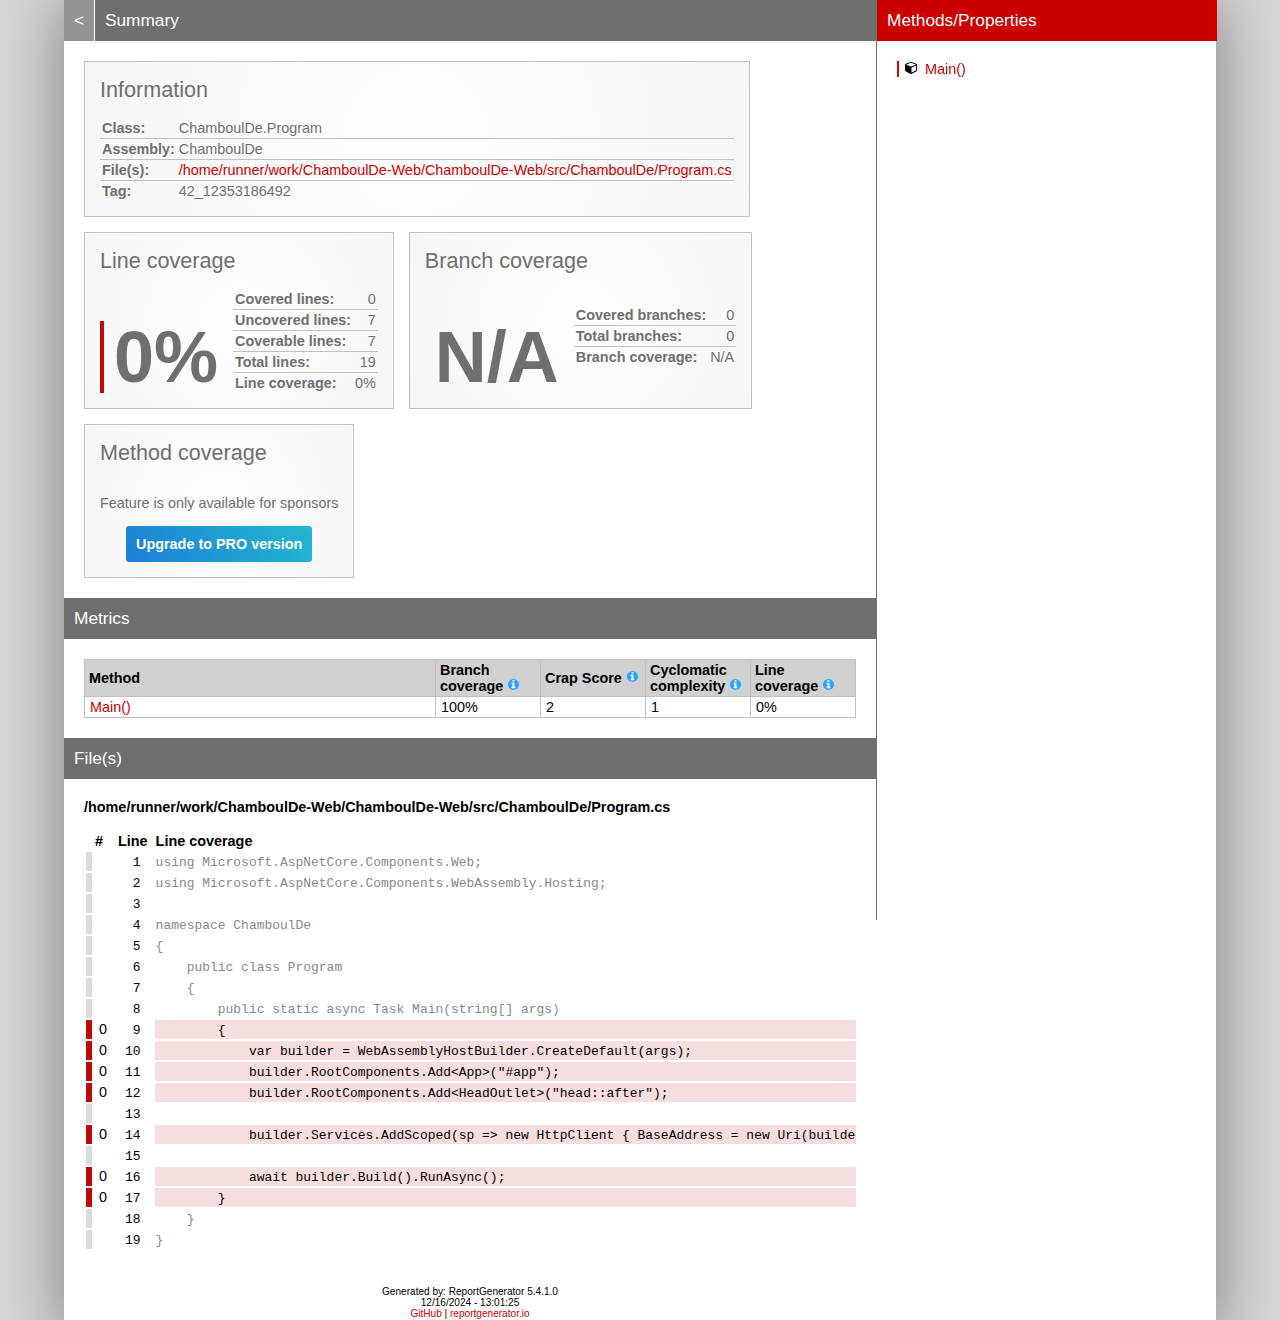
<file: coverage/ChamboulDe_Program.html>
<!DOCTYPE html>
<html>
<head>
<meta charset="utf-8" />
<meta name="viewport" content="width=device-width, initial-scale=1.0" />
<meta http-equiv="X-UA-Compatible" content="IE=EDGE,chrome=1" />
<link href="[data-uri]" rel="icon" type="image/x-icon" />
<title>ChamboulDe.Program - Coverage Report</title>
<style type="text/css">:root {
    --green: #0aad0a;
    --lightgreen: #dcf4dc;
}

html { font-family: sans-serif; margin: 0; padding: 0; font-size: 0.9em; background-color: #d6d6d6; height: 100%; }
body { margin: 0; padding: 0; height: 100%; color: #000; }
h1 { font-family: 'Century Gothic', sans-serif; font-size: 1.2em; font-weight: normal; color: #fff; background-color: #6f6f6f; padding: 10px; margin: 20px -20px 20px -20px;  }
h1:first-of-type { margin-top: 0; }
h2 { font-size: 1.0em; font-weight: bold; margin: 10px 0 15px 0; padding: 0; }
h3 { font-size: 1.0em; font-weight: bold; margin: 0 0 10px 0; padding: 0; display: inline-block; }
input, select, button { border: 1px solid #767676; border-radius: 0; }
button { background-color: #ddd; cursor: pointer; }
a { color: #c00; text-decoration: none; }
a:hover { color: #000; text-decoration: none; }
h1 a.back { color: #fff; background-color: #949494; display: inline-block; margin: -12px 5px -10px -10px; padding: 10px; border-right: 1px solid #fff; }
h1 a.back:hover { background-color: #ccc; }
h1 a.button { color: #000; background-color: #bebebe; margin: -5px 0 0 10px; padding: 5px 8px 5px 8px; border: 1px solid #fff; font-size: 0.9em; border-radius: 3px; float:right; }
h1 a.button:hover { background-color: #ccc; }
h1 a.button i { position: relative; top: 1px; }

.container { margin: auto; max-width: 1650px; width: 90%; background-color: #fff; display: flex; box-shadow: 0 0 60px #7d7d7d; min-height: 100%; }
.containerleft { padding: 0 20px 20px 20px; flex: 1; min-width: 1%; }
.containerright { width: 340px; min-width: 340px; background-color: #e5e5e5; height: 100%; }
.containerrightfixed { position: fixed; padding: 0 20px 20px 20px; border-left: 1px solid #6f6f6f; width: 300px; overflow-y: auto; height: 100%; top: 0; bottom: 0; }
.containerrightfixed h1 { background-color: #c00; }
.containerrightfixed label, .containerright a { white-space: nowrap; overflow: hidden; display: inline-block; width: 100%; max-width: 300px; text-overflow: ellipsis; }
.containerright a { margin-bottom: 3px; }

@media screen and (max-width:1200px){ 
    .container { box-shadow: none; width: 100%; }
    .containerright { display: none; }
}

.popup-container { position: fixed; left: 0; right: 0; top: 0; bottom: 0; background-color: rgb(0, 0, 0, 0.6); z-index: 100; }
.popup { position: absolute; top: 50%; right: 50%; transform: translate(50%,-50%); background-color: #fff; padding: 25px; border-radius: 15px; min-width: 300px; }
.popup .close { text-align: right; color: #979797; font-size: 25px;position: relative; left: 10px; bottom: 10px; cursor: pointer; }

.footer { font-size: 0.7em; text-align: center; margin-top: 35px; }

.card-group { display: flex; flex-wrap: wrap; margin-top: -15px; margin-left: -15px; }
.card-group + .card-group { margin-top: 0; }
.card-group .card { margin-top: 15px; margin-left: 15px; display: flex; flex-direction: column; background-color: #e4e4e4; background: radial-gradient(circle, #fefefe 0%, #f6f6f6 100%); border: 1px solid #c1c1c1; padding: 15px; color: #6f6f6f; max-width: 100% }
.card-group .card .card-header { font-size: 1.5rem; font-family: 'Century Gothic', sans-serif; margin-bottom: 15px; flex-grow: 1; }
.card-group .card .card-body { display: flex; flex-direction: row; gap: 15px; flex-grow: 1; }
.card-group .card .card-body div.table { display: flex; flex-direction: column; }
.card-group .card .large { font-size: 5rem; line-height: 5rem; font-weight: bold; align-self: flex-end; border-left-width: 4px; padding-left: 10px; }
.card-group .card table { align-self: flex-end; border-collapse: collapse; }
.card-group .card table tr { border-bottom: 1px solid #c1c1c1; }
.card-group .card table tr:hover { background-color: #c1c1c1; }
.card-group .card table tr:last-child { border-bottom: none; }
.card-group .card table th, .card-group .card table td { padding: 2px; }
.card-group td.limit-width { max-width: 200px; text-overflow: ellipsis; overflow: hidden; }
.card-group td.overflow-wrap { overflow-wrap: anywhere; }

.pro-button { color: #fff; background-color: #20A0D2; background-image: linear-gradient(50deg, #1c7ed6 0%, #23b8cf 100%); padding: 10px; border-radius: 3px; font-weight: bold; display: inline-block; }
.pro-button:hover { color: #fff; background-color: #1C8EB7; background-image: linear-gradient(50deg, #1A6FBA 0%, #1EA1B5 100%); }
.pro-button-tiny { border-radius: 10px; padding: 3px 8px; }

th { text-align: left; }
.table-fixed { table-layout: fixed; }
.table-responsive { overflow-x: auto; }
.table-responsive::-webkit-scrollbar { height: 20px; }
.table-responsive::-webkit-scrollbar-thumb { background-color: #6f6f6f; border-radius: 20px; border: 5px solid #fff; }
.overview { border: 1px solid #c1c1c1; border-collapse: collapse; width: 100%; word-wrap: break-word; }
.overview th { border: 1px solid #c1c1c1; border-collapse: collapse; padding: 2px 4px 2px 4px; background-color: #ddd; }
.overview tr.namespace th { background-color: #dcdcdc; }
.overview thead th { background-color: #d1d1d1; }
.overview th a { color: #000; }
.overview tr.namespace a { margin-left: 15px; display: block; }
.overview td { border: 1px solid #c1c1c1; border-collapse: collapse; padding: 2px 5px 2px 5px; }
.overview tr.filterbar td { height: 60px; }
.overview tr.header th { background-color: #d1d1d1; }
.overview tr.header th:nth-child(2n+1) { background-color: #ddd; }
.overview tr.header th:first-child { border-left: 1px solid #fff; border-top: 1px solid #fff; background-color: #fff; }
.overview tbody tr:hover>td { background-color: #b0b0b0; }

div.currenthistory { margin: -2px -5px 0 -5px; padding: 2px 5px 2px 5px; height: 16px; }
.coverage { border-collapse: collapse; font-size: 5px; height: 10px; }
.coverage td { padding: 0; border: none; }
.stripped tr:nth-child(2n+1) { background-color: #F3F3F3; }

.customizebox { font-size: 0.75em; margin-bottom: 7px; display: grid; grid-template-columns: 1fr; grid-template-rows: auto auto auto auto; grid-column-gap: 10px; grid-row-gap: 10px; }
.customizebox>div { align-self: end; }
.customizebox div.col-right input { width: 150px; }

@media screen and (min-width: 1000px) {
  .customizebox { grid-template-columns: repeat(4, 1fr); grid-template-rows: 1fr; }
  .customizebox div.col-center { justify-self: center; }
  .customizebox div.col-right { justify-self: end; }
}
.slider-label { position: relative; left: 85px; }

.percentagebar {
    padding-left: 3px;
}
a.percentagebar {
    padding-left: 6px;
}
.percentagebarundefined {
    border-left: 2px solid #fff;
}
.percentagebar0 {
    border-left: 2px solid #c10909;
}
.percentagebar10 {
    border-left: 2px solid;
    border-image: linear-gradient(to bottom, #c10909 90%, var(--green) 90%, var(--green) 100%) 1;
}
.percentagebar20 {
    border-left: 2px solid;
    border-image: linear-gradient(to bottom, #c10909 80%, var(--green) 80%, var(--green) 100%) 1;
}
.percentagebar30 {
    border-left: 2px solid;
    border-image: linear-gradient(to bottom, #c10909 70%, var(--green) 70%, var(--green) 100%) 1;
}
.percentagebar40 {
    border-left: 2px solid;
    border-image: linear-gradient(to bottom, #c10909 60%, var(--green) 60%, var(--green) 100%) 1;
}
.percentagebar50 {
    border-left: 2px solid;
    border-image: linear-gradient(to bottom, #c10909 50%, var(--green) 50%, var(--green) 100%) 1;
}
.percentagebar60 {
    border-left: 2px solid;
    border-image: linear-gradient(to bottom, #c10909 40%, var(--green) 40%, var(--green) 100%) 1;
}
.percentagebar70 {
    border-left: 2px solid;
    border-image: linear-gradient(to bottom, #c10909 30%, var(--green) 30%, var(--green) 100%) 1;
}
.percentagebar80 {
    border-left: 2px solid;
    border-image: linear-gradient(to bottom, #c10909 20%, var(--green) 20%, var(--green) 100%) 1;
}
.percentagebar90 {
    border-left: 2px solid;
    border-image: linear-gradient(to bottom, #c10909 10%, var(--green) 10%, var(--green) 100%) 1;
}
.percentagebar100 {
    border-left: 2px solid var(--green);
}

.mt-1 { margin-top: 4px; }
.hidden, .ng-hide { display: none; }
.right { text-align: right; }
.center { text-align: center; }
.rightmargin  { padding-right: 8px; }
.leftmargin { padding-left: 5px; }
.green { background-color: var(--green); }
.lightgreen { background-color: var(--lightgreen); }
.red { background-color: #c10909; }
.lightred { background-color: #f7dede; }
.orange { background-color: #FFA500; }
.lightorange { background-color: #FFEFD5; }
.gray { background-color: #dcdcdc; }
.lightgray { color: #888888; }
.lightgraybg { background-color: #dadada; }

code { font-family: Consolas, monospace; font-size: 0.9em; }

.toggleZoom { text-align:right; }

.historychart svg { max-width: 100%; }
.ct-chart { position: relative; }
.ct-chart .ct-line { stroke-width: 2px !important; }
.ct-chart .ct-point { stroke-width: 6px !important; transition: stroke-width .2s; }
.ct-chart .ct-point:hover { stroke-width: 10px !important; }
.ct-chart .ct-series.ct-series-a .ct-line, .ct-chart .ct-series.ct-series-a .ct-point { stroke: #c00 !important;}
.ct-chart .ct-series.ct-series-b .ct-line, .ct-chart .ct-series.ct-series-b .ct-point { stroke: #1c2298 !important;}
.ct-chart .ct-series.ct-series-c .ct-line, .ct-chart .ct-series.ct-series-c .ct-point { stroke: #0aad0a !important;}

.tinylinecoveragechart, .tinybranchcoveragechart, .tinymethodcoveragechart { background-color: #fff; margin-left: -3px; float: left; border: 1px solid #c1c1c1; width: 30px; height: 18px; }
.historiccoverageoffset { margin-top: 7px; }

.tinylinecoveragechart .ct-line, .tinybranchcoveragechart .ct-line, .tinymethodcoveragechart .ct-line { stroke-width: 1px !important; }
.tinybranchcoveragechart .ct-series.ct-series-a .ct-line { stroke: #1c2298 !important; }
.tinymethodcoveragechart .ct-series.ct-series-a .ct-line { stroke: #0aad0a !important; }

.linecoverage { background-color: #c00; width: 10px; height: 8px; border: 1px solid #000; display: inline-block; }
.branchcoverage { background-color: #1c2298; width: 10px; height: 8px; border: 1px solid #000; display: inline-block; }
.codeelementcoverage { background-color: #0aad0a; width: 10px; height: 8px; border: 1px solid #000; display: inline-block; }

.tooltip { position: absolute; display: none; padding: 5px; background: #F4C63D; color: #453D3F; pointer-events: none; z-index: 1; min-width: 250px; }

.column-min-200 { min-width: 200px; }
.column60 { width: 60px; }
.column70 { width: 70px; }
.column90 { width: 90px; }
.column98 { width: 98px; }
.column100 { width: 100px; }
.column105 { width: 105px; }
.column112 { width: 112px; }

.cardpercentagebar { border-left-style: solid; }
.cardpercentagebar0 { border-image: linear-gradient(to bottom, #c10909 0%, #c10909 0%, var(--green) 0%) 1; }
.cardpercentagebar1 { border-image: linear-gradient(to bottom, #c10909 1%, #c10909 1%, var(--green) 1%) 1; }
.cardpercentagebar2 { border-image: linear-gradient(to bottom, #c10909 2%, #c10909 2%, var(--green) 2%) 1; }
.cardpercentagebar3 { border-image: linear-gradient(to bottom, #c10909 3%, #c10909 3%, var(--green) 3%) 1; }
.cardpercentagebar4 { border-image: linear-gradient(to bottom, #c10909 4%, #c10909 4%, var(--green) 4%) 1; }
.cardpercentagebar5 { border-image: linear-gradient(to bottom, #c10909 5%, #c10909 5%, var(--green) 5%) 1; }
.cardpercentagebar6 { border-image: linear-gradient(to bottom, #c10909 6%, #c10909 6%, var(--green) 6%) 1; }
.cardpercentagebar7 { border-image: linear-gradient(to bottom, #c10909 7%, #c10909 7%, var(--green) 7%) 1; }
.cardpercentagebar8 { border-image: linear-gradient(to bottom, #c10909 8%, #c10909 8%, var(--green) 8%) 1; }
.cardpercentagebar9 { border-image: linear-gradient(to bottom, #c10909 9%, #c10909 9%, var(--green) 9%) 1; }
.cardpercentagebar10 { border-image: linear-gradient(to bottom, #c10909 0%, #c10909 10%, var(--green) 10%) 1; }
.cardpercentagebar11 { border-image: linear-gradient(to bottom, #c10909 0%, #c10909 11%, var(--green) 11%) 1; }
.cardpercentagebar12 { border-image: linear-gradient(to bottom, #c10909 0%, #c10909 12%, var(--green) 12%) 1; }
.cardpercentagebar13 { border-image: linear-gradient(to bottom, #c10909 0%, #c10909 13%, var(--green) 13%) 1; }
.cardpercentagebar14 { border-image: linear-gradient(to bottom, #c10909 0%, #c10909 14%, var(--green) 14%) 1; }
.cardpercentagebar15 { border-image: linear-gradient(to bottom, #c10909 0%, #c10909 15%, var(--green) 15%) 1; }
.cardpercentagebar16 { border-image: linear-gradient(to bottom, #c10909 0%, #c10909 16%, var(--green) 16%) 1; }
.cardpercentagebar17 { border-image: linear-gradient(to bottom, #c10909 0%, #c10909 17%, var(--green) 17%) 1; }
.cardpercentagebar18 { border-image: linear-gradient(to bottom, #c10909 0%, #c10909 18%, var(--green) 18%) 1; }
.cardpercentagebar19 { border-image: linear-gradient(to bottom, #c10909 0%, #c10909 19%, var(--green) 19%) 1; }
.cardpercentagebar20 { border-image: linear-gradient(to bottom, #c10909 0%, #c10909 20%, var(--green) 20%) 1; }
.cardpercentagebar21 { border-image: linear-gradient(to bottom, #c10909 0%, #c10909 21%, var(--green) 21%) 1; }
.cardpercentagebar22 { border-image: linear-gradient(to bottom, #c10909 0%, #c10909 22%, var(--green) 22%) 1; }
.cardpercentagebar23 { border-image: linear-gradient(to bottom, #c10909 0%, #c10909 23%, var(--green) 23%) 1; }
.cardpercentagebar24 { border-image: linear-gradient(to bottom, #c10909 0%, #c10909 24%, var(--green) 24%) 1; }
.cardpercentagebar25 { border-image: linear-gradient(to bottom, #c10909 0%, #c10909 25%, var(--green) 25%) 1; }
.cardpercentagebar26 { border-image: linear-gradient(to bottom, #c10909 0%, #c10909 26%, var(--green) 26%) 1; }
.cardpercentagebar27 { border-image: linear-gradient(to bottom, #c10909 0%, #c10909 27%, var(--green) 27%) 1; }
.cardpercentagebar28 { border-image: linear-gradient(to bottom, #c10909 0%, #c10909 28%, var(--green) 28%) 1; }
.cardpercentagebar29 { border-image: linear-gradient(to bottom, #c10909 0%, #c10909 29%, var(--green) 29%) 1; }
.cardpercentagebar30 { border-image: linear-gradient(to bottom, #c10909 0%, #c10909 30%, var(--green) 30%) 1; }
.cardpercentagebar31 { border-image: linear-gradient(to bottom, #c10909 0%, #c10909 31%, var(--green) 31%) 1; }
.cardpercentagebar32 { border-image: linear-gradient(to bottom, #c10909 0%, #c10909 32%, var(--green) 32%) 1; }
.cardpercentagebar33 { border-image: linear-gradient(to bottom, #c10909 0%, #c10909 33%, var(--green) 33%) 1; }
.cardpercentagebar34 { border-image: linear-gradient(to bottom, #c10909 0%, #c10909 34%, var(--green) 34%) 1; }
.cardpercentagebar35 { border-image: linear-gradient(to bottom, #c10909 0%, #c10909 35%, var(--green) 35%) 1; }
.cardpercentagebar36 { border-image: linear-gradient(to bottom, #c10909 0%, #c10909 36%, var(--green) 36%) 1; }
.cardpercentagebar37 { border-image: linear-gradient(to bottom, #c10909 0%, #c10909 37%, var(--green) 37%) 1; }
.cardpercentagebar38 { border-image: linear-gradient(to bottom, #c10909 0%, #c10909 38%, var(--green) 38%) 1; }
.cardpercentagebar39 { border-image: linear-gradient(to bottom, #c10909 0%, #c10909 39%, var(--green) 39%) 1; }
.cardpercentagebar40 { border-image: linear-gradient(to bottom, #c10909 0%, #c10909 40%, var(--green) 40%) 1; }
.cardpercentagebar41 { border-image: linear-gradient(to bottom, #c10909 0%, #c10909 41%, var(--green) 41%) 1; }
.cardpercentagebar42 { border-image: linear-gradient(to bottom, #c10909 0%, #c10909 42%, var(--green) 42%) 1; }
.cardpercentagebar43 { border-image: linear-gradient(to bottom, #c10909 0%, #c10909 43%, var(--green) 43%) 1; }
.cardpercentagebar44 { border-image: linear-gradient(to bottom, #c10909 0%, #c10909 44%, var(--green) 44%) 1; }
.cardpercentagebar45 { border-image: linear-gradient(to bottom, #c10909 0%, #c10909 45%, var(--green) 45%) 1; }
.cardpercentagebar46 { border-image: linear-gradient(to bottom, #c10909 0%, #c10909 46%, var(--green) 46%) 1; }
.cardpercentagebar47 { border-image: linear-gradient(to bottom, #c10909 0%, #c10909 47%, var(--green) 47%) 1; }
.cardpercentagebar48 { border-image: linear-gradient(to bottom, #c10909 0%, #c10909 48%, var(--green) 48%) 1; }
.cardpercentagebar49 { border-image: linear-gradient(to bottom, #c10909 0%, #c10909 49%, var(--green) 49%) 1; }
.cardpercentagebar50 { border-image: linear-gradient(to bottom, #c10909 0%, #c10909 50%, var(--green) 50%) 1; }
.cardpercentagebar51 { border-image: linear-gradient(to bottom, #c10909 0%, #c10909 51%, var(--green) 51%) 1; }
.cardpercentagebar52 { border-image: linear-gradient(to bottom, #c10909 0%, #c10909 52%, var(--green) 52%) 1; }
.cardpercentagebar53 { border-image: linear-gradient(to bottom, #c10909 0%, #c10909 53%, var(--green) 53%) 1; }
.cardpercentagebar54 { border-image: linear-gradient(to bottom, #c10909 0%, #c10909 54%, var(--green) 54%) 1; }
.cardpercentagebar55 { border-image: linear-gradient(to bottom, #c10909 0%, #c10909 55%, var(--green) 55%) 1; }
.cardpercentagebar56 { border-image: linear-gradient(to bottom, #c10909 0%, #c10909 56%, var(--green) 56%) 1; }
.cardpercentagebar57 { border-image: linear-gradient(to bottom, #c10909 0%, #c10909 57%, var(--green) 57%) 1; }
.cardpercentagebar58 { border-image: linear-gradient(to bottom, #c10909 0%, #c10909 58%, var(--green) 58%) 1; }
.cardpercentagebar59 { border-image: linear-gradient(to bottom, #c10909 0%, #c10909 59%, var(--green) 59%) 1; }
.cardpercentagebar60 { border-image: linear-gradient(to bottom, #c10909 0%, #c10909 60%, var(--green) 60%) 1; }
.cardpercentagebar61 { border-image: linear-gradient(to bottom, #c10909 0%, #c10909 61%, var(--green) 61%) 1; }
.cardpercentagebar62 { border-image: linear-gradient(to bottom, #c10909 0%, #c10909 62%, var(--green) 62%) 1; }
.cardpercentagebar63 { border-image: linear-gradient(to bottom, #c10909 0%, #c10909 63%, var(--green) 63%) 1; }
.cardpercentagebar64 { border-image: linear-gradient(to bottom, #c10909 0%, #c10909 64%, var(--green) 64%) 1; }
.cardpercentagebar65 { border-image: linear-gradient(to bottom, #c10909 0%, #c10909 65%, var(--green) 65%) 1; }
.cardpercentagebar66 { border-image: linear-gradient(to bottom, #c10909 0%, #c10909 66%, var(--green) 66%) 1; }
.cardpercentagebar67 { border-image: linear-gradient(to bottom, #c10909 0%, #c10909 67%, var(--green) 67%) 1; }
.cardpercentagebar68 { border-image: linear-gradient(to bottom, #c10909 0%, #c10909 68%, var(--green) 68%) 1; }
.cardpercentagebar69 { border-image: linear-gradient(to bottom, #c10909 0%, #c10909 69%, var(--green) 69%) 1; }
.cardpercentagebar70 { border-image: linear-gradient(to bottom, #c10909 0%, #c10909 70%, var(--green) 70%) 1; }
.cardpercentagebar71 { border-image: linear-gradient(to bottom, #c10909 0%, #c10909 71%, var(--green) 71%) 1; }
.cardpercentagebar72 { border-image: linear-gradient(to bottom, #c10909 0%, #c10909 72%, var(--green) 72%) 1; }
.cardpercentagebar73 { border-image: linear-gradient(to bottom, #c10909 0%, #c10909 73%, var(--green) 73%) 1; }
.cardpercentagebar74 { border-image: linear-gradient(to bottom, #c10909 0%, #c10909 74%, var(--green) 74%) 1; }
.cardpercentagebar75 { border-image: linear-gradient(to bottom, #c10909 0%, #c10909 75%, var(--green) 75%) 1; }
.cardpercentagebar76 { border-image: linear-gradient(to bottom, #c10909 0%, #c10909 76%, var(--green) 76%) 1; }
.cardpercentagebar77 { border-image: linear-gradient(to bottom, #c10909 0%, #c10909 77%, var(--green) 77%) 1; }
.cardpercentagebar78 { border-image: linear-gradient(to bottom, #c10909 0%, #c10909 78%, var(--green) 78%) 1; }
.cardpercentagebar79 { border-image: linear-gradient(to bottom, #c10909 0%, #c10909 79%, var(--green) 79%) 1; }
.cardpercentagebar80 { border-image: linear-gradient(to bottom, #c10909 0%, #c10909 80%, var(--green) 80%) 1; }
.cardpercentagebar81 { border-image: linear-gradient(to bottom, #c10909 0%, #c10909 81%, var(--green) 81%) 1; }
.cardpercentagebar82 { border-image: linear-gradient(to bottom, #c10909 0%, #c10909 82%, var(--green) 82%) 1; }
.cardpercentagebar83 { border-image: linear-gradient(to bottom, #c10909 0%, #c10909 83%, var(--green) 83%) 1; }
.cardpercentagebar84 { border-image: linear-gradient(to bottom, #c10909 0%, #c10909 84%, var(--green) 84%) 1; }
.cardpercentagebar85 { border-image: linear-gradient(to bottom, #c10909 0%, #c10909 85%, var(--green) 85%) 1; }
.cardpercentagebar86 { border-image: linear-gradient(to bottom, #c10909 0%, #c10909 86%, var(--green) 86%) 1; }
.cardpercentagebar87 { border-image: linear-gradient(to bottom, #c10909 0%, #c10909 87%, var(--green) 87%) 1; }
.cardpercentagebar88 { border-image: linear-gradient(to bottom, #c10909 0%, #c10909 88%, var(--green) 88%) 1; }
.cardpercentagebar89 { border-image: linear-gradient(to bottom, #c10909 0%, #c10909 89%, var(--green) 89%) 1; }
.cardpercentagebar90 { border-image: linear-gradient(to bottom, #c10909 0%, #c10909 90%, var(--green) 90%) 1; }
.cardpercentagebar91 { border-image: linear-gradient(to bottom, #c10909 0%, #c10909 91%, var(--green) 91%) 1; }
.cardpercentagebar92 { border-image: linear-gradient(to bottom, #c10909 0%, #c10909 92%, var(--green) 92%) 1; }
.cardpercentagebar93 { border-image: linear-gradient(to bottom, #c10909 0%, #c10909 93%, var(--green) 93%) 1; }
.cardpercentagebar94 { border-image: linear-gradient(to bottom, #c10909 0%, #c10909 94%, var(--green) 94%) 1; }
.cardpercentagebar95 { border-image: linear-gradient(to bottom, #c10909 0%, #c10909 95%, var(--green) 95%) 1; }
.cardpercentagebar96 { border-image: linear-gradient(to bottom, #c10909 0%, #c10909 96%, var(--green) 96%) 1; }
.cardpercentagebar97 { border-image: linear-gradient(to bottom, #c10909 0%, #c10909 97%, var(--green) 97%) 1; }
.cardpercentagebar98 { border-image: linear-gradient(to bottom, #c10909 0%, #c10909 98%, var(--green) 98%) 1; }
.cardpercentagebar99 { border-image: linear-gradient(to bottom, #c10909 0%, #c10909 99%, var(--green) 99%) 1; }
.cardpercentagebar100 { border-image: linear-gradient(to bottom, #c10909 0%, #c10909 100%, var(--green) 100%) 1; }

.covered0 { width: 0px; }
.covered1 { width: 1px; }
.covered2 { width: 2px; }
.covered3 { width: 3px; }
.covered4 { width: 4px; }
.covered5 { width: 5px; }
.covered6 { width: 6px; }
.covered7 { width: 7px; }
.covered8 { width: 8px; }
.covered9 { width: 9px; }
.covered10 { width: 10px; }
.covered11 { width: 11px; }
.covered12 { width: 12px; }
.covered13 { width: 13px; }
.covered14 { width: 14px; }
.covered15 { width: 15px; }
.covered16 { width: 16px; }
.covered17 { width: 17px; }
.covered18 { width: 18px; }
.covered19 { width: 19px; }
.covered20 { width: 20px; }
.covered21 { width: 21px; }
.covered22 { width: 22px; }
.covered23 { width: 23px; }
.covered24 { width: 24px; }
.covered25 { width: 25px; }
.covered26 { width: 26px; }
.covered27 { width: 27px; }
.covered28 { width: 28px; }
.covered29 { width: 29px; }
.covered30 { width: 30px; }
.covered31 { width: 31px; }
.covered32 { width: 32px; }
.covered33 { width: 33px; }
.covered34 { width: 34px; }
.covered35 { width: 35px; }
.covered36 { width: 36px; }
.covered37 { width: 37px; }
.covered38 { width: 38px; }
.covered39 { width: 39px; }
.covered40 { width: 40px; }
.covered41 { width: 41px; }
.covered42 { width: 42px; }
.covered43 { width: 43px; }
.covered44 { width: 44px; }
.covered45 { width: 45px; }
.covered46 { width: 46px; }
.covered47 { width: 47px; }
.covered48 { width: 48px; }
.covered49 { width: 49px; }
.covered50 { width: 50px; }
.covered51 { width: 51px; }
.covered52 { width: 52px; }
.covered53 { width: 53px; }
.covered54 { width: 54px; }
.covered55 { width: 55px; }
.covered56 { width: 56px; }
.covered57 { width: 57px; }
.covered58 { width: 58px; }
.covered59 { width: 59px; }
.covered60 { width: 60px; }
.covered61 { width: 61px; }
.covered62 { width: 62px; }
.covered63 { width: 63px; }
.covered64 { width: 64px; }
.covered65 { width: 65px; }
.covered66 { width: 66px; }
.covered67 { width: 67px; }
.covered68 { width: 68px; }
.covered69 { width: 69px; }
.covered70 { width: 70px; }
.covered71 { width: 71px; }
.covered72 { width: 72px; }
.covered73 { width: 73px; }
.covered74 { width: 74px; }
.covered75 { width: 75px; }
.covered76 { width: 76px; }
.covered77 { width: 77px; }
.covered78 { width: 78px; }
.covered79 { width: 79px; }
.covered80 { width: 80px; }
.covered81 { width: 81px; }
.covered82 { width: 82px; }
.covered83 { width: 83px; }
.covered84 { width: 84px; }
.covered85 { width: 85px; }
.covered86 { width: 86px; }
.covered87 { width: 87px; }
.covered88 { width: 88px; }
.covered89 { width: 89px; }
.covered90 { width: 90px; }
.covered91 { width: 91px; }
.covered92 { width: 92px; }
.covered93 { width: 93px; }
.covered94 { width: 94px; }
.covered95 { width: 95px; }
.covered96 { width: 96px; }
.covered97 { width: 97px; }
.covered98 { width: 98px; }
.covered99 { width: 99px; }
.covered100 { width: 100px; }

 @media print {
    html, body { background-color: #fff; }
    .container { max-width: 100%; width: 100%; padding: 0; }
    .overview colgroup col:first-child { width: 300px; }
}

.icon-up-down-dir {
    background-image: url([data-uri]);
    background-repeat: no-repeat;
    background-size: contain;
    padding-left: 15px;
    height: 0.9em;
    display: inline-block;
    position: relative;
    top: 3px;
}
.icon-up-dir_active {
    background-image: url([data-uri]);
    background-repeat: no-repeat;
    background-size: contain;
    padding-left: 15px;
    height: 0.9em;
    display: inline-block;
    position: relative;
    top: 3px;
}
.icon-down-dir_active {
    background-image: url([data-uri]);
    background-repeat: no-repeat;
    background-size: contain;
    padding-left: 15px;
    height: 0.9em;
    display: inline-block;
    position: relative;
    top: 3px;
}
.icon-info-circled {
    background-image: url([data-uri]);
    background-repeat: no-repeat;
    background-size: contain;
    padding-left: 15px;
    height: 0.9em;
    display: inline-block;
}
.icon-plus {
    background-image: url([data-uri]);
    background-repeat: no-repeat;
    background-size: contain;
    padding-left: 15px;
    height: 0.9em;
    display: inline-block;
    position: relative;
    top: 3px;
}
.icon-minus {
    background-image: url([data-uri]);
    background-repeat: no-repeat;
    background-size: contain;
    padding-left: 15px;
    height: 0.9em;
    display: inline-block;
    position: relative;
    top: 3px;
}
.icon-wrench {
    background-image: url([data-uri]);
    background-repeat: no-repeat;
    background-size: contain;
    padding-left: 20px;
    height: 0.9em;
    display: inline-block;
}
.icon-cog {
    background-image: url([data-uri]);
    background-repeat: no-repeat;
    background-size: contain;
    padding-left: 16px;
    height: 0.8em;
    display: inline-block;
}
.icon-fork {
    background-image: url([data-uri]);
    background-repeat: no-repeat;
    background-size: contain;
    padding-left: 20px;
    height: 0.9em;
    display: inline-block;
}
.icon-cube {
    background-image: url([data-uri]);
    background-repeat: no-repeat;
    background-size: contain;
    padding-left: 20px;
    height: 0.9em;
    display: inline-block;
}
.icon-search-plus {
    background-image: url([data-uri]);
    background-repeat: no-repeat;
    background-size: contain;
    padding-left: 20px;
    height: 0.9em;
    display: inline-block;
}
.icon-search-minus {
    background-image: url([data-uri]);
    background-repeat: no-repeat;
    background-size: contain;
    padding-left: 20px;
    height: 0.9em;
    display: inline-block;
}
.icon-star {
    background-image: url([data-uri]);
    background-repeat: no-repeat;
    background-size: contain;
    padding-left: 20px;
    height: 0.9em;
    display: inline-block;
}
.icon-sponsor {
    background-image: url([data-uri]);
    background-repeat: no-repeat;
    background-size: contain;
    padding-left: 20px;
    height: 0.9em;
    display: inline-block;
}

.ngx-slider .ngx-slider-bar {
    background: #a9a9a9 !important;
}

.ngx-slider .ngx-slider-selection {
    background: #818181 !important;
}

.ngx-slider .ngx-slider-bubble {
    padding: 3px 4px !important;
    font-size: 12px !important;
}

.ngx-slider .ngx-slider-pointer {
    width: 20px !important;
    height: 20px !important;
    top: -8px !important;
    background-color: #0075FF !important;
    -webkit-border-radius: 10px !important;
    -moz-border-radius: 10px !important;
    border-radius: 10px !important;
}

    .ngx-slider .ngx-slider-pointer:after {
        content: none !important;
    }

.ngx-slider .ngx-slider-tick.ngx-slider-selected {
    background-color: #62a5f4 !important;
    width: 8px !important;
    height: 8px !important;
    top: 1px !important;
}




@media (prefers-color-scheme: dark) {
    @media screen {
        html {
            background-color: #333;
            color: #fff;
        }

        body {
            color: #fff;
        }

        h1 {
            background-color: #555453;
            color: #fff;
        }

        .container {
            background-color: #333;
            box-shadow: 0 0 60px #0c0c0c;
        }

        .containerrightfixed {
            background-color: #3D3C3C;
            border-left: 1px solid #515050;
        }

            .containerrightfixed h1 {
                background-color: #484747;
            }

        .popup-container {
            background-color: rgb(80, 80, 80, 0.6);
        }

        .popup {
            background-color: #333;
        }

        .card-group .card {
            background-color: #333;
            background: radial-gradient(circle, #444 0%, #333 100%);
            border: 1px solid #545454;
            color: #fff;
        }

            .card-group .card table tr {
                border-bottom: 1px solid #545454;
            }

                .card-group .card table tr:hover {
                    background-color: #2E2D2C;
                }

        .table-responsive::-webkit-scrollbar-thumb {
            background-color: #555453;
            border: 5px solid #333;
        }

        .overview tr:hover > td {
            background-color: #2E2D2C;
        }

        .overview th {
            background-color: #444;
            border: 1px solid #3B3A39;
        }

        .overview tr.namespace th {
            background-color: #444;
        }

        .overview thead th {
            background-color: #444;
        }

        .overview th a {
            color: #fff;
            color: rgba(255, 255, 255, 0.95);
        }

            .overview th a:hover {
                color: #0078d4;
            }

        .overview td {
            border: 1px solid #3B3A39;
        }

        .overview .coverage td {
            border: none;
        }

        .overview tr.header th {
            background-color: #444;
        }

            .overview tr.header th:nth-child(2n+1) {
                background-color: #3a3a3a;
            }

            .overview tr.header th:first-child {
                border-left: 1px solid #333;
                border-top: 1px solid #333;
                background-color: #333;
            }

        .stripped tr:nth-child(2n+1) {
            background-color: #3c3c3c;
        }

        input, select, button {
            background-color: #333;
            color: #fff;
            border: 1px solid #A19F9D;
        }

        a {
            color: #fff;
            color: rgba(255, 255, 255, 0.95);
        }

            a:hover {
                color: #0078d4;
            }

        h1 a.back {
            background-color: #4a4846;
        }

        h1 a.button {
            color: #fff;
            background-color: #565656;
            border-color: #c1c1c1;
        }

            h1 a.button:hover {
                background-color: #8d8d8d;
            }

        .gray {
            background-color: #484747;
        }

        .lightgray {
            color: #ebebeb;
        }

        .lightgraybg {
            background-color: #474747;
        }

        .lightgreen {
            background-color: #406540;
        }

        .lightorange {
            background-color: #ab7f36;
        }

        .lightred {
            background-color: #954848;
        }

        .ct-label {
            color: #fff !important;
            fill: #fff !important;
        }

        .ct-grid {
            stroke: #fff !important;
        }

        .ct-chart .ct-series.ct-series-a .ct-line, .ct-chart .ct-series.ct-series-a .ct-point {
            stroke: #0078D4 !important;
        }

        .ct-chart .ct-series.ct-series-b .ct-line, .ct-chart .ct-series.ct-series-b .ct-point {
            stroke: #6dc428 !important;
        }

        .ct-chart .ct-series.ct-series-c .ct-line, .ct-chart .ct-series.ct-series-c .ct-point {
            stroke: #e58f1d !important;
        }

        .linecoverage {
            background-color: #0078D4;
        }

        .branchcoverage {
            background-color: #6dc428;
        }
        .codeelementcoverage {
            background-color: #e58f1d;
        }

        .tinylinecoveragechart, .tinybranchcoveragechart, .tinymethodcoveragechart {
            background-color: #333;
        }

            .tinybranchcoveragechart .ct-series.ct-series-a .ct-line {
                stroke: #6dc428 !important;
            }

            .tinymethodcoveragechart .ct-series.ct-series-a .ct-line {
                stroke: #e58f1d !important;
            }

        .icon-up-down-dir {
            background-image: url([data-uri]);
        }
        .icon-info-circled {
            background-image: url([data-uri]);
        }

        .icon-plus {
            background-image: url([data-uri]);
        }

        .icon-minus {
            background-image: url([data-uri]);
        }

        .icon-wrench {
            background-image: url([data-uri]);
        }

        .icon-cog {
            background-image: url([data-uri]);
        }

        .icon-fork {
            background-image: url([data-uri]);
        }

        .icon-cube {
            background-image: url([data-uri]);
        }

        .icon-search-plus {
            background-image: url([data-uri]);
        }

        .icon-search-minus {
            background-image: url([data-uri]);
        }

        .icon-star {
            background-image: url([data-uri]);
        }
    }
}


.ct-double-octave:after,.ct-golden-section:after,.ct-major-eleventh:after,.ct-major-second:after,.ct-major-seventh:after,.ct-major-sixth:after,.ct-major-tenth:after,.ct-major-third:after,.ct-major-twelfth:after,.ct-minor-second:after,.ct-minor-seventh:after,.ct-minor-sixth:after,.ct-minor-third:after,.ct-octave:after,.ct-perfect-fifth:after,.ct-perfect-fourth:after,.ct-square:after{content:"";clear:both}.ct-label{fill:rgba(0,0,0,.4);color:rgba(0,0,0,.4);font-size:.75rem;line-height:1}.ct-chart-bar .ct-label,.ct-chart-line .ct-label{display:block;display:-webkit-box;display:-moz-box;display:-ms-flexbox;display:-webkit-flex;display:flex}.ct-chart-donut .ct-label,.ct-chart-pie .ct-label{dominant-baseline:central}.ct-label.ct-horizontal.ct-start{-webkit-box-align:flex-end;-webkit-align-items:flex-end;-ms-flex-align:flex-end;align-items:flex-end;-webkit-box-pack:flex-start;-webkit-justify-content:flex-start;-ms-flex-pack:flex-start;justify-content:flex-start;text-align:left;text-anchor:start}.ct-label.ct-horizontal.ct-end{-webkit-box-align:flex-start;-webkit-align-items:flex-start;-ms-flex-align:flex-start;align-items:flex-start;-webkit-box-pack:flex-start;-webkit-justify-content:flex-start;-ms-flex-pack:flex-start;justify-content:flex-start;text-align:left;text-anchor:start}.ct-label.ct-vertical.ct-start{-webkit-box-align:flex-end;-webkit-align-items:flex-end;-ms-flex-align:flex-end;align-items:flex-end;-webkit-box-pack:flex-end;-webkit-justify-content:flex-end;-ms-flex-pack:flex-end;justify-content:flex-end;text-align:right;text-anchor:end}.ct-label.ct-vertical.ct-end{-webkit-box-align:flex-end;-webkit-align-items:flex-end;-ms-flex-align:flex-end;align-items:flex-end;-webkit-box-pack:flex-start;-webkit-justify-content:flex-start;-ms-flex-pack:flex-start;justify-content:flex-start;text-align:left;text-anchor:start}.ct-chart-bar .ct-label.ct-horizontal.ct-start{-webkit-box-align:flex-end;-webkit-align-items:flex-end;-ms-flex-align:flex-end;align-items:flex-end;-webkit-box-pack:center;-webkit-justify-content:center;-ms-flex-pack:center;justify-content:center;text-align:center;text-anchor:start}.ct-chart-bar .ct-label.ct-horizontal.ct-end{-webkit-box-align:flex-start;-webkit-align-items:flex-start;-ms-flex-align:flex-start;align-items:flex-start;-webkit-box-pack:center;-webkit-justify-content:center;-ms-flex-pack:center;justify-content:center;text-align:center;text-anchor:start}.ct-chart-bar.ct-horizontal-bars .ct-label.ct-horizontal.ct-start{-webkit-box-align:flex-end;-webkit-align-items:flex-end;-ms-flex-align:flex-end;align-items:flex-end;-webkit-box-pack:flex-start;-webkit-justify-content:flex-start;-ms-flex-pack:flex-start;justify-content:flex-start;text-align:left;text-anchor:start}.ct-chart-bar.ct-horizontal-bars .ct-label.ct-horizontal.ct-end{-webkit-box-align:flex-start;-webkit-align-items:flex-start;-ms-flex-align:flex-start;align-items:flex-start;-webkit-box-pack:flex-start;-webkit-justify-content:flex-start;-ms-flex-pack:flex-start;justify-content:flex-start;text-align:left;text-anchor:start}.ct-chart-bar.ct-horizontal-bars .ct-label.ct-vertical.ct-start{-webkit-box-align:center;-webkit-align-items:center;-ms-flex-align:center;align-items:center;-webkit-box-pack:flex-end;-webkit-justify-content:flex-end;-ms-flex-pack:flex-end;justify-content:flex-end;text-align:right;text-anchor:end}.ct-chart-bar.ct-horizontal-bars .ct-label.ct-vertical.ct-end{-webkit-box-align:center;-webkit-align-items:center;-ms-flex-align:center;align-items:center;-webkit-box-pack:flex-start;-webkit-justify-content:flex-start;-ms-flex-pack:flex-start;justify-content:flex-start;text-align:left;text-anchor:end}.ct-grid{stroke:rgba(0,0,0,.2);stroke-width:1px;stroke-dasharray:2px}.ct-grid-background{fill:none}.ct-point{stroke-width:10px;stroke-linecap:round}.ct-line{fill:none;stroke-width:4px}.ct-area{stroke:none;fill-opacity:.1}.ct-bar{fill:none;stroke-width:10px}.ct-slice-donut{fill:none;stroke-width:60px}.ct-series-a .ct-bar,.ct-series-a .ct-line,.ct-series-a .ct-point,.ct-series-a .ct-slice-donut{stroke:#d70206}.ct-series-a .ct-area,.ct-series-a .ct-slice-donut-solid,.ct-series-a .ct-slice-pie{fill:#d70206}.ct-series-b .ct-bar,.ct-series-b .ct-line,.ct-series-b .ct-point,.ct-series-b .ct-slice-donut{stroke:#f05b4f}.ct-series-b .ct-area,.ct-series-b .ct-slice-donut-solid,.ct-series-b .ct-slice-pie{fill:#f05b4f}.ct-series-c .ct-bar,.ct-series-c .ct-line,.ct-series-c .ct-point,.ct-series-c .ct-slice-donut{stroke:#f4c63d}.ct-series-c .ct-area,.ct-series-c .ct-slice-donut-solid,.ct-series-c .ct-slice-pie{fill:#f4c63d}.ct-series-d .ct-bar,.ct-series-d .ct-line,.ct-series-d .ct-point,.ct-series-d .ct-slice-donut{stroke:#d17905}.ct-series-d .ct-area,.ct-series-d .ct-slice-donut-solid,.ct-series-d .ct-slice-pie{fill:#d17905}.ct-series-e .ct-bar,.ct-series-e .ct-line,.ct-series-e .ct-point,.ct-series-e .ct-slice-donut{stroke:#453d3f}.ct-series-e .ct-area,.ct-series-e .ct-slice-donut-solid,.ct-series-e .ct-slice-pie{fill:#453d3f}.ct-series-f .ct-bar,.ct-series-f .ct-line,.ct-series-f .ct-point,.ct-series-f .ct-slice-donut{stroke:#59922b}.ct-series-f .ct-area,.ct-series-f .ct-slice-donut-solid,.ct-series-f .ct-slice-pie{fill:#59922b}.ct-series-g .ct-bar,.ct-series-g .ct-line,.ct-series-g .ct-point,.ct-series-g .ct-slice-donut{stroke:#0544d3}.ct-series-g .ct-area,.ct-series-g .ct-slice-donut-solid,.ct-series-g .ct-slice-pie{fill:#0544d3}.ct-series-h .ct-bar,.ct-series-h .ct-line,.ct-series-h .ct-point,.ct-series-h .ct-slice-donut{stroke:#6b0392}.ct-series-h .ct-area,.ct-series-h .ct-slice-donut-solid,.ct-series-h .ct-slice-pie{fill:#6b0392}.ct-series-i .ct-bar,.ct-series-i .ct-line,.ct-series-i .ct-point,.ct-series-i .ct-slice-donut{stroke:#f05b4f}.ct-series-i .ct-area,.ct-series-i .ct-slice-donut-solid,.ct-series-i .ct-slice-pie{fill:#f05b4f}.ct-series-j .ct-bar,.ct-series-j .ct-line,.ct-series-j .ct-point,.ct-series-j .ct-slice-donut{stroke:#dda458}.ct-series-j .ct-area,.ct-series-j .ct-slice-donut-solid,.ct-series-j .ct-slice-pie{fill:#dda458}.ct-series-k .ct-bar,.ct-series-k .ct-line,.ct-series-k .ct-point,.ct-series-k .ct-slice-donut{stroke:#eacf7d}.ct-series-k .ct-area,.ct-series-k .ct-slice-donut-solid,.ct-series-k .ct-slice-pie{fill:#eacf7d}.ct-series-l .ct-bar,.ct-series-l .ct-line,.ct-series-l .ct-point,.ct-series-l .ct-slice-donut{stroke:#86797d}.ct-series-l .ct-area,.ct-series-l .ct-slice-donut-solid,.ct-series-l .ct-slice-pie{fill:#86797d}.ct-series-m .ct-bar,.ct-series-m .ct-line,.ct-series-m .ct-point,.ct-series-m .ct-slice-donut{stroke:#b2c326}.ct-series-m .ct-area,.ct-series-m .ct-slice-donut-solid,.ct-series-m .ct-slice-pie{fill:#b2c326}.ct-series-n .ct-bar,.ct-series-n .ct-line,.ct-series-n .ct-point,.ct-series-n .ct-slice-donut{stroke:#6188e2}.ct-series-n .ct-area,.ct-series-n .ct-slice-donut-solid,.ct-series-n .ct-slice-pie{fill:#6188e2}.ct-series-o .ct-bar,.ct-series-o .ct-line,.ct-series-o .ct-point,.ct-series-o .ct-slice-donut{stroke:#a748ca}.ct-series-o .ct-area,.ct-series-o .ct-slice-donut-solid,.ct-series-o .ct-slice-pie{fill:#a748ca}.ct-square{display:block;position:relative;width:100%}.ct-square:before{display:block;float:left;content:"";width:0;height:0;padding-bottom:100%}.ct-square:after{display:table}.ct-square>svg{display:block;position:absolute;top:0;left:0}.ct-minor-second{display:block;position:relative;width:100%}.ct-minor-second:before{display:block;float:left;content:"";width:0;height:0;padding-bottom:93.75%}.ct-minor-second:after{display:table}.ct-minor-second>svg{display:block;position:absolute;top:0;left:0}.ct-major-second{display:block;position:relative;width:100%}.ct-major-second:before{display:block;float:left;content:"";width:0;height:0;padding-bottom:88.8888888889%}.ct-major-second:after{display:table}.ct-major-second>svg{display:block;position:absolute;top:0;left:0}.ct-minor-third{display:block;position:relative;width:100%}.ct-minor-third:before{display:block;float:left;content:"";width:0;height:0;padding-bottom:83.3333333333%}.ct-minor-third:after{display:table}.ct-minor-third>svg{display:block;position:absolute;top:0;left:0}.ct-major-third{display:block;position:relative;width:100%}.ct-major-third:before{display:block;float:left;content:"";width:0;height:0;padding-bottom:80%}.ct-major-third:after{display:table}.ct-major-third>svg{display:block;position:absolute;top:0;left:0}.ct-perfect-fourth{display:block;position:relative;width:100%}.ct-perfect-fourth:before{display:block;float:left;content:"";width:0;height:0;padding-bottom:75%}.ct-perfect-fourth:after{display:table}.ct-perfect-fourth>svg{display:block;position:absolute;top:0;left:0}.ct-perfect-fifth{display:block;position:relative;width:100%}.ct-perfect-fifth:before{display:block;float:left;content:"";width:0;height:0;padding-bottom:66.6666666667%}.ct-perfect-fifth:after{display:table}.ct-perfect-fifth>svg{display:block;position:absolute;top:0;left:0}.ct-minor-sixth{display:block;position:relative;width:100%}.ct-minor-sixth:before{display:block;float:left;content:"";width:0;height:0;padding-bottom:62.5%}.ct-minor-sixth:after{display:table}.ct-minor-sixth>svg{display:block;position:absolute;top:0;left:0}.ct-golden-section{display:block;position:relative;width:100%}.ct-golden-section:before{display:block;float:left;content:"";width:0;height:0;padding-bottom:61.804697157%}.ct-golden-section:after{display:table}.ct-golden-section>svg{display:block;position:absolute;top:0;left:0}.ct-major-sixth{display:block;position:relative;width:100%}.ct-major-sixth:before{display:block;float:left;content:"";width:0;height:0;padding-bottom:60%}.ct-major-sixth:after{display:table}.ct-major-sixth>svg{display:block;position:absolute;top:0;left:0}.ct-minor-seventh{display:block;position:relative;width:100%}.ct-minor-seventh:before{display:block;float:left;content:"";width:0;height:0;padding-bottom:56.25%}.ct-minor-seventh:after{display:table}.ct-minor-seventh>svg{display:block;position:absolute;top:0;left:0}.ct-major-seventh{display:block;position:relative;width:100%}.ct-major-seventh:before{display:block;float:left;content:"";width:0;height:0;padding-bottom:53.3333333333%}.ct-major-seventh:after{display:table}.ct-major-seventh>svg{display:block;position:absolute;top:0;left:0}.ct-octave{display:block;position:relative;width:100%}.ct-octave:before{display:block;float:left;content:"";width:0;height:0;padding-bottom:50%}.ct-octave:after{display:table}.ct-octave>svg{display:block;position:absolute;top:0;left:0}.ct-major-tenth{display:block;position:relative;width:100%}.ct-major-tenth:before{display:block;float:left;content:"";width:0;height:0;padding-bottom:40%}.ct-major-tenth:after{display:table}.ct-major-tenth>svg{display:block;position:absolute;top:0;left:0}.ct-major-eleventh{display:block;position:relative;width:100%}.ct-major-eleventh:before{display:block;float:left;content:"";width:0;height:0;padding-bottom:37.5%}.ct-major-eleventh:after{display:table}.ct-major-eleventh>svg{display:block;position:absolute;top:0;left:0}.ct-major-twelfth{display:block;position:relative;width:100%}.ct-major-twelfth:before{display:block;float:left;content:"";width:0;height:0;padding-bottom:33.3333333333%}.ct-major-twelfth:after{display:table}.ct-major-twelfth>svg{display:block;position:absolute;top:0;left:0}.ct-double-octave{display:block;position:relative;width:100%}.ct-double-octave:before{display:block;float:left;content:"";width:0;height:0;padding-bottom:25%}.ct-double-octave:after{display:table}.ct-double-octave>svg{display:block;position:absolute;top:0;left:0}
</style>
</head><body><div class="container"><div class="containerleft">
<h1><a href="index.html" class="back">&lt;</a> Summary</h1>
<div class="card-group">
<div class="card">
<div class="card-header">Information</div>
<div class="card-body">
<div class="table">
<table>
<tr>
<th>Class:</th>
<td class="limit-width " title="ChamboulDe.Program">ChamboulDe.Program</td>
</tr>
<tr>
<th>Assembly:</th>
<td class="limit-width " title="ChamboulDe">ChamboulDe</td>
</tr>
<tr>
<th>File(s):</th>
<td class="overflow-wrap"><a href="#homerunnerworkChamboulDeWebChamboulDeWebsrcChamboulDeProgramcs" class="navigatetohash">/home/runner/work/ChamboulDe-Web/ChamboulDe-Web/src/ChamboulDe/Program.cs</a></td>
</tr>
<tr>
<th>Tag:</th>
<td class="limit-width " title="42_12353186492">42_12353186492</td>
</tr>
</table>
</div>
</div>
</div>
</div>
<div class="card-group">
<div class="card">
<div class="card-header">Line coverage</div>
<div class="card-body">
<div class="large cardpercentagebar cardpercentagebar100">0%</div>
<div class="table">
<table>
<tr>
<th>Covered lines:</th>
<td class="limit-width right" title="0">0</td>
</tr>
<tr>
<th>Uncovered lines:</th>
<td class="limit-width right" title="7">7</td>
</tr>
<tr>
<th>Coverable lines:</th>
<td class="limit-width right" title="7">7</td>
</tr>
<tr>
<th>Total lines:</th>
<td class="limit-width right" title="19">19</td>
</tr>
<tr>
<th>Line coverage:</th>
<td class="limit-width right" title="0 of 7">0%</td>
</tr>
</table>
</div>
</div>
</div>
<div class="card">
<div class="card-header">Branch coverage</div>
<div class="card-body">
<div class="large">N/A</div>
<div class="table">
<table>
<tr>
<th>Covered branches:</th>
<td class="limit-width right" title="0">0</td>
</tr>
<tr>
<th>Total branches:</th>
<td class="limit-width right" title="0">0</td>
</tr>
<tr>
<th>Branch coverage:</th>
<td class="limit-width right" title="N/A">N/A</td>
</tr>
</table>
</div>
</div>
</div>
<div class="card">
<div class="card-header">Method coverage</div>
<div class="card-body">
<div class="center">
<p>Feature is only available for sponsors</p>
<a class="pro-button" href="https://reportgenerator.io/pro" target="_blank">Upgrade to PRO version</a>
</div>
</div>
</div>
</div>
<h1>Metrics</h1>
<div class="table-responsive">
<table class="overview table-fixed">
<colgroup>
<col class="column-min-200" />
<col class="column105" />
<col class="column105" />
<col class="column105" />
<col class="column105" />
</colgroup>
<thead><tr><th>Method</th><th>Branch coverage <a href="https://en.wikipedia.org/wiki/Code_coverage" target="_blank"><i class="icon-info-circled"></i></a></th><th>Crap Score <a href="https://googletesting.blogspot.de/2011/02/this-code-is-crap.html" target="_blank"><i class="icon-info-circled"></i></a></th><th>Cyclomatic complexity <a href="https://en.wikipedia.org/wiki/Cyclomatic_complexity" target="_blank"><i class="icon-info-circled"></i></a></th><th>Line coverage <a href="https://en.wikipedia.org/wiki/Code_coverage" target="_blank"><i class="icon-info-circled"></i></a></th></tr></thead>
<tbody>
<tr><td title="Main()"><a href="#file0_line9" class="navigatetohash">Main()</a></td><td>100%</td><td>2</td><td>1</td><td>0%</td></tr>
</tbody>
</table>
</div>
<h1>File(s)</h1>
<h2 id="homerunnerworkChamboulDeWebChamboulDeWebsrcChamboulDeProgramcs">/home/runner/work/ChamboulDe-Web/ChamboulDe-Web/src/ChamboulDe/Program.cs</h2>
<div class="table-responsive">
<table class="lineAnalysis">
<thead><tr><th></th><th>#</th><th>Line</th><th></th><th>Line coverage</th></tr></thead>
<tbody>
<tr class="" title="Not coverable" data-coverage="{'AllTestMethods': {'VC': '', 'LVS': 'gray'}}"><td class="gray">&nbsp;</td><td class="leftmargin rightmargin right"></td><td class="rightmargin right"><a id="file0_line1"></a><code>1</code></td><td></td><td class="lightgray"><code>using&nbsp;Microsoft.AspNetCore.Components.Web;</code></td></tr>
<tr class="" title="Not coverable" data-coverage="{'AllTestMethods': {'VC': '', 'LVS': 'gray'}}"><td class="gray">&nbsp;</td><td class="leftmargin rightmargin right"></td><td class="rightmargin right"><a id="file0_line2"></a><code>2</code></td><td></td><td class="lightgray"><code>using&nbsp;Microsoft.AspNetCore.Components.WebAssembly.Hosting;</code></td></tr>
<tr class="" title="Not coverable" data-coverage="{'AllTestMethods': {'VC': '', 'LVS': 'gray'}}"><td class="gray">&nbsp;</td><td class="leftmargin rightmargin right"></td><td class="rightmargin right"><a id="file0_line3"></a><code>3</code></td><td></td><td class="lightgray"><code></code></td></tr>
<tr class="" title="Not coverable" data-coverage="{'AllTestMethods': {'VC': '', 'LVS': 'gray'}}"><td class="gray">&nbsp;</td><td class="leftmargin rightmargin right"></td><td class="rightmargin right"><a id="file0_line4"></a><code>4</code></td><td></td><td class="lightgray"><code>namespace&nbsp;ChamboulDe</code></td></tr>
<tr class="" title="Not coverable" data-coverage="{'AllTestMethods': {'VC': '', 'LVS': 'gray'}}"><td class="gray">&nbsp;</td><td class="leftmargin rightmargin right"></td><td class="rightmargin right"><a id="file0_line5"></a><code>5</code></td><td></td><td class="lightgray"><code>{</code></td></tr>
<tr class="" title="Not coverable" data-coverage="{'AllTestMethods': {'VC': '', 'LVS': 'gray'}}"><td class="gray">&nbsp;</td><td class="leftmargin rightmargin right"></td><td class="rightmargin right"><a id="file0_line6"></a><code>6</code></td><td></td><td class="lightgray"><code>&nbsp;&nbsp;&nbsp;&nbsp;public&nbsp;class&nbsp;Program</code></td></tr>
<tr class="" title="Not coverable" data-coverage="{'AllTestMethods': {'VC': '', 'LVS': 'gray'}}"><td class="gray">&nbsp;</td><td class="leftmargin rightmargin right"></td><td class="rightmargin right"><a id="file0_line7"></a><code>7</code></td><td></td><td class="lightgray"><code>&nbsp;&nbsp;&nbsp;&nbsp;{</code></td></tr>
<tr class="" title="Not coverable" data-coverage="{'AllTestMethods': {'VC': '', 'LVS': 'gray'}}"><td class="gray">&nbsp;</td><td class="leftmargin rightmargin right"></td><td class="rightmargin right"><a id="file0_line8"></a><code>8</code></td><td></td><td class="lightgray"><code>&nbsp;&nbsp;&nbsp;&nbsp;&nbsp;&nbsp;&nbsp;&nbsp;public&nbsp;static&nbsp;async&nbsp;Task&nbsp;Main(string[]&nbsp;args)</code></td></tr>
<tr class="coverableline" title="Not covered (0 visits)" data-coverage="{'AllTestMethods': {'VC': '0', 'LVS': 'red'}}"><td class="red">&nbsp;</td><td class="leftmargin rightmargin right">0</td><td class="rightmargin right"><a id="file0_line9"></a><code>9</code></td><td></td><td class="lightred"><code>&nbsp;&nbsp;&nbsp;&nbsp;&nbsp;&nbsp;&nbsp;&nbsp;{</code></td></tr>
<tr class="coverableline" title="Not covered (0 visits)" data-coverage="{'AllTestMethods': {'VC': '0', 'LVS': 'red'}}"><td class="red">&nbsp;</td><td class="leftmargin rightmargin right">0</td><td class="rightmargin right"><a id="file0_line10"></a><code>10</code></td><td></td><td class="lightred"><code>&nbsp;&nbsp;&nbsp;&nbsp;&nbsp;&nbsp;&nbsp;&nbsp;&nbsp;&nbsp;&nbsp;&nbsp;var&nbsp;builder&nbsp;=&nbsp;WebAssemblyHostBuilder.CreateDefault(args);</code></td></tr>
<tr class="coverableline" title="Not covered (0 visits)" data-coverage="{'AllTestMethods': {'VC': '0', 'LVS': 'red'}}"><td class="red">&nbsp;</td><td class="leftmargin rightmargin right">0</td><td class="rightmargin right"><a id="file0_line11"></a><code>11</code></td><td></td><td class="lightred"><code>&nbsp;&nbsp;&nbsp;&nbsp;&nbsp;&nbsp;&nbsp;&nbsp;&nbsp;&nbsp;&nbsp;&nbsp;builder.RootComponents.Add&lt;App&gt;(&quot;#app&quot;);</code></td></tr>
<tr class="coverableline" title="Not covered (0 visits)" data-coverage="{'AllTestMethods': {'VC': '0', 'LVS': 'red'}}"><td class="red">&nbsp;</td><td class="leftmargin rightmargin right">0</td><td class="rightmargin right"><a id="file0_line12"></a><code>12</code></td><td></td><td class="lightred"><code>&nbsp;&nbsp;&nbsp;&nbsp;&nbsp;&nbsp;&nbsp;&nbsp;&nbsp;&nbsp;&nbsp;&nbsp;builder.RootComponents.Add&lt;HeadOutlet&gt;(&quot;head::after&quot;);</code></td></tr>
<tr class="" title="Not coverable" data-coverage="{'AllTestMethods': {'VC': '', 'LVS': 'gray'}}"><td class="gray">&nbsp;</td><td class="leftmargin rightmargin right"></td><td class="rightmargin right"><a id="file0_line13"></a><code>13</code></td><td></td><td class="lightgray"><code></code></td></tr>
<tr class="coverableline" title="Not covered (0 visits)" data-coverage="{'AllTestMethods': {'VC': '0', 'LVS': 'red'}}"><td class="red">&nbsp;</td><td class="leftmargin rightmargin right">0</td><td class="rightmargin right"><a id="file0_line14"></a><code>14</code></td><td></td><td class="lightred"><code>&nbsp;&nbsp;&nbsp;&nbsp;&nbsp;&nbsp;&nbsp;&nbsp;&nbsp;&nbsp;&nbsp;&nbsp;builder.Services.AddScoped(sp&nbsp;=&gt;&nbsp;new&nbsp;HttpClient&nbsp;{&nbsp;BaseAddress&nbsp;=&nbsp;new&nbsp;Uri(builder.HostEnvironment.BaseAddress)</code></td></tr>
<tr class="" title="Not coverable" data-coverage="{'AllTestMethods': {'VC': '', 'LVS': 'gray'}}"><td class="gray">&nbsp;</td><td class="leftmargin rightmargin right"></td><td class="rightmargin right"><a id="file0_line15"></a><code>15</code></td><td></td><td class="lightgray"><code></code></td></tr>
<tr class="coverableline" title="Not covered (0 visits)" data-coverage="{'AllTestMethods': {'VC': '0', 'LVS': 'red'}}"><td class="red">&nbsp;</td><td class="leftmargin rightmargin right">0</td><td class="rightmargin right"><a id="file0_line16"></a><code>16</code></td><td></td><td class="lightred"><code>&nbsp;&nbsp;&nbsp;&nbsp;&nbsp;&nbsp;&nbsp;&nbsp;&nbsp;&nbsp;&nbsp;&nbsp;await&nbsp;builder.Build().RunAsync();</code></td></tr>
<tr class="coverableline" title="Not covered (0 visits)" data-coverage="{'AllTestMethods': {'VC': '0', 'LVS': 'red'}}"><td class="red">&nbsp;</td><td class="leftmargin rightmargin right">0</td><td class="rightmargin right"><a id="file0_line17"></a><code>17</code></td><td></td><td class="lightred"><code>&nbsp;&nbsp;&nbsp;&nbsp;&nbsp;&nbsp;&nbsp;&nbsp;}</code></td></tr>
<tr class="" title="Not coverable" data-coverage="{'AllTestMethods': {'VC': '', 'LVS': 'gray'}}"><td class="gray">&nbsp;</td><td class="leftmargin rightmargin right"></td><td class="rightmargin right"><a id="file0_line18"></a><code>18</code></td><td></td><td class="lightgray"><code>&nbsp;&nbsp;&nbsp;&nbsp;}</code></td></tr>
<tr class="" title="Not coverable" data-coverage="{'AllTestMethods': {'VC': '', 'LVS': 'gray'}}"><td class="gray">&nbsp;</td><td class="leftmargin rightmargin right"></td><td class="rightmargin right"><a id="file0_line19"></a><code>19</code></td><td></td><td class="lightgray"><code>}</code></td></tr>
</tbody>
</table>
</div>
<div class="footer">Generated by: ReportGenerator 5.4.1.0<br />12/16/2024 - 13:01:25<br /><a href="https://github.com/danielpalme/ReportGenerator">GitHub</a> | <a href="https://reportgenerator.io">reportgenerator.io</a></div></div>
<div class="containerright">
<div class="containerrightfixed">
<h1>Methods/Properties</h1>
<a href="#file0_line9" class="navigatetohash percentagebar percentagebar0" title="Line coverage: 0% - Main()"><i class="icon-cube"></i>Main()</a><br />
<br/></div>
</div></div>
<script type="text/javascript">/* <![CDATA[ */ /* Chartist.js 0.11.4
 * Copyright © 2019 Gion Kunz
 * Free to use under either the WTFPL license or the MIT license.
 * https://raw.githubusercontent.com/gionkunz/chartist-js/master/LICENSE-WTFPL
 * https://raw.githubusercontent.com/gionkunz/chartist-js/master/LICENSE-MIT
 */

!function (a, b) { "function" == typeof define && define.amd ? define("Chartist", [], function () { return a.Chartist = b() }) : "object" == typeof module && module.exports ? module.exports = b() : a.Chartist = b() }(this, function () {
    var a = { version: "0.11.4" }; return function (a, b) { "use strict"; var c = a.window, d = a.document; b.namespaces = { svg: "http://www.w3.org/2000/svg", xmlns: "http://www.w3.org/2000/xmlns/", xhtml: "http://www.w3.org/1999/xhtml", xlink: "http://www.w3.org/1999/xlink", ct: "http://gionkunz.github.com/chartist-js/ct" }, b.noop = function (a) { return a }, b.alphaNumerate = function (a) { return String.fromCharCode(97 + a % 26) }, b.extend = function (a) { var c, d, e; for (a = a || {}, c = 1; c < arguments.length; c++) { d = arguments[c]; for (var f in d) e = d[f], "object" != typeof e || null === e || e instanceof Array ? a[f] = e : a[f] = b.extend(a[f], e) } return a }, b.replaceAll = function (a, b, c) { return a.replace(new RegExp(b, "g"), c) }, b.ensureUnit = function (a, b) { return "number" == typeof a && (a += b), a }, b.quantity = function (a) { if ("string" == typeof a) { var b = /^(\d+)\s*(.*)$/g.exec(a); return { value: +b[1], unit: b[2] || void 0 } } return { value: a } }, b.querySelector = function (a) { return a instanceof Node ? a : d.querySelector(a) }, b.times = function (a) { return Array.apply(null, new Array(a)) }, b.sum = function (a, b) { return a + (b ? b : 0) }, b.mapMultiply = function (a) { return function (b) { return b * a } }, b.mapAdd = function (a) { return function (b) { return b + a } }, b.serialMap = function (a, c) { var d = [], e = Math.max.apply(null, a.map(function (a) { return a.length })); return b.times(e).forEach(function (b, e) { var f = a.map(function (a) { return a[e] }); d[e] = c.apply(null, f) }), d }, b.roundWithPrecision = function (a, c) { var d = Math.pow(10, c || b.precision); return Math.round(a * d) / d }, b.precision = 8, b.escapingMap = { "&": "&amp;", "<": "&lt;", ">": "&gt;", '"': "&quot;", "'": "&#039;" }, b.serialize = function (a) { return null === a || void 0 === a ? a : ("number" == typeof a ? a = "" + a : "object" == typeof a && (a = JSON.stringify({ data: a })), Object.keys(b.escapingMap).reduce(function (a, c) { return b.replaceAll(a, c, b.escapingMap[c]) }, a)) }, b.deserialize = function (a) { if ("string" != typeof a) return a; a = Object.keys(b.escapingMap).reduce(function (a, c) { return b.replaceAll(a, b.escapingMap[c], c) }, a); try { a = JSON.parse(a), a = void 0 !== a.data ? a.data : a } catch (c) { } return a }, b.createSvg = function (a, c, d, e) { var f; return c = c || "100%", d = d || "100%", Array.prototype.slice.call(a.querySelectorAll("svg")).filter(function (a) { return a.getAttributeNS(b.namespaces.xmlns, "ct") }).forEach(function (b) { a.removeChild(b) }), f = new b.Svg("svg").attr({ width: c, height: d }).addClass(e), f._node.style.width = c, f._node.style.height = d, a.appendChild(f._node), f }, b.normalizeData = function (a, c, d) { var e, f = { raw: a, normalized: {} }; return f.normalized.series = b.getDataArray({ series: a.series || [] }, c, d), e = f.normalized.series.every(function (a) { return a instanceof Array }) ? Math.max.apply(null, f.normalized.series.map(function (a) { return a.length })) : f.normalized.series.length, f.normalized.labels = (a.labels || []).slice(), Array.prototype.push.apply(f.normalized.labels, b.times(Math.max(0, e - f.normalized.labels.length)).map(function () { return "" })), c && b.reverseData(f.normalized), f }, b.safeHasProperty = function (a, b) { return null !== a && "object" == typeof a && a.hasOwnProperty(b) }, b.isDataHoleValue = function (a) { return null === a || void 0 === a || "number" == typeof a && isNaN(a) }, b.reverseData = function (a) { a.labels.reverse(), a.series.reverse(); for (var b = 0; b < a.series.length; b++)"object" == typeof a.series[b] && void 0 !== a.series[b].data ? a.series[b].data.reverse() : a.series[b] instanceof Array && a.series[b].reverse() }, b.getDataArray = function (a, c, d) { function e(a) { if (b.safeHasProperty(a, "value")) return e(a.value); if (b.safeHasProperty(a, "data")) return e(a.data); if (a instanceof Array) return a.map(e); if (!b.isDataHoleValue(a)) { if (d) { var c = {}; return "string" == typeof d ? c[d] = b.getNumberOrUndefined(a) : c.y = b.getNumberOrUndefined(a), c.x = a.hasOwnProperty("x") ? b.getNumberOrUndefined(a.x) : c.x, c.y = a.hasOwnProperty("y") ? b.getNumberOrUndefined(a.y) : c.y, c } return b.getNumberOrUndefined(a) } } return a.series.map(e) }, b.normalizePadding = function (a, b) { return b = b || 0, "number" == typeof a ? { top: a, right: a, bottom: a, left: a } : { top: "number" == typeof a.top ? a.top : b, right: "number" == typeof a.right ? a.right : b, bottom: "number" == typeof a.bottom ? a.bottom : b, left: "number" == typeof a.left ? a.left : b } }, b.getMetaData = function (a, b) { var c = a.data ? a.data[b] : a[b]; return c ? c.meta : void 0 }, b.orderOfMagnitude = function (a) { return Math.floor(Math.log(Math.abs(a)) / Math.LN10) }, b.projectLength = function (a, b, c) { return b / c.range * a }, b.getAvailableHeight = function (a, c) { return Math.max((b.quantity(c.height).value || a.height()) - (c.chartPadding.top + c.chartPadding.bottom) - c.axisX.offset, 0) }, b.getHighLow = function (a, c, d) { function e(a) { if (void 0 !== a) if (a instanceof Array) for (var b = 0; b < a.length; b++)e(a[b]); else { var c = d ? +a[d] : +a; g && c > f.high && (f.high = c), h && c < f.low && (f.low = c) } } c = b.extend({}, c, d ? c["axis" + d.toUpperCase()] : {}); var f = { high: void 0 === c.high ? -Number.MAX_VALUE : +c.high, low: void 0 === c.low ? Number.MAX_VALUE : +c.low }, g = void 0 === c.high, h = void 0 === c.low; return (g || h) && e(a), (c.referenceValue || 0 === c.referenceValue) && (f.high = Math.max(c.referenceValue, f.high), f.low = Math.min(c.referenceValue, f.low)), f.high <= f.low && (0 === f.low ? f.high = 1 : f.low < 0 ? f.high = 0 : f.high > 0 ? f.low = 0 : (f.high = 1, f.low = 0)), f }, b.isNumeric = function (a) { return null !== a && isFinite(a) }, b.isFalseyButZero = function (a) { return !a && 0 !== a }, b.getNumberOrUndefined = function (a) { return b.isNumeric(a) ? +a : void 0 }, b.isMultiValue = function (a) { return "object" == typeof a && ("x" in a || "y" in a) }, b.getMultiValue = function (a, c) { return b.isMultiValue(a) ? b.getNumberOrUndefined(a[c || "y"]) : b.getNumberOrUndefined(a) }, b.rho = function (a) { function b(a, c) { return a % c === 0 ? c : b(c, a % c) } function c(a) { return a * a + 1 } if (1 === a) return a; var d, e = 2, f = 2; if (a % 2 === 0) return 2; do e = c(e) % a, f = c(c(f)) % a, d = b(Math.abs(e - f), a); while (1 === d); return d }, b.getBounds = function (a, c, d, e) { function f(a, b) { return a === (a += b) && (a *= 1 + (b > 0 ? o : -o)), a } var g, h, i, j = 0, k = { high: c.high, low: c.low }; k.valueRange = k.high - k.low, k.oom = b.orderOfMagnitude(k.valueRange), k.step = Math.pow(10, k.oom), k.min = Math.floor(k.low / k.step) * k.step, k.max = Math.ceil(k.high / k.step) * k.step, k.range = k.max - k.min, k.numberOfSteps = Math.round(k.range / k.step); var l = b.projectLength(a, k.step, k), m = l < d, n = e ? b.rho(k.range) : 0; if (e && b.projectLength(a, 1, k) >= d) k.step = 1; else if (e && n < k.step && b.projectLength(a, n, k) >= d) k.step = n; else for (; ;) { if (m && b.projectLength(a, k.step, k) <= d) k.step *= 2; else { if (m || !(b.projectLength(a, k.step / 2, k) >= d)) break; if (k.step /= 2, e && k.step % 1 !== 0) { k.step *= 2; break } } if (j++ > 1e3) throw new Error("Exceeded maximum number of iterations while optimizing scale step!") } var o = 2.221e-16; for (k.step = Math.max(k.step, o), h = k.min, i = k.max; h + k.step <= k.low;)h = f(h, k.step); for (; i - k.step >= k.high;)i = f(i, -k.step); k.min = h, k.max = i, k.range = k.max - k.min; var p = []; for (g = k.min; g <= k.max; g = f(g, k.step)) { var q = b.roundWithPrecision(g); q !== p[p.length - 1] && p.push(q) } return k.values = p, k }, b.polarToCartesian = function (a, b, c, d) { var e = (d - 90) * Math.PI / 180; return { x: a + c * Math.cos(e), y: b + c * Math.sin(e) } }, b.createChartRect = function (a, c, d) { var e = !(!c.axisX && !c.axisY), f = e ? c.axisY.offset : 0, g = e ? c.axisX.offset : 0, h = a.width() || b.quantity(c.width).value || 0, i = a.height() || b.quantity(c.height).value || 0, j = b.normalizePadding(c.chartPadding, d); h = Math.max(h, f + j.left + j.right), i = Math.max(i, g + j.top + j.bottom); var k = { padding: j, width: function () { return this.x2 - this.x1 }, height: function () { return this.y1 - this.y2 } }; return e ? ("start" === c.axisX.position ? (k.y2 = j.top + g, k.y1 = Math.max(i - j.bottom, k.y2 + 1)) : (k.y2 = j.top, k.y1 = Math.max(i - j.bottom - g, k.y2 + 1)), "start" === c.axisY.position ? (k.x1 = j.left + f, k.x2 = Math.max(h - j.right, k.x1 + 1)) : (k.x1 = j.left, k.x2 = Math.max(h - j.right - f, k.x1 + 1))) : (k.x1 = j.left, k.x2 = Math.max(h - j.right, k.x1 + 1), k.y2 = j.top, k.y1 = Math.max(i - j.bottom, k.y2 + 1)), k }, b.createGrid = function (a, c, d, e, f, g, h, i) { var j = {}; j[d.units.pos + "1"] = a, j[d.units.pos + "2"] = a, j[d.counterUnits.pos + "1"] = e, j[d.counterUnits.pos + "2"] = e + f; var k = g.elem("line", j, h.join(" ")); i.emit("draw", b.extend({ type: "grid", axis: d, index: c, group: g, element: k }, j)) }, b.createGridBackground = function (a, b, c, d) { var e = a.elem("rect", { x: b.x1, y: b.y2, width: b.width(), height: b.height() }, c, !0); d.emit("draw", { type: "gridBackground", group: a, element: e }) }, b.createLabel = function (a, c, e, f, g, h, i, j, k, l, m) { var n, o = {}; if (o[g.units.pos] = a + i[g.units.pos], o[g.counterUnits.pos] = i[g.counterUnits.pos], o[g.units.len] = c, o[g.counterUnits.len] = Math.max(0, h - 10), l) { var p = d.createElement("span"); p.className = k.join(" "), p.setAttribute("xmlns", b.namespaces.xhtml), p.innerText = f[e], p.style[g.units.len] = Math.round(o[g.units.len]) + "px", p.style[g.counterUnits.len] = Math.round(o[g.counterUnits.len]) + "px", n = j.foreignObject(p, b.extend({ style: "overflow: visible;" }, o)) } else n = j.elem("text", o, k.join(" ")).text(f[e]); m.emit("draw", b.extend({ type: "label", axis: g, index: e, group: j, element: n, text: f[e] }, o)) }, b.getSeriesOption = function (a, b, c) { if (a.name && b.series && b.series[a.name]) { var d = b.series[a.name]; return d.hasOwnProperty(c) ? d[c] : b[c] } return b[c] }, b.optionsProvider = function (a, d, e) { function f(a) { var f = h; if (h = b.extend({}, j), d) for (i = 0; i < d.length; i++) { var g = c.matchMedia(d[i][0]); g.matches && (h = b.extend(h, d[i][1])) } e && a && e.emit("optionsChanged", { previousOptions: f, currentOptions: h }) } function g() { k.forEach(function (a) { a.removeListener(f) }) } var h, i, j = b.extend({}, a), k = []; if (!c.matchMedia) throw "window.matchMedia not found! Make sure you're using a polyfill."; if (d) for (i = 0; i < d.length; i++) { var l = c.matchMedia(d[i][0]); l.addListener(f), k.push(l) } return f(), { removeMediaQueryListeners: g, getCurrentOptions: function () { return b.extend({}, h) } } }, b.splitIntoSegments = function (a, c, d) { var e = { increasingX: !1, fillHoles: !1 }; d = b.extend({}, e, d); for (var f = [], g = !0, h = 0; h < a.length; h += 2)void 0 === b.getMultiValue(c[h / 2].value) ? d.fillHoles || (g = !0) : (d.increasingX && h >= 2 && a[h] <= a[h - 2] && (g = !0), g && (f.push({ pathCoordinates: [], valueData: [] }), g = !1), f[f.length - 1].pathCoordinates.push(a[h], a[h + 1]), f[f.length - 1].valueData.push(c[h / 2])); return f } }(this || global, a), function (a, b) { "use strict"; b.Interpolation = {}, b.Interpolation.none = function (a) { var c = { fillHoles: !1 }; return a = b.extend({}, c, a), function (c, d) { for (var e = new b.Svg.Path, f = !0, g = 0; g < c.length; g += 2) { var h = c[g], i = c[g + 1], j = d[g / 2]; void 0 !== b.getMultiValue(j.value) ? (f ? e.move(h, i, !1, j) : e.line(h, i, !1, j), f = !1) : a.fillHoles || (f = !0) } return e } }, b.Interpolation.simple = function (a) { var c = { divisor: 2, fillHoles: !1 }; a = b.extend({}, c, a); var d = 1 / Math.max(1, a.divisor); return function (c, e) { for (var f, g, h, i = new b.Svg.Path, j = 0; j < c.length; j += 2) { var k = c[j], l = c[j + 1], m = (k - f) * d, n = e[j / 2]; void 0 !== n.value ? (void 0 === h ? i.move(k, l, !1, n) : i.curve(f + m, g, k - m, l, k, l, !1, n), f = k, g = l, h = n) : a.fillHoles || (f = k = h = void 0) } return i } }, b.Interpolation.cardinal = function (a) { var c = { tension: 1, fillHoles: !1 }; a = b.extend({}, c, a); var d = Math.min(1, Math.max(0, a.tension)), e = 1 - d; return function f(c, g) { var h = b.splitIntoSegments(c, g, { fillHoles: a.fillHoles }); if (h.length) { if (h.length > 1) { var i = []; return h.forEach(function (a) { i.push(f(a.pathCoordinates, a.valueData)) }), b.Svg.Path.join(i) } if (c = h[0].pathCoordinates, g = h[0].valueData, c.length <= 4) return b.Interpolation.none()(c, g); for (var j, k = (new b.Svg.Path).move(c[0], c[1], !1, g[0]), l = 0, m = c.length; m - 2 * !j > l; l += 2) { var n = [{ x: +c[l - 2], y: +c[l - 1] }, { x: +c[l], y: +c[l + 1] }, { x: +c[l + 2], y: +c[l + 3] }, { x: +c[l + 4], y: +c[l + 5] }]; j ? l ? m - 4 === l ? n[3] = { x: +c[0], y: +c[1] } : m - 2 === l && (n[2] = { x: +c[0], y: +c[1] }, n[3] = { x: +c[2], y: +c[3] }) : n[0] = { x: +c[m - 2], y: +c[m - 1] } : m - 4 === l ? n[3] = n[2] : l || (n[0] = { x: +c[l], y: +c[l + 1] }), k.curve(d * (-n[0].x + 6 * n[1].x + n[2].x) / 6 + e * n[2].x, d * (-n[0].y + 6 * n[1].y + n[2].y) / 6 + e * n[2].y, d * (n[1].x + 6 * n[2].x - n[3].x) / 6 + e * n[2].x, d * (n[1].y + 6 * n[2].y - n[3].y) / 6 + e * n[2].y, n[2].x, n[2].y, !1, g[(l + 2) / 2]) } return k } return b.Interpolation.none()([]) } }, b.Interpolation.monotoneCubic = function (a) { var c = { fillHoles: !1 }; return a = b.extend({}, c, a), function d(c, e) { var f = b.splitIntoSegments(c, e, { fillHoles: a.fillHoles, increasingX: !0 }); if (f.length) { if (f.length > 1) { var g = []; return f.forEach(function (a) { g.push(d(a.pathCoordinates, a.valueData)) }), b.Svg.Path.join(g) } if (c = f[0].pathCoordinates, e = f[0].valueData, c.length <= 4) return b.Interpolation.none()(c, e); var h, i, j = [], k = [], l = c.length / 2, m = [], n = [], o = [], p = []; for (h = 0; h < l; h++)j[h] = c[2 * h], k[h] = c[2 * h + 1]; for (h = 0; h < l - 1; h++)o[h] = k[h + 1] - k[h], p[h] = j[h + 1] - j[h], n[h] = o[h] / p[h]; for (m[0] = n[0], m[l - 1] = n[l - 2], h = 1; h < l - 1; h++)0 === n[h] || 0 === n[h - 1] || n[h - 1] > 0 != n[h] > 0 ? m[h] = 0 : (m[h] = 3 * (p[h - 1] + p[h]) / ((2 * p[h] + p[h - 1]) / n[h - 1] + (p[h] + 2 * p[h - 1]) / n[h]), isFinite(m[h]) || (m[h] = 0)); for (i = (new b.Svg.Path).move(j[0], k[0], !1, e[0]), h = 0; h < l - 1; h++)i.curve(j[h] + p[h] / 3, k[h] + m[h] * p[h] / 3, j[h + 1] - p[h] / 3, k[h + 1] - m[h + 1] * p[h] / 3, j[h + 1], k[h + 1], !1, e[h + 1]); return i } return b.Interpolation.none()([]) } }, b.Interpolation.step = function (a) { var c = { postpone: !0, fillHoles: !1 }; return a = b.extend({}, c, a), function (c, d) { for (var e, f, g, h = new b.Svg.Path, i = 0; i < c.length; i += 2) { var j = c[i], k = c[i + 1], l = d[i / 2]; void 0 !== l.value ? (void 0 === g ? h.move(j, k, !1, l) : (a.postpone ? h.line(j, f, !1, g) : h.line(e, k, !1, l), h.line(j, k, !1, l)), e = j, f = k, g = l) : a.fillHoles || (e = f = g = void 0) } return h } } }(this || global, a), function (a, b) { "use strict"; b.EventEmitter = function () { function a(a, b) { d[a] = d[a] || [], d[a].push(b) } function b(a, b) { d[a] && (b ? (d[a].splice(d[a].indexOf(b), 1), 0 === d[a].length && delete d[a]) : delete d[a]) } function c(a, b) { d[a] && d[a].forEach(function (a) { a(b) }), d["*"] && d["*"].forEach(function (c) { c(a, b) }) } var d = []; return { addEventHandler: a, removeEventHandler: b, emit: c } } }(this || global, a), function (a, b) { "use strict"; function c(a) { var b = []; if (a.length) for (var c = 0; c < a.length; c++)b.push(a[c]); return b } function d(a, c) { var d = c || this.prototype || b.Class, e = Object.create(d); b.Class.cloneDefinitions(e, a); var f = function () { var a, c = e.constructor || function () { }; return a = this === b ? Object.create(e) : this, c.apply(a, Array.prototype.slice.call(arguments, 0)), a }; return f.prototype = e, f["super"] = d, f.extend = this.extend, f } function e() { var a = c(arguments), b = a[0]; return a.splice(1, a.length - 1).forEach(function (a) { Object.getOwnPropertyNames(a).forEach(function (c) { delete b[c], Object.defineProperty(b, c, Object.getOwnPropertyDescriptor(a, c)) }) }), b } b.Class = { extend: d, cloneDefinitions: e } }(this || global, a), function (a, b) { "use strict"; function c(a, c, d) { return a && (this.data = a || {}, this.data.labels = this.data.labels || [], this.data.series = this.data.series || [], this.eventEmitter.emit("data", { type: "update", data: this.data })), c && (this.options = b.extend({}, d ? this.options : this.defaultOptions, c), this.initializeTimeoutId || (this.optionsProvider.removeMediaQueryListeners(), this.optionsProvider = b.optionsProvider(this.options, this.responsiveOptions, this.eventEmitter))), this.initializeTimeoutId || this.createChart(this.optionsProvider.getCurrentOptions()), this } function d() { return this.initializeTimeoutId ? i.clearTimeout(this.initializeTimeoutId) : (i.removeEventListener("resize", this.resizeListener), this.optionsProvider.removeMediaQueryListeners()), this } function e(a, b) { return this.eventEmitter.addEventHandler(a, b), this } function f(a, b) { return this.eventEmitter.removeEventHandler(a, b), this } function g() { i.addEventListener("resize", this.resizeListener), this.optionsProvider = b.optionsProvider(this.options, this.responsiveOptions, this.eventEmitter), this.eventEmitter.addEventHandler("optionsChanged", function () { this.update() }.bind(this)), this.options.plugins && this.options.plugins.forEach(function (a) { a instanceof Array ? a[0](this, a[1]) : a(this) }.bind(this)), this.eventEmitter.emit("data", { type: "initial", data: this.data }), this.createChart(this.optionsProvider.getCurrentOptions()), this.initializeTimeoutId = void 0 } function h(a, c, d, e, f) { this.container = b.querySelector(a), this.data = c || {}, this.data.labels = this.data.labels || [], this.data.series = this.data.series || [], this.defaultOptions = d, this.options = e, this.responsiveOptions = f, this.eventEmitter = b.EventEmitter(), this.supportsForeignObject = b.Svg.isSupported("Extensibility"), this.supportsAnimations = b.Svg.isSupported("AnimationEventsAttribute"), this.resizeListener = function () { this.update() }.bind(this), this.container && (this.container.__chartist__ && this.container.__chartist__.detach(), this.container.__chartist__ = this), this.initializeTimeoutId = setTimeout(g.bind(this), 0) } var i = a.window; b.Base = b.Class.extend({ constructor: h, optionsProvider: void 0, container: void 0, svg: void 0, eventEmitter: void 0, createChart: function () { throw new Error("Base chart type can't be instantiated!") }, update: c, detach: d, on: e, off: f, version: b.version, supportsForeignObject: !1 }) }(this || global, a), function (a, b) { "use strict"; function c(a, c, d, e, f) { a instanceof Element ? this._node = a : (this._node = y.createElementNS(b.namespaces.svg, a), "svg" === a && this.attr({ "xmlns:ct": b.namespaces.ct })), c && this.attr(c), d && this.addClass(d), e && (f && e._node.firstChild ? e._node.insertBefore(this._node, e._node.firstChild) : e._node.appendChild(this._node)) } function d(a, c) { return "string" == typeof a ? c ? this._node.getAttributeNS(c, a) : this._node.getAttribute(a) : (Object.keys(a).forEach(function (c) { if (void 0 !== a[c]) if (c.indexOf(":") !== -1) { var d = c.split(":"); this._node.setAttributeNS(b.namespaces[d[0]], c, a[c]) } else this._node.setAttribute(c, a[c]) }.bind(this)), this) } function e(a, c, d, e) { return new b.Svg(a, c, d, this, e) } function f() { return this._node.parentNode instanceof SVGElement ? new b.Svg(this._node.parentNode) : null } function g() { for (var a = this._node; "svg" !== a.nodeName;)a = a.parentNode; return new b.Svg(a) } function h(a) { var c = this._node.querySelector(a); return c ? new b.Svg(c) : null } function i(a) { var c = this._node.querySelectorAll(a); return c.length ? new b.Svg.List(c) : null } function j() { return this._node } function k(a, c, d, e) { if ("string" == typeof a) { var f = y.createElement("div"); f.innerHTML = a, a = f.firstChild } a.setAttribute("xmlns", b.namespaces.xmlns); var g = this.elem("foreignObject", c, d, e); return g._node.appendChild(a), g } function l(a) { return this._node.appendChild(y.createTextNode(a)), this } function m() { for (; this._node.firstChild;)this._node.removeChild(this._node.firstChild); return this } function n() { return this._node.parentNode.removeChild(this._node), this.parent() } function o(a) { return this._node.parentNode.replaceChild(a._node, this._node), a } function p(a, b) { return b && this._node.firstChild ? this._node.insertBefore(a._node, this._node.firstChild) : this._node.appendChild(a._node), this } function q() { return this._node.getAttribute("class") ? this._node.getAttribute("class").trim().split(/\s+/) : [] } function r(a) { return this._node.setAttribute("class", this.classes(this._node).concat(a.trim().split(/\s+/)).filter(function (a, b, c) { return c.indexOf(a) === b }).join(" ")), this } function s(a) { var b = a.trim().split(/\s+/); return this._node.setAttribute("class", this.classes(this._node).filter(function (a) { return b.indexOf(a) === -1 }).join(" ")), this } function t() { return this._node.setAttribute("class", ""), this } function u() { return this._node.getBoundingClientRect().height } function v() { return this._node.getBoundingClientRect().width } function w(a, c, d) { return void 0 === c && (c = !0), Object.keys(a).forEach(function (e) { function f(a, c) { var f, g, h, i = {}; a.easing && (h = a.easing instanceof Array ? a.easing : b.Svg.Easing[a.easing], delete a.easing), a.begin = b.ensureUnit(a.begin, "ms"), a.dur = b.ensureUnit(a.dur, "ms"), h && (a.calcMode = "spline", a.keySplines = h.join(" "), a.keyTimes = "0;1"), c && (a.fill = "freeze", i[e] = a.from, this.attr(i), g = b.quantity(a.begin || 0).value, a.begin = "indefinite"), f = this.elem("animate", b.extend({ attributeName: e }, a)), c && setTimeout(function () { try { f._node.beginElement() } catch (b) { i[e] = a.to, this.attr(i), f.remove() } }.bind(this), g), d && f._node.addEventListener("beginEvent", function () { d.emit("animationBegin", { element: this, animate: f._node, params: a }) }.bind(this)), f._node.addEventListener("endEvent", function () { d && d.emit("animationEnd", { element: this, animate: f._node, params: a }), c && (i[e] = a.to, this.attr(i), f.remove()) }.bind(this)) } a[e] instanceof Array ? a[e].forEach(function (a) { f.bind(this)(a, !1) }.bind(this)) : f.bind(this)(a[e], c) }.bind(this)), this } function x(a) { var c = this; this.svgElements = []; for (var d = 0; d < a.length; d++)this.svgElements.push(new b.Svg(a[d])); Object.keys(b.Svg.prototype).filter(function (a) { return ["constructor", "parent", "querySelector", "querySelectorAll", "replace", "append", "classes", "height", "width"].indexOf(a) === -1 }).forEach(function (a) { c[a] = function () { var d = Array.prototype.slice.call(arguments, 0); return c.svgElements.forEach(function (c) { b.Svg.prototype[a].apply(c, d) }), c } }) } var y = a.document; b.Svg = b.Class.extend({ constructor: c, attr: d, elem: e, parent: f, root: g, querySelector: h, querySelectorAll: i, getNode: j, foreignObject: k, text: l, empty: m, remove: n, replace: o, append: p, classes: q, addClass: r, removeClass: s, removeAllClasses: t, height: u, width: v, animate: w }), b.Svg.isSupported = function (a) { return y.implementation.hasFeature("http://www.w3.org/TR/SVG11/feature#" + a, "1.1") }; var z = { easeInSine: [.47, 0, .745, .715], easeOutSine: [.39, .575, .565, 1], easeInOutSine: [.445, .05, .55, .95], easeInQuad: [.55, .085, .68, .53], easeOutQuad: [.25, .46, .45, .94], easeInOutQuad: [.455, .03, .515, .955], easeInCubic: [.55, .055, .675, .19], easeOutCubic: [.215, .61, .355, 1], easeInOutCubic: [.645, .045, .355, 1], easeInQuart: [.895, .03, .685, .22], easeOutQuart: [.165, .84, .44, 1], easeInOutQuart: [.77, 0, .175, 1], easeInQuint: [.755, .05, .855, .06], easeOutQuint: [.23, 1, .32, 1], easeInOutQuint: [.86, 0, .07, 1], easeInExpo: [.95, .05, .795, .035], easeOutExpo: [.19, 1, .22, 1], easeInOutExpo: [1, 0, 0, 1], easeInCirc: [.6, .04, .98, .335], easeOutCirc: [.075, .82, .165, 1], easeInOutCirc: [.785, .135, .15, .86], easeInBack: [.6, -.28, .735, .045], easeOutBack: [.175, .885, .32, 1.275], easeInOutBack: [.68, -.55, .265, 1.55] }; b.Svg.Easing = z, b.Svg.List = b.Class.extend({ constructor: x }) }(this || global, a), function (a, b) { "use strict"; function c(a, c, d, e, f, g) { var h = b.extend({ command: f ? a.toLowerCase() : a.toUpperCase() }, c, g ? { data: g } : {}); d.splice(e, 0, h) } function d(a, b) { a.forEach(function (c, d) { t[c.command.toLowerCase()].forEach(function (e, f) { b(c, e, d, f, a) }) }) } function e(a, c) { this.pathElements = [], this.pos = 0, this.close = a, this.options = b.extend({}, u, c) } function f(a) { return void 0 !== a ? (this.pos = Math.max(0, Math.min(this.pathElements.length, a)), this) : this.pos } function g(a) { return this.pathElements.splice(this.pos, a), this } function h(a, b, d, e) { return c("M", { x: +a, y: +b }, this.pathElements, this.pos++, d, e), this } function i(a, b, d, e) { return c("L", { x: +a, y: +b }, this.pathElements, this.pos++, d, e), this } function j(a, b, d, e, f, g, h, i) { return c("C", { x1: +a, y1: +b, x2: +d, y2: +e, x: +f, y: +g }, this.pathElements, this.pos++, h, i), this } function k(a, b, d, e, f, g, h, i, j) { return c("A", { rx: +a, ry: +b, xAr: +d, lAf: +e, sf: +f, x: +g, y: +h }, this.pathElements, this.pos++, i, j), this } function l(a) { var c = a.replace(/([A-Za-z])([0-9])/g, "$1 $2").replace(/([0-9])([A-Za-z])/g, "$1 $2").split(/[\s,]+/).reduce(function (a, b) { return b.match(/[A-Za-z]/) && a.push([]), a[a.length - 1].push(b), a }, []); "Z" === c[c.length - 1][0].toUpperCase() && c.pop(); var d = c.map(function (a) { var c = a.shift(), d = t[c.toLowerCase()]; return b.extend({ command: c }, d.reduce(function (b, c, d) { return b[c] = +a[d], b }, {})) }), e = [this.pos, 0]; return Array.prototype.push.apply(e, d), Array.prototype.splice.apply(this.pathElements, e), this.pos += d.length, this } function m() { var a = Math.pow(10, this.options.accuracy); return this.pathElements.reduce(function (b, c) { var d = t[c.command.toLowerCase()].map(function (b) { return this.options.accuracy ? Math.round(c[b] * a) / a : c[b] }.bind(this)); return b + c.command + d.join(",") }.bind(this), "") + (this.close ? "Z" : "") } function n(a, b) { return d(this.pathElements, function (c, d) { c[d] *= "x" === d[0] ? a : b }), this } function o(a, b) { return d(this.pathElements, function (c, d) { c[d] += "x" === d[0] ? a : b }), this } function p(a) { return d(this.pathElements, function (b, c, d, e, f) { var g = a(b, c, d, e, f); (g || 0 === g) && (b[c] = g) }), this } function q(a) { var c = new b.Svg.Path(a || this.close); return c.pos = this.pos, c.pathElements = this.pathElements.slice().map(function (a) { return b.extend({}, a) }), c.options = b.extend({}, this.options), c } function r(a) { var c = [new b.Svg.Path]; return this.pathElements.forEach(function (d) { d.command === a.toUpperCase() && 0 !== c[c.length - 1].pathElements.length && c.push(new b.Svg.Path), c[c.length - 1].pathElements.push(d) }), c } function s(a, c, d) { for (var e = new b.Svg.Path(c, d), f = 0; f < a.length; f++)for (var g = a[f], h = 0; h < g.pathElements.length; h++)e.pathElements.push(g.pathElements[h]); return e } var t = { m: ["x", "y"], l: ["x", "y"], c: ["x1", "y1", "x2", "y2", "x", "y"], a: ["rx", "ry", "xAr", "lAf", "sf", "x", "y"] }, u = { accuracy: 3 }; b.Svg.Path = b.Class.extend({ constructor: e, position: f, remove: g, move: h, line: i, curve: j, arc: k, scale: n, translate: o, transform: p, parse: l, stringify: m, clone: q, splitByCommand: r }), b.Svg.Path.elementDescriptions = t, b.Svg.Path.join = s }(this || global, a), function (a, b) { "use strict"; function c(a, b, c, d) { this.units = a, this.counterUnits = a === e.x ? e.y : e.x, this.chartRect = b, this.axisLength = b[a.rectEnd] - b[a.rectStart], this.gridOffset = b[a.rectOffset], this.ticks = c, this.options = d } function d(a, c, d, e, f) { var g = e["axis" + this.units.pos.toUpperCase()], h = this.ticks.map(this.projectValue.bind(this)), i = this.ticks.map(g.labelInterpolationFnc); h.forEach(function (j, k) { var l, m = { x: 0, y: 0 }; l = h[k + 1] ? h[k + 1] - j : Math.max(this.axisLength - j, 30), b.isFalseyButZero(i[k]) && "" !== i[k] || ("x" === this.units.pos ? (j = this.chartRect.x1 + j, m.x = e.axisX.labelOffset.x, "start" === e.axisX.position ? m.y = this.chartRect.padding.top + e.axisX.labelOffset.y + (d ? 5 : 20) : m.y = this.chartRect.y1 + e.axisX.labelOffset.y + (d ? 5 : 20)) : (j = this.chartRect.y1 - j, m.y = e.axisY.labelOffset.y - (d ? l : 0), "start" === e.axisY.position ? m.x = d ? this.chartRect.padding.left + e.axisY.labelOffset.x : this.chartRect.x1 - 10 : m.x = this.chartRect.x2 + e.axisY.labelOffset.x + 10), g.showGrid && b.createGrid(j, k, this, this.gridOffset, this.chartRect[this.counterUnits.len](), a, [e.classNames.grid, e.classNames[this.units.dir]], f), g.showLabel && b.createLabel(j, l, k, i, this, g.offset, m, c, [e.classNames.label, e.classNames[this.units.dir], "start" === g.position ? e.classNames[g.position] : e.classNames.end], d, f)) }.bind(this)) } var e = (a.window, a.document, { x: { pos: "x", len: "width", dir: "horizontal", rectStart: "x1", rectEnd: "x2", rectOffset: "y2" }, y: { pos: "y", len: "height", dir: "vertical", rectStart: "y2", rectEnd: "y1", rectOffset: "x1" } }); b.Axis = b.Class.extend({ constructor: c, createGridAndLabels: d, projectValue: function (a, b, c) { throw new Error("Base axis can't be instantiated!") } }), b.Axis.units = e }(this || global, a), function (a, b) { "use strict"; function c(a, c, d, e) { var f = e.highLow || b.getHighLow(c, e, a.pos); this.bounds = b.getBounds(d[a.rectEnd] - d[a.rectStart], f, e.scaleMinSpace || 20, e.onlyInteger), this.range = { min: this.bounds.min, max: this.bounds.max }, b.AutoScaleAxis["super"].constructor.call(this, a, d, this.bounds.values, e) } function d(a) { return this.axisLength * (+b.getMultiValue(a, this.units.pos) - this.bounds.min) / this.bounds.range } a.window, a.document; b.AutoScaleAxis = b.Axis.extend({ constructor: c, projectValue: d }) }(this || global, a), function (a, b) { "use strict"; function c(a, c, d, e) { var f = e.highLow || b.getHighLow(c, e, a.pos); this.divisor = e.divisor || 1, this.ticks = e.ticks || b.times(this.divisor).map(function (a, b) { return f.low + (f.high - f.low) / this.divisor * b }.bind(this)), this.ticks.sort(function (a, b) { return a - b }), this.range = { min: f.low, max: f.high }, b.FixedScaleAxis["super"].constructor.call(this, a, d, this.ticks, e), this.stepLength = this.axisLength / this.divisor } function d(a) { return this.axisLength * (+b.getMultiValue(a, this.units.pos) - this.range.min) / (this.range.max - this.range.min) } a.window, a.document; b.FixedScaleAxis = b.Axis.extend({ constructor: c, projectValue: d }) }(this || global, a), function (a, b) { "use strict"; function c(a, c, d, e) { b.StepAxis["super"].constructor.call(this, a, d, e.ticks, e); var f = Math.max(1, e.ticks.length - (e.stretch ? 1 : 0)); this.stepLength = this.axisLength / f } function d(a, b) { return this.stepLength * b } a.window, a.document; b.StepAxis = b.Axis.extend({ constructor: c, projectValue: d }) }(this || global, a), function (a, b) { "use strict"; function c(a) { var c = b.normalizeData(this.data, a.reverseData, !0); this.svg = b.createSvg(this.container, a.width, a.height, a.classNames.chart); var d, f, g = this.svg.elem("g").addClass(a.classNames.gridGroup), h = this.svg.elem("g"), i = this.svg.elem("g").addClass(a.classNames.labelGroup), j = b.createChartRect(this.svg, a, e.padding); d = void 0 === a.axisX.type ? new b.StepAxis(b.Axis.units.x, c.normalized.series, j, b.extend({}, a.axisX, { ticks: c.normalized.labels, stretch: a.fullWidth })) : a.axisX.type.call(b, b.Axis.units.x, c.normalized.series, j, a.axisX), f = void 0 === a.axisY.type ? new b.AutoScaleAxis(b.Axis.units.y, c.normalized.series, j, b.extend({}, a.axisY, { high: b.isNumeric(a.high) ? a.high : a.axisY.high, low: b.isNumeric(a.low) ? a.low : a.axisY.low })) : a.axisY.type.call(b, b.Axis.units.y, c.normalized.series, j, a.axisY), d.createGridAndLabels(g, i, this.supportsForeignObject, a, this.eventEmitter), f.createGridAndLabels(g, i, this.supportsForeignObject, a, this.eventEmitter), a.showGridBackground && b.createGridBackground(g, j, a.classNames.gridBackground, this.eventEmitter), c.raw.series.forEach(function (e, g) { var i = h.elem("g"); i.attr({ "ct:series-name": e.name, "ct:meta": b.serialize(e.meta) }), i.addClass([a.classNames.series, e.className || a.classNames.series + "-" + b.alphaNumerate(g)].join(" ")); var k = [], l = []; c.normalized.series[g].forEach(function (a, h) { var i = { x: j.x1 + d.projectValue(a, h, c.normalized.series[g]), y: j.y1 - f.projectValue(a, h, c.normalized.series[g]) }; k.push(i.x, i.y), l.push({ value: a, valueIndex: h, meta: b.getMetaData(e, h) }) }.bind(this)); var m = { lineSmooth: b.getSeriesOption(e, a, "lineSmooth"), showPoint: b.getSeriesOption(e, a, "showPoint"), showLine: b.getSeriesOption(e, a, "showLine"), showArea: b.getSeriesOption(e, a, "showArea"), areaBase: b.getSeriesOption(e, a, "areaBase") }, n = "function" == typeof m.lineSmooth ? m.lineSmooth : m.lineSmooth ? b.Interpolation.monotoneCubic() : b.Interpolation.none(), o = n(k, l); if (m.showPoint && o.pathElements.forEach(function (c) { var h = i.elem("line", { x1: c.x, y1: c.y, x2: c.x + .01, y2: c.y }, a.classNames.point).attr({ "ct:value": [c.data.value.x, c.data.value.y].filter(b.isNumeric).join(","), "ct:meta": b.serialize(c.data.meta) }); this.eventEmitter.emit("draw", { type: "point", value: c.data.value, index: c.data.valueIndex, meta: c.data.meta, series: e, seriesIndex: g, axisX: d, axisY: f, group: i, element: h, x: c.x, y: c.y }) }.bind(this)), m.showLine) { var p = i.elem("path", { d: o.stringify() }, a.classNames.line, !0); this.eventEmitter.emit("draw", { type: "line", values: c.normalized.series[g], path: o.clone(), chartRect: j, index: g, series: e, seriesIndex: g, seriesMeta: e.meta, axisX: d, axisY: f, group: i, element: p }) } if (m.showArea && f.range) { var q = Math.max(Math.min(m.areaBase, f.range.max), f.range.min), r = j.y1 - f.projectValue(q); o.splitByCommand("M").filter(function (a) { return a.pathElements.length > 1 }).map(function (a) { var b = a.pathElements[0], c = a.pathElements[a.pathElements.length - 1]; return a.clone(!0).position(0).remove(1).move(b.x, r).line(b.x, b.y).position(a.pathElements.length + 1).line(c.x, r) }).forEach(function (b) { var h = i.elem("path", { d: b.stringify() }, a.classNames.area, !0); this.eventEmitter.emit("draw", { type: "area", values: c.normalized.series[g], path: b.clone(), series: e, seriesIndex: g, axisX: d, axisY: f, chartRect: j, index: g, group: i, element: h }) }.bind(this)) } }.bind(this)), this.eventEmitter.emit("created", { bounds: f.bounds, chartRect: j, axisX: d, axisY: f, svg: this.svg, options: a }) } function d(a, c, d, f) { b.Line["super"].constructor.call(this, a, c, e, b.extend({}, e, d), f) } var e = (a.window, a.document, { axisX: { offset: 30, position: "end", labelOffset: { x: 0, y: 0 }, showLabel: !0, showGrid: !0, labelInterpolationFnc: b.noop, type: void 0 }, axisY: { offset: 40, position: "start", labelOffset: { x: 0, y: 0 }, showLabel: !0, showGrid: !0, labelInterpolationFnc: b.noop, type: void 0, scaleMinSpace: 20, onlyInteger: !1 }, width: void 0, height: void 0, showLine: !0, showPoint: !0, showArea: !1, areaBase: 0, lineSmooth: !0, showGridBackground: !1, low: void 0, high: void 0, chartPadding: { top: 15, right: 15, bottom: 5, left: 10 }, fullWidth: !1, reverseData: !1, classNames: { chart: "ct-chart-line", label: "ct-label", labelGroup: "ct-labels", series: "ct-series", line: "ct-line", point: "ct-point", area: "ct-area", grid: "ct-grid", gridGroup: "ct-grids", gridBackground: "ct-grid-background", vertical: "ct-vertical", horizontal: "ct-horizontal", start: "ct-start", end: "ct-end" } }); b.Line = b.Base.extend({ constructor: d, createChart: c }) }(this || global, a), function (a, b) {
        "use strict"; function c(a) {
            var c, d; a.distributeSeries ? (c = b.normalizeData(this.data, a.reverseData, a.horizontalBars ? "x" : "y"), c.normalized.series = c.normalized.series.map(function (a) { return [a] })) : c = b.normalizeData(this.data, a.reverseData, a.horizontalBars ? "x" : "y"), this.svg = b.createSvg(this.container, a.width, a.height, a.classNames.chart + (a.horizontalBars ? " " + a.classNames.horizontalBars : "")); var f = this.svg.elem("g").addClass(a.classNames.gridGroup), g = this.svg.elem("g"), h = this.svg.elem("g").addClass(a.classNames.labelGroup);
            if (a.stackBars && 0 !== c.normalized.series.length) { var i = b.serialMap(c.normalized.series, function () { return Array.prototype.slice.call(arguments).map(function (a) { return a }).reduce(function (a, b) { return { x: a.x + (b && b.x) || 0, y: a.y + (b && b.y) || 0 } }, { x: 0, y: 0 }) }); d = b.getHighLow([i], a, a.horizontalBars ? "x" : "y") } else d = b.getHighLow(c.normalized.series, a, a.horizontalBars ? "x" : "y"); d.high = +a.high || (0 === a.high ? 0 : d.high), d.low = +a.low || (0 === a.low ? 0 : d.low); var j, k, l, m, n, o = b.createChartRect(this.svg, a, e.padding); k = a.distributeSeries && a.stackBars ? c.normalized.labels.slice(0, 1) : c.normalized.labels, a.horizontalBars ? (j = m = void 0 === a.axisX.type ? new b.AutoScaleAxis(b.Axis.units.x, c.normalized.series, o, b.extend({}, a.axisX, { highLow: d, referenceValue: 0 })) : a.axisX.type.call(b, b.Axis.units.x, c.normalized.series, o, b.extend({}, a.axisX, { highLow: d, referenceValue: 0 })), l = n = void 0 === a.axisY.type ? new b.StepAxis(b.Axis.units.y, c.normalized.series, o, { ticks: k }) : a.axisY.type.call(b, b.Axis.units.y, c.normalized.series, o, a.axisY)) : (l = m = void 0 === a.axisX.type ? new b.StepAxis(b.Axis.units.x, c.normalized.series, o, { ticks: k }) : a.axisX.type.call(b, b.Axis.units.x, c.normalized.series, o, a.axisX), j = n = void 0 === a.axisY.type ? new b.AutoScaleAxis(b.Axis.units.y, c.normalized.series, o, b.extend({}, a.axisY, { highLow: d, referenceValue: 0 })) : a.axisY.type.call(b, b.Axis.units.y, c.normalized.series, o, b.extend({}, a.axisY, { highLow: d, referenceValue: 0 }))); var p = a.horizontalBars ? o.x1 + j.projectValue(0) : o.y1 - j.projectValue(0), q = []; l.createGridAndLabels(f, h, this.supportsForeignObject, a, this.eventEmitter), j.createGridAndLabels(f, h, this.supportsForeignObject, a, this.eventEmitter), a.showGridBackground && b.createGridBackground(f, o, a.classNames.gridBackground, this.eventEmitter), c.raw.series.forEach(function (d, e) { var f, h, i = e - (c.raw.series.length - 1) / 2; f = a.distributeSeries && !a.stackBars ? l.axisLength / c.normalized.series.length / 2 : a.distributeSeries && a.stackBars ? l.axisLength / 2 : l.axisLength / c.normalized.series[e].length / 2, h = g.elem("g"), h.attr({ "ct:series-name": d.name, "ct:meta": b.serialize(d.meta) }), h.addClass([a.classNames.series, d.className || a.classNames.series + "-" + b.alphaNumerate(e)].join(" ")), c.normalized.series[e].forEach(function (g, k) { var r, s, t, u; if (u = a.distributeSeries && !a.stackBars ? e : a.distributeSeries && a.stackBars ? 0 : k, r = a.horizontalBars ? { x: o.x1 + j.projectValue(g && g.x ? g.x : 0, k, c.normalized.series[e]), y: o.y1 - l.projectValue(g && g.y ? g.y : 0, u, c.normalized.series[e]) } : { x: o.x1 + l.projectValue(g && g.x ? g.x : 0, u, c.normalized.series[e]), y: o.y1 - j.projectValue(g && g.y ? g.y : 0, k, c.normalized.series[e]) }, l instanceof b.StepAxis && (l.options.stretch || (r[l.units.pos] += f * (a.horizontalBars ? -1 : 1)), r[l.units.pos] += a.stackBars || a.distributeSeries ? 0 : i * a.seriesBarDistance * (a.horizontalBars ? -1 : 1)), t = q[k] || p, q[k] = t - (p - r[l.counterUnits.pos]), void 0 !== g) { var v = {}; v[l.units.pos + "1"] = r[l.units.pos], v[l.units.pos + "2"] = r[l.units.pos], !a.stackBars || "accumulate" !== a.stackMode && a.stackMode ? (v[l.counterUnits.pos + "1"] = p, v[l.counterUnits.pos + "2"] = r[l.counterUnits.pos]) : (v[l.counterUnits.pos + "1"] = t, v[l.counterUnits.pos + "2"] = q[k]), v.x1 = Math.min(Math.max(v.x1, o.x1), o.x2), v.x2 = Math.min(Math.max(v.x2, o.x1), o.x2), v.y1 = Math.min(Math.max(v.y1, o.y2), o.y1), v.y2 = Math.min(Math.max(v.y2, o.y2), o.y1); var w = b.getMetaData(d, k); s = h.elem("line", v, a.classNames.bar).attr({ "ct:value": [g.x, g.y].filter(b.isNumeric).join(","), "ct:meta": b.serialize(w) }), this.eventEmitter.emit("draw", b.extend({ type: "bar", value: g, index: k, meta: w, series: d, seriesIndex: e, axisX: m, axisY: n, chartRect: o, group: h, element: s }, v)) } }.bind(this)) }.bind(this)), this.eventEmitter.emit("created", { bounds: j.bounds, chartRect: o, axisX: m, axisY: n, svg: this.svg, options: a })
        } function d(a, c, d, f) { b.Bar["super"].constructor.call(this, a, c, e, b.extend({}, e, d), f) } var e = (a.window, a.document, { axisX: { offset: 30, position: "end", labelOffset: { x: 0, y: 0 }, showLabel: !0, showGrid: !0, labelInterpolationFnc: b.noop, scaleMinSpace: 30, onlyInteger: !1 }, axisY: { offset: 40, position: "start", labelOffset: { x: 0, y: 0 }, showLabel: !0, showGrid: !0, labelInterpolationFnc: b.noop, scaleMinSpace: 20, onlyInteger: !1 }, width: void 0, height: void 0, high: void 0, low: void 0, referenceValue: 0, chartPadding: { top: 15, right: 15, bottom: 5, left: 10 }, seriesBarDistance: 15, stackBars: !1, stackMode: "accumulate", horizontalBars: !1, distributeSeries: !1, reverseData: !1, showGridBackground: !1, classNames: { chart: "ct-chart-bar", horizontalBars: "ct-horizontal-bars", label: "ct-label", labelGroup: "ct-labels", series: "ct-series", bar: "ct-bar", grid: "ct-grid", gridGroup: "ct-grids", gridBackground: "ct-grid-background", vertical: "ct-vertical", horizontal: "ct-horizontal", start: "ct-start", end: "ct-end" } }); b.Bar = b.Base.extend({ constructor: d, createChart: c })
    }(this || global, a), function (a, b) { "use strict"; function c(a, b, c) { var d = b.x > a.x; return d && "explode" === c || !d && "implode" === c ? "start" : d && "implode" === c || !d && "explode" === c ? "end" : "middle" } function d(a) { var d, e, g, h, i, j = b.normalizeData(this.data), k = [], l = a.startAngle; this.svg = b.createSvg(this.container, a.width, a.height, a.donut ? a.classNames.chartDonut : a.classNames.chartPie), e = b.createChartRect(this.svg, a, f.padding), g = Math.min(e.width() / 2, e.height() / 2), i = a.total || j.normalized.series.reduce(function (a, b) { return a + b }, 0); var m = b.quantity(a.donutWidth); "%" === m.unit && (m.value *= g / 100), g -= a.donut && !a.donutSolid ? m.value / 2 : 0, h = "outside" === a.labelPosition || a.donut && !a.donutSolid ? g : "center" === a.labelPosition ? 0 : a.donutSolid ? g - m.value / 2 : g / 2, h += a.labelOffset; var n = { x: e.x1 + e.width() / 2, y: e.y2 + e.height() / 2 }, o = 1 === j.raw.series.filter(function (a) { return a.hasOwnProperty("value") ? 0 !== a.value : 0 !== a }).length; j.raw.series.forEach(function (a, b) { k[b] = this.svg.elem("g", null, null) }.bind(this)), a.showLabel && (d = this.svg.elem("g", null, null)), j.raw.series.forEach(function (e, f) { if (0 !== j.normalized.series[f] || !a.ignoreEmptyValues) { k[f].attr({ "ct:series-name": e.name }), k[f].addClass([a.classNames.series, e.className || a.classNames.series + "-" + b.alphaNumerate(f)].join(" ")); var p = i > 0 ? l + j.normalized.series[f] / i * 360 : 0, q = Math.max(0, l - (0 === f || o ? 0 : .2)); p - q >= 359.99 && (p = q + 359.99); var r, s, t, u = b.polarToCartesian(n.x, n.y, g, q), v = b.polarToCartesian(n.x, n.y, g, p), w = new b.Svg.Path(!a.donut || a.donutSolid).move(v.x, v.y).arc(g, g, 0, p - l > 180, 0, u.x, u.y); a.donut ? a.donutSolid && (t = g - m.value, r = b.polarToCartesian(n.x, n.y, t, l - (0 === f || o ? 0 : .2)), s = b.polarToCartesian(n.x, n.y, t, p), w.line(r.x, r.y), w.arc(t, t, 0, p - l > 180, 1, s.x, s.y)) : w.line(n.x, n.y); var x = a.classNames.slicePie; a.donut && (x = a.classNames.sliceDonut, a.donutSolid && (x = a.classNames.sliceDonutSolid)); var y = k[f].elem("path", { d: w.stringify() }, x); if (y.attr({ "ct:value": j.normalized.series[f], "ct:meta": b.serialize(e.meta) }), a.donut && !a.donutSolid && (y._node.style.strokeWidth = m.value + "px"), this.eventEmitter.emit("draw", { type: "slice", value: j.normalized.series[f], totalDataSum: i, index: f, meta: e.meta, series: e, group: k[f], element: y, path: w.clone(), center: n, radius: g, startAngle: l, endAngle: p }), a.showLabel) { var z; z = 1 === j.raw.series.length ? { x: n.x, y: n.y } : b.polarToCartesian(n.x, n.y, h, l + (p - l) / 2); var A; A = j.normalized.labels && !b.isFalseyButZero(j.normalized.labels[f]) ? j.normalized.labels[f] : j.normalized.series[f]; var B = a.labelInterpolationFnc(A, f); if (B || 0 === B) { var C = d.elem("text", { dx: z.x, dy: z.y, "text-anchor": c(n, z, a.labelDirection) }, a.classNames.label).text("" + B); this.eventEmitter.emit("draw", { type: "label", index: f, group: d, element: C, text: "" + B, x: z.x, y: z.y }) } } l = p } }.bind(this)), this.eventEmitter.emit("created", { chartRect: e, svg: this.svg, options: a }) } function e(a, c, d, e) { b.Pie["super"].constructor.call(this, a, c, f, b.extend({}, f, d), e) } var f = (a.window, a.document, { width: void 0, height: void 0, chartPadding: 5, classNames: { chartPie: "ct-chart-pie", chartDonut: "ct-chart-donut", series: "ct-series", slicePie: "ct-slice-pie", sliceDonut: "ct-slice-donut", sliceDonutSolid: "ct-slice-donut-solid", label: "ct-label" }, startAngle: 0, total: void 0, donut: !1, donutSolid: !1, donutWidth: 60, showLabel: !0, labelOffset: 0, labelPosition: "inside", labelInterpolationFnc: b.noop, labelDirection: "neutral", reverseData: !1, ignoreEmptyValues: !1 }); b.Pie = b.Base.extend({ constructor: e, createChart: d, determineAnchorPosition: c }) }(this || global, a), a
});
//# sourceMappingURL=chartist.min.js.map

var i, l, selectedLine = null;

/* Navigate to hash without browser history entry */
var navigateToHash = function () {
    if (window.history !== undefined && window.history.replaceState !== undefined) {
        window.history.replaceState(undefined, undefined, this.getAttribute("href"));
    }
};

var hashLinks = document.getElementsByClassName('navigatetohash');
for (i = 0, l = hashLinks.length; i < l; i++) {
    hashLinks[i].addEventListener('click', navigateToHash);
}

/* Switch test method */
var switchTestMethod = function () {
    var method = this.getAttribute("value");
    console.log("Selected test method: " + method);

    var lines, i, l, coverageData, lineAnalysis, cells;

    lines = document.querySelectorAll('.lineAnalysis tr');

    for (i = 1, l = lines.length; i < l; i++) {
        coverageData = JSON.parse(lines[i].getAttribute('data-coverage').replace(/'/g, '"'));
        lineAnalysis = coverageData[method];
        cells = lines[i].querySelectorAll('td');
        if (lineAnalysis === undefined) {
            lineAnalysis = coverageData.AllTestMethods;
            if (lineAnalysis.LVS !== 'gray') {
                cells[0].setAttribute('class', 'red');
                cells[1].innerText = cells[1].textContent = '0';
                cells[4].setAttribute('class', 'lightred');
            }
        } else {
            cells[0].setAttribute('class', lineAnalysis.LVS);
            cells[1].innerText = cells[1].textContent = lineAnalysis.VC;
            cells[4].setAttribute('class', 'light' + lineAnalysis.LVS);
        }
    }
};

var testMethods = document.getElementsByClassName('switchtestmethod');
for (i = 0, l = testMethods.length; i < l; i++) {
    testMethods[i].addEventListener('change', switchTestMethod);
}

/* Highlight test method by line */
var toggleLine = function () {
    if (selectedLine === this) {
        selectedLine = null;
    } else {
        selectedLine = null;
        unhighlightTestMethods();
        highlightTestMethods.call(this);
        selectedLine = this;
    }
    
};
var highlightTestMethods = function () {
    if (selectedLine !== null) {
        return;
    }

    var lineAnalysis;
    var coverageData = JSON.parse(this.getAttribute('data-coverage').replace(/'/g, '"'));
    var testMethods = document.getElementsByClassName('testmethod');

    for (i = 0, l = testMethods.length; i < l; i++) {
        lineAnalysis = coverageData[testMethods[i].id];
        if (lineAnalysis === undefined) {
            testMethods[i].className = testMethods[i].className.replace(/\s*light.+/g, "");
        } else {
            testMethods[i].className += ' light' + lineAnalysis.LVS;
        }
    }
};
var unhighlightTestMethods = function () {
    if (selectedLine !== null) {
        return;
    }

    var testMethods = document.getElementsByClassName('testmethod');
    for (i = 0, l = testMethods.length; i < l; i++) {
        testMethods[i].className = testMethods[i].className.replace(/\s*light.+/g, "");
    }
};
var coverableLines = document.getElementsByClassName('coverableline');
for (i = 0, l = coverableLines.length; i < l; i++) {
    coverableLines[i].addEventListener('click', toggleLine);
    coverableLines[i].addEventListener('mouseenter', highlightTestMethods);
    coverableLines[i].addEventListener('mouseleave', unhighlightTestMethods);
}

/* History charts */
var renderChart = function (chart) {
    // Remove current children (e.g. PNG placeholder)
    while (chart.firstChild) {
        chart.firstChild.remove();
    }

    var chartData = window[chart.getAttribute('data-data')];
    var options = {
        axisY: {
            type: undefined,
            onlyInteger: true
        },
        lineSmooth: false,
        low: 0,
        high: 100,
        scaleMinSpace: 20,
        onlyInteger: true,
        fullWidth: true
    };
    var lineChart = new Chartist.Line(chart, {
        labels: [],
        series: chartData.series
    }, options);

    /* Zoom */
    var zoomButtonDiv = document.createElement("div");
    zoomButtonDiv.className = "toggleZoom";
    var zoomButtonLink = document.createElement("a");
    zoomButtonLink.setAttribute("href", "");
    var zoomButtonText = document.createElement("i");
    zoomButtonText.className = "icon-search-plus";

    zoomButtonLink.appendChild(zoomButtonText);
    zoomButtonDiv.appendChild(zoomButtonLink);

    chart.appendChild(zoomButtonDiv);

    zoomButtonDiv.addEventListener('click', function (event) {
        event.preventDefault();

        if (options.axisY.type === undefined) {
            options.axisY.type = Chartist.AutoScaleAxis;
            zoomButtonText.className = "icon-search-minus";
        } else {
            options.axisY.type = undefined;
            zoomButtonText.className = "icon-search-plus";
        }

        lineChart.update(null, options);
    });

    var tooltip = document.createElement("div");
    tooltip.className = "tooltip";

    chart.appendChild(tooltip);

    /* Tooltips */
    var showToolTip = function () {
        var index = this.getAttribute('ct:meta');

        tooltip.innerHTML = chartData.tooltips[index];
        tooltip.style.display = 'block';
    };

    var moveToolTip = function (event) {
        var box = chart.getBoundingClientRect();
        var left = event.pageX - box.left - window.pageXOffset;
        var top = event.pageY - box.top - window.pageYOffset;

        left = left + 20;
        top = top - tooltip.offsetHeight / 2;

        if (left + tooltip.offsetWidth > box.width) {
            left -= tooltip.offsetWidth + 40;
        }

        if (top < 0) {
            top = 0;
        }

        if (top + tooltip.offsetHeight > box.height) {
            top = box.height - tooltip.offsetHeight;
        }

        tooltip.style.left = left + 'px';
        tooltip.style.top = top + 'px';
    };

    var hideToolTip = function () {
        tooltip.style.display = 'none';
    };
    chart.addEventListener('mousemove', moveToolTip);

    lineChart.on('created', function () {
        var chartPoints = chart.getElementsByClassName('ct-point');
        for (i = 0, l = chartPoints.length; i < l; i++) {
            chartPoints[i].addEventListener('mousemove', showToolTip);
            chartPoints[i].addEventListener('mouseout', hideToolTip);
        }
    });
};

var charts = document.getElementsByClassName('historychart');
for (i = 0, l = charts.length; i < l; i++) {
    renderChart(charts[i]);
} /* ]]> */ </script>
</body></html>
</file>
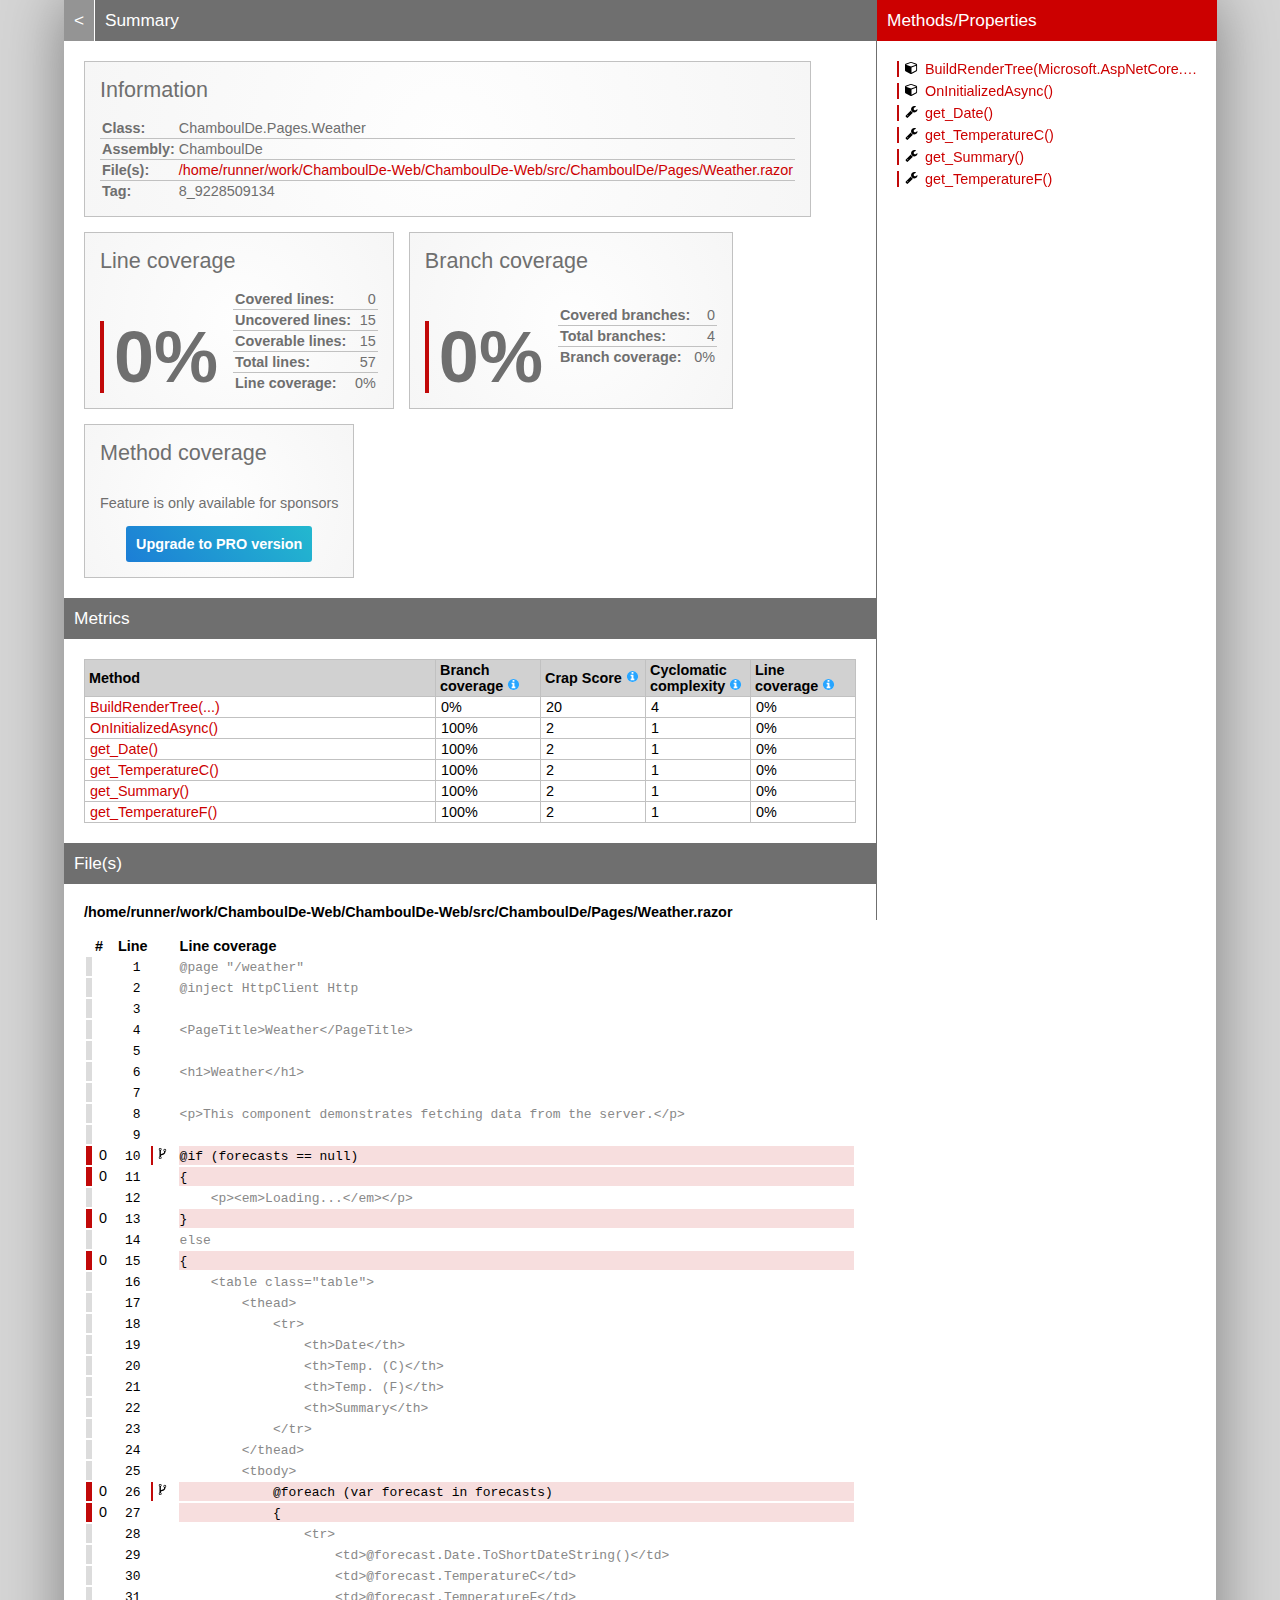
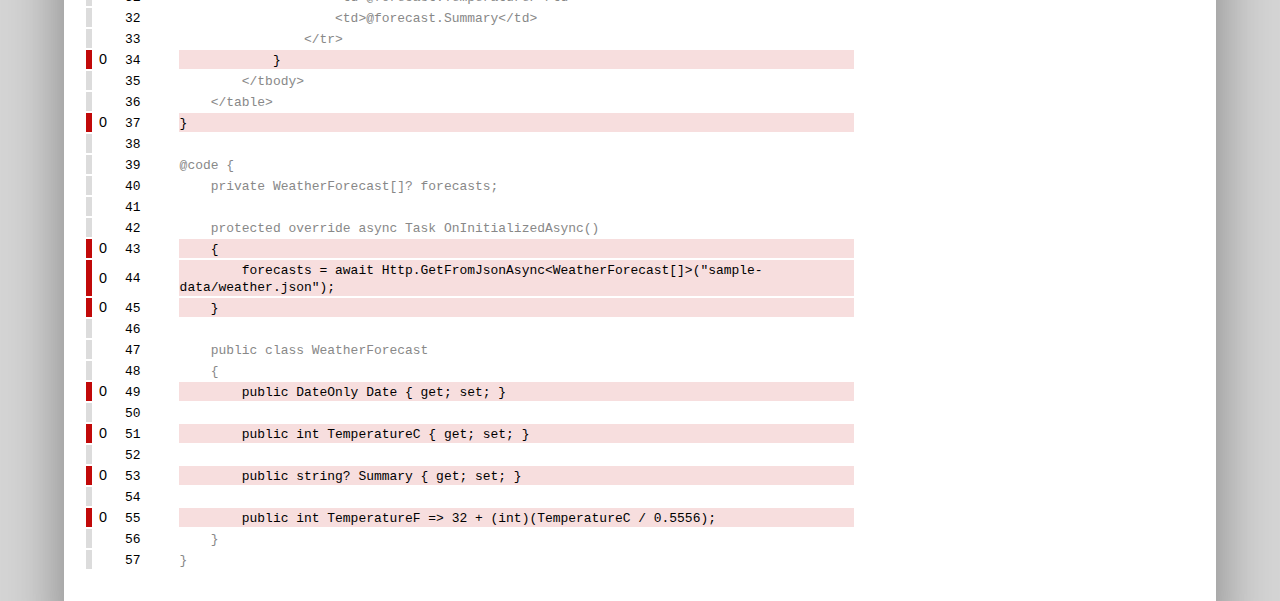
<file: coverage/ChamboulDe_Weather.html>
<!DOCTYPE html>
<html>
<head>
<meta charset="utf-8" />
<meta name="viewport" content="width=device-width, initial-scale=1.0" />
<meta http-equiv="X-UA-Compatible" content="IE=EDGE,chrome=1" />
<link href="[data-uri]" rel="icon" type="image/x-icon" />
<title>ChamboulDe.Pages.Weather - Coverage Report</title>
<style type="text/css">:root {
    --green: #0aad0a;
    --lightgreen: #dcf4dc;
}

html { font-family: sans-serif; margin: 0; padding: 0; font-size: 0.9em; background-color: #d6d6d6; height: 100%; }
body { margin: 0; padding: 0; height: 100%; color: #000; }
h1 { font-family: 'Century Gothic', sans-serif; font-size: 1.2em; font-weight: normal; color: #fff; background-color: #6f6f6f; padding: 10px; margin: 20px -20px 20px -20px;  }
h1:first-of-type { margin-top: 0; }
h2 { font-size: 1.0em; font-weight: bold; margin: 10px 0 15px 0; padding: 0; }
h3 { font-size: 1.0em; font-weight: bold; margin: 0 0 10px 0; padding: 0; display: inline-block; }
input, select, button { border: 1px solid #767676; border-radius: 0; }
button { background-color: #ddd; cursor: pointer; }
a { color: #c00; text-decoration: none; }
a:hover { color: #000; text-decoration: none; }
h1 a.back { color: #fff; background-color: #949494; display: inline-block; margin: -12px 5px -10px -10px; padding: 10px; border-right: 1px solid #fff; }
h1 a.back:hover { background-color: #ccc; }
h1 a.button { color: #000; background-color: #bebebe; margin: -5px 0 0 10px; padding: 5px 8px 5px 8px; border: 1px solid #fff; font-size: 0.9em; border-radius: 3px; float:right; }
h1 a.button:hover { background-color: #ccc; }
h1 a.button i { position: relative; top: 1px; }

.container { margin: auto; max-width: 1650px; width: 90%; background-color: #fff; display: flex; box-shadow: 0 0 60px #7d7d7d; min-height: 100%; }
.containerleft { padding: 0 20px 20px 20px; flex: 1; min-width: 1%; }
.containerright { width: 340px; min-width: 340px; background-color: #e5e5e5; height: 100%; }
.containerrightfixed { position: fixed; padding: 0 20px 20px 20px; border-left: 1px solid #6f6f6f; width: 300px; overflow-y: auto; height: 100%; top: 0; bottom: 0; }
.containerrightfixed h1 { background-color: #c00; }
.containerrightfixed label, .containerright a { white-space: nowrap; overflow: hidden; display: inline-block; width: 100%; max-width: 300px; text-overflow: ellipsis; }
.containerright a { margin-bottom: 3px; }

@media screen and (max-width:1200px){ 
    .container { box-shadow: none; width: 100%; }
    .containerright { display: none; }
}

.popup-container { position: fixed; left: 0; right: 0; top: 0; bottom: 0; background-color: rgb(0, 0, 0, 0.6); z-index: 100; }
.popup { position: absolute; top: 50%; right: 50%; transform: translate(50%,-50%); background-color: #fff; padding: 25px; border-radius: 15px; min-width: 300px; }
.popup .close { text-align: right; color: #979797; font-size: 25px;position: relative; left: 10px; bottom: 10px; cursor: pointer; }

.footer { font-size: 0.7em; text-align: center; margin-top: 35px; }

.card-group { display: flex; flex-wrap: wrap; margin-top: -15px; margin-left: -15px; }
.card-group + .card-group { margin-top: 0; }
.card-group .card { margin-top: 15px; margin-left: 15px; display: flex; flex-direction: column; background-color: #e4e4e4; background: radial-gradient(circle, #fefefe 0%, #f6f6f6 100%); border: 1px solid #c1c1c1; padding: 15px; color: #6f6f6f; max-width: 100% }
.card-group .card .card-header { font-size: 1.5rem; font-family: 'Century Gothic', sans-serif; margin-bottom: 15px; flex-grow: 1; }
.card-group .card .card-body { display: flex; flex-direction: row; gap: 15px; flex-grow: 1; }
.card-group .card .card-body div.table { display: flex; flex-direction: column; }
.card-group .card .large { font-size: 5rem; line-height: 5rem; font-weight: bold; align-self: flex-end; border-left-width: 4px; padding-left: 10px; }
.card-group .card table { align-self: flex-end; border-collapse: collapse; }
.card-group .card table tr { border-bottom: 1px solid #c1c1c1; }
.card-group .card table tr:hover { background-color: #c1c1c1; }
.card-group .card table tr:last-child { border-bottom: none; }
.card-group .card table th, .card-group .card table td { padding: 2px; }
.card-group td.limit-width { max-width: 200px; text-overflow: ellipsis; overflow: hidden; }
.card-group td.overflow-wrap { overflow-wrap: anywhere; }

.pro-button { color: #fff; background-color: #20A0D2; background-image: linear-gradient(50deg, #1c7ed6 0%, #23b8cf 100%); padding: 10px; border-radius: 3px; font-weight: bold; display: inline-block; }
.pro-button:hover { color: #fff; background-color: #1C8EB7; background-image: linear-gradient(50deg, #1A6FBA 0%, #1EA1B5 100%); }
.pro-button-tiny { border-radius: 10px; padding: 3px 8px; }

th { text-align: left; }
.table-fixed { table-layout: fixed; }
.table-responsive { overflow-x: auto; }
.table-responsive::-webkit-scrollbar { height: 20px; }
.table-responsive::-webkit-scrollbar-thumb { background-color: #6f6f6f; border-radius: 20px; border: 5px solid #fff; }
.overview { border: 1px solid #c1c1c1; border-collapse: collapse; width: 100%; word-wrap: break-word; }
.overview th { border: 1px solid #c1c1c1; border-collapse: collapse; padding: 2px 4px 2px 4px; background-color: #ddd; }
.overview tr.namespace th { background-color: #dcdcdc; }
.overview thead th { background-color: #d1d1d1; }
.overview th a { color: #000; }
.overview tr.namespace a { margin-left: 15px; display: block; }
.overview td { border: 1px solid #c1c1c1; border-collapse: collapse; padding: 2px 5px 2px 5px; }
.overview tr.filterbar td { height: 60px; }
.overview tr.header th { background-color: #d1d1d1; }
.overview tr.header th:nth-child(2n+1) { background-color: #ddd; }
.overview tr.header th:first-child { border-left: 1px solid #fff; border-top: 1px solid #fff; background-color: #fff; }
.overview tbody tr:hover>td { background-color: #b0b0b0; }

div.currenthistory { margin: -2px -5px 0 -5px; padding: 2px 5px 2px 5px; height: 16px; }
.coverage { border-collapse: collapse; font-size: 5px; height: 10px; }
.coverage td { padding: 0; border: none; }
.stripped tr:nth-child(2n+1) { background-color: #F3F3F3; }

.customizebox { font-size: 0.75em; margin-bottom: 7px; display: grid; grid-template-columns: 1fr; grid-template-rows: auto auto auto auto; grid-column-gap: 10px; grid-row-gap: 10px; }
.customizebox>div { align-self: end; }
.customizebox div.col-right input { width: 150px; }

@media screen and (min-width: 1000px) {
  .customizebox { grid-template-columns: repeat(4, 1fr); grid-template-rows: 1fr; }
  .customizebox div.col-center { justify-self: center; }
  .customizebox div.col-right { justify-self: end; }
}
.slider-label { position: relative; left: 85px; }

.percentagebar {
    padding-left: 3px;
}
a.percentagebar {
    padding-left: 6px;
}
.percentagebarundefined {
    border-left: 2px solid #fff;
}
.percentagebar0 {
    border-left: 2px solid #c10909;
}
.percentagebar10 {
    border-left: 2px solid;
    border-image: linear-gradient(to bottom, #c10909 90%, var(--green) 90%, var(--green) 100%) 1;
}
.percentagebar20 {
    border-left: 2px solid;
    border-image: linear-gradient(to bottom, #c10909 80%, var(--green) 80%, var(--green) 100%) 1;
}
.percentagebar30 {
    border-left: 2px solid;
    border-image: linear-gradient(to bottom, #c10909 70%, var(--green) 70%, var(--green) 100%) 1;
}
.percentagebar40 {
    border-left: 2px solid;
    border-image: linear-gradient(to bottom, #c10909 60%, var(--green) 60%, var(--green) 100%) 1;
}
.percentagebar50 {
    border-left: 2px solid;
    border-image: linear-gradient(to bottom, #c10909 50%, var(--green) 50%, var(--green) 100%) 1;
}
.percentagebar60 {
    border-left: 2px solid;
    border-image: linear-gradient(to bottom, #c10909 40%, var(--green) 40%, var(--green) 100%) 1;
}
.percentagebar70 {
    border-left: 2px solid;
    border-image: linear-gradient(to bottom, #c10909 30%, var(--green) 30%, var(--green) 100%) 1;
}
.percentagebar80 {
    border-left: 2px solid;
    border-image: linear-gradient(to bottom, #c10909 20%, var(--green) 20%, var(--green) 100%) 1;
}
.percentagebar90 {
    border-left: 2px solid;
    border-image: linear-gradient(to bottom, #c10909 10%, var(--green) 10%, var(--green) 100%) 1;
}
.percentagebar100 {
    border-left: 2px solid var(--green);
}

.mt-1 { margin-top: 4px; }
.hidden, .ng-hide { display: none; }
.right { text-align: right; }
.center { text-align: center; }
.rightmargin  { padding-right: 8px; }
.leftmargin { padding-left: 5px; }
.green { background-color: var(--green); }
.lightgreen { background-color: var(--lightgreen); }
.red { background-color: #c10909; }
.lightred { background-color: #f7dede; }
.orange { background-color: #FFA500; }
.lightorange { background-color: #FFEFD5; }
.gray { background-color: #dcdcdc; }
.lightgray { color: #888888; }
.lightgraybg { background-color: #dadada; }

code { font-family: Consolas, monospace; font-size: 0.9em; }

.toggleZoom { text-align:right; }

.historychart svg { max-width: 100%; }
.ct-chart { position: relative; }
.ct-chart .ct-line { stroke-width: 2px !important; }
.ct-chart .ct-point { stroke-width: 6px !important; transition: stroke-width .2s; }
.ct-chart .ct-point:hover { stroke-width: 10px !important; }
.ct-chart .ct-series.ct-series-a .ct-line, .ct-chart .ct-series.ct-series-a .ct-point { stroke: #c00 !important;}
.ct-chart .ct-series.ct-series-b .ct-line, .ct-chart .ct-series.ct-series-b .ct-point { stroke: #1c2298 !important;}
.ct-chart .ct-series.ct-series-c .ct-line, .ct-chart .ct-series.ct-series-c .ct-point { stroke: #0aad0a !important;}

.tinylinecoveragechart, .tinybranchcoveragechart, .tinymethodcoveragechart { background-color: #fff; margin-left: -3px; float: left; border: 1px solid #c1c1c1; width: 30px; height: 18px; }
.historiccoverageoffset { margin-top: 7px; }

.tinylinecoveragechart .ct-line, .tinybranchcoveragechart .ct-line, .tinymethodcoveragechart .ct-line { stroke-width: 1px !important; }
.tinybranchcoveragechart .ct-series.ct-series-a .ct-line { stroke: #1c2298 !important; }
.tinymethodcoveragechart .ct-series.ct-series-a .ct-line { stroke: #0aad0a !important; }

.linecoverage { background-color: #c00; width: 10px; height: 8px; border: 1px solid #000; display: inline-block; }
.branchcoverage { background-color: #1c2298; width: 10px; height: 8px; border: 1px solid #000; display: inline-block; }
.codeelementcoverage { background-color: #0aad0a; width: 10px; height: 8px; border: 1px solid #000; display: inline-block; }

.tooltip { position: absolute; display: none; padding: 5px; background: #F4C63D; color: #453D3F; pointer-events: none; z-index: 1; min-width: 250px; }

.column-min-200 { min-width: 200px; }
.column60 { width: 60px; }
.column70 { width: 70px; }
.column90 { width: 90px; }
.column98 { width: 98px; }
.column100 { width: 100px; }
.column105 { width: 105px; }
.column112 { width: 112px; }

.cardpercentagebar { border-left-style: solid; }
.cardpercentagebar0 { border-image: linear-gradient(to bottom, #c10909 0%, #c10909 0%, var(--green) 0%) 1; }
.cardpercentagebar1 { border-image: linear-gradient(to bottom, #c10909 1%, #c10909 1%, var(--green) 1%) 1; }
.cardpercentagebar2 { border-image: linear-gradient(to bottom, #c10909 2%, #c10909 2%, var(--green) 2%) 1; }
.cardpercentagebar3 { border-image: linear-gradient(to bottom, #c10909 3%, #c10909 3%, var(--green) 3%) 1; }
.cardpercentagebar4 { border-image: linear-gradient(to bottom, #c10909 4%, #c10909 4%, var(--green) 4%) 1; }
.cardpercentagebar5 { border-image: linear-gradient(to bottom, #c10909 5%, #c10909 5%, var(--green) 5%) 1; }
.cardpercentagebar6 { border-image: linear-gradient(to bottom, #c10909 6%, #c10909 6%, var(--green) 6%) 1; }
.cardpercentagebar7 { border-image: linear-gradient(to bottom, #c10909 7%, #c10909 7%, var(--green) 7%) 1; }
.cardpercentagebar8 { border-image: linear-gradient(to bottom, #c10909 8%, #c10909 8%, var(--green) 8%) 1; }
.cardpercentagebar9 { border-image: linear-gradient(to bottom, #c10909 9%, #c10909 9%, var(--green) 9%) 1; }
.cardpercentagebar10 { border-image: linear-gradient(to bottom, #c10909 0%, #c10909 10%, var(--green) 10%) 1; }
.cardpercentagebar11 { border-image: linear-gradient(to bottom, #c10909 0%, #c10909 11%, var(--green) 11%) 1; }
.cardpercentagebar12 { border-image: linear-gradient(to bottom, #c10909 0%, #c10909 12%, var(--green) 12%) 1; }
.cardpercentagebar13 { border-image: linear-gradient(to bottom, #c10909 0%, #c10909 13%, var(--green) 13%) 1; }
.cardpercentagebar14 { border-image: linear-gradient(to bottom, #c10909 0%, #c10909 14%, var(--green) 14%) 1; }
.cardpercentagebar15 { border-image: linear-gradient(to bottom, #c10909 0%, #c10909 15%, var(--green) 15%) 1; }
.cardpercentagebar16 { border-image: linear-gradient(to bottom, #c10909 0%, #c10909 16%, var(--green) 16%) 1; }
.cardpercentagebar17 { border-image: linear-gradient(to bottom, #c10909 0%, #c10909 17%, var(--green) 17%) 1; }
.cardpercentagebar18 { border-image: linear-gradient(to bottom, #c10909 0%, #c10909 18%, var(--green) 18%) 1; }
.cardpercentagebar19 { border-image: linear-gradient(to bottom, #c10909 0%, #c10909 19%, var(--green) 19%) 1; }
.cardpercentagebar20 { border-image: linear-gradient(to bottom, #c10909 0%, #c10909 20%, var(--green) 20%) 1; }
.cardpercentagebar21 { border-image: linear-gradient(to bottom, #c10909 0%, #c10909 21%, var(--green) 21%) 1; }
.cardpercentagebar22 { border-image: linear-gradient(to bottom, #c10909 0%, #c10909 22%, var(--green) 22%) 1; }
.cardpercentagebar23 { border-image: linear-gradient(to bottom, #c10909 0%, #c10909 23%, var(--green) 23%) 1; }
.cardpercentagebar24 { border-image: linear-gradient(to bottom, #c10909 0%, #c10909 24%, var(--green) 24%) 1; }
.cardpercentagebar25 { border-image: linear-gradient(to bottom, #c10909 0%, #c10909 25%, var(--green) 25%) 1; }
.cardpercentagebar26 { border-image: linear-gradient(to bottom, #c10909 0%, #c10909 26%, var(--green) 26%) 1; }
.cardpercentagebar27 { border-image: linear-gradient(to bottom, #c10909 0%, #c10909 27%, var(--green) 27%) 1; }
.cardpercentagebar28 { border-image: linear-gradient(to bottom, #c10909 0%, #c10909 28%, var(--green) 28%) 1; }
.cardpercentagebar29 { border-image: linear-gradient(to bottom, #c10909 0%, #c10909 29%, var(--green) 29%) 1; }
.cardpercentagebar30 { border-image: linear-gradient(to bottom, #c10909 0%, #c10909 30%, var(--green) 30%) 1; }
.cardpercentagebar31 { border-image: linear-gradient(to bottom, #c10909 0%, #c10909 31%, var(--green) 31%) 1; }
.cardpercentagebar32 { border-image: linear-gradient(to bottom, #c10909 0%, #c10909 32%, var(--green) 32%) 1; }
.cardpercentagebar33 { border-image: linear-gradient(to bottom, #c10909 0%, #c10909 33%, var(--green) 33%) 1; }
.cardpercentagebar34 { border-image: linear-gradient(to bottom, #c10909 0%, #c10909 34%, var(--green) 34%) 1; }
.cardpercentagebar35 { border-image: linear-gradient(to bottom, #c10909 0%, #c10909 35%, var(--green) 35%) 1; }
.cardpercentagebar36 { border-image: linear-gradient(to bottom, #c10909 0%, #c10909 36%, var(--green) 36%) 1; }
.cardpercentagebar37 { border-image: linear-gradient(to bottom, #c10909 0%, #c10909 37%, var(--green) 37%) 1; }
.cardpercentagebar38 { border-image: linear-gradient(to bottom, #c10909 0%, #c10909 38%, var(--green) 38%) 1; }
.cardpercentagebar39 { border-image: linear-gradient(to bottom, #c10909 0%, #c10909 39%, var(--green) 39%) 1; }
.cardpercentagebar40 { border-image: linear-gradient(to bottom, #c10909 0%, #c10909 40%, var(--green) 40%) 1; }
.cardpercentagebar41 { border-image: linear-gradient(to bottom, #c10909 0%, #c10909 41%, var(--green) 41%) 1; }
.cardpercentagebar42 { border-image: linear-gradient(to bottom, #c10909 0%, #c10909 42%, var(--green) 42%) 1; }
.cardpercentagebar43 { border-image: linear-gradient(to bottom, #c10909 0%, #c10909 43%, var(--green) 43%) 1; }
.cardpercentagebar44 { border-image: linear-gradient(to bottom, #c10909 0%, #c10909 44%, var(--green) 44%) 1; }
.cardpercentagebar45 { border-image: linear-gradient(to bottom, #c10909 0%, #c10909 45%, var(--green) 45%) 1; }
.cardpercentagebar46 { border-image: linear-gradient(to bottom, #c10909 0%, #c10909 46%, var(--green) 46%) 1; }
.cardpercentagebar47 { border-image: linear-gradient(to bottom, #c10909 0%, #c10909 47%, var(--green) 47%) 1; }
.cardpercentagebar48 { border-image: linear-gradient(to bottom, #c10909 0%, #c10909 48%, var(--green) 48%) 1; }
.cardpercentagebar49 { border-image: linear-gradient(to bottom, #c10909 0%, #c10909 49%, var(--green) 49%) 1; }
.cardpercentagebar50 { border-image: linear-gradient(to bottom, #c10909 0%, #c10909 50%, var(--green) 50%) 1; }
.cardpercentagebar51 { border-image: linear-gradient(to bottom, #c10909 0%, #c10909 51%, var(--green) 51%) 1; }
.cardpercentagebar52 { border-image: linear-gradient(to bottom, #c10909 0%, #c10909 52%, var(--green) 52%) 1; }
.cardpercentagebar53 { border-image: linear-gradient(to bottom, #c10909 0%, #c10909 53%, var(--green) 53%) 1; }
.cardpercentagebar54 { border-image: linear-gradient(to bottom, #c10909 0%, #c10909 54%, var(--green) 54%) 1; }
.cardpercentagebar55 { border-image: linear-gradient(to bottom, #c10909 0%, #c10909 55%, var(--green) 55%) 1; }
.cardpercentagebar56 { border-image: linear-gradient(to bottom, #c10909 0%, #c10909 56%, var(--green) 56%) 1; }
.cardpercentagebar57 { border-image: linear-gradient(to bottom, #c10909 0%, #c10909 57%, var(--green) 57%) 1; }
.cardpercentagebar58 { border-image: linear-gradient(to bottom, #c10909 0%, #c10909 58%, var(--green) 58%) 1; }
.cardpercentagebar59 { border-image: linear-gradient(to bottom, #c10909 0%, #c10909 59%, var(--green) 59%) 1; }
.cardpercentagebar60 { border-image: linear-gradient(to bottom, #c10909 0%, #c10909 60%, var(--green) 60%) 1; }
.cardpercentagebar61 { border-image: linear-gradient(to bottom, #c10909 0%, #c10909 61%, var(--green) 61%) 1; }
.cardpercentagebar62 { border-image: linear-gradient(to bottom, #c10909 0%, #c10909 62%, var(--green) 62%) 1; }
.cardpercentagebar63 { border-image: linear-gradient(to bottom, #c10909 0%, #c10909 63%, var(--green) 63%) 1; }
.cardpercentagebar64 { border-image: linear-gradient(to bottom, #c10909 0%, #c10909 64%, var(--green) 64%) 1; }
.cardpercentagebar65 { border-image: linear-gradient(to bottom, #c10909 0%, #c10909 65%, var(--green) 65%) 1; }
.cardpercentagebar66 { border-image: linear-gradient(to bottom, #c10909 0%, #c10909 66%, var(--green) 66%) 1; }
.cardpercentagebar67 { border-image: linear-gradient(to bottom, #c10909 0%, #c10909 67%, var(--green) 67%) 1; }
.cardpercentagebar68 { border-image: linear-gradient(to bottom, #c10909 0%, #c10909 68%, var(--green) 68%) 1; }
.cardpercentagebar69 { border-image: linear-gradient(to bottom, #c10909 0%, #c10909 69%, var(--green) 69%) 1; }
.cardpercentagebar70 { border-image: linear-gradient(to bottom, #c10909 0%, #c10909 70%, var(--green) 70%) 1; }
.cardpercentagebar71 { border-image: linear-gradient(to bottom, #c10909 0%, #c10909 71%, var(--green) 71%) 1; }
.cardpercentagebar72 { border-image: linear-gradient(to bottom, #c10909 0%, #c10909 72%, var(--green) 72%) 1; }
.cardpercentagebar73 { border-image: linear-gradient(to bottom, #c10909 0%, #c10909 73%, var(--green) 73%) 1; }
.cardpercentagebar74 { border-image: linear-gradient(to bottom, #c10909 0%, #c10909 74%, var(--green) 74%) 1; }
.cardpercentagebar75 { border-image: linear-gradient(to bottom, #c10909 0%, #c10909 75%, var(--green) 75%) 1; }
.cardpercentagebar76 { border-image: linear-gradient(to bottom, #c10909 0%, #c10909 76%, var(--green) 76%) 1; }
.cardpercentagebar77 { border-image: linear-gradient(to bottom, #c10909 0%, #c10909 77%, var(--green) 77%) 1; }
.cardpercentagebar78 { border-image: linear-gradient(to bottom, #c10909 0%, #c10909 78%, var(--green) 78%) 1; }
.cardpercentagebar79 { border-image: linear-gradient(to bottom, #c10909 0%, #c10909 79%, var(--green) 79%) 1; }
.cardpercentagebar80 { border-image: linear-gradient(to bottom, #c10909 0%, #c10909 80%, var(--green) 80%) 1; }
.cardpercentagebar81 { border-image: linear-gradient(to bottom, #c10909 0%, #c10909 81%, var(--green) 81%) 1; }
.cardpercentagebar82 { border-image: linear-gradient(to bottom, #c10909 0%, #c10909 82%, var(--green) 82%) 1; }
.cardpercentagebar83 { border-image: linear-gradient(to bottom, #c10909 0%, #c10909 83%, var(--green) 83%) 1; }
.cardpercentagebar84 { border-image: linear-gradient(to bottom, #c10909 0%, #c10909 84%, var(--green) 84%) 1; }
.cardpercentagebar85 { border-image: linear-gradient(to bottom, #c10909 0%, #c10909 85%, var(--green) 85%) 1; }
.cardpercentagebar86 { border-image: linear-gradient(to bottom, #c10909 0%, #c10909 86%, var(--green) 86%) 1; }
.cardpercentagebar87 { border-image: linear-gradient(to bottom, #c10909 0%, #c10909 87%, var(--green) 87%) 1; }
.cardpercentagebar88 { border-image: linear-gradient(to bottom, #c10909 0%, #c10909 88%, var(--green) 88%) 1; }
.cardpercentagebar89 { border-image: linear-gradient(to bottom, #c10909 0%, #c10909 89%, var(--green) 89%) 1; }
.cardpercentagebar90 { border-image: linear-gradient(to bottom, #c10909 0%, #c10909 90%, var(--green) 90%) 1; }
.cardpercentagebar91 { border-image: linear-gradient(to bottom, #c10909 0%, #c10909 91%, var(--green) 91%) 1; }
.cardpercentagebar92 { border-image: linear-gradient(to bottom, #c10909 0%, #c10909 92%, var(--green) 92%) 1; }
.cardpercentagebar93 { border-image: linear-gradient(to bottom, #c10909 0%, #c10909 93%, var(--green) 93%) 1; }
.cardpercentagebar94 { border-image: linear-gradient(to bottom, #c10909 0%, #c10909 94%, var(--green) 94%) 1; }
.cardpercentagebar95 { border-image: linear-gradient(to bottom, #c10909 0%, #c10909 95%, var(--green) 95%) 1; }
.cardpercentagebar96 { border-image: linear-gradient(to bottom, #c10909 0%, #c10909 96%, var(--green) 96%) 1; }
.cardpercentagebar97 { border-image: linear-gradient(to bottom, #c10909 0%, #c10909 97%, var(--green) 97%) 1; }
.cardpercentagebar98 { border-image: linear-gradient(to bottom, #c10909 0%, #c10909 98%, var(--green) 98%) 1; }
.cardpercentagebar99 { border-image: linear-gradient(to bottom, #c10909 0%, #c10909 99%, var(--green) 99%) 1; }
.cardpercentagebar100 { border-image: linear-gradient(to bottom, #c10909 0%, #c10909 100%, var(--green) 100%) 1; }

.covered0 { width: 0px; }
.covered1 { width: 1px; }
.covered2 { width: 2px; }
.covered3 { width: 3px; }
.covered4 { width: 4px; }
.covered5 { width: 5px; }
.covered6 { width: 6px; }
.covered7 { width: 7px; }
.covered8 { width: 8px; }
.covered9 { width: 9px; }
.covered10 { width: 10px; }
.covered11 { width: 11px; }
.covered12 { width: 12px; }
.covered13 { width: 13px; }
.covered14 { width: 14px; }
.covered15 { width: 15px; }
.covered16 { width: 16px; }
.covered17 { width: 17px; }
.covered18 { width: 18px; }
.covered19 { width: 19px; }
.covered20 { width: 20px; }
.covered21 { width: 21px; }
.covered22 { width: 22px; }
.covered23 { width: 23px; }
.covered24 { width: 24px; }
.covered25 { width: 25px; }
.covered26 { width: 26px; }
.covered27 { width: 27px; }
.covered28 { width: 28px; }
.covered29 { width: 29px; }
.covered30 { width: 30px; }
.covered31 { width: 31px; }
.covered32 { width: 32px; }
.covered33 { width: 33px; }
.covered34 { width: 34px; }
.covered35 { width: 35px; }
.covered36 { width: 36px; }
.covered37 { width: 37px; }
.covered38 { width: 38px; }
.covered39 { width: 39px; }
.covered40 { width: 40px; }
.covered41 { width: 41px; }
.covered42 { width: 42px; }
.covered43 { width: 43px; }
.covered44 { width: 44px; }
.covered45 { width: 45px; }
.covered46 { width: 46px; }
.covered47 { width: 47px; }
.covered48 { width: 48px; }
.covered49 { width: 49px; }
.covered50 { width: 50px; }
.covered51 { width: 51px; }
.covered52 { width: 52px; }
.covered53 { width: 53px; }
.covered54 { width: 54px; }
.covered55 { width: 55px; }
.covered56 { width: 56px; }
.covered57 { width: 57px; }
.covered58 { width: 58px; }
.covered59 { width: 59px; }
.covered60 { width: 60px; }
.covered61 { width: 61px; }
.covered62 { width: 62px; }
.covered63 { width: 63px; }
.covered64 { width: 64px; }
.covered65 { width: 65px; }
.covered66 { width: 66px; }
.covered67 { width: 67px; }
.covered68 { width: 68px; }
.covered69 { width: 69px; }
.covered70 { width: 70px; }
.covered71 { width: 71px; }
.covered72 { width: 72px; }
.covered73 { width: 73px; }
.covered74 { width: 74px; }
.covered75 { width: 75px; }
.covered76 { width: 76px; }
.covered77 { width: 77px; }
.covered78 { width: 78px; }
.covered79 { width: 79px; }
.covered80 { width: 80px; }
.covered81 { width: 81px; }
.covered82 { width: 82px; }
.covered83 { width: 83px; }
.covered84 { width: 84px; }
.covered85 { width: 85px; }
.covered86 { width: 86px; }
.covered87 { width: 87px; }
.covered88 { width: 88px; }
.covered89 { width: 89px; }
.covered90 { width: 90px; }
.covered91 { width: 91px; }
.covered92 { width: 92px; }
.covered93 { width: 93px; }
.covered94 { width: 94px; }
.covered95 { width: 95px; }
.covered96 { width: 96px; }
.covered97 { width: 97px; }
.covered98 { width: 98px; }
.covered99 { width: 99px; }
.covered100 { width: 100px; }

 @media print {
    html, body { background-color: #fff; }
    .container { max-width: 100%; width: 100%; padding: 0; }
    .overview colgroup col:first-child { width: 300px; }
}

.icon-up-dir_active {
    background-image: url([data-uri]);
    background-repeat: no-repeat;
    background-size: contain;
    padding-left: 15px;
    height: 0.9em;
    display: inline-block;
    position: relative;
    top: 3px;
}
.icon-down-dir_active {
    background-image: url([data-uri]);
    background-repeat: no-repeat;
    background-size: contain;
    padding-left: 15px;
    height: 0.9em;
    display: inline-block;
    position: relative;
    top: 3px;
}
.icon-down-dir {
    background-image: url([data-uri]);
    background-repeat: no-repeat;
    background-size: contain;
    padding-left: 15px;
    height: 0.9em;
    display: inline-block;
    position: relative;
    top: 3px;
}
.icon-info-circled {
    background-image: url([data-uri]);
    background-repeat: no-repeat;
    background-size: contain;
    padding-left: 15px;
    height: 0.9em;
    display: inline-block;
}
.icon-plus {
    background-image: url([data-uri]);
    background-repeat: no-repeat;
    background-size: contain;
    padding-left: 15px;
    height: 0.9em;
    display: inline-block;
    position: relative;
    top: 3px;
}
.icon-minus {
    background-image: url([data-uri]);
    background-repeat: no-repeat;
    background-size: contain;
    padding-left: 15px;
    height: 0.9em;
    display: inline-block;
    position: relative;
    top: 3px;
}
.icon-wrench {
    background-image: url([data-uri]);
    background-repeat: no-repeat;
    background-size: contain;
    padding-left: 20px;
    height: 0.9em;
    display: inline-block;
}
.icon-cog {
    background-image: url([data-uri]);
    background-repeat: no-repeat;
    background-size: contain;
    padding-left: 16px;
    height: 0.8em;
    display: inline-block;
}
.icon-fork {
    background-image: url([data-uri]);
    background-repeat: no-repeat;
    background-size: contain;
    padding-left: 20px;
    height: 0.9em;
    display: inline-block;
}
.icon-cube {
    background-image: url([data-uri]);
    background-repeat: no-repeat;
    background-size: contain;
    padding-left: 20px;
    height: 0.9em;
    display: inline-block;
}
.icon-search-plus {
    background-image: url([data-uri]);
    background-repeat: no-repeat;
    background-size: contain;
    padding-left: 20px;
    height: 0.9em;
    display: inline-block;
}
.icon-search-minus {
    background-image: url([data-uri]);
    background-repeat: no-repeat;
    background-size: contain;
    padding-left: 20px;
    height: 0.9em;
    display: inline-block;
}
.icon-star {
    background-image: url([data-uri]);
    background-repeat: no-repeat;
    background-size: contain;
    padding-left: 20px;
    height: 0.9em;
    display: inline-block;
}
.icon-sponsor {
    background-image: url([data-uri]);
    background-repeat: no-repeat;
    background-size: contain;
    padding-left: 20px;
    height: 0.9em;
    display: inline-block;
}

.ngx-slider .ngx-slider-bar {
    background: #a9a9a9 !important;
}

.ngx-slider .ngx-slider-selection {
    background: #818181 !important;
}

.ngx-slider .ngx-slider-bubble {
    padding: 3px 4px !important;
    font-size: 12px !important;
}

.ngx-slider .ngx-slider-pointer {
    width: 20px !important;
    height: 20px !important;
    top: -8px !important;
    background-color: #0075FF !important;
    -webkit-border-radius: 10px !important;
    -moz-border-radius: 10px !important;
    border-radius: 10px !important;
}

    .ngx-slider .ngx-slider-pointer:after {
        content: none !important;
    }

.ngx-slider .ngx-slider-tick.ngx-slider-selected {
    background-color: #62a5f4 !important;
    width: 8px !important;
    height: 8px !important;
    top: 1px !important;
}




@media (prefers-color-scheme: dark) {
    @media screen {
        html {
            background-color: #333;
            color: #fff;
        }

        body {
            color: #fff;
        }

        h1 {
            background-color: #555453;
            color: #fff;
        }

        .container {
            background-color: #333;
            box-shadow: 0 0 60px #0c0c0c;
        }

        .containerrightfixed {
            background-color: #3D3C3C;
            border-left: 1px solid #515050;
        }

            .containerrightfixed h1 {
                background-color: #484747;
            }

        .popup-container {
            background-color: rgb(80, 80, 80, 0.6);
        }

        .popup {
            background-color: #333;
        }

        .card-group .card {
            background-color: #333;
            background: radial-gradient(circle, #444 0%, #333 100%);
            border: 1px solid #545454;
            color: #fff;
        }

            .card-group .card table tr {
                border-bottom: 1px solid #545454;
            }

                .card-group .card table tr:hover {
                    background-color: #2E2D2C;
                }

        .table-responsive::-webkit-scrollbar-thumb {
            background-color: #555453;
            border: 5px solid #333;
        }

        .overview tr:hover > td {
            background-color: #2E2D2C;
        }

        .overview th {
            background-color: #444;
            border: 1px solid #3B3A39;
        }

        .overview tr.namespace th {
            background-color: #444;
        }

        .overview thead th {
            background-color: #444;
        }

        .overview th a {
            color: #fff;
            color: rgba(255, 255, 255, 0.95);
        }

            .overview th a:hover {
                color: #0078d4;
            }

        .overview td {
            border: 1px solid #3B3A39;
        }

        .overview .coverage td {
            border: none;
        }

        .overview tr.header th {
            background-color: #444;
        }

            .overview tr.header th:nth-child(2n+1) {
                background-color: #3a3a3a;
            }

            .overview tr.header th:first-child {
                border-left: 1px solid #333;
                border-top: 1px solid #333;
                background-color: #333;
            }

        .stripped tr:nth-child(2n+1) {
            background-color: #3c3c3c;
        }

        input, select, button {
            background-color: #333;
            color: #fff;
            border: 1px solid #A19F9D;
        }

        a {
            color: #fff;
            color: rgba(255, 255, 255, 0.95);
        }

            a:hover {
                color: #0078d4;
            }

        h1 a.back {
            background-color: #4a4846;
        }

        h1 a.button {
            color: #fff;
            background-color: #565656;
            border-color: #c1c1c1;
        }

            h1 a.button:hover {
                background-color: #8d8d8d;
            }

        .gray {
            background-color: #484747;
        }

        .lightgray {
            color: #ebebeb;
        }

        .lightgraybg {
            background-color: #474747;
        }

        .lightgreen {
            background-color: #406540;
        }

        .lightorange {
            background-color: #ab7f36;
        }

        .lightred {
            background-color: #954848;
        }

        .ct-label {
            color: #fff !important;
            fill: #fff !important;
        }

        .ct-grid {
            stroke: #fff !important;
        }

        .ct-chart .ct-series.ct-series-a .ct-line, .ct-chart .ct-series.ct-series-a .ct-point {
            stroke: #0078D4 !important;
        }

        .ct-chart .ct-series.ct-series-b .ct-line, .ct-chart .ct-series.ct-series-b .ct-point {
            stroke: #6dc428 !important;
        }

        .ct-chart .ct-series.ct-series-c .ct-line, .ct-chart .ct-series.ct-series-c .ct-point {
            stroke: #e58f1d !important;
        }

        .linecoverage {
            background-color: #0078D4;
        }

        .branchcoverage {
            background-color: #6dc428;
        }
        .codeelementcoverage {
            background-color: #e58f1d;
        }

        .tinylinecoveragechart, .tinybranchcoveragechart, .tinymethodcoveragechart {
            background-color: #333;
        }

            .tinybranchcoveragechart .ct-series.ct-series-a .ct-line {
                stroke: #6dc428 !important;
            }

            .tinymethodcoveragechart .ct-series.ct-series-a .ct-line {
                stroke: #e58f1d !important;
            }

        .icon-down-dir {
            background-image: url([data-uri]);
        }

        .icon-info-circled {
            background-image: url([data-uri]);
        }

        .icon-plus {
            background-image: url([data-uri]);
        }

        .icon-minus {
            background-image: url([data-uri]);
        }

        .icon-wrench {
            background-image: url([data-uri]);
        }

        .icon-cog {
            background-image: url([data-uri]);
        }

        .icon-fork {
            background-image: url([data-uri]);
        }

        .icon-cube {
            background-image: url([data-uri]);
        }

        .icon-search-plus {
            background-image: url([data-uri]);
        }

        .icon-search-minus {
            background-image: url([data-uri]);
        }

        .icon-star {
            background-image: url([data-uri]);
        }
    }
}


.ct-double-octave:after,.ct-golden-section:after,.ct-major-eleventh:after,.ct-major-second:after,.ct-major-seventh:after,.ct-major-sixth:after,.ct-major-tenth:after,.ct-major-third:after,.ct-major-twelfth:after,.ct-minor-second:after,.ct-minor-seventh:after,.ct-minor-sixth:after,.ct-minor-third:after,.ct-octave:after,.ct-perfect-fifth:after,.ct-perfect-fourth:after,.ct-square:after{content:"";clear:both}.ct-label{fill:rgba(0,0,0,.4);color:rgba(0,0,0,.4);font-size:.75rem;line-height:1}.ct-chart-bar .ct-label,.ct-chart-line .ct-label{display:block;display:-webkit-box;display:-moz-box;display:-ms-flexbox;display:-webkit-flex;display:flex}.ct-chart-donut .ct-label,.ct-chart-pie .ct-label{dominant-baseline:central}.ct-label.ct-horizontal.ct-start{-webkit-box-align:flex-end;-webkit-align-items:flex-end;-ms-flex-align:flex-end;align-items:flex-end;-webkit-box-pack:flex-start;-webkit-justify-content:flex-start;-ms-flex-pack:flex-start;justify-content:flex-start;text-align:left;text-anchor:start}.ct-label.ct-horizontal.ct-end{-webkit-box-align:flex-start;-webkit-align-items:flex-start;-ms-flex-align:flex-start;align-items:flex-start;-webkit-box-pack:flex-start;-webkit-justify-content:flex-start;-ms-flex-pack:flex-start;justify-content:flex-start;text-align:left;text-anchor:start}.ct-label.ct-vertical.ct-start{-webkit-box-align:flex-end;-webkit-align-items:flex-end;-ms-flex-align:flex-end;align-items:flex-end;-webkit-box-pack:flex-end;-webkit-justify-content:flex-end;-ms-flex-pack:flex-end;justify-content:flex-end;text-align:right;text-anchor:end}.ct-label.ct-vertical.ct-end{-webkit-box-align:flex-end;-webkit-align-items:flex-end;-ms-flex-align:flex-end;align-items:flex-end;-webkit-box-pack:flex-start;-webkit-justify-content:flex-start;-ms-flex-pack:flex-start;justify-content:flex-start;text-align:left;text-anchor:start}.ct-chart-bar .ct-label.ct-horizontal.ct-start{-webkit-box-align:flex-end;-webkit-align-items:flex-end;-ms-flex-align:flex-end;align-items:flex-end;-webkit-box-pack:center;-webkit-justify-content:center;-ms-flex-pack:center;justify-content:center;text-align:center;text-anchor:start}.ct-chart-bar .ct-label.ct-horizontal.ct-end{-webkit-box-align:flex-start;-webkit-align-items:flex-start;-ms-flex-align:flex-start;align-items:flex-start;-webkit-box-pack:center;-webkit-justify-content:center;-ms-flex-pack:center;justify-content:center;text-align:center;text-anchor:start}.ct-chart-bar.ct-horizontal-bars .ct-label.ct-horizontal.ct-start{-webkit-box-align:flex-end;-webkit-align-items:flex-end;-ms-flex-align:flex-end;align-items:flex-end;-webkit-box-pack:flex-start;-webkit-justify-content:flex-start;-ms-flex-pack:flex-start;justify-content:flex-start;text-align:left;text-anchor:start}.ct-chart-bar.ct-horizontal-bars .ct-label.ct-horizontal.ct-end{-webkit-box-align:flex-start;-webkit-align-items:flex-start;-ms-flex-align:flex-start;align-items:flex-start;-webkit-box-pack:flex-start;-webkit-justify-content:flex-start;-ms-flex-pack:flex-start;justify-content:flex-start;text-align:left;text-anchor:start}.ct-chart-bar.ct-horizontal-bars .ct-label.ct-vertical.ct-start{-webkit-box-align:center;-webkit-align-items:center;-ms-flex-align:center;align-items:center;-webkit-box-pack:flex-end;-webkit-justify-content:flex-end;-ms-flex-pack:flex-end;justify-content:flex-end;text-align:right;text-anchor:end}.ct-chart-bar.ct-horizontal-bars .ct-label.ct-vertical.ct-end{-webkit-box-align:center;-webkit-align-items:center;-ms-flex-align:center;align-items:center;-webkit-box-pack:flex-start;-webkit-justify-content:flex-start;-ms-flex-pack:flex-start;justify-content:flex-start;text-align:left;text-anchor:end}.ct-grid{stroke:rgba(0,0,0,.2);stroke-width:1px;stroke-dasharray:2px}.ct-grid-background{fill:none}.ct-point{stroke-width:10px;stroke-linecap:round}.ct-line{fill:none;stroke-width:4px}.ct-area{stroke:none;fill-opacity:.1}.ct-bar{fill:none;stroke-width:10px}.ct-slice-donut{fill:none;stroke-width:60px}.ct-series-a .ct-bar,.ct-series-a .ct-line,.ct-series-a .ct-point,.ct-series-a .ct-slice-donut{stroke:#d70206}.ct-series-a .ct-area,.ct-series-a .ct-slice-donut-solid,.ct-series-a .ct-slice-pie{fill:#d70206}.ct-series-b .ct-bar,.ct-series-b .ct-line,.ct-series-b .ct-point,.ct-series-b .ct-slice-donut{stroke:#f05b4f}.ct-series-b .ct-area,.ct-series-b .ct-slice-donut-solid,.ct-series-b .ct-slice-pie{fill:#f05b4f}.ct-series-c .ct-bar,.ct-series-c .ct-line,.ct-series-c .ct-point,.ct-series-c .ct-slice-donut{stroke:#f4c63d}.ct-series-c .ct-area,.ct-series-c .ct-slice-donut-solid,.ct-series-c .ct-slice-pie{fill:#f4c63d}.ct-series-d .ct-bar,.ct-series-d .ct-line,.ct-series-d .ct-point,.ct-series-d .ct-slice-donut{stroke:#d17905}.ct-series-d .ct-area,.ct-series-d .ct-slice-donut-solid,.ct-series-d .ct-slice-pie{fill:#d17905}.ct-series-e .ct-bar,.ct-series-e .ct-line,.ct-series-e .ct-point,.ct-series-e .ct-slice-donut{stroke:#453d3f}.ct-series-e .ct-area,.ct-series-e .ct-slice-donut-solid,.ct-series-e .ct-slice-pie{fill:#453d3f}.ct-series-f .ct-bar,.ct-series-f .ct-line,.ct-series-f .ct-point,.ct-series-f .ct-slice-donut{stroke:#59922b}.ct-series-f .ct-area,.ct-series-f .ct-slice-donut-solid,.ct-series-f .ct-slice-pie{fill:#59922b}.ct-series-g .ct-bar,.ct-series-g .ct-line,.ct-series-g .ct-point,.ct-series-g .ct-slice-donut{stroke:#0544d3}.ct-series-g .ct-area,.ct-series-g .ct-slice-donut-solid,.ct-series-g .ct-slice-pie{fill:#0544d3}.ct-series-h .ct-bar,.ct-series-h .ct-line,.ct-series-h .ct-point,.ct-series-h .ct-slice-donut{stroke:#6b0392}.ct-series-h .ct-area,.ct-series-h .ct-slice-donut-solid,.ct-series-h .ct-slice-pie{fill:#6b0392}.ct-series-i .ct-bar,.ct-series-i .ct-line,.ct-series-i .ct-point,.ct-series-i .ct-slice-donut{stroke:#f05b4f}.ct-series-i .ct-area,.ct-series-i .ct-slice-donut-solid,.ct-series-i .ct-slice-pie{fill:#f05b4f}.ct-series-j .ct-bar,.ct-series-j .ct-line,.ct-series-j .ct-point,.ct-series-j .ct-slice-donut{stroke:#dda458}.ct-series-j .ct-area,.ct-series-j .ct-slice-donut-solid,.ct-series-j .ct-slice-pie{fill:#dda458}.ct-series-k .ct-bar,.ct-series-k .ct-line,.ct-series-k .ct-point,.ct-series-k .ct-slice-donut{stroke:#eacf7d}.ct-series-k .ct-area,.ct-series-k .ct-slice-donut-solid,.ct-series-k .ct-slice-pie{fill:#eacf7d}.ct-series-l .ct-bar,.ct-series-l .ct-line,.ct-series-l .ct-point,.ct-series-l .ct-slice-donut{stroke:#86797d}.ct-series-l .ct-area,.ct-series-l .ct-slice-donut-solid,.ct-series-l .ct-slice-pie{fill:#86797d}.ct-series-m .ct-bar,.ct-series-m .ct-line,.ct-series-m .ct-point,.ct-series-m .ct-slice-donut{stroke:#b2c326}.ct-series-m .ct-area,.ct-series-m .ct-slice-donut-solid,.ct-series-m .ct-slice-pie{fill:#b2c326}.ct-series-n .ct-bar,.ct-series-n .ct-line,.ct-series-n .ct-point,.ct-series-n .ct-slice-donut{stroke:#6188e2}.ct-series-n .ct-area,.ct-series-n .ct-slice-donut-solid,.ct-series-n .ct-slice-pie{fill:#6188e2}.ct-series-o .ct-bar,.ct-series-o .ct-line,.ct-series-o .ct-point,.ct-series-o .ct-slice-donut{stroke:#a748ca}.ct-series-o .ct-area,.ct-series-o .ct-slice-donut-solid,.ct-series-o .ct-slice-pie{fill:#a748ca}.ct-square{display:block;position:relative;width:100%}.ct-square:before{display:block;float:left;content:"";width:0;height:0;padding-bottom:100%}.ct-square:after{display:table}.ct-square>svg{display:block;position:absolute;top:0;left:0}.ct-minor-second{display:block;position:relative;width:100%}.ct-minor-second:before{display:block;float:left;content:"";width:0;height:0;padding-bottom:93.75%}.ct-minor-second:after{display:table}.ct-minor-second>svg{display:block;position:absolute;top:0;left:0}.ct-major-second{display:block;position:relative;width:100%}.ct-major-second:before{display:block;float:left;content:"";width:0;height:0;padding-bottom:88.8888888889%}.ct-major-second:after{display:table}.ct-major-second>svg{display:block;position:absolute;top:0;left:0}.ct-minor-third{display:block;position:relative;width:100%}.ct-minor-third:before{display:block;float:left;content:"";width:0;height:0;padding-bottom:83.3333333333%}.ct-minor-third:after{display:table}.ct-minor-third>svg{display:block;position:absolute;top:0;left:0}.ct-major-third{display:block;position:relative;width:100%}.ct-major-third:before{display:block;float:left;content:"";width:0;height:0;padding-bottom:80%}.ct-major-third:after{display:table}.ct-major-third>svg{display:block;position:absolute;top:0;left:0}.ct-perfect-fourth{display:block;position:relative;width:100%}.ct-perfect-fourth:before{display:block;float:left;content:"";width:0;height:0;padding-bottom:75%}.ct-perfect-fourth:after{display:table}.ct-perfect-fourth>svg{display:block;position:absolute;top:0;left:0}.ct-perfect-fifth{display:block;position:relative;width:100%}.ct-perfect-fifth:before{display:block;float:left;content:"";width:0;height:0;padding-bottom:66.6666666667%}.ct-perfect-fifth:after{display:table}.ct-perfect-fifth>svg{display:block;position:absolute;top:0;left:0}.ct-minor-sixth{display:block;position:relative;width:100%}.ct-minor-sixth:before{display:block;float:left;content:"";width:0;height:0;padding-bottom:62.5%}.ct-minor-sixth:after{display:table}.ct-minor-sixth>svg{display:block;position:absolute;top:0;left:0}.ct-golden-section{display:block;position:relative;width:100%}.ct-golden-section:before{display:block;float:left;content:"";width:0;height:0;padding-bottom:61.804697157%}.ct-golden-section:after{display:table}.ct-golden-section>svg{display:block;position:absolute;top:0;left:0}.ct-major-sixth{display:block;position:relative;width:100%}.ct-major-sixth:before{display:block;float:left;content:"";width:0;height:0;padding-bottom:60%}.ct-major-sixth:after{display:table}.ct-major-sixth>svg{display:block;position:absolute;top:0;left:0}.ct-minor-seventh{display:block;position:relative;width:100%}.ct-minor-seventh:before{display:block;float:left;content:"";width:0;height:0;padding-bottom:56.25%}.ct-minor-seventh:after{display:table}.ct-minor-seventh>svg{display:block;position:absolute;top:0;left:0}.ct-major-seventh{display:block;position:relative;width:100%}.ct-major-seventh:before{display:block;float:left;content:"";width:0;height:0;padding-bottom:53.3333333333%}.ct-major-seventh:after{display:table}.ct-major-seventh>svg{display:block;position:absolute;top:0;left:0}.ct-octave{display:block;position:relative;width:100%}.ct-octave:before{display:block;float:left;content:"";width:0;height:0;padding-bottom:50%}.ct-octave:after{display:table}.ct-octave>svg{display:block;position:absolute;top:0;left:0}.ct-major-tenth{display:block;position:relative;width:100%}.ct-major-tenth:before{display:block;float:left;content:"";width:0;height:0;padding-bottom:40%}.ct-major-tenth:after{display:table}.ct-major-tenth>svg{display:block;position:absolute;top:0;left:0}.ct-major-eleventh{display:block;position:relative;width:100%}.ct-major-eleventh:before{display:block;float:left;content:"";width:0;height:0;padding-bottom:37.5%}.ct-major-eleventh:after{display:table}.ct-major-eleventh>svg{display:block;position:absolute;top:0;left:0}.ct-major-twelfth{display:block;position:relative;width:100%}.ct-major-twelfth:before{display:block;float:left;content:"";width:0;height:0;padding-bottom:33.3333333333%}.ct-major-twelfth:after{display:table}.ct-major-twelfth>svg{display:block;position:absolute;top:0;left:0}.ct-double-octave{display:block;position:relative;width:100%}.ct-double-octave:before{display:block;float:left;content:"";width:0;height:0;padding-bottom:25%}.ct-double-octave:after{display:table}.ct-double-octave>svg{display:block;position:absolute;top:0;left:0}</style>
</head><body><div class="container"><div class="containerleft">
<h1><a href="index.html" class="back">&lt;</a> Summary</h1>
<div class="card-group">
<div class="card">
<div class="card-header">Information</div>
<div class="card-body">
<div class="table">
<table>
<tr>
<th>Class:</th>
<td class="limit-width " title="ChamboulDe.Pages.Weather">ChamboulDe.Pages.Weather</td>
</tr>
<tr>
<th>Assembly:</th>
<td class="limit-width " title="ChamboulDe">ChamboulDe</td>
</tr>
<tr>
<th>File(s):</th>
<td class="overflow-wrap"><a href="#homerunnerworkChamboulDeWebChamboulDeWebsrcChamboulDePagesWeatherrazor" class="navigatetohash">/home/runner/work/ChamboulDe-Web/ChamboulDe-Web/src/ChamboulDe/Pages/Weather.razor</a></td>
</tr>
<tr>
<th>Tag:</th>
<td class="limit-width " title="8_9228509134">8_9228509134</td>
</tr>
</table>
</div>
</div>
</div>
</div>
<div class="card-group">
<div class="card">
<div class="card-header">Line coverage</div>
<div class="card-body">
<div class="large cardpercentagebar cardpercentagebar100">0%</div>
<div class="table">
<table>
<tr>
<th>Covered lines:</th>
<td class="limit-width right" title="0">0</td>
</tr>
<tr>
<th>Uncovered lines:</th>
<td class="limit-width right" title="15">15</td>
</tr>
<tr>
<th>Coverable lines:</th>
<td class="limit-width right" title="15">15</td>
</tr>
<tr>
<th>Total lines:</th>
<td class="limit-width right" title="57">57</td>
</tr>
<tr>
<th>Line coverage:</th>
<td class="limit-width right" title="0 of 15">0%</td>
</tr>
</table>
</div>
</div>
</div>
<div class="card">
<div class="card-header">Branch coverage</div>
<div class="card-body">
<div class="large cardpercentagebar cardpercentagebar100">0%</div>
<div class="table">
<table>
<tr>
<th>Covered branches:</th>
<td class="limit-width right" title="0">0</td>
</tr>
<tr>
<th>Total branches:</th>
<td class="limit-width right" title="4">4</td>
</tr>
<tr>
<th>Branch coverage:</th>
<td class="limit-width right" title="0 of 4">0%</td>
</tr>
</table>
</div>
</div>
</div>
<div class="card">
<div class="card-header">Method coverage</div>
<div class="card-body">
<div class="center">
<p>Feature is only available for sponsors</p>
<a class="pro-button" href="https://reportgenerator.io/pro" target="_blank">Upgrade to PRO version</a>
</div>
</div>
</div>
</div>
<h1>Metrics</h1>
<div class="table-responsive">
<table class="overview table-fixed">
<colgroup>
<col class="column-min-200" />
<col class="column105" />
<col class="column105" />
<col class="column105" />
<col class="column105" />
</colgroup>
<thead><tr><th>Method</th><th>Branch coverage <a href="https://en.wikipedia.org/wiki/Code_coverage" target="_blank"><i class="icon-info-circled"></i></a></th><th>Crap Score <a href="https://googletesting.blogspot.de/2011/02/this-code-is-crap.html" target="_blank"><i class="icon-info-circled"></i></a></th><th>Cyclomatic complexity <a href="https://en.wikipedia.org/wiki/Cyclomatic_complexity" target="_blank"><i class="icon-info-circled"></i></a></th><th>Line coverage <a href="https://en.wikipedia.org/wiki/Code_coverage" target="_blank"><i class="icon-info-circled"></i></a></th></tr></thead>
<tbody>
<tr><td title="BuildRenderTree(Microsoft.AspNetCore.Components.Rendering.RenderTreeBuilder)"><a href="#file0_line10" class="navigatetohash">BuildRenderTree(...)</a></td><td>0%</td><td>20</td><td>4</td><td>0%</td></tr>
<tr><td title="OnInitializedAsync()"><a href="#file0_line43" class="navigatetohash">OnInitializedAsync()</a></td><td>100%</td><td>2</td><td>1</td><td>0%</td></tr>
<tr><td title="get_Date()"><a href="#file0_line49" class="navigatetohash">get_Date()</a></td><td>100%</td><td>2</td><td>1</td><td>0%</td></tr>
<tr><td title="get_TemperatureC()"><a href="#file0_line51" class="navigatetohash">get_TemperatureC()</a></td><td>100%</td><td>2</td><td>1</td><td>0%</td></tr>
<tr><td title="get_Summary()"><a href="#file0_line53" class="navigatetohash">get_Summary()</a></td><td>100%</td><td>2</td><td>1</td><td>0%</td></tr>
<tr><td title="get_TemperatureF()"><a href="#file0_line55" class="navigatetohash">get_TemperatureF()</a></td><td>100%</td><td>2</td><td>1</td><td>0%</td></tr>
</tbody>
</table>
</div>
<h1>File(s)</h1>
<h2 id="homerunnerworkChamboulDeWebChamboulDeWebsrcChamboulDePagesWeatherrazor">/home/runner/work/ChamboulDe-Web/ChamboulDe-Web/src/ChamboulDe/Pages/Weather.razor</h2>
<div class="table-responsive">
<table class="lineAnalysis">
<thead><tr><th></th><th>#</th><th>Line</th><th></th><th>Line coverage</th></tr></thead>
<tbody>
<tr class="" title="Not coverable" data-coverage="{'AllTestMethods': {'VC': '', 'LVS': 'gray'}}"><td class="gray">&nbsp;</td><td class="leftmargin rightmargin right"></td><td class="rightmargin right"><a id="file0_line1"></a><code>1</code></td><td></td><td class="lightgray"><code>@page&nbsp;&quot;/weather&quot;</code></td></tr>
<tr class="" title="Not coverable" data-coverage="{'AllTestMethods': {'VC': '', 'LVS': 'gray'}}"><td class="gray">&nbsp;</td><td class="leftmargin rightmargin right"></td><td class="rightmargin right"><a id="file0_line2"></a><code>2</code></td><td></td><td class="lightgray"><code>@inject&nbsp;HttpClient&nbsp;Http</code></td></tr>
<tr class="" title="Not coverable" data-coverage="{'AllTestMethods': {'VC': '', 'LVS': 'gray'}}"><td class="gray">&nbsp;</td><td class="leftmargin rightmargin right"></td><td class="rightmargin right"><a id="file0_line3"></a><code>3</code></td><td></td><td class="lightgray"><code></code></td></tr>
<tr class="" title="Not coverable" data-coverage="{'AllTestMethods': {'VC': '', 'LVS': 'gray'}}"><td class="gray">&nbsp;</td><td class="leftmargin rightmargin right"></td><td class="rightmargin right"><a id="file0_line4"></a><code>4</code></td><td></td><td class="lightgray"><code>&lt;PageTitle&gt;Weather&lt;/PageTitle&gt;</code></td></tr>
<tr class="" title="Not coverable" data-coverage="{'AllTestMethods': {'VC': '', 'LVS': 'gray'}}"><td class="gray">&nbsp;</td><td class="leftmargin rightmargin right"></td><td class="rightmargin right"><a id="file0_line5"></a><code>5</code></td><td></td><td class="lightgray"><code></code></td></tr>
<tr class="" title="Not coverable" data-coverage="{'AllTestMethods': {'VC': '', 'LVS': 'gray'}}"><td class="gray">&nbsp;</td><td class="leftmargin rightmargin right"></td><td class="rightmargin right"><a id="file0_line6"></a><code>6</code></td><td></td><td class="lightgray"><code>&lt;h1&gt;Weather&lt;/h1&gt;</code></td></tr>
<tr class="" title="Not coverable" data-coverage="{'AllTestMethods': {'VC': '', 'LVS': 'gray'}}"><td class="gray">&nbsp;</td><td class="leftmargin rightmargin right"></td><td class="rightmargin right"><a id="file0_line7"></a><code>7</code></td><td></td><td class="lightgray"><code></code></td></tr>
<tr class="" title="Not coverable" data-coverage="{'AllTestMethods': {'VC': '', 'LVS': 'gray'}}"><td class="gray">&nbsp;</td><td class="leftmargin rightmargin right"></td><td class="rightmargin right"><a id="file0_line8"></a><code>8</code></td><td></td><td class="lightgray"><code>&lt;p&gt;This&nbsp;component&nbsp;demonstrates&nbsp;fetching&nbsp;data&nbsp;from&nbsp;the&nbsp;server.&lt;/p&gt;</code></td></tr>
<tr class="" title="Not coverable" data-coverage="{'AllTestMethods': {'VC': '', 'LVS': 'gray'}}"><td class="gray">&nbsp;</td><td class="leftmargin rightmargin right"></td><td class="rightmargin right"><a id="file0_line9"></a><code>9</code></td><td></td><td class="lightgray"><code></code></td></tr>
<tr class="coverableline" title="Not covered (0 visits, 0 of 2 branches are covered)" data-coverage="{'AllTestMethods': {'VC': '0', 'LVS': 'red'}}"><td class="red">&nbsp;</td><td class="leftmargin rightmargin right">0</td><td class="rightmargin right"><a id="file0_line10"></a><code>10</code></td><td class="percentagebar percentagebar0"><i class="icon-fork"></i></td><td class="lightred"><code>@if&nbsp;(forecasts&nbsp;==&nbsp;null)</code></td></tr>
<tr class="coverableline" title="Not covered (0 visits)" data-coverage="{'AllTestMethods': {'VC': '0', 'LVS': 'red'}}"><td class="red">&nbsp;</td><td class="leftmargin rightmargin right">0</td><td class="rightmargin right"><a id="file0_line11"></a><code>11</code></td><td></td><td class="lightred"><code>{</code></td></tr>
<tr class="" title="Not coverable" data-coverage="{'AllTestMethods': {'VC': '', 'LVS': 'gray'}}"><td class="gray">&nbsp;</td><td class="leftmargin rightmargin right"></td><td class="rightmargin right"><a id="file0_line12"></a><code>12</code></td><td></td><td class="lightgray"><code>&nbsp;&nbsp;&nbsp;&nbsp;&lt;p&gt;&lt;em&gt;Loading...&lt;/em&gt;&lt;/p&gt;</code></td></tr>
<tr class="coverableline" title="Not covered (0 visits)" data-coverage="{'AllTestMethods': {'VC': '0', 'LVS': 'red'}}"><td class="red">&nbsp;</td><td class="leftmargin rightmargin right">0</td><td class="rightmargin right"><a id="file0_line13"></a><code>13</code></td><td></td><td class="lightred"><code>}</code></td></tr>
<tr class="" title="Not coverable" data-coverage="{'AllTestMethods': {'VC': '', 'LVS': 'gray'}}"><td class="gray">&nbsp;</td><td class="leftmargin rightmargin right"></td><td class="rightmargin right"><a id="file0_line14"></a><code>14</code></td><td></td><td class="lightgray"><code>else</code></td></tr>
<tr class="coverableline" title="Not covered (0 visits)" data-coverage="{'AllTestMethods': {'VC': '0', 'LVS': 'red'}}"><td class="red">&nbsp;</td><td class="leftmargin rightmargin right">0</td><td class="rightmargin right"><a id="file0_line15"></a><code>15</code></td><td></td><td class="lightred"><code>{</code></td></tr>
<tr class="" title="Not coverable" data-coverage="{'AllTestMethods': {'VC': '', 'LVS': 'gray'}}"><td class="gray">&nbsp;</td><td class="leftmargin rightmargin right"></td><td class="rightmargin right"><a id="file0_line16"></a><code>16</code></td><td></td><td class="lightgray"><code>&nbsp;&nbsp;&nbsp;&nbsp;&lt;table&nbsp;class=&quot;table&quot;&gt;</code></td></tr>
<tr class="" title="Not coverable" data-coverage="{'AllTestMethods': {'VC': '', 'LVS': 'gray'}}"><td class="gray">&nbsp;</td><td class="leftmargin rightmargin right"></td><td class="rightmargin right"><a id="file0_line17"></a><code>17</code></td><td></td><td class="lightgray"><code>&nbsp;&nbsp;&nbsp;&nbsp;&nbsp;&nbsp;&nbsp;&nbsp;&lt;thead&gt;</code></td></tr>
<tr class="" title="Not coverable" data-coverage="{'AllTestMethods': {'VC': '', 'LVS': 'gray'}}"><td class="gray">&nbsp;</td><td class="leftmargin rightmargin right"></td><td class="rightmargin right"><a id="file0_line18"></a><code>18</code></td><td></td><td class="lightgray"><code>&nbsp;&nbsp;&nbsp;&nbsp;&nbsp;&nbsp;&nbsp;&nbsp;&nbsp;&nbsp;&nbsp;&nbsp;&lt;tr&gt;</code></td></tr>
<tr class="" title="Not coverable" data-coverage="{'AllTestMethods': {'VC': '', 'LVS': 'gray'}}"><td class="gray">&nbsp;</td><td class="leftmargin rightmargin right"></td><td class="rightmargin right"><a id="file0_line19"></a><code>19</code></td><td></td><td class="lightgray"><code>&nbsp;&nbsp;&nbsp;&nbsp;&nbsp;&nbsp;&nbsp;&nbsp;&nbsp;&nbsp;&nbsp;&nbsp;&nbsp;&nbsp;&nbsp;&nbsp;&lt;th&gt;Date&lt;/th&gt;</code></td></tr>
<tr class="" title="Not coverable" data-coverage="{'AllTestMethods': {'VC': '', 'LVS': 'gray'}}"><td class="gray">&nbsp;</td><td class="leftmargin rightmargin right"></td><td class="rightmargin right"><a id="file0_line20"></a><code>20</code></td><td></td><td class="lightgray"><code>&nbsp;&nbsp;&nbsp;&nbsp;&nbsp;&nbsp;&nbsp;&nbsp;&nbsp;&nbsp;&nbsp;&nbsp;&nbsp;&nbsp;&nbsp;&nbsp;&lt;th&gt;Temp.&nbsp;(C)&lt;/th&gt;</code></td></tr>
<tr class="" title="Not coverable" data-coverage="{'AllTestMethods': {'VC': '', 'LVS': 'gray'}}"><td class="gray">&nbsp;</td><td class="leftmargin rightmargin right"></td><td class="rightmargin right"><a id="file0_line21"></a><code>21</code></td><td></td><td class="lightgray"><code>&nbsp;&nbsp;&nbsp;&nbsp;&nbsp;&nbsp;&nbsp;&nbsp;&nbsp;&nbsp;&nbsp;&nbsp;&nbsp;&nbsp;&nbsp;&nbsp;&lt;th&gt;Temp.&nbsp;(F)&lt;/th&gt;</code></td></tr>
<tr class="" title="Not coverable" data-coverage="{'AllTestMethods': {'VC': '', 'LVS': 'gray'}}"><td class="gray">&nbsp;</td><td class="leftmargin rightmargin right"></td><td class="rightmargin right"><a id="file0_line22"></a><code>22</code></td><td></td><td class="lightgray"><code>&nbsp;&nbsp;&nbsp;&nbsp;&nbsp;&nbsp;&nbsp;&nbsp;&nbsp;&nbsp;&nbsp;&nbsp;&nbsp;&nbsp;&nbsp;&nbsp;&lt;th&gt;Summary&lt;/th&gt;</code></td></tr>
<tr class="" title="Not coverable" data-coverage="{'AllTestMethods': {'VC': '', 'LVS': 'gray'}}"><td class="gray">&nbsp;</td><td class="leftmargin rightmargin right"></td><td class="rightmargin right"><a id="file0_line23"></a><code>23</code></td><td></td><td class="lightgray"><code>&nbsp;&nbsp;&nbsp;&nbsp;&nbsp;&nbsp;&nbsp;&nbsp;&nbsp;&nbsp;&nbsp;&nbsp;&lt;/tr&gt;</code></td></tr>
<tr class="" title="Not coverable" data-coverage="{'AllTestMethods': {'VC': '', 'LVS': 'gray'}}"><td class="gray">&nbsp;</td><td class="leftmargin rightmargin right"></td><td class="rightmargin right"><a id="file0_line24"></a><code>24</code></td><td></td><td class="lightgray"><code>&nbsp;&nbsp;&nbsp;&nbsp;&nbsp;&nbsp;&nbsp;&nbsp;&lt;/thead&gt;</code></td></tr>
<tr class="" title="Not coverable" data-coverage="{'AllTestMethods': {'VC': '', 'LVS': 'gray'}}"><td class="gray">&nbsp;</td><td class="leftmargin rightmargin right"></td><td class="rightmargin right"><a id="file0_line25"></a><code>25</code></td><td></td><td class="lightgray"><code>&nbsp;&nbsp;&nbsp;&nbsp;&nbsp;&nbsp;&nbsp;&nbsp;&lt;tbody&gt;</code></td></tr>
<tr class="coverableline" title="Not covered (0 visits, 0 of 2 branches are covered)" data-coverage="{'AllTestMethods': {'VC': '0', 'LVS': 'red'}}"><td class="red">&nbsp;</td><td class="leftmargin rightmargin right">0</td><td class="rightmargin right"><a id="file0_line26"></a><code>26</code></td><td class="percentagebar percentagebar0"><i class="icon-fork"></i></td><td class="lightred"><code>&nbsp;&nbsp;&nbsp;&nbsp;&nbsp;&nbsp;&nbsp;&nbsp;&nbsp;&nbsp;&nbsp;&nbsp;@foreach&nbsp;(var&nbsp;forecast&nbsp;in&nbsp;forecasts)</code></td></tr>
<tr class="coverableline" title="Not covered (0 visits)" data-coverage="{'AllTestMethods': {'VC': '0', 'LVS': 'red'}}"><td class="red">&nbsp;</td><td class="leftmargin rightmargin right">0</td><td class="rightmargin right"><a id="file0_line27"></a><code>27</code></td><td></td><td class="lightred"><code>&nbsp;&nbsp;&nbsp;&nbsp;&nbsp;&nbsp;&nbsp;&nbsp;&nbsp;&nbsp;&nbsp;&nbsp;{</code></td></tr>
<tr class="" title="Not coverable" data-coverage="{'AllTestMethods': {'VC': '', 'LVS': 'gray'}}"><td class="gray">&nbsp;</td><td class="leftmargin rightmargin right"></td><td class="rightmargin right"><a id="file0_line28"></a><code>28</code></td><td></td><td class="lightgray"><code>&nbsp;&nbsp;&nbsp;&nbsp;&nbsp;&nbsp;&nbsp;&nbsp;&nbsp;&nbsp;&nbsp;&nbsp;&nbsp;&nbsp;&nbsp;&nbsp;&lt;tr&gt;</code></td></tr>
<tr class="" title="Not coverable" data-coverage="{'AllTestMethods': {'VC': '', 'LVS': 'gray'}}"><td class="gray">&nbsp;</td><td class="leftmargin rightmargin right"></td><td class="rightmargin right"><a id="file0_line29"></a><code>29</code></td><td></td><td class="lightgray"><code>&nbsp;&nbsp;&nbsp;&nbsp;&nbsp;&nbsp;&nbsp;&nbsp;&nbsp;&nbsp;&nbsp;&nbsp;&nbsp;&nbsp;&nbsp;&nbsp;&nbsp;&nbsp;&nbsp;&nbsp;&lt;td&gt;@forecast.Date.ToShortDateString()&lt;/td&gt;</code></td></tr>
<tr class="" title="Not coverable" data-coverage="{'AllTestMethods': {'VC': '', 'LVS': 'gray'}}"><td class="gray">&nbsp;</td><td class="leftmargin rightmargin right"></td><td class="rightmargin right"><a id="file0_line30"></a><code>30</code></td><td></td><td class="lightgray"><code>&nbsp;&nbsp;&nbsp;&nbsp;&nbsp;&nbsp;&nbsp;&nbsp;&nbsp;&nbsp;&nbsp;&nbsp;&nbsp;&nbsp;&nbsp;&nbsp;&nbsp;&nbsp;&nbsp;&nbsp;&lt;td&gt;@forecast.TemperatureC&lt;/td&gt;</code></td></tr>
<tr class="" title="Not coverable" data-coverage="{'AllTestMethods': {'VC': '', 'LVS': 'gray'}}"><td class="gray">&nbsp;</td><td class="leftmargin rightmargin right"></td><td class="rightmargin right"><a id="file0_line31"></a><code>31</code></td><td></td><td class="lightgray"><code>&nbsp;&nbsp;&nbsp;&nbsp;&nbsp;&nbsp;&nbsp;&nbsp;&nbsp;&nbsp;&nbsp;&nbsp;&nbsp;&nbsp;&nbsp;&nbsp;&nbsp;&nbsp;&nbsp;&nbsp;&lt;td&gt;@forecast.TemperatureF&lt;/td&gt;</code></td></tr>
<tr class="" title="Not coverable" data-coverage="{'AllTestMethods': {'VC': '', 'LVS': 'gray'}}"><td class="gray">&nbsp;</td><td class="leftmargin rightmargin right"></td><td class="rightmargin right"><a id="file0_line32"></a><code>32</code></td><td></td><td class="lightgray"><code>&nbsp;&nbsp;&nbsp;&nbsp;&nbsp;&nbsp;&nbsp;&nbsp;&nbsp;&nbsp;&nbsp;&nbsp;&nbsp;&nbsp;&nbsp;&nbsp;&nbsp;&nbsp;&nbsp;&nbsp;&lt;td&gt;@forecast.Summary&lt;/td&gt;</code></td></tr>
<tr class="" title="Not coverable" data-coverage="{'AllTestMethods': {'VC': '', 'LVS': 'gray'}}"><td class="gray">&nbsp;</td><td class="leftmargin rightmargin right"></td><td class="rightmargin right"><a id="file0_line33"></a><code>33</code></td><td></td><td class="lightgray"><code>&nbsp;&nbsp;&nbsp;&nbsp;&nbsp;&nbsp;&nbsp;&nbsp;&nbsp;&nbsp;&nbsp;&nbsp;&nbsp;&nbsp;&nbsp;&nbsp;&lt;/tr&gt;</code></td></tr>
<tr class="coverableline" title="Not covered (0 visits)" data-coverage="{'AllTestMethods': {'VC': '0', 'LVS': 'red'}}"><td class="red">&nbsp;</td><td class="leftmargin rightmargin right">0</td><td class="rightmargin right"><a id="file0_line34"></a><code>34</code></td><td></td><td class="lightred"><code>&nbsp;&nbsp;&nbsp;&nbsp;&nbsp;&nbsp;&nbsp;&nbsp;&nbsp;&nbsp;&nbsp;&nbsp;}</code></td></tr>
<tr class="" title="Not coverable" data-coverage="{'AllTestMethods': {'VC': '', 'LVS': 'gray'}}"><td class="gray">&nbsp;</td><td class="leftmargin rightmargin right"></td><td class="rightmargin right"><a id="file0_line35"></a><code>35</code></td><td></td><td class="lightgray"><code>&nbsp;&nbsp;&nbsp;&nbsp;&nbsp;&nbsp;&nbsp;&nbsp;&lt;/tbody&gt;</code></td></tr>
<tr class="" title="Not coverable" data-coverage="{'AllTestMethods': {'VC': '', 'LVS': 'gray'}}"><td class="gray">&nbsp;</td><td class="leftmargin rightmargin right"></td><td class="rightmargin right"><a id="file0_line36"></a><code>36</code></td><td></td><td class="lightgray"><code>&nbsp;&nbsp;&nbsp;&nbsp;&lt;/table&gt;</code></td></tr>
<tr class="coverableline" title="Not covered (0 visits)" data-coverage="{'AllTestMethods': {'VC': '0', 'LVS': 'red'}}"><td class="red">&nbsp;</td><td class="leftmargin rightmargin right">0</td><td class="rightmargin right"><a id="file0_line37"></a><code>37</code></td><td></td><td class="lightred"><code>}</code></td></tr>
<tr class="" title="Not coverable" data-coverage="{'AllTestMethods': {'VC': '', 'LVS': 'gray'}}"><td class="gray">&nbsp;</td><td class="leftmargin rightmargin right"></td><td class="rightmargin right"><a id="file0_line38"></a><code>38</code></td><td></td><td class="lightgray"><code></code></td></tr>
<tr class="" title="Not coverable" data-coverage="{'AllTestMethods': {'VC': '', 'LVS': 'gray'}}"><td class="gray">&nbsp;</td><td class="leftmargin rightmargin right"></td><td class="rightmargin right"><a id="file0_line39"></a><code>39</code></td><td></td><td class="lightgray"><code>@code&nbsp;{</code></td></tr>
<tr class="" title="Not coverable" data-coverage="{'AllTestMethods': {'VC': '', 'LVS': 'gray'}}"><td class="gray">&nbsp;</td><td class="leftmargin rightmargin right"></td><td class="rightmargin right"><a id="file0_line40"></a><code>40</code></td><td></td><td class="lightgray"><code>&nbsp;&nbsp;&nbsp;&nbsp;private&nbsp;WeatherForecast[]?&nbsp;forecasts;</code></td></tr>
<tr class="" title="Not coverable" data-coverage="{'AllTestMethods': {'VC': '', 'LVS': 'gray'}}"><td class="gray">&nbsp;</td><td class="leftmargin rightmargin right"></td><td class="rightmargin right"><a id="file0_line41"></a><code>41</code></td><td></td><td class="lightgray"><code></code></td></tr>
<tr class="" title="Not coverable" data-coverage="{'AllTestMethods': {'VC': '', 'LVS': 'gray'}}"><td class="gray">&nbsp;</td><td class="leftmargin rightmargin right"></td><td class="rightmargin right"><a id="file0_line42"></a><code>42</code></td><td></td><td class="lightgray"><code>&nbsp;&nbsp;&nbsp;&nbsp;protected&nbsp;override&nbsp;async&nbsp;Task&nbsp;OnInitializedAsync()</code></td></tr>
<tr class="coverableline" title="Not covered (0 visits)" data-coverage="{'AllTestMethods': {'VC': '0', 'LVS': 'red'}}"><td class="red">&nbsp;</td><td class="leftmargin rightmargin right">0</td><td class="rightmargin right"><a id="file0_line43"></a><code>43</code></td><td></td><td class="lightred"><code>&nbsp;&nbsp;&nbsp;&nbsp;{</code></td></tr>
<tr class="coverableline" title="Not covered (0 visits)" data-coverage="{'AllTestMethods': {'VC': '0', 'LVS': 'red'}}"><td class="red">&nbsp;</td><td class="leftmargin rightmargin right">0</td><td class="rightmargin right"><a id="file0_line44"></a><code>44</code></td><td></td><td class="lightred"><code>&nbsp;&nbsp;&nbsp;&nbsp;&nbsp;&nbsp;&nbsp;&nbsp;forecasts&nbsp;=&nbsp;await&nbsp;Http.GetFromJsonAsync&lt;WeatherForecast[]&gt;(&quot;sample-data/weather.json&quot;);</code></td></tr>
<tr class="coverableline" title="Not covered (0 visits)" data-coverage="{'AllTestMethods': {'VC': '0', 'LVS': 'red'}}"><td class="red">&nbsp;</td><td class="leftmargin rightmargin right">0</td><td class="rightmargin right"><a id="file0_line45"></a><code>45</code></td><td></td><td class="lightred"><code>&nbsp;&nbsp;&nbsp;&nbsp;}</code></td></tr>
<tr class="" title="Not coverable" data-coverage="{'AllTestMethods': {'VC': '', 'LVS': 'gray'}}"><td class="gray">&nbsp;</td><td class="leftmargin rightmargin right"></td><td class="rightmargin right"><a id="file0_line46"></a><code>46</code></td><td></td><td class="lightgray"><code></code></td></tr>
<tr class="" title="Not coverable" data-coverage="{'AllTestMethods': {'VC': '', 'LVS': 'gray'}}"><td class="gray">&nbsp;</td><td class="leftmargin rightmargin right"></td><td class="rightmargin right"><a id="file0_line47"></a><code>47</code></td><td></td><td class="lightgray"><code>&nbsp;&nbsp;&nbsp;&nbsp;public&nbsp;class&nbsp;WeatherForecast</code></td></tr>
<tr class="" title="Not coverable" data-coverage="{'AllTestMethods': {'VC': '', 'LVS': 'gray'}}"><td class="gray">&nbsp;</td><td class="leftmargin rightmargin right"></td><td class="rightmargin right"><a id="file0_line48"></a><code>48</code></td><td></td><td class="lightgray"><code>&nbsp;&nbsp;&nbsp;&nbsp;{</code></td></tr>
<tr class="coverableline" title="Not covered (0 visits)" data-coverage="{'AllTestMethods': {'VC': '0', 'LVS': 'red'}}"><td class="red">&nbsp;</td><td class="leftmargin rightmargin right">0</td><td class="rightmargin right"><a id="file0_line49"></a><code>49</code></td><td></td><td class="lightred"><code>&nbsp;&nbsp;&nbsp;&nbsp;&nbsp;&nbsp;&nbsp;&nbsp;public&nbsp;DateOnly&nbsp;Date&nbsp;{&nbsp;get;&nbsp;set;&nbsp;}</code></td></tr>
<tr class="" title="Not coverable" data-coverage="{'AllTestMethods': {'VC': '', 'LVS': 'gray'}}"><td class="gray">&nbsp;</td><td class="leftmargin rightmargin right"></td><td class="rightmargin right"><a id="file0_line50"></a><code>50</code></td><td></td><td class="lightgray"><code></code></td></tr>
<tr class="coverableline" title="Not covered (0 visits)" data-coverage="{'AllTestMethods': {'VC': '0', 'LVS': 'red'}}"><td class="red">&nbsp;</td><td class="leftmargin rightmargin right">0</td><td class="rightmargin right"><a id="file0_line51"></a><code>51</code></td><td></td><td class="lightred"><code>&nbsp;&nbsp;&nbsp;&nbsp;&nbsp;&nbsp;&nbsp;&nbsp;public&nbsp;int&nbsp;TemperatureC&nbsp;{&nbsp;get;&nbsp;set;&nbsp;}</code></td></tr>
<tr class="" title="Not coverable" data-coverage="{'AllTestMethods': {'VC': '', 'LVS': 'gray'}}"><td class="gray">&nbsp;</td><td class="leftmargin rightmargin right"></td><td class="rightmargin right"><a id="file0_line52"></a><code>52</code></td><td></td><td class="lightgray"><code></code></td></tr>
<tr class="coverableline" title="Not covered (0 visits)" data-coverage="{'AllTestMethods': {'VC': '0', 'LVS': 'red'}}"><td class="red">&nbsp;</td><td class="leftmargin rightmargin right">0</td><td class="rightmargin right"><a id="file0_line53"></a><code>53</code></td><td></td><td class="lightred"><code>&nbsp;&nbsp;&nbsp;&nbsp;&nbsp;&nbsp;&nbsp;&nbsp;public&nbsp;string?&nbsp;Summary&nbsp;{&nbsp;get;&nbsp;set;&nbsp;}</code></td></tr>
<tr class="" title="Not coverable" data-coverage="{'AllTestMethods': {'VC': '', 'LVS': 'gray'}}"><td class="gray">&nbsp;</td><td class="leftmargin rightmargin right"></td><td class="rightmargin right"><a id="file0_line54"></a><code>54</code></td><td></td><td class="lightgray"><code></code></td></tr>
<tr class="coverableline" title="Not covered (0 visits)" data-coverage="{'AllTestMethods': {'VC': '0', 'LVS': 'red'}}"><td class="red">&nbsp;</td><td class="leftmargin rightmargin right">0</td><td class="rightmargin right"><a id="file0_line55"></a><code>55</code></td><td></td><td class="lightred"><code>&nbsp;&nbsp;&nbsp;&nbsp;&nbsp;&nbsp;&nbsp;&nbsp;public&nbsp;int&nbsp;TemperatureF&nbsp;=&gt;&nbsp;32&nbsp;+&nbsp;(int)(TemperatureC&nbsp;/&nbsp;0.5556);</code></td></tr>
<tr class="" title="Not coverable" data-coverage="{'AllTestMethods': {'VC': '', 'LVS': 'gray'}}"><td class="gray">&nbsp;</td><td class="leftmargin rightmargin right"></td><td class="rightmargin right"><a id="file0_line56"></a><code>56</code></td><td></td><td class="lightgray"><code>&nbsp;&nbsp;&nbsp;&nbsp;}</code></td></tr>
<tr class="" title="Not coverable" data-coverage="{'AllTestMethods': {'VC': '', 'LVS': 'gray'}}"><td class="gray">&nbsp;</td><td class="leftmargin rightmargin right"></td><td class="rightmargin right"><a id="file0_line57"></a><code>57</code></td><td></td><td class="lightgray"><code>}</code></td></tr>
</tbody>
</table>
</div>
<div class="footer">Generated by: ReportGenerator 5.3.0.0<br />05/24/2024 - 18:39:26<br /><a href="https://github.com/danielpalme/ReportGenerator">GitHub</a> | <a href="https://reportgenerator.io">reportgenerator.io</a></div></div>
<div class="containerright">
<div class="containerrightfixed">
<h1>Methods/Properties</h1>
<a href="#file0_line10" class="navigatetohash percentagebar percentagebar0" title="Line coverage: 0% - BuildRenderTree(Microsoft.AspNetCore.Components.Rendering.RenderTreeBuilder)"><i class="icon-cube"></i>BuildRenderTree(Microsoft.AspNetCore.Components.Rendering.RenderTreeBuilder)</a><br />
<a href="#file0_line43" class="navigatetohash percentagebar percentagebar0" title="Line coverage: 0% - OnInitializedAsync()"><i class="icon-cube"></i>OnInitializedAsync()</a><br />
<a href="#file0_line49" class="navigatetohash percentagebar percentagebar0" title="Line coverage: 0% - get_Date()"><i class="icon-wrench"></i>get_Date()</a><br />
<a href="#file0_line51" class="navigatetohash percentagebar percentagebar0" title="Line coverage: 0% - get_TemperatureC()"><i class="icon-wrench"></i>get_TemperatureC()</a><br />
<a href="#file0_line53" class="navigatetohash percentagebar percentagebar0" title="Line coverage: 0% - get_Summary()"><i class="icon-wrench"></i>get_Summary()</a><br />
<a href="#file0_line55" class="navigatetohash percentagebar percentagebar0" title="Line coverage: 0% - get_TemperatureF()"><i class="icon-wrench"></i>get_TemperatureF()</a><br />
<br/></div>
</div></div>
<script type="text/javascript">/* <![CDATA[ */ /* Chartist.js 0.11.4
 * Copyright © 2019 Gion Kunz
 * Free to use under either the WTFPL license or the MIT license.
 * https://raw.githubusercontent.com/gionkunz/chartist-js/master/LICENSE-WTFPL
 * https://raw.githubusercontent.com/gionkunz/chartist-js/master/LICENSE-MIT
 */

!function (a, b) { "function" == typeof define && define.amd ? define("Chartist", [], function () { return a.Chartist = b() }) : "object" == typeof module && module.exports ? module.exports = b() : a.Chartist = b() }(this, function () {
    var a = { version: "0.11.4" }; return function (a, b) { "use strict"; var c = a.window, d = a.document; b.namespaces = { svg: "http://www.w3.org/2000/svg", xmlns: "http://www.w3.org/2000/xmlns/", xhtml: "http://www.w3.org/1999/xhtml", xlink: "http://www.w3.org/1999/xlink", ct: "http://gionkunz.github.com/chartist-js/ct" }, b.noop = function (a) { return a }, b.alphaNumerate = function (a) { return String.fromCharCode(97 + a % 26) }, b.extend = function (a) { var c, d, e; for (a = a || {}, c = 1; c < arguments.length; c++) { d = arguments[c]; for (var f in d) e = d[f], "object" != typeof e || null === e || e instanceof Array ? a[f] = e : a[f] = b.extend(a[f], e) } return a }, b.replaceAll = function (a, b, c) { return a.replace(new RegExp(b, "g"), c) }, b.ensureUnit = function (a, b) { return "number" == typeof a && (a += b), a }, b.quantity = function (a) { if ("string" == typeof a) { var b = /^(\d+)\s*(.*)$/g.exec(a); return { value: +b[1], unit: b[2] || void 0 } } return { value: a } }, b.querySelector = function (a) { return a instanceof Node ? a : d.querySelector(a) }, b.times = function (a) { return Array.apply(null, new Array(a)) }, b.sum = function (a, b) { return a + (b ? b : 0) }, b.mapMultiply = function (a) { return function (b) { return b * a } }, b.mapAdd = function (a) { return function (b) { return b + a } }, b.serialMap = function (a, c) { var d = [], e = Math.max.apply(null, a.map(function (a) { return a.length })); return b.times(e).forEach(function (b, e) { var f = a.map(function (a) { return a[e] }); d[e] = c.apply(null, f) }), d }, b.roundWithPrecision = function (a, c) { var d = Math.pow(10, c || b.precision); return Math.round(a * d) / d }, b.precision = 8, b.escapingMap = { "&": "&amp;", "<": "&lt;", ">": "&gt;", '"': "&quot;", "'": "&#039;" }, b.serialize = function (a) { return null === a || void 0 === a ? a : ("number" == typeof a ? a = "" + a : "object" == typeof a && (a = JSON.stringify({ data: a })), Object.keys(b.escapingMap).reduce(function (a, c) { return b.replaceAll(a, c, b.escapingMap[c]) }, a)) }, b.deserialize = function (a) { if ("string" != typeof a) return a; a = Object.keys(b.escapingMap).reduce(function (a, c) { return b.replaceAll(a, b.escapingMap[c], c) }, a); try { a = JSON.parse(a), a = void 0 !== a.data ? a.data : a } catch (c) { } return a }, b.createSvg = function (a, c, d, e) { var f; return c = c || "100%", d = d || "100%", Array.prototype.slice.call(a.querySelectorAll("svg")).filter(function (a) { return a.getAttributeNS(b.namespaces.xmlns, "ct") }).forEach(function (b) { a.removeChild(b) }), f = new b.Svg("svg").attr({ width: c, height: d }).addClass(e), f._node.style.width = c, f._node.style.height = d, a.appendChild(f._node), f }, b.normalizeData = function (a, c, d) { var e, f = { raw: a, normalized: {} }; return f.normalized.series = b.getDataArray({ series: a.series || [] }, c, d), e = f.normalized.series.every(function (a) { return a instanceof Array }) ? Math.max.apply(null, f.normalized.series.map(function (a) { return a.length })) : f.normalized.series.length, f.normalized.labels = (a.labels || []).slice(), Array.prototype.push.apply(f.normalized.labels, b.times(Math.max(0, e - f.normalized.labels.length)).map(function () { return "" })), c && b.reverseData(f.normalized), f }, b.safeHasProperty = function (a, b) { return null !== a && "object" == typeof a && a.hasOwnProperty(b) }, b.isDataHoleValue = function (a) { return null === a || void 0 === a || "number" == typeof a && isNaN(a) }, b.reverseData = function (a) { a.labels.reverse(), a.series.reverse(); for (var b = 0; b < a.series.length; b++)"object" == typeof a.series[b] && void 0 !== a.series[b].data ? a.series[b].data.reverse() : a.series[b] instanceof Array && a.series[b].reverse() }, b.getDataArray = function (a, c, d) { function e(a) { if (b.safeHasProperty(a, "value")) return e(a.value); if (b.safeHasProperty(a, "data")) return e(a.data); if (a instanceof Array) return a.map(e); if (!b.isDataHoleValue(a)) { if (d) { var c = {}; return "string" == typeof d ? c[d] = b.getNumberOrUndefined(a) : c.y = b.getNumberOrUndefined(a), c.x = a.hasOwnProperty("x") ? b.getNumberOrUndefined(a.x) : c.x, c.y = a.hasOwnProperty("y") ? b.getNumberOrUndefined(a.y) : c.y, c } return b.getNumberOrUndefined(a) } } return a.series.map(e) }, b.normalizePadding = function (a, b) { return b = b || 0, "number" == typeof a ? { top: a, right: a, bottom: a, left: a } : { top: "number" == typeof a.top ? a.top : b, right: "number" == typeof a.right ? a.right : b, bottom: "number" == typeof a.bottom ? a.bottom : b, left: "number" == typeof a.left ? a.left : b } }, b.getMetaData = function (a, b) { var c = a.data ? a.data[b] : a[b]; return c ? c.meta : void 0 }, b.orderOfMagnitude = function (a) { return Math.floor(Math.log(Math.abs(a)) / Math.LN10) }, b.projectLength = function (a, b, c) { return b / c.range * a }, b.getAvailableHeight = function (a, c) { return Math.max((b.quantity(c.height).value || a.height()) - (c.chartPadding.top + c.chartPadding.bottom) - c.axisX.offset, 0) }, b.getHighLow = function (a, c, d) { function e(a) { if (void 0 !== a) if (a instanceof Array) for (var b = 0; b < a.length; b++)e(a[b]); else { var c = d ? +a[d] : +a; g && c > f.high && (f.high = c), h && c < f.low && (f.low = c) } } c = b.extend({}, c, d ? c["axis" + d.toUpperCase()] : {}); var f = { high: void 0 === c.high ? -Number.MAX_VALUE : +c.high, low: void 0 === c.low ? Number.MAX_VALUE : +c.low }, g = void 0 === c.high, h = void 0 === c.low; return (g || h) && e(a), (c.referenceValue || 0 === c.referenceValue) && (f.high = Math.max(c.referenceValue, f.high), f.low = Math.min(c.referenceValue, f.low)), f.high <= f.low && (0 === f.low ? f.high = 1 : f.low < 0 ? f.high = 0 : f.high > 0 ? f.low = 0 : (f.high = 1, f.low = 0)), f }, b.isNumeric = function (a) { return null !== a && isFinite(a) }, b.isFalseyButZero = function (a) { return !a && 0 !== a }, b.getNumberOrUndefined = function (a) { return b.isNumeric(a) ? +a : void 0 }, b.isMultiValue = function (a) { return "object" == typeof a && ("x" in a || "y" in a) }, b.getMultiValue = function (a, c) { return b.isMultiValue(a) ? b.getNumberOrUndefined(a[c || "y"]) : b.getNumberOrUndefined(a) }, b.rho = function (a) { function b(a, c) { return a % c === 0 ? c : b(c, a % c) } function c(a) { return a * a + 1 } if (1 === a) return a; var d, e = 2, f = 2; if (a % 2 === 0) return 2; do e = c(e) % a, f = c(c(f)) % a, d = b(Math.abs(e - f), a); while (1 === d); return d }, b.getBounds = function (a, c, d, e) { function f(a, b) { return a === (a += b) && (a *= 1 + (b > 0 ? o : -o)), a } var g, h, i, j = 0, k = { high: c.high, low: c.low }; k.valueRange = k.high - k.low, k.oom = b.orderOfMagnitude(k.valueRange), k.step = Math.pow(10, k.oom), k.min = Math.floor(k.low / k.step) * k.step, k.max = Math.ceil(k.high / k.step) * k.step, k.range = k.max - k.min, k.numberOfSteps = Math.round(k.range / k.step); var l = b.projectLength(a, k.step, k), m = l < d, n = e ? b.rho(k.range) : 0; if (e && b.projectLength(a, 1, k) >= d) k.step = 1; else if (e && n < k.step && b.projectLength(a, n, k) >= d) k.step = n; else for (; ;) { if (m && b.projectLength(a, k.step, k) <= d) k.step *= 2; else { if (m || !(b.projectLength(a, k.step / 2, k) >= d)) break; if (k.step /= 2, e && k.step % 1 !== 0) { k.step *= 2; break } } if (j++ > 1e3) throw new Error("Exceeded maximum number of iterations while optimizing scale step!") } var o = 2.221e-16; for (k.step = Math.max(k.step, o), h = k.min, i = k.max; h + k.step <= k.low;)h = f(h, k.step); for (; i - k.step >= k.high;)i = f(i, -k.step); k.min = h, k.max = i, k.range = k.max - k.min; var p = []; for (g = k.min; g <= k.max; g = f(g, k.step)) { var q = b.roundWithPrecision(g); q !== p[p.length - 1] && p.push(q) } return k.values = p, k }, b.polarToCartesian = function (a, b, c, d) { var e = (d - 90) * Math.PI / 180; return { x: a + c * Math.cos(e), y: b + c * Math.sin(e) } }, b.createChartRect = function (a, c, d) { var e = !(!c.axisX && !c.axisY), f = e ? c.axisY.offset : 0, g = e ? c.axisX.offset : 0, h = a.width() || b.quantity(c.width).value || 0, i = a.height() || b.quantity(c.height).value || 0, j = b.normalizePadding(c.chartPadding, d); h = Math.max(h, f + j.left + j.right), i = Math.max(i, g + j.top + j.bottom); var k = { padding: j, width: function () { return this.x2 - this.x1 }, height: function () { return this.y1 - this.y2 } }; return e ? ("start" === c.axisX.position ? (k.y2 = j.top + g, k.y1 = Math.max(i - j.bottom, k.y2 + 1)) : (k.y2 = j.top, k.y1 = Math.max(i - j.bottom - g, k.y2 + 1)), "start" === c.axisY.position ? (k.x1 = j.left + f, k.x2 = Math.max(h - j.right, k.x1 + 1)) : (k.x1 = j.left, k.x2 = Math.max(h - j.right - f, k.x1 + 1))) : (k.x1 = j.left, k.x2 = Math.max(h - j.right, k.x1 + 1), k.y2 = j.top, k.y1 = Math.max(i - j.bottom, k.y2 + 1)), k }, b.createGrid = function (a, c, d, e, f, g, h, i) { var j = {}; j[d.units.pos + "1"] = a, j[d.units.pos + "2"] = a, j[d.counterUnits.pos + "1"] = e, j[d.counterUnits.pos + "2"] = e + f; var k = g.elem("line", j, h.join(" ")); i.emit("draw", b.extend({ type: "grid", axis: d, index: c, group: g, element: k }, j)) }, b.createGridBackground = function (a, b, c, d) { var e = a.elem("rect", { x: b.x1, y: b.y2, width: b.width(), height: b.height() }, c, !0); d.emit("draw", { type: "gridBackground", group: a, element: e }) }, b.createLabel = function (a, c, e, f, g, h, i, j, k, l, m) { var n, o = {}; if (o[g.units.pos] = a + i[g.units.pos], o[g.counterUnits.pos] = i[g.counterUnits.pos], o[g.units.len] = c, o[g.counterUnits.len] = Math.max(0, h - 10), l) { var p = d.createElement("span"); p.className = k.join(" "), p.setAttribute("xmlns", b.namespaces.xhtml), p.innerText = f[e], p.style[g.units.len] = Math.round(o[g.units.len]) + "px", p.style[g.counterUnits.len] = Math.round(o[g.counterUnits.len]) + "px", n = j.foreignObject(p, b.extend({ style: "overflow: visible;" }, o)) } else n = j.elem("text", o, k.join(" ")).text(f[e]); m.emit("draw", b.extend({ type: "label", axis: g, index: e, group: j, element: n, text: f[e] }, o)) }, b.getSeriesOption = function (a, b, c) { if (a.name && b.series && b.series[a.name]) { var d = b.series[a.name]; return d.hasOwnProperty(c) ? d[c] : b[c] } return b[c] }, b.optionsProvider = function (a, d, e) { function f(a) { var f = h; if (h = b.extend({}, j), d) for (i = 0; i < d.length; i++) { var g = c.matchMedia(d[i][0]); g.matches && (h = b.extend(h, d[i][1])) } e && a && e.emit("optionsChanged", { previousOptions: f, currentOptions: h }) } function g() { k.forEach(function (a) { a.removeListener(f) }) } var h, i, j = b.extend({}, a), k = []; if (!c.matchMedia) throw "window.matchMedia not found! Make sure you're using a polyfill."; if (d) for (i = 0; i < d.length; i++) { var l = c.matchMedia(d[i][0]); l.addListener(f), k.push(l) } return f(), { removeMediaQueryListeners: g, getCurrentOptions: function () { return b.extend({}, h) } } }, b.splitIntoSegments = function (a, c, d) { var e = { increasingX: !1, fillHoles: !1 }; d = b.extend({}, e, d); for (var f = [], g = !0, h = 0; h < a.length; h += 2)void 0 === b.getMultiValue(c[h / 2].value) ? d.fillHoles || (g = !0) : (d.increasingX && h >= 2 && a[h] <= a[h - 2] && (g = !0), g && (f.push({ pathCoordinates: [], valueData: [] }), g = !1), f[f.length - 1].pathCoordinates.push(a[h], a[h + 1]), f[f.length - 1].valueData.push(c[h / 2])); return f } }(this || global, a), function (a, b) { "use strict"; b.Interpolation = {}, b.Interpolation.none = function (a) { var c = { fillHoles: !1 }; return a = b.extend({}, c, a), function (c, d) { for (var e = new b.Svg.Path, f = !0, g = 0; g < c.length; g += 2) { var h = c[g], i = c[g + 1], j = d[g / 2]; void 0 !== b.getMultiValue(j.value) ? (f ? e.move(h, i, !1, j) : e.line(h, i, !1, j), f = !1) : a.fillHoles || (f = !0) } return e } }, b.Interpolation.simple = function (a) { var c = { divisor: 2, fillHoles: !1 }; a = b.extend({}, c, a); var d = 1 / Math.max(1, a.divisor); return function (c, e) { for (var f, g, h, i = new b.Svg.Path, j = 0; j < c.length; j += 2) { var k = c[j], l = c[j + 1], m = (k - f) * d, n = e[j / 2]; void 0 !== n.value ? (void 0 === h ? i.move(k, l, !1, n) : i.curve(f + m, g, k - m, l, k, l, !1, n), f = k, g = l, h = n) : a.fillHoles || (f = k = h = void 0) } return i } }, b.Interpolation.cardinal = function (a) { var c = { tension: 1, fillHoles: !1 }; a = b.extend({}, c, a); var d = Math.min(1, Math.max(0, a.tension)), e = 1 - d; return function f(c, g) { var h = b.splitIntoSegments(c, g, { fillHoles: a.fillHoles }); if (h.length) { if (h.length > 1) { var i = []; return h.forEach(function (a) { i.push(f(a.pathCoordinates, a.valueData)) }), b.Svg.Path.join(i) } if (c = h[0].pathCoordinates, g = h[0].valueData, c.length <= 4) return b.Interpolation.none()(c, g); for (var j, k = (new b.Svg.Path).move(c[0], c[1], !1, g[0]), l = 0, m = c.length; m - 2 * !j > l; l += 2) { var n = [{ x: +c[l - 2], y: +c[l - 1] }, { x: +c[l], y: +c[l + 1] }, { x: +c[l + 2], y: +c[l + 3] }, { x: +c[l + 4], y: +c[l + 5] }]; j ? l ? m - 4 === l ? n[3] = { x: +c[0], y: +c[1] } : m - 2 === l && (n[2] = { x: +c[0], y: +c[1] }, n[3] = { x: +c[2], y: +c[3] }) : n[0] = { x: +c[m - 2], y: +c[m - 1] } : m - 4 === l ? n[3] = n[2] : l || (n[0] = { x: +c[l], y: +c[l + 1] }), k.curve(d * (-n[0].x + 6 * n[1].x + n[2].x) / 6 + e * n[2].x, d * (-n[0].y + 6 * n[1].y + n[2].y) / 6 + e * n[2].y, d * (n[1].x + 6 * n[2].x - n[3].x) / 6 + e * n[2].x, d * (n[1].y + 6 * n[2].y - n[3].y) / 6 + e * n[2].y, n[2].x, n[2].y, !1, g[(l + 2) / 2]) } return k } return b.Interpolation.none()([]) } }, b.Interpolation.monotoneCubic = function (a) { var c = { fillHoles: !1 }; return a = b.extend({}, c, a), function d(c, e) { var f = b.splitIntoSegments(c, e, { fillHoles: a.fillHoles, increasingX: !0 }); if (f.length) { if (f.length > 1) { var g = []; return f.forEach(function (a) { g.push(d(a.pathCoordinates, a.valueData)) }), b.Svg.Path.join(g) } if (c = f[0].pathCoordinates, e = f[0].valueData, c.length <= 4) return b.Interpolation.none()(c, e); var h, i, j = [], k = [], l = c.length / 2, m = [], n = [], o = [], p = []; for (h = 0; h < l; h++)j[h] = c[2 * h], k[h] = c[2 * h + 1]; for (h = 0; h < l - 1; h++)o[h] = k[h + 1] - k[h], p[h] = j[h + 1] - j[h], n[h] = o[h] / p[h]; for (m[0] = n[0], m[l - 1] = n[l - 2], h = 1; h < l - 1; h++)0 === n[h] || 0 === n[h - 1] || n[h - 1] > 0 != n[h] > 0 ? m[h] = 0 : (m[h] = 3 * (p[h - 1] + p[h]) / ((2 * p[h] + p[h - 1]) / n[h - 1] + (p[h] + 2 * p[h - 1]) / n[h]), isFinite(m[h]) || (m[h] = 0)); for (i = (new b.Svg.Path).move(j[0], k[0], !1, e[0]), h = 0; h < l - 1; h++)i.curve(j[h] + p[h] / 3, k[h] + m[h] * p[h] / 3, j[h + 1] - p[h] / 3, k[h + 1] - m[h + 1] * p[h] / 3, j[h + 1], k[h + 1], !1, e[h + 1]); return i } return b.Interpolation.none()([]) } }, b.Interpolation.step = function (a) { var c = { postpone: !0, fillHoles: !1 }; return a = b.extend({}, c, a), function (c, d) { for (var e, f, g, h = new b.Svg.Path, i = 0; i < c.length; i += 2) { var j = c[i], k = c[i + 1], l = d[i / 2]; void 0 !== l.value ? (void 0 === g ? h.move(j, k, !1, l) : (a.postpone ? h.line(j, f, !1, g) : h.line(e, k, !1, l), h.line(j, k, !1, l)), e = j, f = k, g = l) : a.fillHoles || (e = f = g = void 0) } return h } } }(this || global, a), function (a, b) { "use strict"; b.EventEmitter = function () { function a(a, b) { d[a] = d[a] || [], d[a].push(b) } function b(a, b) { d[a] && (b ? (d[a].splice(d[a].indexOf(b), 1), 0 === d[a].length && delete d[a]) : delete d[a]) } function c(a, b) { d[a] && d[a].forEach(function (a) { a(b) }), d["*"] && d["*"].forEach(function (c) { c(a, b) }) } var d = []; return { addEventHandler: a, removeEventHandler: b, emit: c } } }(this || global, a), function (a, b) { "use strict"; function c(a) { var b = []; if (a.length) for (var c = 0; c < a.length; c++)b.push(a[c]); return b } function d(a, c) { var d = c || this.prototype || b.Class, e = Object.create(d); b.Class.cloneDefinitions(e, a); var f = function () { var a, c = e.constructor || function () { }; return a = this === b ? Object.create(e) : this, c.apply(a, Array.prototype.slice.call(arguments, 0)), a }; return f.prototype = e, f["super"] = d, f.extend = this.extend, f } function e() { var a = c(arguments), b = a[0]; return a.splice(1, a.length - 1).forEach(function (a) { Object.getOwnPropertyNames(a).forEach(function (c) { delete b[c], Object.defineProperty(b, c, Object.getOwnPropertyDescriptor(a, c)) }) }), b } b.Class = { extend: d, cloneDefinitions: e } }(this || global, a), function (a, b) { "use strict"; function c(a, c, d) { return a && (this.data = a || {}, this.data.labels = this.data.labels || [], this.data.series = this.data.series || [], this.eventEmitter.emit("data", { type: "update", data: this.data })), c && (this.options = b.extend({}, d ? this.options : this.defaultOptions, c), this.initializeTimeoutId || (this.optionsProvider.removeMediaQueryListeners(), this.optionsProvider = b.optionsProvider(this.options, this.responsiveOptions, this.eventEmitter))), this.initializeTimeoutId || this.createChart(this.optionsProvider.getCurrentOptions()), this } function d() { return this.initializeTimeoutId ? i.clearTimeout(this.initializeTimeoutId) : (i.removeEventListener("resize", this.resizeListener), this.optionsProvider.removeMediaQueryListeners()), this } function e(a, b) { return this.eventEmitter.addEventHandler(a, b), this } function f(a, b) { return this.eventEmitter.removeEventHandler(a, b), this } function g() { i.addEventListener("resize", this.resizeListener), this.optionsProvider = b.optionsProvider(this.options, this.responsiveOptions, this.eventEmitter), this.eventEmitter.addEventHandler("optionsChanged", function () { this.update() }.bind(this)), this.options.plugins && this.options.plugins.forEach(function (a) { a instanceof Array ? a[0](this, a[1]) : a(this) }.bind(this)), this.eventEmitter.emit("data", { type: "initial", data: this.data }), this.createChart(this.optionsProvider.getCurrentOptions()), this.initializeTimeoutId = void 0 } function h(a, c, d, e, f) { this.container = b.querySelector(a), this.data = c || {}, this.data.labels = this.data.labels || [], this.data.series = this.data.series || [], this.defaultOptions = d, this.options = e, this.responsiveOptions = f, this.eventEmitter = b.EventEmitter(), this.supportsForeignObject = b.Svg.isSupported("Extensibility"), this.supportsAnimations = b.Svg.isSupported("AnimationEventsAttribute"), this.resizeListener = function () { this.update() }.bind(this), this.container && (this.container.__chartist__ && this.container.__chartist__.detach(), this.container.__chartist__ = this), this.initializeTimeoutId = setTimeout(g.bind(this), 0) } var i = a.window; b.Base = b.Class.extend({ constructor: h, optionsProvider: void 0, container: void 0, svg: void 0, eventEmitter: void 0, createChart: function () { throw new Error("Base chart type can't be instantiated!") }, update: c, detach: d, on: e, off: f, version: b.version, supportsForeignObject: !1 }) }(this || global, a), function (a, b) { "use strict"; function c(a, c, d, e, f) { a instanceof Element ? this._node = a : (this._node = y.createElementNS(b.namespaces.svg, a), "svg" === a && this.attr({ "xmlns:ct": b.namespaces.ct })), c && this.attr(c), d && this.addClass(d), e && (f && e._node.firstChild ? e._node.insertBefore(this._node, e._node.firstChild) : e._node.appendChild(this._node)) } function d(a, c) { return "string" == typeof a ? c ? this._node.getAttributeNS(c, a) : this._node.getAttribute(a) : (Object.keys(a).forEach(function (c) { if (void 0 !== a[c]) if (c.indexOf(":") !== -1) { var d = c.split(":"); this._node.setAttributeNS(b.namespaces[d[0]], c, a[c]) } else this._node.setAttribute(c, a[c]) }.bind(this)), this) } function e(a, c, d, e) { return new b.Svg(a, c, d, this, e) } function f() { return this._node.parentNode instanceof SVGElement ? new b.Svg(this._node.parentNode) : null } function g() { for (var a = this._node; "svg" !== a.nodeName;)a = a.parentNode; return new b.Svg(a) } function h(a) { var c = this._node.querySelector(a); return c ? new b.Svg(c) : null } function i(a) { var c = this._node.querySelectorAll(a); return c.length ? new b.Svg.List(c) : null } function j() { return this._node } function k(a, c, d, e) { if ("string" == typeof a) { var f = y.createElement("div"); f.innerHTML = a, a = f.firstChild } a.setAttribute("xmlns", b.namespaces.xmlns); var g = this.elem("foreignObject", c, d, e); return g._node.appendChild(a), g } function l(a) { return this._node.appendChild(y.createTextNode(a)), this } function m() { for (; this._node.firstChild;)this._node.removeChild(this._node.firstChild); return this } function n() { return this._node.parentNode.removeChild(this._node), this.parent() } function o(a) { return this._node.parentNode.replaceChild(a._node, this._node), a } function p(a, b) { return b && this._node.firstChild ? this._node.insertBefore(a._node, this._node.firstChild) : this._node.appendChild(a._node), this } function q() { return this._node.getAttribute("class") ? this._node.getAttribute("class").trim().split(/\s+/) : [] } function r(a) { return this._node.setAttribute("class", this.classes(this._node).concat(a.trim().split(/\s+/)).filter(function (a, b, c) { return c.indexOf(a) === b }).join(" ")), this } function s(a) { var b = a.trim().split(/\s+/); return this._node.setAttribute("class", this.classes(this._node).filter(function (a) { return b.indexOf(a) === -1 }).join(" ")), this } function t() { return this._node.setAttribute("class", ""), this } function u() { return this._node.getBoundingClientRect().height } function v() { return this._node.getBoundingClientRect().width } function w(a, c, d) { return void 0 === c && (c = !0), Object.keys(a).forEach(function (e) { function f(a, c) { var f, g, h, i = {}; a.easing && (h = a.easing instanceof Array ? a.easing : b.Svg.Easing[a.easing], delete a.easing), a.begin = b.ensureUnit(a.begin, "ms"), a.dur = b.ensureUnit(a.dur, "ms"), h && (a.calcMode = "spline", a.keySplines = h.join(" "), a.keyTimes = "0;1"), c && (a.fill = "freeze", i[e] = a.from, this.attr(i), g = b.quantity(a.begin || 0).value, a.begin = "indefinite"), f = this.elem("animate", b.extend({ attributeName: e }, a)), c && setTimeout(function () { try { f._node.beginElement() } catch (b) { i[e] = a.to, this.attr(i), f.remove() } }.bind(this), g), d && f._node.addEventListener("beginEvent", function () { d.emit("animationBegin", { element: this, animate: f._node, params: a }) }.bind(this)), f._node.addEventListener("endEvent", function () { d && d.emit("animationEnd", { element: this, animate: f._node, params: a }), c && (i[e] = a.to, this.attr(i), f.remove()) }.bind(this)) } a[e] instanceof Array ? a[e].forEach(function (a) { f.bind(this)(a, !1) }.bind(this)) : f.bind(this)(a[e], c) }.bind(this)), this } function x(a) { var c = this; this.svgElements = []; for (var d = 0; d < a.length; d++)this.svgElements.push(new b.Svg(a[d])); Object.keys(b.Svg.prototype).filter(function (a) { return ["constructor", "parent", "querySelector", "querySelectorAll", "replace", "append", "classes", "height", "width"].indexOf(a) === -1 }).forEach(function (a) { c[a] = function () { var d = Array.prototype.slice.call(arguments, 0); return c.svgElements.forEach(function (c) { b.Svg.prototype[a].apply(c, d) }), c } }) } var y = a.document; b.Svg = b.Class.extend({ constructor: c, attr: d, elem: e, parent: f, root: g, querySelector: h, querySelectorAll: i, getNode: j, foreignObject: k, text: l, empty: m, remove: n, replace: o, append: p, classes: q, addClass: r, removeClass: s, removeAllClasses: t, height: u, width: v, animate: w }), b.Svg.isSupported = function (a) { return y.implementation.hasFeature("http://www.w3.org/TR/SVG11/feature#" + a, "1.1") }; var z = { easeInSine: [.47, 0, .745, .715], easeOutSine: [.39, .575, .565, 1], easeInOutSine: [.445, .05, .55, .95], easeInQuad: [.55, .085, .68, .53], easeOutQuad: [.25, .46, .45, .94], easeInOutQuad: [.455, .03, .515, .955], easeInCubic: [.55, .055, .675, .19], easeOutCubic: [.215, .61, .355, 1], easeInOutCubic: [.645, .045, .355, 1], easeInQuart: [.895, .03, .685, .22], easeOutQuart: [.165, .84, .44, 1], easeInOutQuart: [.77, 0, .175, 1], easeInQuint: [.755, .05, .855, .06], easeOutQuint: [.23, 1, .32, 1], easeInOutQuint: [.86, 0, .07, 1], easeInExpo: [.95, .05, .795, .035], easeOutExpo: [.19, 1, .22, 1], easeInOutExpo: [1, 0, 0, 1], easeInCirc: [.6, .04, .98, .335], easeOutCirc: [.075, .82, .165, 1], easeInOutCirc: [.785, .135, .15, .86], easeInBack: [.6, -.28, .735, .045], easeOutBack: [.175, .885, .32, 1.275], easeInOutBack: [.68, -.55, .265, 1.55] }; b.Svg.Easing = z, b.Svg.List = b.Class.extend({ constructor: x }) }(this || global, a), function (a, b) { "use strict"; function c(a, c, d, e, f, g) { var h = b.extend({ command: f ? a.toLowerCase() : a.toUpperCase() }, c, g ? { data: g } : {}); d.splice(e, 0, h) } function d(a, b) { a.forEach(function (c, d) { t[c.command.toLowerCase()].forEach(function (e, f) { b(c, e, d, f, a) }) }) } function e(a, c) { this.pathElements = [], this.pos = 0, this.close = a, this.options = b.extend({}, u, c) } function f(a) { return void 0 !== a ? (this.pos = Math.max(0, Math.min(this.pathElements.length, a)), this) : this.pos } function g(a) { return this.pathElements.splice(this.pos, a), this } function h(a, b, d, e) { return c("M", { x: +a, y: +b }, this.pathElements, this.pos++, d, e), this } function i(a, b, d, e) { return c("L", { x: +a, y: +b }, this.pathElements, this.pos++, d, e), this } function j(a, b, d, e, f, g, h, i) { return c("C", { x1: +a, y1: +b, x2: +d, y2: +e, x: +f, y: +g }, this.pathElements, this.pos++, h, i), this } function k(a, b, d, e, f, g, h, i, j) { return c("A", { rx: +a, ry: +b, xAr: +d, lAf: +e, sf: +f, x: +g, y: +h }, this.pathElements, this.pos++, i, j), this } function l(a) { var c = a.replace(/([A-Za-z])([0-9])/g, "$1 $2").replace(/([0-9])([A-Za-z])/g, "$1 $2").split(/[\s,]+/).reduce(function (a, b) { return b.match(/[A-Za-z]/) && a.push([]), a[a.length - 1].push(b), a }, []); "Z" === c[c.length - 1][0].toUpperCase() && c.pop(); var d = c.map(function (a) { var c = a.shift(), d = t[c.toLowerCase()]; return b.extend({ command: c }, d.reduce(function (b, c, d) { return b[c] = +a[d], b }, {})) }), e = [this.pos, 0]; return Array.prototype.push.apply(e, d), Array.prototype.splice.apply(this.pathElements, e), this.pos += d.length, this } function m() { var a = Math.pow(10, this.options.accuracy); return this.pathElements.reduce(function (b, c) { var d = t[c.command.toLowerCase()].map(function (b) { return this.options.accuracy ? Math.round(c[b] * a) / a : c[b] }.bind(this)); return b + c.command + d.join(",") }.bind(this), "") + (this.close ? "Z" : "") } function n(a, b) { return d(this.pathElements, function (c, d) { c[d] *= "x" === d[0] ? a : b }), this } function o(a, b) { return d(this.pathElements, function (c, d) { c[d] += "x" === d[0] ? a : b }), this } function p(a) { return d(this.pathElements, function (b, c, d, e, f) { var g = a(b, c, d, e, f); (g || 0 === g) && (b[c] = g) }), this } function q(a) { var c = new b.Svg.Path(a || this.close); return c.pos = this.pos, c.pathElements = this.pathElements.slice().map(function (a) { return b.extend({}, a) }), c.options = b.extend({}, this.options), c } function r(a) { var c = [new b.Svg.Path]; return this.pathElements.forEach(function (d) { d.command === a.toUpperCase() && 0 !== c[c.length - 1].pathElements.length && c.push(new b.Svg.Path), c[c.length - 1].pathElements.push(d) }), c } function s(a, c, d) { for (var e = new b.Svg.Path(c, d), f = 0; f < a.length; f++)for (var g = a[f], h = 0; h < g.pathElements.length; h++)e.pathElements.push(g.pathElements[h]); return e } var t = { m: ["x", "y"], l: ["x", "y"], c: ["x1", "y1", "x2", "y2", "x", "y"], a: ["rx", "ry", "xAr", "lAf", "sf", "x", "y"] }, u = { accuracy: 3 }; b.Svg.Path = b.Class.extend({ constructor: e, position: f, remove: g, move: h, line: i, curve: j, arc: k, scale: n, translate: o, transform: p, parse: l, stringify: m, clone: q, splitByCommand: r }), b.Svg.Path.elementDescriptions = t, b.Svg.Path.join = s }(this || global, a), function (a, b) { "use strict"; function c(a, b, c, d) { this.units = a, this.counterUnits = a === e.x ? e.y : e.x, this.chartRect = b, this.axisLength = b[a.rectEnd] - b[a.rectStart], this.gridOffset = b[a.rectOffset], this.ticks = c, this.options = d } function d(a, c, d, e, f) { var g = e["axis" + this.units.pos.toUpperCase()], h = this.ticks.map(this.projectValue.bind(this)), i = this.ticks.map(g.labelInterpolationFnc); h.forEach(function (j, k) { var l, m = { x: 0, y: 0 }; l = h[k + 1] ? h[k + 1] - j : Math.max(this.axisLength - j, 30), b.isFalseyButZero(i[k]) && "" !== i[k] || ("x" === this.units.pos ? (j = this.chartRect.x1 + j, m.x = e.axisX.labelOffset.x, "start" === e.axisX.position ? m.y = this.chartRect.padding.top + e.axisX.labelOffset.y + (d ? 5 : 20) : m.y = this.chartRect.y1 + e.axisX.labelOffset.y + (d ? 5 : 20)) : (j = this.chartRect.y1 - j, m.y = e.axisY.labelOffset.y - (d ? l : 0), "start" === e.axisY.position ? m.x = d ? this.chartRect.padding.left + e.axisY.labelOffset.x : this.chartRect.x1 - 10 : m.x = this.chartRect.x2 + e.axisY.labelOffset.x + 10), g.showGrid && b.createGrid(j, k, this, this.gridOffset, this.chartRect[this.counterUnits.len](), a, [e.classNames.grid, e.classNames[this.units.dir]], f), g.showLabel && b.createLabel(j, l, k, i, this, g.offset, m, c, [e.classNames.label, e.classNames[this.units.dir], "start" === g.position ? e.classNames[g.position] : e.classNames.end], d, f)) }.bind(this)) } var e = (a.window, a.document, { x: { pos: "x", len: "width", dir: "horizontal", rectStart: "x1", rectEnd: "x2", rectOffset: "y2" }, y: { pos: "y", len: "height", dir: "vertical", rectStart: "y2", rectEnd: "y1", rectOffset: "x1" } }); b.Axis = b.Class.extend({ constructor: c, createGridAndLabels: d, projectValue: function (a, b, c) { throw new Error("Base axis can't be instantiated!") } }), b.Axis.units = e }(this || global, a), function (a, b) { "use strict"; function c(a, c, d, e) { var f = e.highLow || b.getHighLow(c, e, a.pos); this.bounds = b.getBounds(d[a.rectEnd] - d[a.rectStart], f, e.scaleMinSpace || 20, e.onlyInteger), this.range = { min: this.bounds.min, max: this.bounds.max }, b.AutoScaleAxis["super"].constructor.call(this, a, d, this.bounds.values, e) } function d(a) { return this.axisLength * (+b.getMultiValue(a, this.units.pos) - this.bounds.min) / this.bounds.range } a.window, a.document; b.AutoScaleAxis = b.Axis.extend({ constructor: c, projectValue: d }) }(this || global, a), function (a, b) { "use strict"; function c(a, c, d, e) { var f = e.highLow || b.getHighLow(c, e, a.pos); this.divisor = e.divisor || 1, this.ticks = e.ticks || b.times(this.divisor).map(function (a, b) { return f.low + (f.high - f.low) / this.divisor * b }.bind(this)), this.ticks.sort(function (a, b) { return a - b }), this.range = { min: f.low, max: f.high }, b.FixedScaleAxis["super"].constructor.call(this, a, d, this.ticks, e), this.stepLength = this.axisLength / this.divisor } function d(a) { return this.axisLength * (+b.getMultiValue(a, this.units.pos) - this.range.min) / (this.range.max - this.range.min) } a.window, a.document; b.FixedScaleAxis = b.Axis.extend({ constructor: c, projectValue: d }) }(this || global, a), function (a, b) { "use strict"; function c(a, c, d, e) { b.StepAxis["super"].constructor.call(this, a, d, e.ticks, e); var f = Math.max(1, e.ticks.length - (e.stretch ? 1 : 0)); this.stepLength = this.axisLength / f } function d(a, b) { return this.stepLength * b } a.window, a.document; b.StepAxis = b.Axis.extend({ constructor: c, projectValue: d }) }(this || global, a), function (a, b) { "use strict"; function c(a) { var c = b.normalizeData(this.data, a.reverseData, !0); this.svg = b.createSvg(this.container, a.width, a.height, a.classNames.chart); var d, f, g = this.svg.elem("g").addClass(a.classNames.gridGroup), h = this.svg.elem("g"), i = this.svg.elem("g").addClass(a.classNames.labelGroup), j = b.createChartRect(this.svg, a, e.padding); d = void 0 === a.axisX.type ? new b.StepAxis(b.Axis.units.x, c.normalized.series, j, b.extend({}, a.axisX, { ticks: c.normalized.labels, stretch: a.fullWidth })) : a.axisX.type.call(b, b.Axis.units.x, c.normalized.series, j, a.axisX), f = void 0 === a.axisY.type ? new b.AutoScaleAxis(b.Axis.units.y, c.normalized.series, j, b.extend({}, a.axisY, { high: b.isNumeric(a.high) ? a.high : a.axisY.high, low: b.isNumeric(a.low) ? a.low : a.axisY.low })) : a.axisY.type.call(b, b.Axis.units.y, c.normalized.series, j, a.axisY), d.createGridAndLabels(g, i, this.supportsForeignObject, a, this.eventEmitter), f.createGridAndLabels(g, i, this.supportsForeignObject, a, this.eventEmitter), a.showGridBackground && b.createGridBackground(g, j, a.classNames.gridBackground, this.eventEmitter), c.raw.series.forEach(function (e, g) { var i = h.elem("g"); i.attr({ "ct:series-name": e.name, "ct:meta": b.serialize(e.meta) }), i.addClass([a.classNames.series, e.className || a.classNames.series + "-" + b.alphaNumerate(g)].join(" ")); var k = [], l = []; c.normalized.series[g].forEach(function (a, h) { var i = { x: j.x1 + d.projectValue(a, h, c.normalized.series[g]), y: j.y1 - f.projectValue(a, h, c.normalized.series[g]) }; k.push(i.x, i.y), l.push({ value: a, valueIndex: h, meta: b.getMetaData(e, h) }) }.bind(this)); var m = { lineSmooth: b.getSeriesOption(e, a, "lineSmooth"), showPoint: b.getSeriesOption(e, a, "showPoint"), showLine: b.getSeriesOption(e, a, "showLine"), showArea: b.getSeriesOption(e, a, "showArea"), areaBase: b.getSeriesOption(e, a, "areaBase") }, n = "function" == typeof m.lineSmooth ? m.lineSmooth : m.lineSmooth ? b.Interpolation.monotoneCubic() : b.Interpolation.none(), o = n(k, l); if (m.showPoint && o.pathElements.forEach(function (c) { var h = i.elem("line", { x1: c.x, y1: c.y, x2: c.x + .01, y2: c.y }, a.classNames.point).attr({ "ct:value": [c.data.value.x, c.data.value.y].filter(b.isNumeric).join(","), "ct:meta": b.serialize(c.data.meta) }); this.eventEmitter.emit("draw", { type: "point", value: c.data.value, index: c.data.valueIndex, meta: c.data.meta, series: e, seriesIndex: g, axisX: d, axisY: f, group: i, element: h, x: c.x, y: c.y }) }.bind(this)), m.showLine) { var p = i.elem("path", { d: o.stringify() }, a.classNames.line, !0); this.eventEmitter.emit("draw", { type: "line", values: c.normalized.series[g], path: o.clone(), chartRect: j, index: g, series: e, seriesIndex: g, seriesMeta: e.meta, axisX: d, axisY: f, group: i, element: p }) } if (m.showArea && f.range) { var q = Math.max(Math.min(m.areaBase, f.range.max), f.range.min), r = j.y1 - f.projectValue(q); o.splitByCommand("M").filter(function (a) { return a.pathElements.length > 1 }).map(function (a) { var b = a.pathElements[0], c = a.pathElements[a.pathElements.length - 1]; return a.clone(!0).position(0).remove(1).move(b.x, r).line(b.x, b.y).position(a.pathElements.length + 1).line(c.x, r) }).forEach(function (b) { var h = i.elem("path", { d: b.stringify() }, a.classNames.area, !0); this.eventEmitter.emit("draw", { type: "area", values: c.normalized.series[g], path: b.clone(), series: e, seriesIndex: g, axisX: d, axisY: f, chartRect: j, index: g, group: i, element: h }) }.bind(this)) } }.bind(this)), this.eventEmitter.emit("created", { bounds: f.bounds, chartRect: j, axisX: d, axisY: f, svg: this.svg, options: a }) } function d(a, c, d, f) { b.Line["super"].constructor.call(this, a, c, e, b.extend({}, e, d), f) } var e = (a.window, a.document, { axisX: { offset: 30, position: "end", labelOffset: { x: 0, y: 0 }, showLabel: !0, showGrid: !0, labelInterpolationFnc: b.noop, type: void 0 }, axisY: { offset: 40, position: "start", labelOffset: { x: 0, y: 0 }, showLabel: !0, showGrid: !0, labelInterpolationFnc: b.noop, type: void 0, scaleMinSpace: 20, onlyInteger: !1 }, width: void 0, height: void 0, showLine: !0, showPoint: !0, showArea: !1, areaBase: 0, lineSmooth: !0, showGridBackground: !1, low: void 0, high: void 0, chartPadding: { top: 15, right: 15, bottom: 5, left: 10 }, fullWidth: !1, reverseData: !1, classNames: { chart: "ct-chart-line", label: "ct-label", labelGroup: "ct-labels", series: "ct-series", line: "ct-line", point: "ct-point", area: "ct-area", grid: "ct-grid", gridGroup: "ct-grids", gridBackground: "ct-grid-background", vertical: "ct-vertical", horizontal: "ct-horizontal", start: "ct-start", end: "ct-end" } }); b.Line = b.Base.extend({ constructor: d, createChart: c }) }(this || global, a), function (a, b) {
        "use strict"; function c(a) {
            var c, d; a.distributeSeries ? (c = b.normalizeData(this.data, a.reverseData, a.horizontalBars ? "x" : "y"), c.normalized.series = c.normalized.series.map(function (a) { return [a] })) : c = b.normalizeData(this.data, a.reverseData, a.horizontalBars ? "x" : "y"), this.svg = b.createSvg(this.container, a.width, a.height, a.classNames.chart + (a.horizontalBars ? " " + a.classNames.horizontalBars : "")); var f = this.svg.elem("g").addClass(a.classNames.gridGroup), g = this.svg.elem("g"), h = this.svg.elem("g").addClass(a.classNames.labelGroup);
            if (a.stackBars && 0 !== c.normalized.series.length) { var i = b.serialMap(c.normalized.series, function () { return Array.prototype.slice.call(arguments).map(function (a) { return a }).reduce(function (a, b) { return { x: a.x + (b && b.x) || 0, y: a.y + (b && b.y) || 0 } }, { x: 0, y: 0 }) }); d = b.getHighLow([i], a, a.horizontalBars ? "x" : "y") } else d = b.getHighLow(c.normalized.series, a, a.horizontalBars ? "x" : "y"); d.high = +a.high || (0 === a.high ? 0 : d.high), d.low = +a.low || (0 === a.low ? 0 : d.low); var j, k, l, m, n, o = b.createChartRect(this.svg, a, e.padding); k = a.distributeSeries && a.stackBars ? c.normalized.labels.slice(0, 1) : c.normalized.labels, a.horizontalBars ? (j = m = void 0 === a.axisX.type ? new b.AutoScaleAxis(b.Axis.units.x, c.normalized.series, o, b.extend({}, a.axisX, { highLow: d, referenceValue: 0 })) : a.axisX.type.call(b, b.Axis.units.x, c.normalized.series, o, b.extend({}, a.axisX, { highLow: d, referenceValue: 0 })), l = n = void 0 === a.axisY.type ? new b.StepAxis(b.Axis.units.y, c.normalized.series, o, { ticks: k }) : a.axisY.type.call(b, b.Axis.units.y, c.normalized.series, o, a.axisY)) : (l = m = void 0 === a.axisX.type ? new b.StepAxis(b.Axis.units.x, c.normalized.series, o, { ticks: k }) : a.axisX.type.call(b, b.Axis.units.x, c.normalized.series, o, a.axisX), j = n = void 0 === a.axisY.type ? new b.AutoScaleAxis(b.Axis.units.y, c.normalized.series, o, b.extend({}, a.axisY, { highLow: d, referenceValue: 0 })) : a.axisY.type.call(b, b.Axis.units.y, c.normalized.series, o, b.extend({}, a.axisY, { highLow: d, referenceValue: 0 }))); var p = a.horizontalBars ? o.x1 + j.projectValue(0) : o.y1 - j.projectValue(0), q = []; l.createGridAndLabels(f, h, this.supportsForeignObject, a, this.eventEmitter), j.createGridAndLabels(f, h, this.supportsForeignObject, a, this.eventEmitter), a.showGridBackground && b.createGridBackground(f, o, a.classNames.gridBackground, this.eventEmitter), c.raw.series.forEach(function (d, e) { var f, h, i = e - (c.raw.series.length - 1) / 2; f = a.distributeSeries && !a.stackBars ? l.axisLength / c.normalized.series.length / 2 : a.distributeSeries && a.stackBars ? l.axisLength / 2 : l.axisLength / c.normalized.series[e].length / 2, h = g.elem("g"), h.attr({ "ct:series-name": d.name, "ct:meta": b.serialize(d.meta) }), h.addClass([a.classNames.series, d.className || a.classNames.series + "-" + b.alphaNumerate(e)].join(" ")), c.normalized.series[e].forEach(function (g, k) { var r, s, t, u; if (u = a.distributeSeries && !a.stackBars ? e : a.distributeSeries && a.stackBars ? 0 : k, r = a.horizontalBars ? { x: o.x1 + j.projectValue(g && g.x ? g.x : 0, k, c.normalized.series[e]), y: o.y1 - l.projectValue(g && g.y ? g.y : 0, u, c.normalized.series[e]) } : { x: o.x1 + l.projectValue(g && g.x ? g.x : 0, u, c.normalized.series[e]), y: o.y1 - j.projectValue(g && g.y ? g.y : 0, k, c.normalized.series[e]) }, l instanceof b.StepAxis && (l.options.stretch || (r[l.units.pos] += f * (a.horizontalBars ? -1 : 1)), r[l.units.pos] += a.stackBars || a.distributeSeries ? 0 : i * a.seriesBarDistance * (a.horizontalBars ? -1 : 1)), t = q[k] || p, q[k] = t - (p - r[l.counterUnits.pos]), void 0 !== g) { var v = {}; v[l.units.pos + "1"] = r[l.units.pos], v[l.units.pos + "2"] = r[l.units.pos], !a.stackBars || "accumulate" !== a.stackMode && a.stackMode ? (v[l.counterUnits.pos + "1"] = p, v[l.counterUnits.pos + "2"] = r[l.counterUnits.pos]) : (v[l.counterUnits.pos + "1"] = t, v[l.counterUnits.pos + "2"] = q[k]), v.x1 = Math.min(Math.max(v.x1, o.x1), o.x2), v.x2 = Math.min(Math.max(v.x2, o.x1), o.x2), v.y1 = Math.min(Math.max(v.y1, o.y2), o.y1), v.y2 = Math.min(Math.max(v.y2, o.y2), o.y1); var w = b.getMetaData(d, k); s = h.elem("line", v, a.classNames.bar).attr({ "ct:value": [g.x, g.y].filter(b.isNumeric).join(","), "ct:meta": b.serialize(w) }), this.eventEmitter.emit("draw", b.extend({ type: "bar", value: g, index: k, meta: w, series: d, seriesIndex: e, axisX: m, axisY: n, chartRect: o, group: h, element: s }, v)) } }.bind(this)) }.bind(this)), this.eventEmitter.emit("created", { bounds: j.bounds, chartRect: o, axisX: m, axisY: n, svg: this.svg, options: a })
        } function d(a, c, d, f) { b.Bar["super"].constructor.call(this, a, c, e, b.extend({}, e, d), f) } var e = (a.window, a.document, { axisX: { offset: 30, position: "end", labelOffset: { x: 0, y: 0 }, showLabel: !0, showGrid: !0, labelInterpolationFnc: b.noop, scaleMinSpace: 30, onlyInteger: !1 }, axisY: { offset: 40, position: "start", labelOffset: { x: 0, y: 0 }, showLabel: !0, showGrid: !0, labelInterpolationFnc: b.noop, scaleMinSpace: 20, onlyInteger: !1 }, width: void 0, height: void 0, high: void 0, low: void 0, referenceValue: 0, chartPadding: { top: 15, right: 15, bottom: 5, left: 10 }, seriesBarDistance: 15, stackBars: !1, stackMode: "accumulate", horizontalBars: !1, distributeSeries: !1, reverseData: !1, showGridBackground: !1, classNames: { chart: "ct-chart-bar", horizontalBars: "ct-horizontal-bars", label: "ct-label", labelGroup: "ct-labels", series: "ct-series", bar: "ct-bar", grid: "ct-grid", gridGroup: "ct-grids", gridBackground: "ct-grid-background", vertical: "ct-vertical", horizontal: "ct-horizontal", start: "ct-start", end: "ct-end" } }); b.Bar = b.Base.extend({ constructor: d, createChart: c })
    }(this || global, a), function (a, b) { "use strict"; function c(a, b, c) { var d = b.x > a.x; return d && "explode" === c || !d && "implode" === c ? "start" : d && "implode" === c || !d && "explode" === c ? "end" : "middle" } function d(a) { var d, e, g, h, i, j = b.normalizeData(this.data), k = [], l = a.startAngle; this.svg = b.createSvg(this.container, a.width, a.height, a.donut ? a.classNames.chartDonut : a.classNames.chartPie), e = b.createChartRect(this.svg, a, f.padding), g = Math.min(e.width() / 2, e.height() / 2), i = a.total || j.normalized.series.reduce(function (a, b) { return a + b }, 0); var m = b.quantity(a.donutWidth); "%" === m.unit && (m.value *= g / 100), g -= a.donut && !a.donutSolid ? m.value / 2 : 0, h = "outside" === a.labelPosition || a.donut && !a.donutSolid ? g : "center" === a.labelPosition ? 0 : a.donutSolid ? g - m.value / 2 : g / 2, h += a.labelOffset; var n = { x: e.x1 + e.width() / 2, y: e.y2 + e.height() / 2 }, o = 1 === j.raw.series.filter(function (a) { return a.hasOwnProperty("value") ? 0 !== a.value : 0 !== a }).length; j.raw.series.forEach(function (a, b) { k[b] = this.svg.elem("g", null, null) }.bind(this)), a.showLabel && (d = this.svg.elem("g", null, null)), j.raw.series.forEach(function (e, f) { if (0 !== j.normalized.series[f] || !a.ignoreEmptyValues) { k[f].attr({ "ct:series-name": e.name }), k[f].addClass([a.classNames.series, e.className || a.classNames.series + "-" + b.alphaNumerate(f)].join(" ")); var p = i > 0 ? l + j.normalized.series[f] / i * 360 : 0, q = Math.max(0, l - (0 === f || o ? 0 : .2)); p - q >= 359.99 && (p = q + 359.99); var r, s, t, u = b.polarToCartesian(n.x, n.y, g, q), v = b.polarToCartesian(n.x, n.y, g, p), w = new b.Svg.Path(!a.donut || a.donutSolid).move(v.x, v.y).arc(g, g, 0, p - l > 180, 0, u.x, u.y); a.donut ? a.donutSolid && (t = g - m.value, r = b.polarToCartesian(n.x, n.y, t, l - (0 === f || o ? 0 : .2)), s = b.polarToCartesian(n.x, n.y, t, p), w.line(r.x, r.y), w.arc(t, t, 0, p - l > 180, 1, s.x, s.y)) : w.line(n.x, n.y); var x = a.classNames.slicePie; a.donut && (x = a.classNames.sliceDonut, a.donutSolid && (x = a.classNames.sliceDonutSolid)); var y = k[f].elem("path", { d: w.stringify() }, x); if (y.attr({ "ct:value": j.normalized.series[f], "ct:meta": b.serialize(e.meta) }), a.donut && !a.donutSolid && (y._node.style.strokeWidth = m.value + "px"), this.eventEmitter.emit("draw", { type: "slice", value: j.normalized.series[f], totalDataSum: i, index: f, meta: e.meta, series: e, group: k[f], element: y, path: w.clone(), center: n, radius: g, startAngle: l, endAngle: p }), a.showLabel) { var z; z = 1 === j.raw.series.length ? { x: n.x, y: n.y } : b.polarToCartesian(n.x, n.y, h, l + (p - l) / 2); var A; A = j.normalized.labels && !b.isFalseyButZero(j.normalized.labels[f]) ? j.normalized.labels[f] : j.normalized.series[f]; var B = a.labelInterpolationFnc(A, f); if (B || 0 === B) { var C = d.elem("text", { dx: z.x, dy: z.y, "text-anchor": c(n, z, a.labelDirection) }, a.classNames.label).text("" + B); this.eventEmitter.emit("draw", { type: "label", index: f, group: d, element: C, text: "" + B, x: z.x, y: z.y }) } } l = p } }.bind(this)), this.eventEmitter.emit("created", { chartRect: e, svg: this.svg, options: a }) } function e(a, c, d, e) { b.Pie["super"].constructor.call(this, a, c, f, b.extend({}, f, d), e) } var f = (a.window, a.document, { width: void 0, height: void 0, chartPadding: 5, classNames: { chartPie: "ct-chart-pie", chartDonut: "ct-chart-donut", series: "ct-series", slicePie: "ct-slice-pie", sliceDonut: "ct-slice-donut", sliceDonutSolid: "ct-slice-donut-solid", label: "ct-label" }, startAngle: 0, total: void 0, donut: !1, donutSolid: !1, donutWidth: 60, showLabel: !0, labelOffset: 0, labelPosition: "inside", labelInterpolationFnc: b.noop, labelDirection: "neutral", reverseData: !1, ignoreEmptyValues: !1 }); b.Pie = b.Base.extend({ constructor: e, createChart: d, determineAnchorPosition: c }) }(this || global, a), a
});
//# sourceMappingURL=chartist.min.js.map

var i, l, selectedLine = null;

/* Navigate to hash without browser history entry */
var navigateToHash = function () {
    if (window.history !== undefined && window.history.replaceState !== undefined) {
        window.history.replaceState(undefined, undefined, this.getAttribute("href"));
    }
};

var hashLinks = document.getElementsByClassName('navigatetohash');
for (i = 0, l = hashLinks.length; i < l; i++) {
    hashLinks[i].addEventListener('click', navigateToHash);
}

/* Switch test method */
var switchTestMethod = function () {
    var method = this.getAttribute("value");
    console.log("Selected test method: " + method);

    var lines, i, l, coverageData, lineAnalysis, cells;

    lines = document.querySelectorAll('.lineAnalysis tr');

    for (i = 1, l = lines.length; i < l; i++) {
        coverageData = JSON.parse(lines[i].getAttribute('data-coverage').replace(/'/g, '"'));
        lineAnalysis = coverageData[method];
        cells = lines[i].querySelectorAll('td');
        if (lineAnalysis === undefined) {
            lineAnalysis = coverageData.AllTestMethods;
            if (lineAnalysis.LVS !== 'gray') {
                cells[0].setAttribute('class', 'red');
                cells[1].innerText = cells[1].textContent = '0';
                cells[4].setAttribute('class', 'lightred');
            }
        } else {
            cells[0].setAttribute('class', lineAnalysis.LVS);
            cells[1].innerText = cells[1].textContent = lineAnalysis.VC;
            cells[4].setAttribute('class', 'light' + lineAnalysis.LVS);
        }
    }
};

var testMethods = document.getElementsByClassName('switchtestmethod');
for (i = 0, l = testMethods.length; i < l; i++) {
    testMethods[i].addEventListener('change', switchTestMethod);
}

/* Highlight test method by line */
var toggleLine = function () {
    if (selectedLine === this) {
        selectedLine = null;
    } else {
        selectedLine = null;
        unhighlightTestMethods();
        highlightTestMethods.call(this);
        selectedLine = this;
    }
    
};
var highlightTestMethods = function () {
    if (selectedLine !== null) {
        return;
    }

    var lineAnalysis;
    var coverageData = JSON.parse(this.getAttribute('data-coverage').replace(/'/g, '"'));
    var testMethods = document.getElementsByClassName('testmethod');

    for (i = 0, l = testMethods.length; i < l; i++) {
        lineAnalysis = coverageData[testMethods[i].id];
        if (lineAnalysis === undefined) {
            testMethods[i].className = testMethods[i].className.replace(/\s*light.+/g, "");
        } else {
            testMethods[i].className += ' light' + lineAnalysis.LVS;
        }
    }
};
var unhighlightTestMethods = function () {
    if (selectedLine !== null) {
        return;
    }

    var testMethods = document.getElementsByClassName('testmethod');
    for (i = 0, l = testMethods.length; i < l; i++) {
        testMethods[i].className = testMethods[i].className.replace(/\s*light.+/g, "");
    }
};
var coverableLines = document.getElementsByClassName('coverableline');
for (i = 0, l = coverableLines.length; i < l; i++) {
    coverableLines[i].addEventListener('click', toggleLine);
    coverableLines[i].addEventListener('mouseenter', highlightTestMethods);
    coverableLines[i].addEventListener('mouseleave', unhighlightTestMethods);
}

/* History charts */
var renderChart = function (chart) {
    // Remove current children (e.g. PNG placeholder)
    while (chart.firstChild) {
        chart.firstChild.remove();
    }

    var chartData = window[chart.getAttribute('data-data')];
    var options = {
        axisY: {
            type: undefined,
            onlyInteger: true
        },
        lineSmooth: false,
        low: 0,
        high: 100,
        scaleMinSpace: 20,
        onlyInteger: true,
        fullWidth: true
    };
    var lineChart = new Chartist.Line(chart, {
        labels: [],
        series: chartData.series
    }, options);

    /* Zoom */
    var zoomButtonDiv = document.createElement("div");
    zoomButtonDiv.className = "toggleZoom";
    var zoomButtonLink = document.createElement("a");
    zoomButtonLink.setAttribute("href", "");
    var zoomButtonText = document.createElement("i");
    zoomButtonText.className = "icon-search-plus";

    zoomButtonLink.appendChild(zoomButtonText);
    zoomButtonDiv.appendChild(zoomButtonLink);

    chart.appendChild(zoomButtonDiv);

    zoomButtonDiv.addEventListener('click', function (event) {
        event.preventDefault();

        if (options.axisY.type === undefined) {
            options.axisY.type = Chartist.AutoScaleAxis;
            zoomButtonText.className = "icon-search-minus";
        } else {
            options.axisY.type = undefined;
            zoomButtonText.className = "icon-search-plus";
        }

        lineChart.update(null, options);
    });

    var tooltip = document.createElement("div");
    tooltip.className = "tooltip";

    chart.appendChild(tooltip);

    /* Tooltips */
    var showToolTip = function () {
        var index = this.getAttribute('ct:meta');

        tooltip.innerHTML = chartData.tooltips[index];
        tooltip.style.display = 'block';
    };

    var moveToolTip = function (event) {
        var box = chart.getBoundingClientRect();
        var left = event.pageX - box.left - window.pageXOffset;
        var top = event.pageY - box.top - window.pageYOffset;

        left = left + 20;
        top = top - tooltip.offsetHeight / 2;

        if (left + tooltip.offsetWidth > box.width) {
            left -= tooltip.offsetWidth + 40;
        }

        if (top < 0) {
            top = 0;
        }

        if (top + tooltip.offsetHeight > box.height) {
            top = box.height - tooltip.offsetHeight;
        }

        tooltip.style.left = left + 'px';
        tooltip.style.top = top + 'px';
    };

    var hideToolTip = function () {
        tooltip.style.display = 'none';
    };
    chart.addEventListener('mousemove', moveToolTip);

    lineChart.on('created', function () {
        var chartPoints = chart.getElementsByClassName('ct-point');
        for (i = 0, l = chartPoints.length; i < l; i++) {
            chartPoints[i].addEventListener('mousemove', showToolTip);
            chartPoints[i].addEventListener('mouseout', hideToolTip);
        }
    });
};

var charts = document.getElementsByClassName('historychart');
for (i = 0, l = charts.length; i < l; i++) {
    renderChart(charts[i]);
} /* ]]> */ </script>
</body></html>
</file>
<file: src/ChamboulDe/wwwroot/css/app.css>
html, body {
    font-family: 'Helvetica Neue', Helvetica, Arial, sans-serif;
}

h1:focus {
    outline: none;
}

a, .btn-link {
    color: #0071c1;
}

.btn-primary {
    color: #fff;
    background-color: #1b6ec2;
    border-color: #1861ac;
}

.btn:focus, .btn:active:focus, .btn-link.nav-link:focus, .form-control:focus, .form-check-input:focus {
  box-shadow: 0 0 0 0.1rem white, 0 0 0 0.25rem #258cfb;
}

.content {
    padding-top: 1.1rem;
}

.valid.modified:not([type=checkbox]) {
    outline: 1px solid #26b050;
}

.invalid {
    outline: 1px solid red;
}

.validation-message {
    color: red;
}

#blazor-error-ui {
    background: lightyellow;
    bottom: 0;
    box-shadow: 0 -1px 2px rgba(0, 0, 0, 0.2);
    display: none;
    left: 0;
    padding: 0.6rem 1.25rem 0.7rem 1.25rem;
    position: fixed;
    width: 100%;
    z-index: 1000;
}

    #blazor-error-ui .dismiss {
        cursor: pointer;
        position: absolute;
        right: 0.75rem;
        top: 0.5rem;
    }

.blazor-error-boundary {
    background: url([data-uri]) no-repeat 1rem/1.8rem, #b32121;
    padding: 1rem 1rem 1rem 3.7rem;
    color: white;
}

    .blazor-error-boundary::after {
        content: "An error has occurred."
    }

.loading-progress {
    position: relative;
    display: block;
    width: 8rem;
    height: 8rem;
    margin: 20vh auto 1rem auto;
}

    .loading-progress circle {
        fill: none;
        stroke: #e0e0e0;
        stroke-width: 0.6rem;
        transform-origin: 50% 50%;
        transform: rotate(-90deg);
    }

        .loading-progress circle:last-child {
            stroke: #1b6ec2;
            stroke-dasharray: calc(3.141 * var(--blazor-load-percentage, 0%) * 0.8), 500%;
            transition: stroke-dasharray 0.05s ease-in-out;
        }

.loading-progress-text {
    position: absolute;
    text-align: center;
    font-weight: bold;
    inset: calc(20vh + 3.25rem) 0 auto 0.2rem;
}

    .loading-progress-text:after {
        content: var(--blazor-load-percentage-text, "Loading");
    }

code {
    color: #c02d76;
}
</file>
<file: src/ChamboulDe/ChamboulDe/wwwroot/css/app.css>
html, body {
    font-family: 'Helvetica Neue', Helvetica, Arial, sans-serif;
}

h1:focus {
    outline: none;
}

a, .btn-link {
    color: #0071c1;
}

.btn-primary {
    color: #fff;
    background-color: #1b6ec2;
    border-color: #1861ac;
}

.btn:focus, .btn:active:focus, .btn-link.nav-link:focus, .form-control:focus, .form-check-input:focus {
  box-shadow: 0 0 0 0.1rem white, 0 0 0 0.25rem #258cfb;
}

.content {
    padding-top: 1.1rem;
}

.valid.modified:not([type=checkbox]) {
    outline: 1px solid #26b050;
}

.invalid {
    outline: 1px solid red;
}

.validation-message {
    color: red;
}

#blazor-error-ui {
    background: lightyellow;
    bottom: 0;
    box-shadow: 0 -1px 2px rgba(0, 0, 0, 0.2);
    display: none;
    left: 0;
    padding: 0.6rem 1.25rem 0.7rem 1.25rem;
    position: fixed;
    width: 100%;
    z-index: 1000;
}

    #blazor-error-ui .dismiss {
        cursor: pointer;
        position: absolute;
        right: 0.75rem;
        top: 0.5rem;
    }

.blazor-error-boundary {
    background: url([data-uri]) no-repeat 1rem/1.8rem, #b32121;
    padding: 1rem 1rem 1rem 3.7rem;
    color: white;
}

    .blazor-error-boundary::after {
        content: "An error has occurred."
    }

.loading-progress {
    position: relative;
    display: block;
    width: 8rem;
    height: 8rem;
    margin: 20vh auto 1rem auto;
}

    .loading-progress circle {
        fill: none;
        stroke: #e0e0e0;
        stroke-width: 0.6rem;
        transform-origin: 50% 50%;
        transform: rotate(-90deg);
    }

        .loading-progress circle:last-child {
            stroke: #1b6ec2;
            stroke-dasharray: calc(3.141 * var(--blazor-load-percentage, 0%) * 0.8), 500%;
            transition: stroke-dasharray 0.05s ease-in-out;
        }

.loading-progress-text {
    position: absolute;
    text-align: center;
    font-weight: bold;
    inset: calc(20vh + 3.25rem) 0 auto 0.2rem;
}

    .loading-progress-text:after {
        content: var(--blazor-load-percentage-text, "Loading");
    }

code {
    color: #c02d76;
}
</file>
